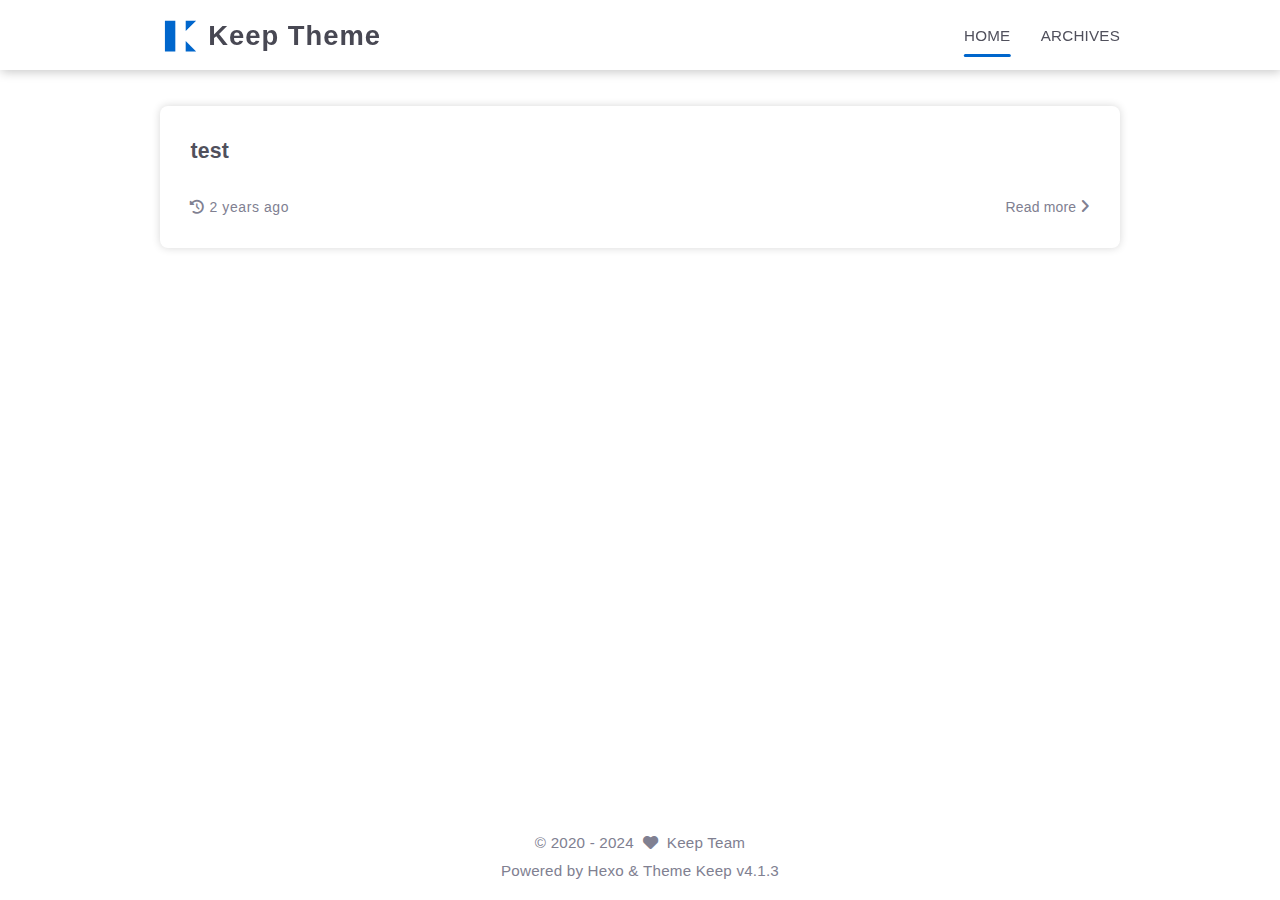
<file: index.html>
<!DOCTYPE html>
<html lang="en">
<head>
    <meta charset="utf-8">
    <meta name="viewport" content="width=device-width, initial-scale=1, maximum-scale=1">
    <meta name="keywords" content="Hexo Theme Keep">
    <meta name="description" content="Hexo Theme Keep">
    <meta name="author" content="Keep Team">
    
    <title>
        
        Keep Theme
    </title>
    
<link rel="stylesheet" href="/css/style.css">

    
        <link rel="shortcut icon" href="/images/logo.svg">
    
    
<link rel="stylesheet" href="/font/css/fontawesome.min.css">

    
<link rel="stylesheet" href="/font/css/regular.min.css">

    
<link rel="stylesheet" href="/font/css/solid.min.css">

    
<link rel="stylesheet" href="/font/css/brands.min.css">

    
    <script class="keep-theme-configurations">
    const KEEP = window.KEEP || {}
    KEEP.hexo_config = {"hostname":"example.com","root":"/","language":"en"}
    KEEP.theme_config = {"base_info":{"primary_color":"#0066cc","title":"Keep Theme","author":"Keep Team","avatar":"/images/avatar.svg","logo":"/images/logo.svg","favicon":"/images/logo.svg"},"menu":{"home":"/","archives":"/archives"},"first_screen":{"enable":false,"background_img":"/images/bg.svg","background_img_dark":"/images/bg.svg","description":"Keep writing and Keep loving.","hitokoto":false},"social_contact":{"enable":false,"links":{"github":null,"weixin":null,"qq":null,"weibo":null,"zhihu":null,"twitter":null,"x":null,"facebook":null,"email":null}},"scroll":{"progress_bar":false,"percent":false,"hide_header":true},"home":{"announcement":null,"category":false,"tag":false,"post_datetime":"updated"},"post":{"author_badge":{"enable":true,"level_badge":true,"custom_badge":["One","Two","Three"]},"word_count":{"wordcount":false,"min2read":false},"datetime_format":"YYYY-MM-DD HH:mm:ss","copyright_info":false,"share":false,"reward":{"enable":false,"img_link":null,"text":null}},"code_block":{"tools":{"enable":false,"style":"default"},"highlight_theme":"default"},"toc":{"enable":false,"number":false,"expand_all":false,"init_open":true,"layout":"right"},"website_count":{"busuanzi_count":{"enable":false,"site_uv":false,"site_pv":false,"page_pv":false}},"local_search":{"enable":false,"preload":false},"comment":{"enable":false,"use":"valine","valine":{"appid":null,"appkey":null,"server_urls":null,"placeholder":null},"gitalk":{"github_id":null,"github_admins":null,"repository":null,"client_id":null,"client_secret":null,"proxy":null},"twikoo":{"env_id":null,"region":null,"version":"1.6.36"},"waline":{"server_url":null,"reaction":false,"version":"3.2.1"},"giscus":{"repo":null,"repo_id":null,"category":"Announcements","category_id":null,"reactions_enabled":false},"artalk":{"server":null},"disqus":{"shortname":null}},"rss":{"enable":false},"lazyload":{"enable":false},"cdn":{"enable":false,"provider":"cdnjs"},"pjax":{"enable":false},"footer":{"since":2020,"word_count":false,"site_deploy":{"enable":false,"provider":"github","url":null},"record":{"enable":false,"list":[{"code":null,"link":null}]}},"inject":{"enable":false,"css":[null],"js":[null]},"root":"","source_data":{},"version":"4.1.3"}
    KEEP.language_ago = {"second":"%s seconds ago","minute":"%s minutes ago","hour":"%s hours ago","day":"%s days ago","week":"%s weeks ago","month":"%s months ago","year":"%s years ago"}
    KEEP.language_code_block = {"copy":"Copy code","copied":"Copied","fold":"Fold code block","folded":"Folded"}
    KEEP.language_copy_copyright = {"copy":"Copy copyright info","copied":"Copied","title":"Original post title","author":"Original post author","link":"Original post link"}
  </script>
<meta name="generator" content="Hexo 7.2.0"></head>


<body>
<div class="progress-bar-container">
    

    
</div>



<main class="page-container border-box">
    <!-- home first screen  -->
    

    <!-- page content -->
    <div class="page-main-content border-box is-home">
        <div class="page-main-content-top">
            
<header class="header-wrapper">

    <div class="border-box header-content">
        <div class="left border-box">
            
                <a class="logo-image border-box" href="/">
                    <img src="/images/logo.svg">
                </a>
            
            <a class="site-name border-box" href="/">
               Keep Theme
            </a>
        </div>

        <div class="right border-box">
            <div class="pc">
                <ul class="menu-list">
                    
                        
                        <li class="menu-item">
                            <a class="active"
                               href="/"
                            >
                                
                                HOME
                            </a>
                        </li>
                    
                        
                        <li class="menu-item">
                            <a class=""
                               href="/archives"
                            >
                                
                                ARCHIVES
                            </a>
                        </li>
                    
                    
                </ul>
            </div>
            <div class="mobile">
                
                <div class="icon-item menu-bar">
                    <div class="menu-bar-middle"></div>
                </div>
            </div>
        </div>
    </div>

    <div class="header-drawer">
        <ul class="drawer-menu-list">
            
                
                <li class="drawer-menu-item flex-center">
                    <a class="active"
                       href="/"
                    >HOME</a>
                </li>
            
                
                <li class="drawer-menu-item flex-center">
                    <a class=""
                       href="/archives"
                    >ARCHIVES</a>
                </li>
            
        </ul>
    </div>

    <div class="window-mask"></div>

</header>


        </div>

        <div class="page-main-content-middle border-box">

            <div class="main-content border-box">
                

                    <div class="home-content-container fade-in-down-animation">
    
    <ul class="home-post-list border-box">
        
            <li class="home-post-item">

                

                <div class="home-post-item-bottom border-box">
                    
                    <h3 class="home-post-title border-box">
                        <a href="/2024/06/03/test/">
                            test
                        </a>
                    </h3>

                    <div class="home-post-content keep-markdown-body">
                        
                            
                        
                    </div>

                    

<div class="post-meta-info-container border-box home">
    <div class="post-meta-info border-box">
        
            <span class="meta-info-item border-box">
                <i class="icon fa-solid fa-history"></i>&nbsp;<span class="home-post-history"
                                                                                data-updated="Mon Jun 03 2024 18:34:41 GMT+0800"
                >2024-06-03 18:34:41</span>
            </span>
        

        

        

        

        
        
        
        
    </div>

    
        <a class="home-read-more" href="/2024/06/03/test/">Read more&nbsp;<i class="icon fas fa-angle-right"></i></a>
    
</div>

                </div>
            </li>
        
    </ul>
    



</div>


                
            </div>
        </div>

        <div class="page-main-content-bottom border-box">
            
<footer class="footer border-box">
    <div class="copyright-info info-item">
        &copy;&nbsp;<span>2020</span>&nbsp;-&nbsp;2024
        
            &nbsp;<i class="fas fa-heart icon-animate"></i>&nbsp;&nbsp;<a href="/">Keep Team</a>
        
    </div>

    <div class="theme-info info-item">
        Powered by&nbsp;<a target="_blank" href="https://hexo.io">Hexo</a>&nbsp;&&nbsp;Theme&nbsp;<a class="keep-version" target="_blank" href="https://github.com/XPoet/hexo-theme-keep">Keep</a>
    </div>

    

    

    
</footer>

        </div>
    </div>

    <!-- post tools -->
    

    <!-- side tools -->
    <div class="side-tools">
        <div class="side-tools-container border-box side-tools-show-handle">
    <ul class="side-tools-list side-tools-show-handle border-box">
        <li class="tools-item tool-font-adjust-plus flex-center">
            <i class="fas fa-search-plus"></i>
        </li>

        <li class="tools-item tool-font-adjust-minus flex-center">
            <i class="fas fa-search-minus"></i>
        </li>

        <li class="tools-item tool-toggle-theme-mode flex-center">
            <i class="fas fa-moon"></i>
        </li>

        <!-- rss -->
        

        <li class="tools-item tool-scroll-to-bottom flex-center">
            <i class="fas fa-arrow-down"></i>
        </li>
    </ul>

    <ul class="exposed-tools-list border-box">
        

        

        <li class="tools-item tool-toggle-show flex-center">
            <i class="fas fa-cog fa-spin"></i>
        </li>

        <li class="tools-item tool-scroll-to-top flex-center show-arrow">
            <i class="arrow fas fa-arrow-up"></i>
            <span class="percent"></span>
        </li>
    </ul>
</div>

    </div>

    <!-- image mask -->
    <div class="zoom-in-image-mask">
    <img class="zoom-in-image">
</div>


    <!-- local search -->
    

    <!-- tablet toc -->
    
</main>




<!-- common -->

<script src="/js/utils.js"></script>

<script src="/js/header-shrink.js"></script>

<script src="/js/back2top.js"></script>

<script src="/js/toggle-theme.js"></script>

<script src="/js/code-block.js"></script>

<script src="/js/main.js"></script>

<script src="/js/libs/anime.min.js"></script>


<!-- local-search -->


<!-- lazyload -->


<div class="">
    

    <!-- categories page -->
    

    <!-- links page -->
    

    <!-- photos page -->
    

    <!-- tools page -->
    
</div>

<!-- mermaid -->


<!-- pjax -->



</body>
</html>
</file>
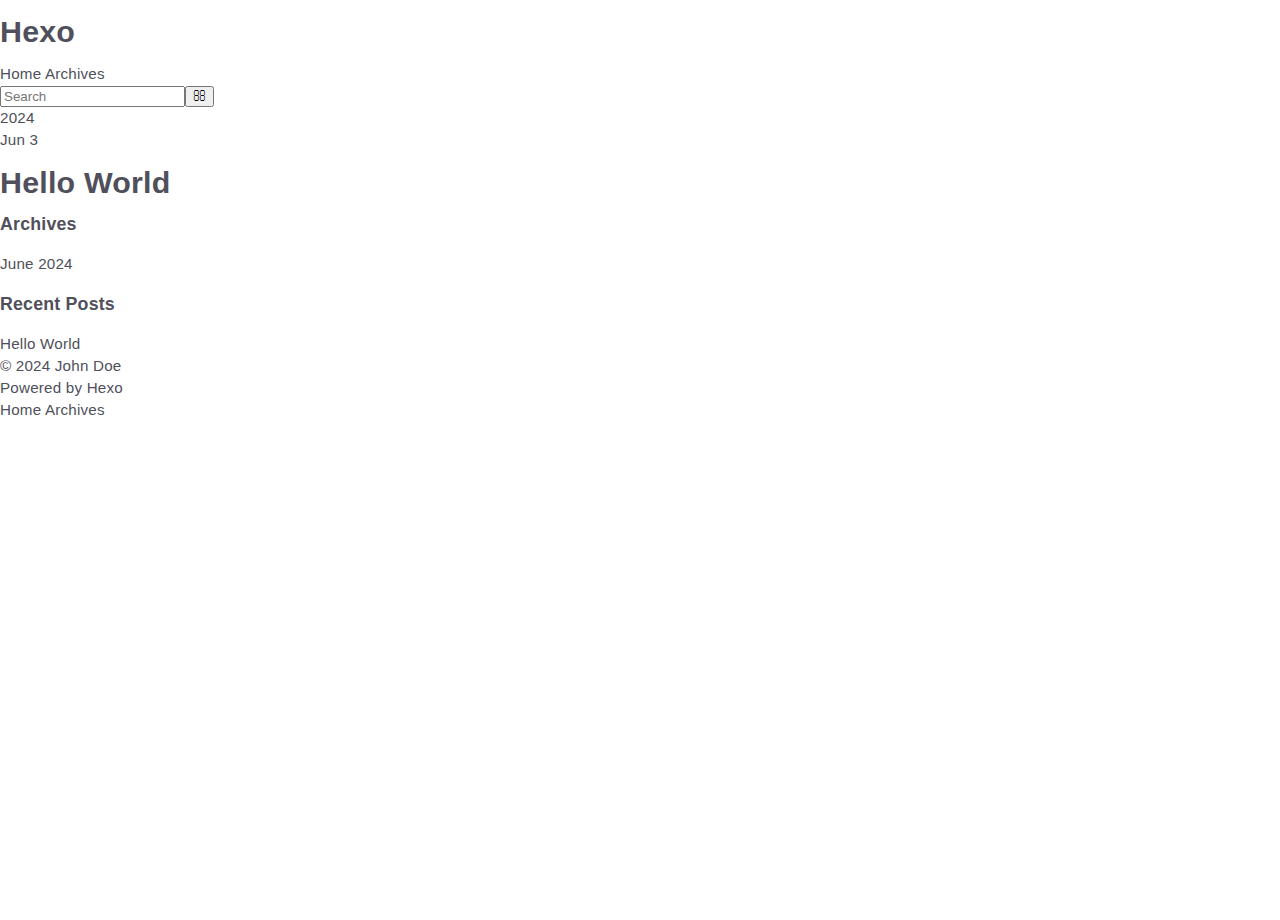
<file: archives/index.html>
<!DOCTYPE html>
<html>
<head>
  <meta charset="utf-8">
  
  
  <title>Archives | Hexo</title>
  <meta name="viewport" content="width=device-width, initial-scale=1, shrink-to-fit=no">
  <meta property="og:type" content="website">
<meta property="og:title" content="Hexo">
<meta property="og:url" content="http://example.com/archives/index.html">
<meta property="og:site_name" content="Hexo">
<meta property="og:locale" content="en_US">
<meta property="article:author" content="John Doe">
<meta name="twitter:card" content="summary">
  
    <link rel="alternate" href="/atom.xml" title="Hexo" type="application/atom+xml">
  
  
    <link rel="shortcut icon" href="/favicon.png">
  
  
  
<link rel="stylesheet" href="/css/style.css">

  
    
<link rel="stylesheet" href="/fancybox/jquery.fancybox.min.css">

  
  
<meta name="generator" content="Hexo 7.2.0"></head>

<body>
  <div id="container">
    <div id="wrap">
      <header id="header">
  <div id="banner"></div>
  <div id="header-outer" class="outer">
    <div id="header-title" class="inner">
      <h1 id="logo-wrap">
        <a href="/" id="logo">Hexo</a>
      </h1>
      
    </div>
    <div id="header-inner" class="inner">
      <nav id="main-nav">
        <a id="main-nav-toggle" class="nav-icon"><span class="fa fa-bars"></span></a>
        
          <a class="main-nav-link" href="/">Home</a>
        
          <a class="main-nav-link" href="/archives">Archives</a>
        
      </nav>
      <nav id="sub-nav">
        
        
          <a class="nav-icon" href="/atom.xml" title="RSS Feed"><span class="fa fa-rss"></span></a>
        
        <a class="nav-icon nav-search-btn" title="Search"><span class="fa fa-search"></span></a>
      </nav>
      <div id="search-form-wrap">
        <form action="//google.com/search" method="get" accept-charset="UTF-8" class="search-form"><input type="search" name="q" class="search-form-input" placeholder="Search"><button type="submit" class="search-form-submit">&#xF002;</button><input type="hidden" name="sitesearch" value="http://example.com"></form>
      </div>
    </div>
  </div>
</header>

      <div class="outer">
        <section id="main">
  
  
    
    
      
      
      <section class="archives-wrap">
        <div class="archive-year-wrap">
          <a href="/archives/2024" class="archive-year">2024</a>
        </div>
        <div class="archives">
    
    <article class="archive-article archive-type-post">
  <div class="archive-article-inner">
    <header class="archive-article-header">
      <a href="/2024/06/03/hello-world/" class="archive-article-date">
  <time class="dt-published" datetime="2024-06-03T08:39:58.746Z" itemprop="datePublished">Jun 3</time>
</a>
      
  
    <h1 itemprop="name">
      <a class="archive-article-title" href="/2024/06/03/hello-world/">Hello World</a>
    </h1>
  

    </header>
  </div>
</article>
  
  
    </div></section>
  


</section>
        
          <aside id="sidebar">
  
    

  
    

  
    
  
    
  <div class="widget-wrap">
    <h3 class="widget-title">Archives</h3>
    <div class="widget">
      <ul class="archive-list"><li class="archive-list-item"><a class="archive-list-link" href="/archives/2024/06/">June 2024</a></li></ul>
    </div>
  </div>


  
    
  <div class="widget-wrap">
    <h3 class="widget-title">Recent Posts</h3>
    <div class="widget">
      <ul>
        
          <li>
            <a href="/2024/06/03/hello-world/">Hello World</a>
          </li>
        
      </ul>
    </div>
  </div>

  
</aside>
        
      </div>
      <footer id="footer">
  
  <div class="outer">
    <div id="footer-info" class="inner">
      
      &copy; 2024 John Doe<br>
      Powered by <a href="https://hexo.io/" target="_blank">Hexo</a>
    </div>
  </div>
</footer>

    </div>
    <nav id="mobile-nav">
  
    <a href="/" class="mobile-nav-link">Home</a>
  
    <a href="/archives" class="mobile-nav-link">Archives</a>
  
</nav>
    


<script src="/js/jquery-3.6.4.min.js"></script>



  
<script src="/fancybox/jquery.fancybox.min.js"></script>




<script src="/js/script.js"></script>





  </div>
</body>
</html>
</file>
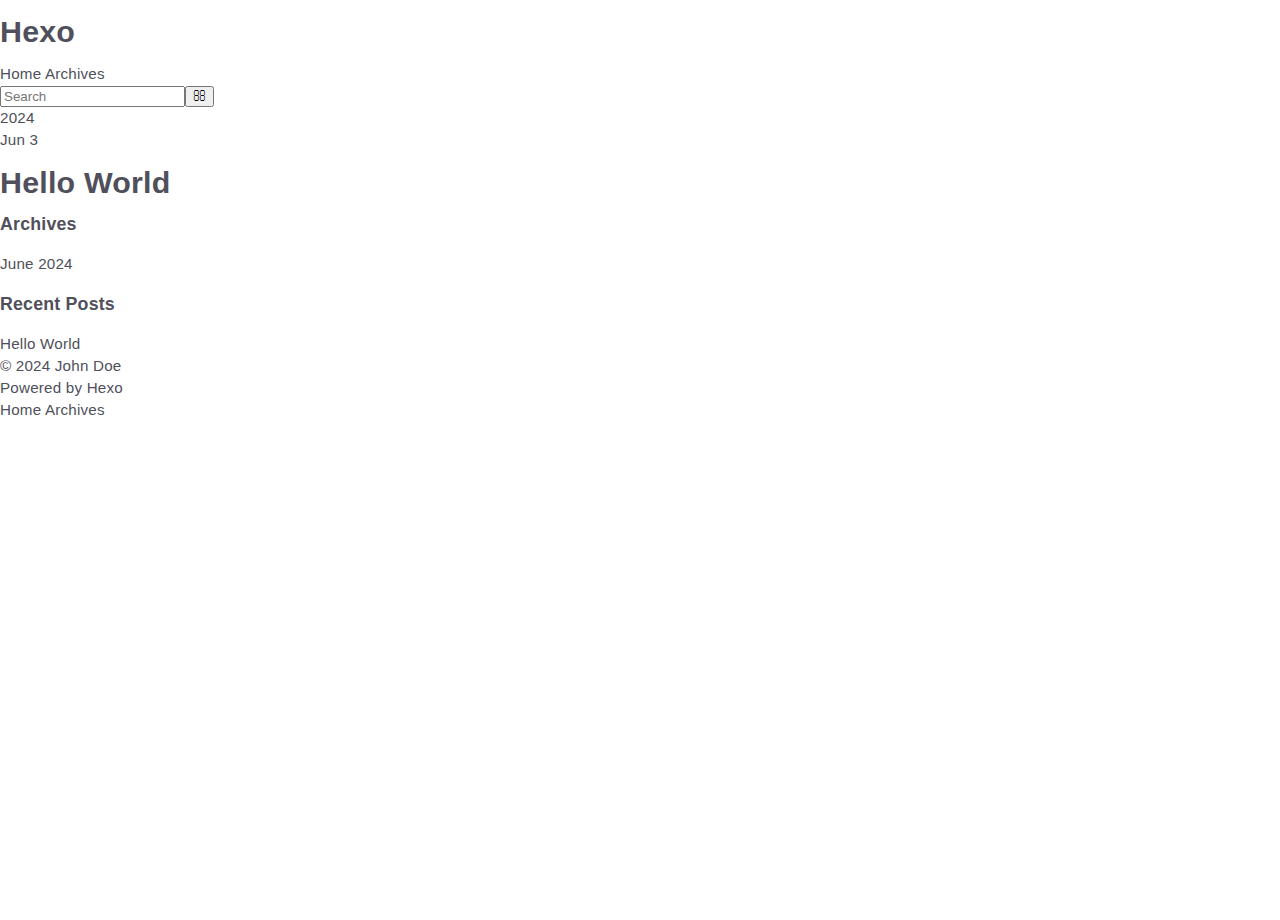
<file: archives/2024/index.html>
<!DOCTYPE html>
<html>
<head>
  <meta charset="utf-8">
  
  
  <title>Archives: 2024 | Hexo</title>
  <meta name="viewport" content="width=device-width, initial-scale=1, shrink-to-fit=no">
  <meta property="og:type" content="website">
<meta property="og:title" content="Hexo">
<meta property="og:url" content="http://example.com/archives/2024/index.html">
<meta property="og:site_name" content="Hexo">
<meta property="og:locale" content="en_US">
<meta property="article:author" content="John Doe">
<meta name="twitter:card" content="summary">
  
    <link rel="alternate" href="/atom.xml" title="Hexo" type="application/atom+xml">
  
  
    <link rel="shortcut icon" href="/favicon.png">
  
  
  
<link rel="stylesheet" href="/css/style.css">

  
    
<link rel="stylesheet" href="/fancybox/jquery.fancybox.min.css">

  
  
<meta name="generator" content="Hexo 7.2.0"></head>

<body>
  <div id="container">
    <div id="wrap">
      <header id="header">
  <div id="banner"></div>
  <div id="header-outer" class="outer">
    <div id="header-title" class="inner">
      <h1 id="logo-wrap">
        <a href="/" id="logo">Hexo</a>
      </h1>
      
    </div>
    <div id="header-inner" class="inner">
      <nav id="main-nav">
        <a id="main-nav-toggle" class="nav-icon"><span class="fa fa-bars"></span></a>
        
          <a class="main-nav-link" href="/">Home</a>
        
          <a class="main-nav-link" href="/archives">Archives</a>
        
      </nav>
      <nav id="sub-nav">
        
        
          <a class="nav-icon" href="/atom.xml" title="RSS Feed"><span class="fa fa-rss"></span></a>
        
        <a class="nav-icon nav-search-btn" title="Search"><span class="fa fa-search"></span></a>
      </nav>
      <div id="search-form-wrap">
        <form action="//google.com/search" method="get" accept-charset="UTF-8" class="search-form"><input type="search" name="q" class="search-form-input" placeholder="Search"><button type="submit" class="search-form-submit">&#xF002;</button><input type="hidden" name="sitesearch" value="http://example.com"></form>
      </div>
    </div>
  </div>
</header>

      <div class="outer">
        <section id="main">
  
  
    
    
      
      
      <section class="archives-wrap">
        <div class="archive-year-wrap">
          <a href="/archives/2024" class="archive-year">2024</a>
        </div>
        <div class="archives">
    
    <article class="archive-article archive-type-post">
  <div class="archive-article-inner">
    <header class="archive-article-header">
      <a href="/2024/06/03/hello-world/" class="archive-article-date">
  <time class="dt-published" datetime="2024-06-03T08:39:58.746Z" itemprop="datePublished">Jun 3</time>
</a>
      
  
    <h1 itemprop="name">
      <a class="archive-article-title" href="/2024/06/03/hello-world/">Hello World</a>
    </h1>
  

    </header>
  </div>
</article>
  
  
    </div></section>
  


</section>
        
          <aside id="sidebar">
  
    

  
    

  
    
  
    
  <div class="widget-wrap">
    <h3 class="widget-title">Archives</h3>
    <div class="widget">
      <ul class="archive-list"><li class="archive-list-item"><a class="archive-list-link" href="/archives/2024/06/">June 2024</a></li></ul>
    </div>
  </div>


  
    
  <div class="widget-wrap">
    <h3 class="widget-title">Recent Posts</h3>
    <div class="widget">
      <ul>
        
          <li>
            <a href="/2024/06/03/hello-world/">Hello World</a>
          </li>
        
      </ul>
    </div>
  </div>

  
</aside>
        
      </div>
      <footer id="footer">
  
  <div class="outer">
    <div id="footer-info" class="inner">
      
      &copy; 2024 John Doe<br>
      Powered by <a href="https://hexo.io/" target="_blank">Hexo</a>
    </div>
  </div>
</footer>

    </div>
    <nav id="mobile-nav">
  
    <a href="/" class="mobile-nav-link">Home</a>
  
    <a href="/archives" class="mobile-nav-link">Archives</a>
  
</nav>
    


<script src="/js/jquery-3.6.4.min.js"></script>



  
<script src="/fancybox/jquery.fancybox.min.js"></script>




<script src="/js/script.js"></script>





  </div>
</body>
</html>
</file>
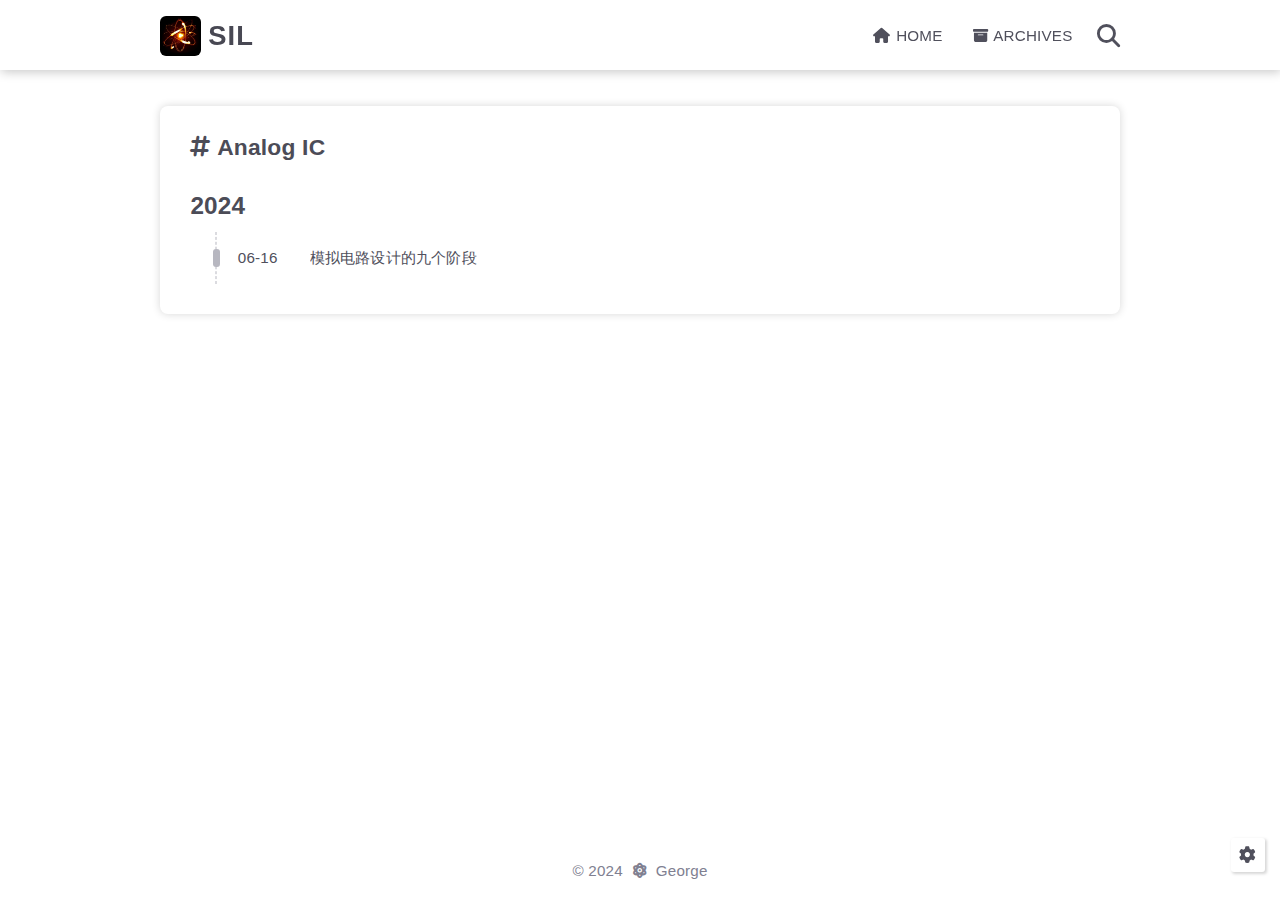
<file: tags/Analog-IC/index.html>
<!DOCTYPE html>
<html lang="en">
<head>
    <meta charset="utf-8">
    <meta name="viewport" content="width=device-width, initial-scale=1, maximum-scale=1">
    <meta name="keywords" content="Hexo Theme Keep">
    <meta name="description" content="Hexo Theme Keep">
    <meta name="author" content="George">
    
    <title>
        
            Tag: Analog IC |
        
        SIL
    </title>
    
<link rel="stylesheet" href="/css/style.css">

    
        <link rel="shortcut icon" href="/images/logo.jpg">
    
    
<link rel="stylesheet" href="/font/css/fontawesome.min.css">

    
<link rel="stylesheet" href="/font/css/regular.min.css">

    
<link rel="stylesheet" href="/font/css/solid.min.css">

    
<link rel="stylesheet" href="/font/css/brands.min.css">

    
    <script class="keep-theme-configurations">
    const KEEP = window.KEEP || {}
    KEEP.hexo_config = {"hostname":"icqiao.github.io","root":"/","language":"en","path":"search.json"}
    KEEP.theme_config = {"base_info":{"primary_color":"#FF9966","title":"SIL","author":"George","avatar":"/images/avatar.jpg","logo":"/images/logo.jpg","favicon":"/images/logo.jpg"},"menu":{"home":"/                        || fa-solid fa-home","archives":"/archives            || fa-solid fa-box-archive"},"first_screen":{"enable":false,"background_img":"/images/bg.svg","background_img_dark":"/images/bg.svg","description":"Keep writing and Keep loving.","hitokoto":false},"social_contact":{"enable":false,"links":{"github":null,"weixin":null,"qq":null,"weibo":null,"zhihu":null,"twitter":null,"x":null,"facebook":null,"email":null}},"scroll":{"progress_bar":false,"percent":false,"hide_header":true},"home":{"announcement":"网站测试中...","category":true,"tag":false,"post_datetime":"updated"},"post":{"author_badge":{"enable":true,"level_badge":false,"custom_badge":"Admin"},"word_count":{"wordcount":true,"min2read":true},"datetime_format":"YYYY-MM-DD HH:mm:ss","copyright_info":false,"share":true,"reward":{"enable":false,"img_link":null,"text":null}},"code_block":{"tools":{"enable":false,"style":"default"},"highlight_theme":"default"},"toc":{"enable":false,"number":false,"expand_all":false,"init_open":true,"layout":"right"},"website_count":{"busuanzi_count":{"enable":false,"site_uv":false,"site_pv":false,"page_pv":false}},"local_search":{"enable":true,"preload":true},"comment":{"enable":false,"use":"valine","valine":{"appid":null,"appkey":null,"server_urls":null,"placeholder":null},"gitalk":{"github_id":null,"github_admins":null,"repository":null,"client_id":null,"client_secret":null,"proxy":null},"twikoo":{"env_id":null,"region":null,"version":"1.6.36"},"waline":{"server_url":null,"reaction":false,"version":"3.2.1"},"giscus":{"repo":null,"repo_id":null,"category":"Announcements","category_id":null,"reactions_enabled":false},"artalk":{"server":null},"disqus":{"shortname":null}},"rss":{"enable":true},"lazyload":{"enable":true},"cdn":{"enable":false,"provider":"cdnjs"},"pjax":{"enable":false},"footer":{"since":null,"word_count":false,"site_deploy":{"enable":false,"provider":"github","url":null},"record":{"enable":false,"list":[{"code":null,"link":null}]}},"inject":{"enable":false,"css":[null],"js":[null]},"root":"","source_data":{},"version":"4.1.3"}
    KEEP.language_ago = {"second":"%s seconds ago","minute":"%s minutes ago","hour":"%s hours ago","day":"%s days ago","week":"%s weeks ago","month":"%s months ago","year":"%s years ago"}
    KEEP.language_code_block = {"copy":"Copy code","copied":"Copied","fold":"Fold code block","folded":"Folded"}
    KEEP.language_copy_copyright = {"copy":"Copy copyright info","copied":"Copied","title":"Original post title","author":"Original post author","link":"Original post link"}
  </script>
<meta name="generator" content="Hexo 7.2.0"><link rel="alternate" href="/atom.xml" title="ic" type="application/atom+xml">
</head>


<body>
<div class="progress-bar-container">
    

    
</div>



<main class="page-container border-box">
    <!-- home first screen  -->
    

    <!-- page content -->
    <div class="page-main-content border-box">
        <div class="page-main-content-top">
            
<header class="header-wrapper">

    <div class="border-box header-content">
        <div class="left border-box">
            
                <a class="logo-image border-box" href="/">
                    <img src="/images/logo.jpg">
                </a>
            
            <a class="site-name border-box" href="/">
               SIL
            </a>
        </div>

        <div class="right border-box">
            <div class="pc">
                <ul class="menu-list">
                    
                        
                        <li class="menu-item">
                            <a class=""
                               href="/"
                            >
                                
                                    <i class="menu-icon fa-solid fa-home"></i>
                                
                                HOME
                            </a>
                        </li>
                    
                        
                        <li class="menu-item">
                            <a class=""
                               href="/archives"
                            >
                                
                                    <i class="menu-icon fa-solid fa-box-archive"></i>
                                
                                ARCHIVES
                            </a>
                        </li>
                    
                    
                        <li class="menu-item search search-popup-trigger">
                            <i class="fas search fa-search"></i>
                        </li>
                    
                </ul>
            </div>
            <div class="mobile">
                
                    <div class="icon-item search search-popup-trigger"><i class="fas fa-search"></i></div>
                
                <div class="icon-item menu-bar">
                    <div class="menu-bar-middle"></div>
                </div>
            </div>
        </div>
    </div>

    <div class="header-drawer">
        <ul class="drawer-menu-list">
            
                
                <li class="drawer-menu-item flex-center">
                    <a class=""
                       href="/"
                    >HOME</a>
                </li>
            
                
                <li class="drawer-menu-item flex-center">
                    <a class=""
                       href="/archives"
                    >ARCHIVES</a>
                </li>
            
        </ul>
    </div>

    <div class="window-mask"></div>

</header>


        </div>

        <div class="page-main-content-middle border-box">

            <div class="main-content border-box">
                

                    <div class="fade-in-down-animation">
    <div class="tag-archive-container border-box">
        <div class="tag-name"><i class="fas fa-hashtag"></i>&nbsp;Analog IC
        </div>
        <div class="tag-post-list">
            
<div class="archive-list-container border-box">
    
        <section class="archive-item border-box">
            <div class="archive-item-header border-box">
                <span class="archive-year">2024</span>
            </div>
            <ul class="archive-item-body border-box">
                
                    <li class="post-item border-box">
                        <span class="starting-point border-box flex-center"></span>
                        <span class="post-date border-box">06-16</span>
                        <a class="post-title border-box text-ellipsis"
                           href="/posts/19738.html"
                        >模拟电路设计的九个阶段</a>
                    </li>
                
            </ul>
        </section>
    
</div>

        </div>
    </div>
    



</div>


                
            </div>
        </div>

        <div class="page-main-content-bottom border-box">
            
<footer class="footer border-box">
    <div class="copyright-info info-item">
        &copy;&nbsp;2024
        
            &nbsp;<i class="fas fa-atom icon-animate"></i>&nbsp;&nbsp;<a href="/">George</a>
        
    </div>

   

    

    

    
</footer>

        </div>
    </div>

    <!-- post tools -->
    

    <!-- side tools -->
    <div class="side-tools">
        <div class="side-tools-container border-box ">
    <ul class="side-tools-list side-tools-show-handle border-box">
        <li class="tools-item tool-font-adjust-plus flex-center">
            <i class="fas fa-search-plus"></i>
        </li>

        <li class="tools-item tool-font-adjust-minus flex-center">
            <i class="fas fa-search-minus"></i>
        </li>

        <li class="tools-item tool-toggle-theme-mode flex-center">
            <i class="fas fa-moon"></i>
        </li>

        <!-- rss -->
        
            <li class="tools-item rss flex-center">
                <a class="flex-center"
                   href="/atom.xml"
                   target="_blank"
                >
                    <i class="fas fa-rss"></i>
                </a>
            </li>
        

        <li class="tools-item tool-scroll-to-bottom flex-center">
            <i class="fas fa-arrow-down"></i>
        </li>
    </ul>

    <ul class="exposed-tools-list border-box">
        

        

        <li class="tools-item tool-toggle-show flex-center">
            <i class="fas fa-cog fa-spin"></i>
        </li>

        <li class="tools-item tool-scroll-to-top flex-center show-arrow">
            <i class="arrow fas fa-arrow-up"></i>
            <span class="percent"></span>
        </li>
    </ul>
</div>

    </div>

    <!-- image mask -->
    <div class="zoom-in-image-mask">
    <img class="zoom-in-image">
</div>


    <!-- local search -->
    
        <div class="search-pop-overlay">
    <div class="popup search-popup">
        <div class="search-header">
          <span class="search-input-field-pre">
            <i class="fas fa-keyboard"></i>
          </span>
            <div class="search-input-container">
                <input autocomplete="off"
                       autocorrect="off"
                       autocapitalize="off"
                       placeholder="Search..."
                       spellcheck="false"
                       type="search"
                       class="search-input"
                >
            </div>
            <span class="close-popup-btn">
                <i class="fas fa-times"></i>
            </span>
        </div>
        <div id="search-result">
            <div id="no-result">
                <i class="fas fa-spinner fa-pulse fa-5x fa-fw"></i>
            </div>
        </div>
    </div>
</div>

    

    <!-- tablet toc -->
    
</main>




<!-- common -->

<script src="/js/utils.js"></script>

<script src="/js/header-shrink.js"></script>

<script src="/js/back2top.js"></script>

<script src="/js/toggle-theme.js"></script>

<script src="/js/code-block.js"></script>

<script src="/js/main.js"></script>

<script src="/js/libs/anime.min.js"></script>


<!-- local-search -->

    
<script src="/js/local-search.js"></script>



<!-- lazyload -->

    
<script src="/js/lazyload.js"></script>



<div class="">
    

    <!-- categories page -->
    

    <!-- links page -->
    

    <!-- photos page -->
    

    <!-- tools page -->
    
</div>

<!-- mermaid -->


<!-- pjax -->



</body>
</html>
</file>
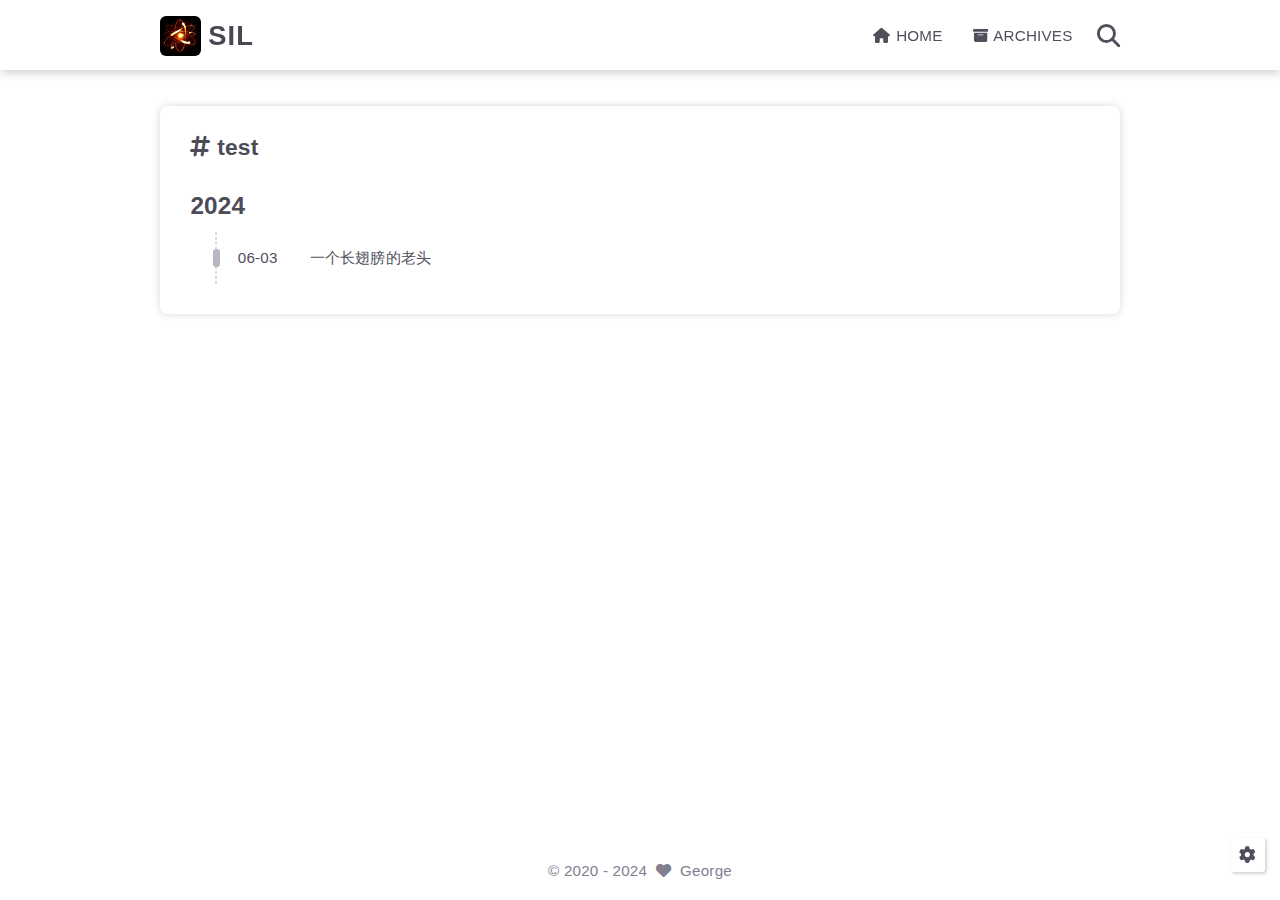
<file: tags/test/index.html>
<!DOCTYPE html>
<html lang="en">
<head>
    <meta charset="utf-8">
    <meta name="viewport" content="width=device-width, initial-scale=1, maximum-scale=1">
    <meta name="keywords" content="Hexo Theme Keep">
    <meta name="description" content="Hexo Theme Keep">
    <meta name="author" content="George">
    
    <title>
        
            Tag: test |
        
        SIL
    </title>
    
<link rel="stylesheet" href="/css/style.css">

    
        <link rel="shortcut icon" href="/images/logo.jpg">
    
    
<link rel="stylesheet" href="/font/css/fontawesome.min.css">

    
<link rel="stylesheet" href="/font/css/regular.min.css">

    
<link rel="stylesheet" href="/font/css/solid.min.css">

    
<link rel="stylesheet" href="/font/css/brands.min.css">

    
    <script class="keep-theme-configurations">
    const KEEP = window.KEEP || {}
    KEEP.hexo_config = {"hostname":"icqiao.github.io","root":"/","language":"en","path":"search.json"}
    KEEP.theme_config = {"base_info":{"primary_color":"#FF9966","title":"SIL","author":"George","avatar":"/images/avatar.jpg","logo":"/images/logo.jpg","favicon":"/images/logo.jpg"},"menu":{"home":"/                        || fa-solid fa-home","archives":"/archives            || fa-solid fa-box-archive"},"first_screen":{"enable":false,"background_img":"/images/bg.svg","background_img_dark":"/images/bg.svg","description":"Keep writing and Keep loving.","hitokoto":false},"social_contact":{"enable":false,"links":{"github":null,"weixin":null,"qq":null,"weibo":null,"zhihu":null,"twitter":null,"x":null,"facebook":null,"email":null}},"scroll":{"progress_bar":false,"percent":false,"hide_header":true},"home":{"announcement":"网站测试中...","category":true,"tag":false,"post_datetime":"updated"},"post":{"author_badge":{"enable":true,"level_badge":false,"custom_badge":"Admin"},"word_count":{"wordcount":true,"min2read":true},"datetime_format":"YYYY-MM-DD HH:mm:ss","copyright_info":false,"share":true,"reward":{"enable":false,"img_link":null,"text":null}},"code_block":{"tools":{"enable":false,"style":"default"},"highlight_theme":"default"},"toc":{"enable":false,"number":false,"expand_all":false,"init_open":true,"layout":"right"},"website_count":{"busuanzi_count":{"enable":false,"site_uv":false,"site_pv":false,"page_pv":false}},"local_search":{"enable":true,"preload":true},"comment":{"enable":false,"use":"valine","valine":{"appid":null,"appkey":null,"server_urls":null,"placeholder":null},"gitalk":{"github_id":null,"github_admins":null,"repository":null,"client_id":null,"client_secret":null,"proxy":null},"twikoo":{"env_id":null,"region":null,"version":"1.6.36"},"waline":{"server_url":null,"reaction":false,"version":"3.2.1"},"giscus":{"repo":null,"repo_id":null,"category":"Announcements","category_id":null,"reactions_enabled":false},"artalk":{"server":null},"disqus":{"shortname":null}},"rss":{"enable":true},"lazyload":{"enable":true},"cdn":{"enable":false,"provider":"cdnjs"},"pjax":{"enable":false},"footer":{"since":2020,"word_count":false,"site_deploy":{"enable":false,"provider":"github","url":null},"record":{"enable":false,"list":[{"code":null,"link":null}]}},"inject":{"enable":false,"css":[null],"js":[null]},"root":"","source_data":{},"version":"4.1.3"}
    KEEP.language_ago = {"second":"%s seconds ago","minute":"%s minutes ago","hour":"%s hours ago","day":"%s days ago","week":"%s weeks ago","month":"%s months ago","year":"%s years ago"}
    KEEP.language_code_block = {"copy":"Copy code","copied":"Copied","fold":"Fold code block","folded":"Folded"}
    KEEP.language_copy_copyright = {"copy":"Copy copyright info","copied":"Copied","title":"Original post title","author":"Original post author","link":"Original post link"}
  </script>
<meta name="generator" content="Hexo 7.2.0"><link rel="alternate" href="/atom.xml" title="ic" type="application/atom+xml">
</head>


<body>
<div class="progress-bar-container">
    

    
</div>



<main class="page-container border-box">
    <!-- home first screen  -->
    

    <!-- page content -->
    <div class="page-main-content border-box">
        <div class="page-main-content-top">
            
<header class="header-wrapper">

    <div class="border-box header-content">
        <div class="left border-box">
            
                <a class="logo-image border-box" href="/">
                    <img src="/images/logo.jpg">
                </a>
            
            <a class="site-name border-box" href="/">
               SIL
            </a>
        </div>

        <div class="right border-box">
            <div class="pc">
                <ul class="menu-list">
                    
                        
                        <li class="menu-item">
                            <a class=""
                               href="/"
                            >
                                
                                    <i class="menu-icon fa-solid fa-home"></i>
                                
                                HOME
                            </a>
                        </li>
                    
                        
                        <li class="menu-item">
                            <a class=""
                               href="/archives"
                            >
                                
                                    <i class="menu-icon fa-solid fa-box-archive"></i>
                                
                                ARCHIVES
                            </a>
                        </li>
                    
                    
                        <li class="menu-item search search-popup-trigger">
                            <i class="fas search fa-search"></i>
                        </li>
                    
                </ul>
            </div>
            <div class="mobile">
                
                    <div class="icon-item search search-popup-trigger"><i class="fas fa-search"></i></div>
                
                <div class="icon-item menu-bar">
                    <div class="menu-bar-middle"></div>
                </div>
            </div>
        </div>
    </div>

    <div class="header-drawer">
        <ul class="drawer-menu-list">
            
                
                <li class="drawer-menu-item flex-center">
                    <a class=""
                       href="/"
                    >HOME</a>
                </li>
            
                
                <li class="drawer-menu-item flex-center">
                    <a class=""
                       href="/archives"
                    >ARCHIVES</a>
                </li>
            
        </ul>
    </div>

    <div class="window-mask"></div>

</header>


        </div>

        <div class="page-main-content-middle border-box">

            <div class="main-content border-box">
                

                    <div class="fade-in-down-animation">
    <div class="tag-archive-container border-box">
        <div class="tag-name"><i class="fas fa-hashtag"></i>&nbsp;test
        </div>
        <div class="tag-post-list">
            
<div class="archive-list-container border-box">
    
        <section class="archive-item border-box">
            <div class="archive-item-header border-box">
                <span class="archive-year">2024</span>
            </div>
            <ul class="archive-item-body border-box">
                
                    <li class="post-item border-box">
                        <span class="starting-point border-box flex-center"></span>
                        <span class="post-date border-box">06-03</span>
                        <a class="post-title border-box text-ellipsis"
                           href="/posts/63534.html"
                        >一个长翅膀的老头</a>
                    </li>
                
            </ul>
        </section>
    
</div>

        </div>
    </div>
    



</div>


                
            </div>
        </div>

        <div class="page-main-content-bottom border-box">
            
<footer class="footer border-box">
    <div class="copyright-info info-item">
        &copy;&nbsp;<span>2020</span>&nbsp;-&nbsp;2024
        
            &nbsp;<i class="fas fa-heart icon-animate"></i>&nbsp;&nbsp;<a href="/">George</a>
        
    </div>

   

    

    

    
</footer>

        </div>
    </div>

    <!-- post tools -->
    

    <!-- side tools -->
    <div class="side-tools">
        <div class="side-tools-container border-box ">
    <ul class="side-tools-list side-tools-show-handle border-box">
        <li class="tools-item tool-font-adjust-plus flex-center">
            <i class="fas fa-search-plus"></i>
        </li>

        <li class="tools-item tool-font-adjust-minus flex-center">
            <i class="fas fa-search-minus"></i>
        </li>

        <li class="tools-item tool-toggle-theme-mode flex-center">
            <i class="fas fa-moon"></i>
        </li>

        <!-- rss -->
        
            <li class="tools-item rss flex-center">
                <a class="flex-center"
                   href="/atom.xml"
                   target="_blank"
                >
                    <i class="fas fa-rss"></i>
                </a>
            </li>
        

        <li class="tools-item tool-scroll-to-bottom flex-center">
            <i class="fas fa-arrow-down"></i>
        </li>
    </ul>

    <ul class="exposed-tools-list border-box">
        

        

        <li class="tools-item tool-toggle-show flex-center">
            <i class="fas fa-cog fa-spin"></i>
        </li>

        <li class="tools-item tool-scroll-to-top flex-center show-arrow">
            <i class="arrow fas fa-arrow-up"></i>
            <span class="percent"></span>
        </li>
    </ul>
</div>

    </div>

    <!-- image mask -->
    <div class="zoom-in-image-mask">
    <img class="zoom-in-image">
</div>


    <!-- local search -->
    
        <div class="search-pop-overlay">
    <div class="popup search-popup">
        <div class="search-header">
          <span class="search-input-field-pre">
            <i class="fas fa-keyboard"></i>
          </span>
            <div class="search-input-container">
                <input autocomplete="off"
                       autocorrect="off"
                       autocapitalize="off"
                       placeholder="Search..."
                       spellcheck="false"
                       type="search"
                       class="search-input"
                >
            </div>
            <span class="close-popup-btn">
                <i class="fas fa-times"></i>
            </span>
        </div>
        <div id="search-result">
            <div id="no-result">
                <i class="fas fa-spinner fa-pulse fa-5x fa-fw"></i>
            </div>
        </div>
    </div>
</div>

    

    <!-- tablet toc -->
    
</main>




<!-- common -->

<script src="/js/utils.js"></script>

<script src="/js/header-shrink.js"></script>

<script src="/js/back2top.js"></script>

<script src="/js/toggle-theme.js"></script>

<script src="/js/code-block.js"></script>

<script src="/js/main.js"></script>

<script src="/js/libs/anime.min.js"></script>


<!-- local-search -->

    
<script src="/js/local-search.js"></script>



<!-- lazyload -->

    
<script src="/js/lazyload.js"></script>



<div class="">
    

    <!-- categories page -->
    

    <!-- links page -->
    

    <!-- photos page -->
    

    <!-- tools page -->
    
</div>

<!-- mermaid -->


<!-- pjax -->



</body>
</html>
</file>
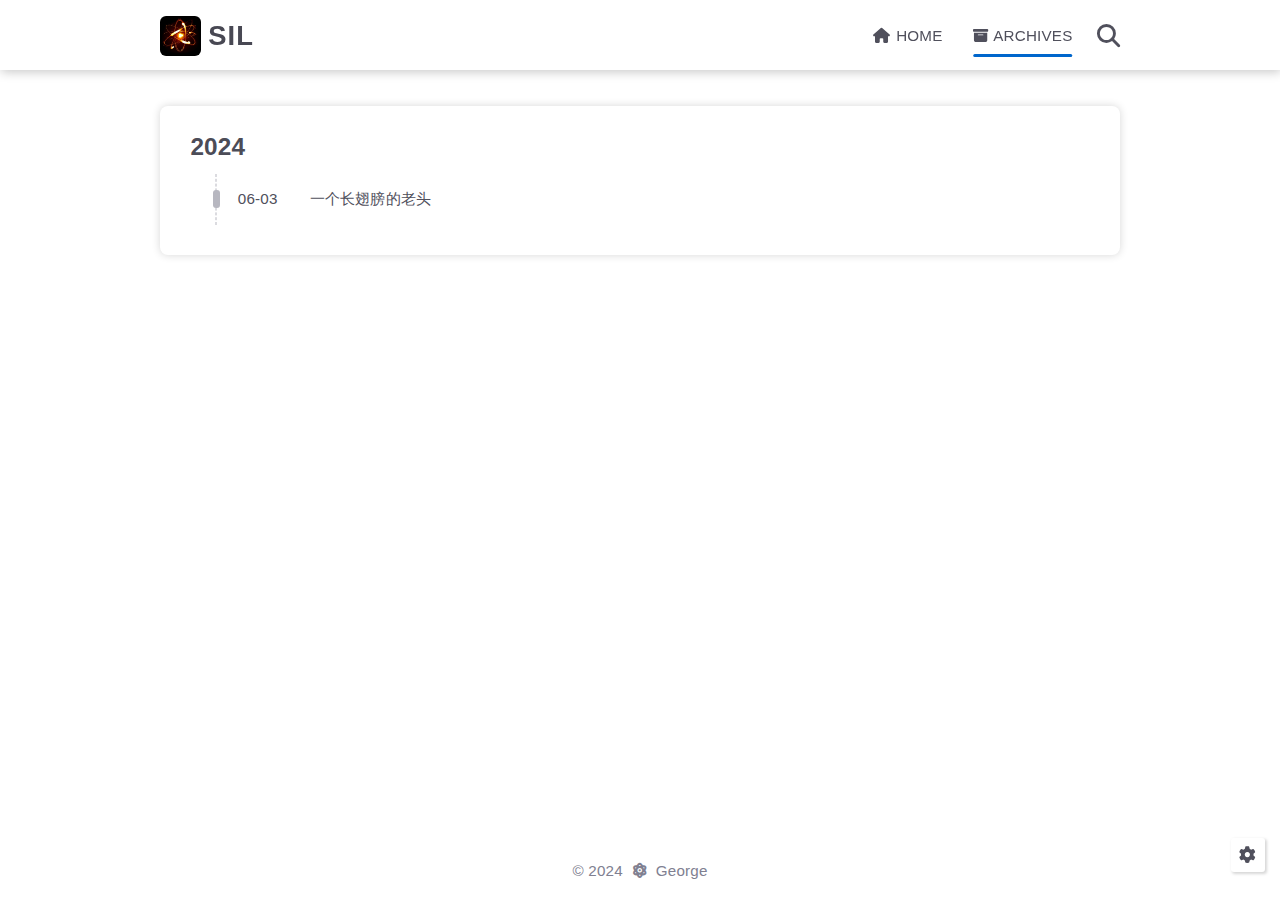
<file: archives/2024/06/index.html>
<!DOCTYPE html>
<html lang="en">
<head>
    <meta charset="utf-8">
    <meta name="viewport" content="width=device-width, initial-scale=1, maximum-scale=1">
    <meta name="keywords" content="Hexo Theme Keep">
    <meta name="description" content="Hexo Theme Keep">
    <meta name="author" content="George">
    
    <title>
        
            Archive: 2024/6 |
        
        SIL
    </title>
    
<link rel="stylesheet" href="/css/style.css">

    
        <link rel="shortcut icon" href="/images/logo.jpg">
    
    
<link rel="stylesheet" href="/font/css/fontawesome.min.css">

    
<link rel="stylesheet" href="/font/css/regular.min.css">

    
<link rel="stylesheet" href="/font/css/solid.min.css">

    
<link rel="stylesheet" href="/font/css/brands.min.css">

    
    <script class="keep-theme-configurations">
    const KEEP = window.KEEP || {}
    KEEP.hexo_config = {"hostname":"icqiao.github.io","root":"/","language":"en","path":"search.json"}
    KEEP.theme_config = {"base_info":{"primary_color":"#FF9966","title":"SIL","author":"George","avatar":"/images/avatar.jpg","logo":"/images/logo.jpg","favicon":"/images/logo.jpg"},"menu":{"home":"/                        || fa-solid fa-home","archives":"/archives            || fa-solid fa-box-archive"},"first_screen":{"enable":false,"background_img":"/images/bg.svg","background_img_dark":"/images/bg.svg","description":"Keep writing and Keep loving.","hitokoto":false},"social_contact":{"enable":false,"links":{"github":null,"weixin":null,"qq":null,"weibo":null,"zhihu":null,"twitter":null,"x":null,"facebook":null,"email":null}},"scroll":{"progress_bar":false,"percent":false,"hide_header":true},"home":{"announcement":"网站测试中...","category":true,"tag":false,"post_datetime":"updated"},"post":{"author_badge":{"enable":true,"level_badge":false,"custom_badge":"Admin"},"word_count":{"wordcount":true,"min2read":true},"datetime_format":"YYYY-MM-DD HH:mm:ss","copyright_info":false,"share":true,"reward":{"enable":false,"img_link":null,"text":null}},"code_block":{"tools":{"enable":false,"style":"default"},"highlight_theme":"default"},"toc":{"enable":false,"number":false,"expand_all":false,"init_open":true,"layout":"right"},"website_count":{"busuanzi_count":{"enable":false,"site_uv":false,"site_pv":false,"page_pv":false}},"local_search":{"enable":true,"preload":true},"comment":{"enable":false,"use":"valine","valine":{"appid":null,"appkey":null,"server_urls":null,"placeholder":null},"gitalk":{"github_id":null,"github_admins":null,"repository":null,"client_id":null,"client_secret":null,"proxy":null},"twikoo":{"env_id":null,"region":null,"version":"1.6.36"},"waline":{"server_url":null,"reaction":false,"version":"3.2.1"},"giscus":{"repo":null,"repo_id":null,"category":"Announcements","category_id":null,"reactions_enabled":false},"artalk":{"server":null},"disqus":{"shortname":null}},"rss":{"enable":true},"lazyload":{"enable":true},"cdn":{"enable":false,"provider":"cdnjs"},"pjax":{"enable":false},"footer":{"since":null,"word_count":false,"site_deploy":{"enable":false,"provider":"github","url":null},"record":{"enable":false,"list":[{"code":null,"link":null}]}},"inject":{"enable":false,"css":[null],"js":[null]},"root":"","source_data":{},"version":"4.1.3"}
    KEEP.language_ago = {"second":"%s seconds ago","minute":"%s minutes ago","hour":"%s hours ago","day":"%s days ago","week":"%s weeks ago","month":"%s months ago","year":"%s years ago"}
    KEEP.language_code_block = {"copy":"Copy code","copied":"Copied","fold":"Fold code block","folded":"Folded"}
    KEEP.language_copy_copyright = {"copy":"Copy copyright info","copied":"Copied","title":"Original post title","author":"Original post author","link":"Original post link"}
  </script>
<meta name="generator" content="Hexo 7.2.0"><link rel="alternate" href="/atom.xml" title="ic" type="application/atom+xml">
</head>


<body>
<div class="progress-bar-container">
    

    
</div>



<main class="page-container border-box">
    <!-- home first screen  -->
    

    <!-- page content -->
    <div class="page-main-content border-box">
        <div class="page-main-content-top">
            
<header class="header-wrapper">

    <div class="border-box header-content">
        <div class="left border-box">
            
                <a class="logo-image border-box" href="/">
                    <img src="/images/logo.jpg">
                </a>
            
            <a class="site-name border-box" href="/">
               SIL
            </a>
        </div>

        <div class="right border-box">
            <div class="pc">
                <ul class="menu-list">
                    
                        
                        <li class="menu-item">
                            <a class=""
                               href="/"
                            >
                                
                                    <i class="menu-icon fa-solid fa-home"></i>
                                
                                HOME
                            </a>
                        </li>
                    
                        
                        <li class="menu-item">
                            <a class="active"
                               href="/archives"
                            >
                                
                                    <i class="menu-icon fa-solid fa-box-archive"></i>
                                
                                ARCHIVES
                            </a>
                        </li>
                    
                    
                        <li class="menu-item search search-popup-trigger">
                            <i class="fas search fa-search"></i>
                        </li>
                    
                </ul>
            </div>
            <div class="mobile">
                
                    <div class="icon-item search search-popup-trigger"><i class="fas fa-search"></i></div>
                
                <div class="icon-item menu-bar">
                    <div class="menu-bar-middle"></div>
                </div>
            </div>
        </div>
    </div>

    <div class="header-drawer">
        <ul class="drawer-menu-list">
            
                
                <li class="drawer-menu-item flex-center">
                    <a class=""
                       href="/"
                    >HOME</a>
                </li>
            
                
                <li class="drawer-menu-item flex-center">
                    <a class="active"
                       href="/archives"
                    >ARCHIVES</a>
                </li>
            
        </ul>
    </div>

    <div class="window-mask"></div>

</header>


        </div>

        <div class="page-main-content-middle border-box">

            <div class="main-content border-box">
                

                    <div class="fade-in-down-animation">
    <div class="archives-container">
        <div class="archives-timeline border-box">
            
<div class="archive-list-container border-box">
    
        <section class="archive-item border-box">
            <div class="archive-item-header border-box">
                <span class="archive-year">2024</span>
            </div>
            <ul class="archive-item-body border-box">
                
                    <li class="post-item border-box">
                        <span class="starting-point border-box flex-center"></span>
                        <span class="post-date border-box">06-03</span>
                        <a class="post-title border-box text-ellipsis"
                           href="/posts/63534.html"
                        >一个长翅膀的老头</a>
                    </li>
                
            </ul>
        </section>
    
</div>

        </div>
    </div>
    



</div>


                
            </div>
        </div>

        <div class="page-main-content-bottom border-box">
            
<footer class="footer border-box">
    <div class="copyright-info info-item">
        &copy;&nbsp;2024
        
            &nbsp;<i class="fas fa-atom icon-animate"></i>&nbsp;&nbsp;<a href="/">George</a>
        
    </div>

   

    

    

    
</footer>

        </div>
    </div>

    <!-- post tools -->
    

    <!-- side tools -->
    <div class="side-tools">
        <div class="side-tools-container border-box ">
    <ul class="side-tools-list side-tools-show-handle border-box">
        <li class="tools-item tool-font-adjust-plus flex-center">
            <i class="fas fa-search-plus"></i>
        </li>

        <li class="tools-item tool-font-adjust-minus flex-center">
            <i class="fas fa-search-minus"></i>
        </li>

        <li class="tools-item tool-toggle-theme-mode flex-center">
            <i class="fas fa-moon"></i>
        </li>

        <!-- rss -->
        
            <li class="tools-item rss flex-center">
                <a class="flex-center"
                   href="/atom.xml"
                   target="_blank"
                >
                    <i class="fas fa-rss"></i>
                </a>
            </li>
        

        <li class="tools-item tool-scroll-to-bottom flex-center">
            <i class="fas fa-arrow-down"></i>
        </li>
    </ul>

    <ul class="exposed-tools-list border-box">
        

        

        <li class="tools-item tool-toggle-show flex-center">
            <i class="fas fa-cog fa-spin"></i>
        </li>

        <li class="tools-item tool-scroll-to-top flex-center show-arrow">
            <i class="arrow fas fa-arrow-up"></i>
            <span class="percent"></span>
        </li>
    </ul>
</div>

    </div>

    <!-- image mask -->
    <div class="zoom-in-image-mask">
    <img class="zoom-in-image">
</div>


    <!-- local search -->
    
        <div class="search-pop-overlay">
    <div class="popup search-popup">
        <div class="search-header">
          <span class="search-input-field-pre">
            <i class="fas fa-keyboard"></i>
          </span>
            <div class="search-input-container">
                <input autocomplete="off"
                       autocorrect="off"
                       autocapitalize="off"
                       placeholder="Search..."
                       spellcheck="false"
                       type="search"
                       class="search-input"
                >
            </div>
            <span class="close-popup-btn">
                <i class="fas fa-times"></i>
            </span>
        </div>
        <div id="search-result">
            <div id="no-result">
                <i class="fas fa-spinner fa-pulse fa-5x fa-fw"></i>
            </div>
        </div>
    </div>
</div>

    

    <!-- tablet toc -->
    
</main>




<!-- common -->

<script src="/js/utils.js"></script>

<script src="/js/header-shrink.js"></script>

<script src="/js/back2top.js"></script>

<script src="/js/toggle-theme.js"></script>

<script src="/js/code-block.js"></script>

<script src="/js/main.js"></script>

<script src="/js/libs/anime.min.js"></script>


<!-- local-search -->

    
<script src="/js/local-search.js"></script>



<!-- lazyload -->

    
<script src="/js/lazyload.js"></script>



<div class="">
    

    <!-- categories page -->
    

    <!-- links page -->
    

    <!-- photos page -->
    

    <!-- tools page -->
    
</div>

<!-- mermaid -->


<!-- pjax -->



</body>
</html>
</file>
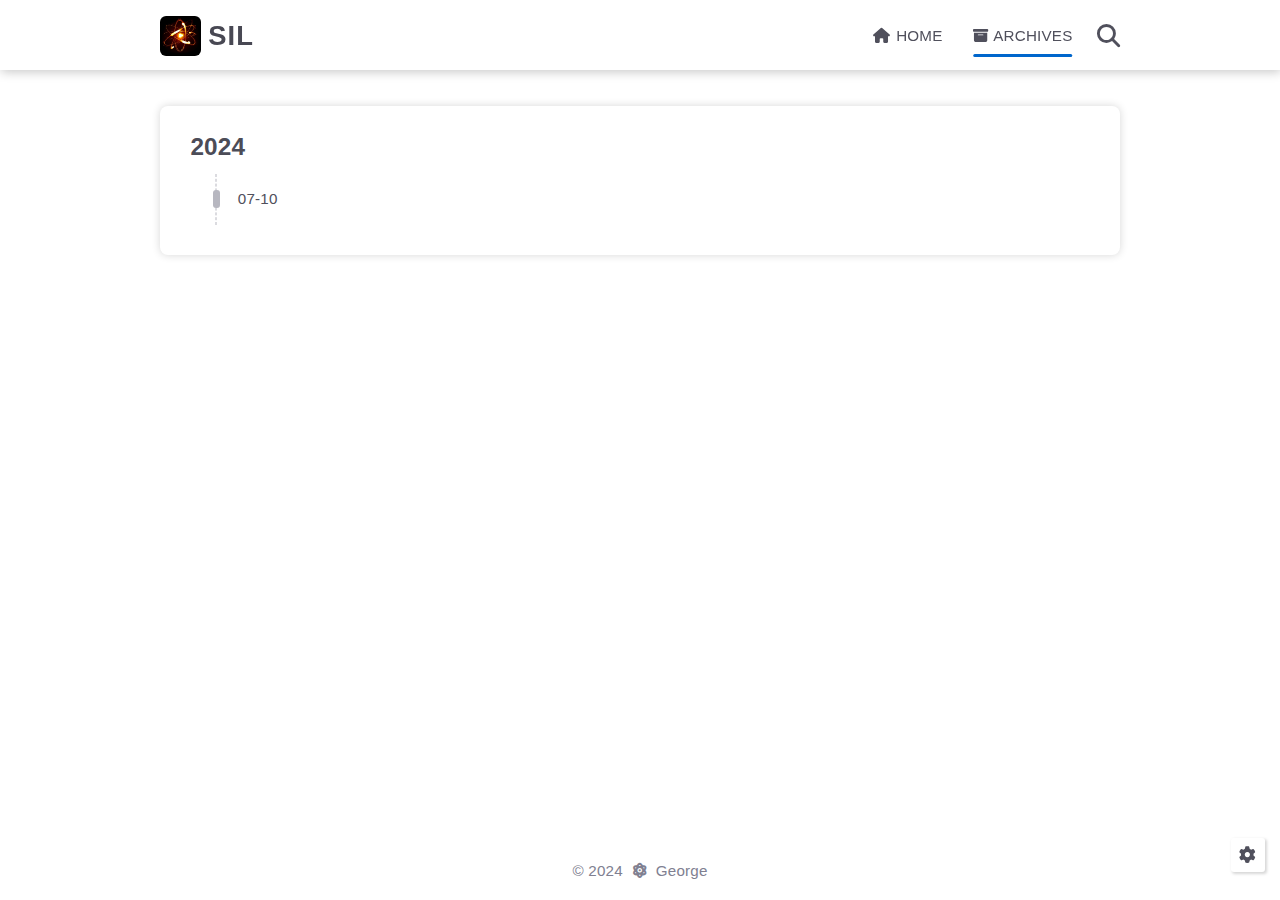
<file: archives/2024/07/index.html>
<!DOCTYPE html>
<html lang="en">
<head>
    <meta charset="utf-8">
    <meta name="viewport" content="width=device-width, initial-scale=1, maximum-scale=1">
    <meta name="keywords" content="Hexo Theme Keep">
    <meta name="description" content="Hexo Theme Keep">
    <meta name="author" content="George">
    
    <title>
        
            Archive: 2024/7 |
        
        SIL
    </title>
    
<link rel="stylesheet" href="/css/style.css">

    
        <link rel="shortcut icon" href="/images/logo.jpg">
    
    
<link rel="stylesheet" href="/font/css/fontawesome.min.css">

    
<link rel="stylesheet" href="/font/css/regular.min.css">

    
<link rel="stylesheet" href="/font/css/solid.min.css">

    
<link rel="stylesheet" href="/font/css/brands.min.css">

    
    <script class="keep-theme-configurations">
    const KEEP = window.KEEP || {}
    KEEP.hexo_config = {"hostname":"icqiao.github.io","root":"/","language":"en","path":"search.json"}
    KEEP.theme_config = {"base_info":{"primary_color":"#FF9966","title":"SIL","author":"George","avatar":"/images/avatar.jpg","logo":"/images/logo.jpg","favicon":"/images/logo.jpg"},"menu":{"home":"/                        || fa-solid fa-home","archives":"/archives            || fa-solid fa-box-archive"},"first_screen":{"enable":false,"background_img":"/images/bg.svg","background_img_dark":"/images/bg.svg","description":"Keep writing and Keep loving.","hitokoto":false},"social_contact":{"enable":false,"links":{"github":null,"weixin":null,"qq":null,"weibo":null,"zhihu":null,"twitter":null,"x":null,"facebook":null,"email":null}},"scroll":{"progress_bar":false,"percent":false,"hide_header":true},"home":{"announcement":"网站测试中...","category":true,"tag":false,"post_datetime":"updated"},"post":{"author_badge":{"enable":true,"level_badge":false,"custom_badge":"Admin"},"word_count":{"wordcount":true,"min2read":true},"datetime_format":"YYYY-MM-DD HH:mm:ss","copyright_info":false,"share":true,"reward":{"enable":false,"img_link":null,"text":null}},"code_block":{"tools":{"enable":false,"style":"default"},"highlight_theme":"default"},"toc":{"enable":false,"number":false,"expand_all":false,"init_open":true,"layout":"right"},"website_count":{"busuanzi_count":{"enable":false,"site_uv":false,"site_pv":false,"page_pv":false}},"local_search":{"enable":true,"preload":true},"comment":{"enable":false,"use":"valine","valine":{"appid":null,"appkey":null,"server_urls":null,"placeholder":null},"gitalk":{"github_id":null,"github_admins":null,"repository":null,"client_id":null,"client_secret":null,"proxy":null},"twikoo":{"env_id":null,"region":null,"version":"1.6.36"},"waline":{"server_url":null,"reaction":false,"version":"3.2.1"},"giscus":{"repo":null,"repo_id":null,"category":"Announcements","category_id":null,"reactions_enabled":false},"artalk":{"server":null},"disqus":{"shortname":null}},"rss":{"enable":true},"lazyload":{"enable":true},"cdn":{"enable":false,"provider":"cdnjs"},"pjax":{"enable":false},"footer":{"since":null,"word_count":false,"site_deploy":{"enable":false,"provider":"github","url":null},"record":{"enable":false,"list":[{"code":null,"link":null}]}},"inject":{"enable":false,"css":[null],"js":[null]},"root":"","source_data":{},"version":"4.1.3"}
    KEEP.language_ago = {"second":"%s seconds ago","minute":"%s minutes ago","hour":"%s hours ago","day":"%s days ago","week":"%s weeks ago","month":"%s months ago","year":"%s years ago"}
    KEEP.language_code_block = {"copy":"Copy code","copied":"Copied","fold":"Fold code block","folded":"Folded"}
    KEEP.language_copy_copyright = {"copy":"Copy copyright info","copied":"Copied","title":"Original post title","author":"Original post author","link":"Original post link"}
  </script>
<meta name="generator" content="Hexo 7.2.0"><link rel="alternate" href="/atom.xml" title="ic" type="application/atom+xml">
</head>


<body>
<div class="progress-bar-container">
    

    
</div>



<main class="page-container border-box">
    <!-- home first screen  -->
    

    <!-- page content -->
    <div class="page-main-content border-box">
        <div class="page-main-content-top">
            
<header class="header-wrapper">

    <div class="border-box header-content">
        <div class="left border-box">
            
                <a class="logo-image border-box" href="/">
                    <img src="/images/logo.jpg">
                </a>
            
            <a class="site-name border-box" href="/">
               SIL
            </a>
        </div>

        <div class="right border-box">
            <div class="pc">
                <ul class="menu-list">
                    
                        
                        <li class="menu-item">
                            <a class=""
                               href="/"
                            >
                                
                                    <i class="menu-icon fa-solid fa-home"></i>
                                
                                HOME
                            </a>
                        </li>
                    
                        
                        <li class="menu-item">
                            <a class="active"
                               href="/archives"
                            >
                                
                                    <i class="menu-icon fa-solid fa-box-archive"></i>
                                
                                ARCHIVES
                            </a>
                        </li>
                    
                    
                        <li class="menu-item search search-popup-trigger">
                            <i class="fas search fa-search"></i>
                        </li>
                    
                </ul>
            </div>
            <div class="mobile">
                
                    <div class="icon-item search search-popup-trigger"><i class="fas fa-search"></i></div>
                
                <div class="icon-item menu-bar">
                    <div class="menu-bar-middle"></div>
                </div>
            </div>
        </div>
    </div>

    <div class="header-drawer">
        <ul class="drawer-menu-list">
            
                
                <li class="drawer-menu-item flex-center">
                    <a class=""
                       href="/"
                    >HOME</a>
                </li>
            
                
                <li class="drawer-menu-item flex-center">
                    <a class="active"
                       href="/archives"
                    >ARCHIVES</a>
                </li>
            
        </ul>
    </div>

    <div class="window-mask"></div>

</header>


        </div>

        <div class="page-main-content-middle border-box">

            <div class="main-content border-box">
                

                    <div class="fade-in-down-animation">
    <div class="archives-container">
        <div class="archives-timeline border-box">
            
<div class="archive-list-container border-box">
    
        <section class="archive-item border-box">
            <div class="archive-item-header border-box">
                <span class="archive-year">2024</span>
            </div>
            <ul class="archive-item-body border-box">
                
                    <li class="post-item border-box">
                        <span class="starting-point border-box flex-center"></span>
                        <span class="post-date border-box">07-10</span>
                        <a class="post-title border-box text-ellipsis"
                           href="/posts/0.html"
                        ></a>
                    </li>
                
            </ul>
        </section>
    
</div>

        </div>
    </div>
    



</div>


                
            </div>
        </div>

        <div class="page-main-content-bottom border-box">
            
<footer class="footer border-box">
    <div class="copyright-info info-item">
        &copy;&nbsp;2024
        
            &nbsp;<i class="fas fa-atom icon-animate"></i>&nbsp;&nbsp;<a href="/">George</a>
        
    </div>

   

    

    

    
</footer>

        </div>
    </div>

    <!-- post tools -->
    

    <!-- side tools -->
    <div class="side-tools">
        <div class="side-tools-container border-box ">
    <ul class="side-tools-list side-tools-show-handle border-box">
        <li class="tools-item tool-font-adjust-plus flex-center">
            <i class="fas fa-search-plus"></i>
        </li>

        <li class="tools-item tool-font-adjust-minus flex-center">
            <i class="fas fa-search-minus"></i>
        </li>

        <li class="tools-item tool-toggle-theme-mode flex-center">
            <i class="fas fa-moon"></i>
        </li>

        <!-- rss -->
        
            <li class="tools-item rss flex-center">
                <a class="flex-center"
                   href="/atom.xml"
                   target="_blank"
                >
                    <i class="fas fa-rss"></i>
                </a>
            </li>
        

        <li class="tools-item tool-scroll-to-bottom flex-center">
            <i class="fas fa-arrow-down"></i>
        </li>
    </ul>

    <ul class="exposed-tools-list border-box">
        

        

        <li class="tools-item tool-toggle-show flex-center">
            <i class="fas fa-cog fa-spin"></i>
        </li>

        <li class="tools-item tool-scroll-to-top flex-center show-arrow">
            <i class="arrow fas fa-arrow-up"></i>
            <span class="percent"></span>
        </li>
    </ul>
</div>

    </div>

    <!-- image mask -->
    <div class="zoom-in-image-mask">
    <img class="zoom-in-image">
</div>


    <!-- local search -->
    
        <div class="search-pop-overlay">
    <div class="popup search-popup">
        <div class="search-header">
          <span class="search-input-field-pre">
            <i class="fas fa-keyboard"></i>
          </span>
            <div class="search-input-container">
                <input autocomplete="off"
                       autocorrect="off"
                       autocapitalize="off"
                       placeholder="Search..."
                       spellcheck="false"
                       type="search"
                       class="search-input"
                >
            </div>
            <span class="close-popup-btn">
                <i class="fas fa-times"></i>
            </span>
        </div>
        <div id="search-result">
            <div id="no-result">
                <i class="fas fa-spinner fa-pulse fa-5x fa-fw"></i>
            </div>
        </div>
    </div>
</div>

    

    <!-- tablet toc -->
    
</main>




<!-- common -->

<script src="/js/utils.js"></script>

<script src="/js/header-shrink.js"></script>

<script src="/js/back2top.js"></script>

<script src="/js/toggle-theme.js"></script>

<script src="/js/code-block.js"></script>

<script src="/js/main.js"></script>

<script src="/js/libs/anime.min.js"></script>


<!-- local-search -->

    
<script src="/js/local-search.js"></script>



<!-- lazyload -->

    
<script src="/js/lazyload.js"></script>



<div class="">
    

    <!-- categories page -->
    

    <!-- links page -->
    

    <!-- photos page -->
    

    <!-- tools page -->
    
</div>

<!-- mermaid -->


<!-- pjax -->



</body>
</html>
</file>
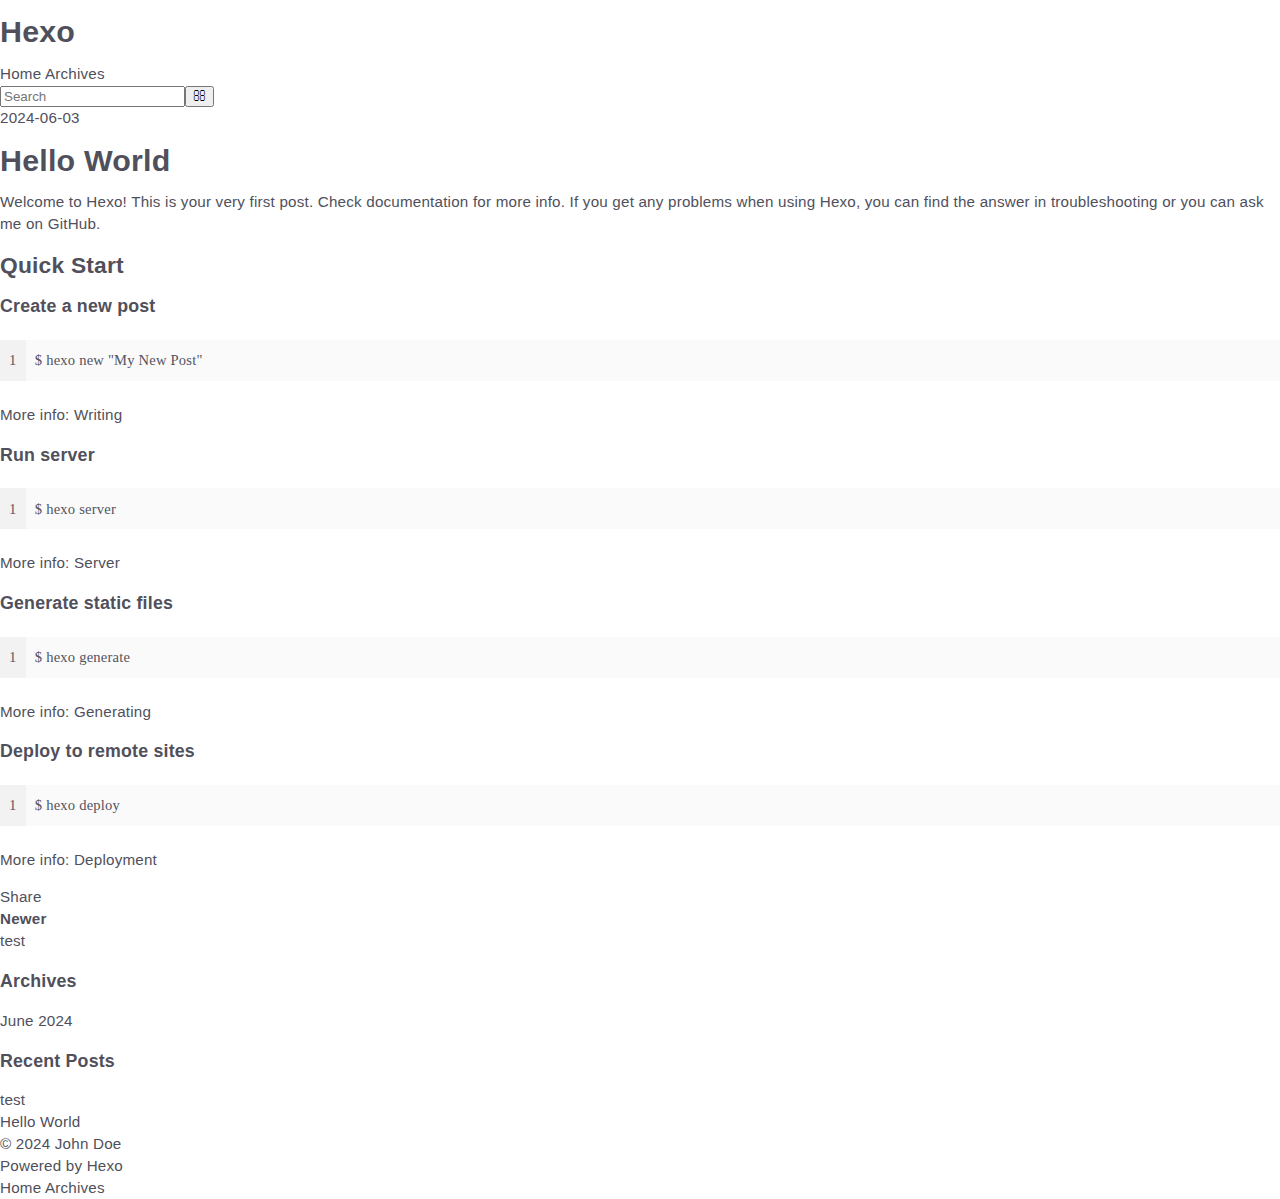
<file: 2024/06/03/hello-world/index.html>
<!DOCTYPE html>
<html>
<head>
  <meta charset="utf-8">
  
  
  <title>Hello World | Hexo</title>
  <meta name="viewport" content="width=device-width, initial-scale=1, shrink-to-fit=no">
  <meta name="description" content="Welcome to Hexo! This is your very first post. Check documentation for more info. If you get any problems when using Hexo, you can find the answer in troubleshooting or you can ask me on GitHub. Quick">
<meta property="og:type" content="article">
<meta property="og:title" content="Hello World">
<meta property="og:url" content="http://example.com/2024/06/03/hello-world/index.html">
<meta property="og:site_name" content="Hexo">
<meta property="og:description" content="Welcome to Hexo! This is your very first post. Check documentation for more info. If you get any problems when using Hexo, you can find the answer in troubleshooting or you can ask me on GitHub. Quick">
<meta property="og:locale" content="en_US">
<meta property="article:published_time" content="2024-06-03T08:39:58.746Z">
<meta property="article:modified_time" content="2024-06-03T08:39:58.746Z">
<meta property="article:author" content="John Doe">
<meta name="twitter:card" content="summary">
  
    <link rel="alternate" href="/atom.xml" title="Hexo" type="application/atom+xml">
  
  
    <link rel="shortcut icon" href="/favicon.png">
  
  
  
<link rel="stylesheet" href="/css/style.css">

  
    
<link rel="stylesheet" href="/fancybox/jquery.fancybox.min.css">

  
  
<meta name="generator" content="Hexo 7.2.0"></head>

<body>
  <div id="container">
    <div id="wrap">
      <header id="header">
  <div id="banner"></div>
  <div id="header-outer" class="outer">
    <div id="header-title" class="inner">
      <h1 id="logo-wrap">
        <a href="/" id="logo">Hexo</a>
      </h1>
      
    </div>
    <div id="header-inner" class="inner">
      <nav id="main-nav">
        <a id="main-nav-toggle" class="nav-icon"><span class="fa fa-bars"></span></a>
        
          <a class="main-nav-link" href="/">Home</a>
        
          <a class="main-nav-link" href="/archives">Archives</a>
        
      </nav>
      <nav id="sub-nav">
        
        
          <a class="nav-icon" href="/atom.xml" title="RSS Feed"><span class="fa fa-rss"></span></a>
        
        <a class="nav-icon nav-search-btn" title="Search"><span class="fa fa-search"></span></a>
      </nav>
      <div id="search-form-wrap">
        <form action="//google.com/search" method="get" accept-charset="UTF-8" class="search-form"><input type="search" name="q" class="search-form-input" placeholder="Search"><button type="submit" class="search-form-submit">&#xF002;</button><input type="hidden" name="sitesearch" value="http://example.com"></form>
      </div>
    </div>
  </div>
</header>

      <div class="outer">
        <section id="main"><article id="post-hello-world" class="h-entry article article-type-post" itemprop="blogPost" itemscope itemtype="https://schema.org/BlogPosting">
  <div class="article-meta">
    <a href="/2024/06/03/hello-world/" class="article-date">
  <time class="dt-published" datetime="2024-06-03T08:39:58.746Z" itemprop="datePublished">2024-06-03</time>
</a>
    
  </div>
  <div class="article-inner">
    
    
      <header class="article-header">
        
  
    <h1 class="p-name article-title" itemprop="headline name">
      Hello World
    </h1>
  

      </header>
    
    <div class="e-content article-entry" itemprop="articleBody">
      
        <p>Welcome to <a target="_blank" rel="noopener" href="https://hexo.io/">Hexo</a>! This is your very first post. Check <a target="_blank" rel="noopener" href="https://hexo.io/docs/">documentation</a> for more info. If you get any problems when using Hexo, you can find the answer in <a target="_blank" rel="noopener" href="https://hexo.io/docs/troubleshooting.html">troubleshooting</a> or you can ask me on <a target="_blank" rel="noopener" href="https://github.com/hexojs/hexo/issues">GitHub</a>.</p>
<h2 id="Quick-Start"><a href="#Quick-Start" class="headerlink" title="Quick Start"></a>Quick Start</h2><h3 id="Create-a-new-post"><a href="#Create-a-new-post" class="headerlink" title="Create a new post"></a>Create a new post</h3><figure class="highlight bash"><table><tr><td class="gutter"><pre><span class="line">1</span><br></pre></td><td class="code"><pre><span class="line">$ hexo new <span class="string">&quot;My New Post&quot;</span></span><br></pre></td></tr></table></figure>

<p>More info: <a target="_blank" rel="noopener" href="https://hexo.io/docs/writing.html">Writing</a></p>
<h3 id="Run-server"><a href="#Run-server" class="headerlink" title="Run server"></a>Run server</h3><figure class="highlight bash"><table><tr><td class="gutter"><pre><span class="line">1</span><br></pre></td><td class="code"><pre><span class="line">$ hexo server</span><br></pre></td></tr></table></figure>

<p>More info: <a target="_blank" rel="noopener" href="https://hexo.io/docs/server.html">Server</a></p>
<h3 id="Generate-static-files"><a href="#Generate-static-files" class="headerlink" title="Generate static files"></a>Generate static files</h3><figure class="highlight bash"><table><tr><td class="gutter"><pre><span class="line">1</span><br></pre></td><td class="code"><pre><span class="line">$ hexo generate</span><br></pre></td></tr></table></figure>

<p>More info: <a target="_blank" rel="noopener" href="https://hexo.io/docs/generating.html">Generating</a></p>
<h3 id="Deploy-to-remote-sites"><a href="#Deploy-to-remote-sites" class="headerlink" title="Deploy to remote sites"></a>Deploy to remote sites</h3><figure class="highlight bash"><table><tr><td class="gutter"><pre><span class="line">1</span><br></pre></td><td class="code"><pre><span class="line">$ hexo deploy</span><br></pre></td></tr></table></figure>

<p>More info: <a target="_blank" rel="noopener" href="https://hexo.io/docs/one-command-deployment.html">Deployment</a></p>

      
    </div>
    <footer class="article-footer">
      <a data-url="http://example.com/2024/06/03/hello-world/" data-id="clwysg7ad0000yktch6aa5jmu" data-title="Hello World" class="article-share-link"><span class="fa fa-share">Share</span></a>
      
      
      
    </footer>
  </div>
  
    
<nav id="article-nav">
  
    <a href="/2024/06/03/test/" id="article-nav-newer" class="article-nav-link-wrap">
      <strong class="article-nav-caption">Newer</strong>
      <div class="article-nav-title">
        
          test
        
      </div>
    </a>
  
  
</nav>

  
</article>


</section>
        
          <aside id="sidebar">
  
    

  
    

  
    
  
    
  <div class="widget-wrap">
    <h3 class="widget-title">Archives</h3>
    <div class="widget">
      <ul class="archive-list"><li class="archive-list-item"><a class="archive-list-link" href="/archives/2024/06/">June 2024</a></li></ul>
    </div>
  </div>


  
    
  <div class="widget-wrap">
    <h3 class="widget-title">Recent Posts</h3>
    <div class="widget">
      <ul>
        
          <li>
            <a href="/2024/06/03/test/">test</a>
          </li>
        
          <li>
            <a href="/2024/06/03/hello-world/">Hello World</a>
          </li>
        
      </ul>
    </div>
  </div>

  
</aside>
        
      </div>
      <footer id="footer">
  
  <div class="outer">
    <div id="footer-info" class="inner">
      
      &copy; 2024 John Doe<br>
      Powered by <a href="https://hexo.io/" target="_blank">Hexo</a>
    </div>
  </div>
</footer>

    </div>
    <nav id="mobile-nav">
  
    <a href="/" class="mobile-nav-link">Home</a>
  
    <a href="/archives" class="mobile-nav-link">Archives</a>
  
</nav>
    


<script src="/js/jquery-3.6.4.min.js"></script>



  
<script src="/fancybox/jquery.fancybox.min.js"></script>




<script src="/js/script.js"></script>





  </div>
</body>
</html>
</file>
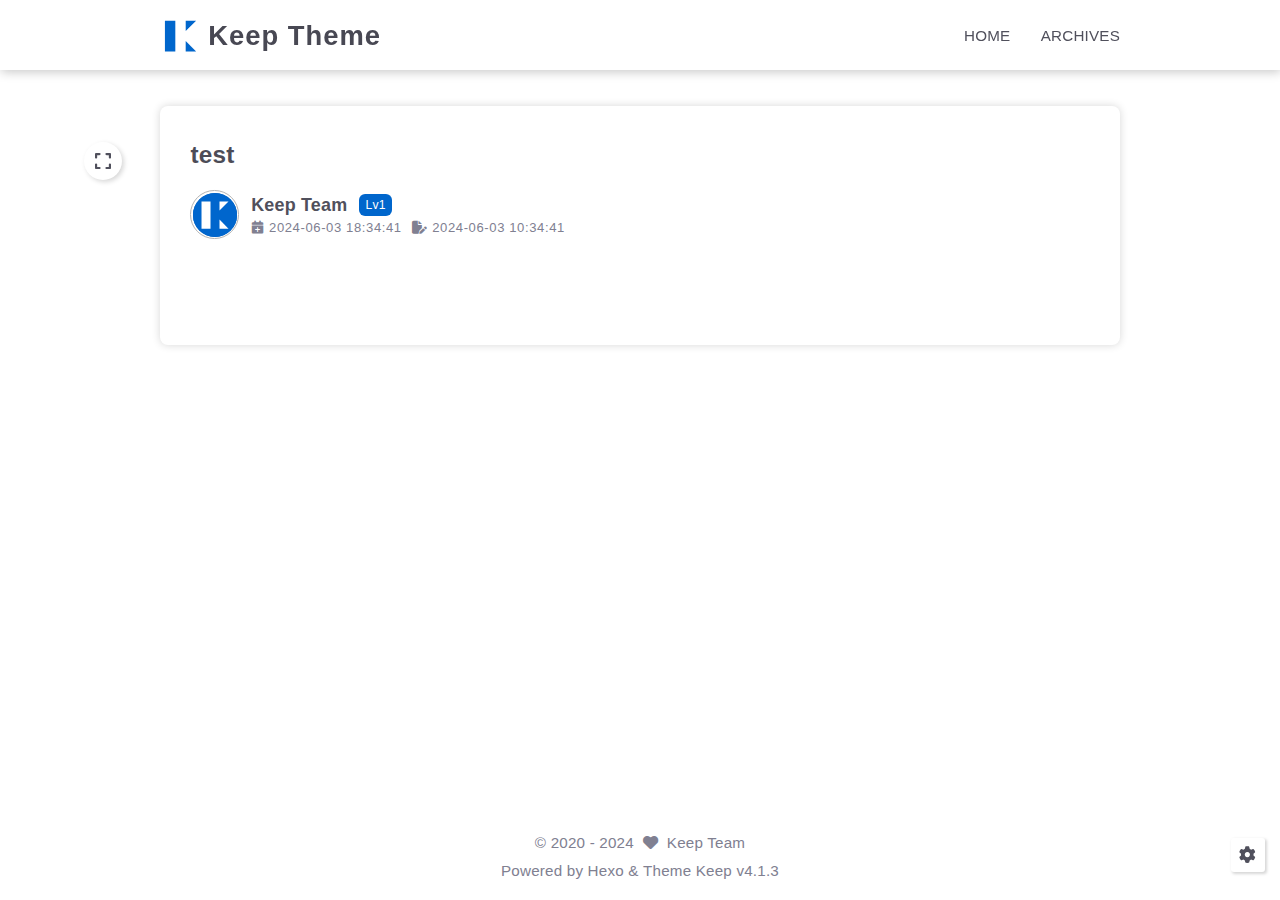
<file: 2024/06/03/test/index.html>
<!DOCTYPE html>
<html lang="en">
<head>
    <meta charset="utf-8">
    <meta name="viewport" content="width=device-width, initial-scale=1, maximum-scale=1">
    <meta name="keywords" content="Hexo Theme Keep">
    <meta name="description" content="Hexo Theme Keep">
    <meta name="author" content="Keep Team">
    
    <title>
        
            test |
        
        Keep Theme
    </title>
    
<link rel="stylesheet" href="/css/style.css">

    
        <link rel="shortcut icon" href="/images/logo.svg">
    
    
<link rel="stylesheet" href="/font/css/fontawesome.min.css">

    
<link rel="stylesheet" href="/font/css/regular.min.css">

    
<link rel="stylesheet" href="/font/css/solid.min.css">

    
<link rel="stylesheet" href="/font/css/brands.min.css">

    
    <script class="keep-theme-configurations">
    const KEEP = window.KEEP || {}
    KEEP.hexo_config = {"hostname":"icqiao.github.io","root":"/","language":"en"}
    KEEP.theme_config = {"base_info":{"primary_color":"#0066cc","title":"Keep Theme","author":"Keep Team","avatar":"/images/avatar.svg","logo":"/images/logo.svg","favicon":"/images/logo.svg"},"menu":{"home":"/","archives":"/archives"},"first_screen":{"enable":false,"background_img":"/images/bg.svg","background_img_dark":"/images/bg.svg","description":"Keep writing and Keep loving.","hitokoto":false},"social_contact":{"enable":false,"links":{"github":null,"weixin":null,"qq":null,"weibo":null,"zhihu":null,"twitter":null,"x":null,"facebook":null,"email":null}},"scroll":{"progress_bar":false,"percent":false,"hide_header":true},"home":{"announcement":null,"category":false,"tag":false,"post_datetime":"updated"},"post":{"author_badge":{"enable":true,"level_badge":true,"custom_badge":["One","Two","Three"]},"word_count":{"wordcount":false,"min2read":false},"datetime_format":"YYYY-MM-DD HH:mm:ss","copyright_info":false,"share":false,"reward":{"enable":false,"img_link":null,"text":null}},"code_block":{"tools":{"enable":false,"style":"default"},"highlight_theme":"default"},"toc":{"enable":false,"number":false,"expand_all":false,"init_open":true,"layout":"right"},"website_count":{"busuanzi_count":{"enable":false,"site_uv":false,"site_pv":false,"page_pv":false}},"local_search":{"enable":false,"preload":false},"comment":{"enable":false,"use":"valine","valine":{"appid":null,"appkey":null,"server_urls":null,"placeholder":null},"gitalk":{"github_id":null,"github_admins":null,"repository":null,"client_id":null,"client_secret":null,"proxy":null},"twikoo":{"env_id":null,"region":null,"version":"1.6.36"},"waline":{"server_url":null,"reaction":false,"version":"3.2.1"},"giscus":{"repo":null,"repo_id":null,"category":"Announcements","category_id":null,"reactions_enabled":false},"artalk":{"server":null},"disqus":{"shortname":null}},"rss":{"enable":false},"lazyload":{"enable":false},"cdn":{"enable":false,"provider":"cdnjs"},"pjax":{"enable":false},"footer":{"since":2020,"word_count":false,"site_deploy":{"enable":false,"provider":"github","url":null},"record":{"enable":false,"list":[{"code":null,"link":null}]}},"inject":{"enable":false,"css":[null],"js":[null]},"root":"","source_data":{},"version":"4.1.3"}
    KEEP.language_ago = {"second":"%s seconds ago","minute":"%s minutes ago","hour":"%s hours ago","day":"%s days ago","week":"%s weeks ago","month":"%s months ago","year":"%s years ago"}
    KEEP.language_code_block = {"copy":"Copy code","copied":"Copied","fold":"Fold code block","folded":"Folded"}
    KEEP.language_copy_copyright = {"copy":"Copy copyright info","copied":"Copied","title":"Original post title","author":"Original post author","link":"Original post link"}
  </script>
<meta name="generator" content="Hexo 7.2.0"></head>


<body>
<div class="progress-bar-container">
    

    
</div>



<main class="page-container border-box">
    <!-- home first screen  -->
    

    <!-- page content -->
    <div class="page-main-content border-box">
        <div class="page-main-content-top">
            
<header class="header-wrapper">

    <div class="border-box header-content">
        <div class="left border-box">
            
                <a class="logo-image border-box" href="/">
                    <img src="/images/logo.svg">
                </a>
            
            <a class="site-name border-box" href="/">
               Keep Theme
            </a>
        </div>

        <div class="right border-box">
            <div class="pc">
                <ul class="menu-list">
                    
                        
                        <li class="menu-item">
                            <a class=""
                               href="/"
                            >
                                
                                HOME
                            </a>
                        </li>
                    
                        
                        <li class="menu-item">
                            <a class=""
                               href="/archives"
                            >
                                
                                ARCHIVES
                            </a>
                        </li>
                    
                    
                </ul>
            </div>
            <div class="mobile">
                
                <div class="icon-item menu-bar">
                    <div class="menu-bar-middle"></div>
                </div>
            </div>
        </div>
    </div>

    <div class="header-drawer">
        <ul class="drawer-menu-list">
            
                
                <li class="drawer-menu-item flex-center">
                    <a class=""
                       href="/"
                    >HOME</a>
                </li>
            
                
                <li class="drawer-menu-item flex-center">
                    <a class=""
                       href="/archives"
                    >ARCHIVES</a>
                </li>
            
        </ul>
    </div>

    <div class="window-mask"></div>

</header>


        </div>

        <div class="page-main-content-middle border-box">

            <div class="main-content border-box">
                

                    
<div class="fade-in-down-animation">
    <div class="post-page-container border-box">
        <div class="post-content-container border-box">
            

            <div class="post-content-bottom border-box">
                
                    <div class="post-title">
                        test
                    </div>
                

                
                    <div class="post-header border-box">
                        
                            <div class="avatar-box border-box">
                                <img src="/images/avatar.svg">
                            </div>
                        
                        <div class="info-box">
                            <div class="author border-box">
                                <span class="name">Keep Team</span>
                                
                                    <span class="author-badge">Lv1</span>
                                
                            </div>
                            <div class="meta-info border-box">
                                

<div class="post-meta-info-container border-box post">
    <div class="post-meta-info border-box">
        

        
            <span class="meta-info-item post-create-date">
                <i class="icon fa-solid fa-calendar-plus"></i>&nbsp;
                <span class="datetime">2024-06-03 18:34:41</span>
            </span>

            <span class="meta-info-item post-update-date">
                <i class="icon fa-solid fa-file-pen"></i>&nbsp;
                <span class="datetime" data-updated="Mon Jun 03 2024 18:34:41 GMT+0800">2024-06-03 18:34:41</span>
            </span>
        

        

        

        
        
        
        
    </div>

    
</div>

                            </div>
                        </div>
                    </div>
                

                <div class="post-content keep-markdown-body ">
                    

                    
                </div>
                

                <div class="post-bottom-tags-and-share border-box">
                    <div>
                        
                    </div>
                    <div>
                        
                    </div>
                </div>

                

                

                
                    






                
            </div>
        </div>

        
    </div>
</div>


                
            </div>
        </div>

        <div class="page-main-content-bottom border-box">
            
<footer class="footer border-box">
    <div class="copyright-info info-item">
        &copy;&nbsp;<span>2020</span>&nbsp;-&nbsp;2024
        
            &nbsp;<i class="fas fa-heart icon-animate"></i>&nbsp;&nbsp;<a href="/">Keep Team</a>
        
    </div>

    <div class="theme-info info-item">
        Powered by&nbsp;<a target="_blank" href="https://hexo.io">Hexo</a>&nbsp;&&nbsp;Theme&nbsp;<a class="keep-version" target="_blank" href="https://github.com/XPoet/hexo-theme-keep">Keep</a>
    </div>

    

    

    
</footer>

        </div>
    </div>

    <!-- post tools -->
    
        <div class="post-tools right-toc">
            <div class="post-tools-container border-box">
    <ul class="tools-list border-box">
        <!-- PC TOC show toggle -->
        

        <!-- PC go comment -->
        

        <!-- PC full screen -->
        <li class="tools-item flex-center full-screen">
            <i class="fa-solid fa-expand"></i>
        </li>
    </ul>
</div>

        </div>
    

    <!-- side tools -->
    <div class="side-tools">
        <div class="side-tools-container border-box ">
    <ul class="side-tools-list side-tools-show-handle border-box">
        <li class="tools-item tool-font-adjust-plus flex-center">
            <i class="fas fa-search-plus"></i>
        </li>

        <li class="tools-item tool-font-adjust-minus flex-center">
            <i class="fas fa-search-minus"></i>
        </li>

        <li class="tools-item tool-toggle-theme-mode flex-center">
            <i class="fas fa-moon"></i>
        </li>

        <!-- rss -->
        

        <li class="tools-item tool-scroll-to-bottom flex-center">
            <i class="fas fa-arrow-down"></i>
        </li>
    </ul>

    <ul class="exposed-tools-list border-box">
        

        

        <li class="tools-item tool-toggle-show flex-center">
            <i class="fas fa-cog fa-spin"></i>
        </li>

        <li class="tools-item tool-scroll-to-top flex-center show-arrow">
            <i class="arrow fas fa-arrow-up"></i>
            <span class="percent"></span>
        </li>
    </ul>
</div>

    </div>

    <!-- image mask -->
    <div class="zoom-in-image-mask">
    <img class="zoom-in-image">
</div>


    <!-- local search -->
    

    <!-- tablet toc -->
    
</main>



<!-- common -->

<script src="/js/utils.js"></script>

<script src="/js/header-shrink.js"></script>

<script src="/js/back2top.js"></script>

<script src="/js/toggle-theme.js"></script>

<script src="/js/code-block.js"></script>

<script src="/js/main.js"></script>

<script src="/js/libs/anime.min.js"></script>


<!-- local-search -->


<!-- lazyload -->


<div class="">
    
        <!-- post-helper -->
        
<script src="/js/post/post-helper.js"></script>


        <!-- toc -->
        

        <!-- copyright-info -->
        

        <!-- share -->
        
    

    <!-- categories page -->
    

    <!-- links page -->
    

    <!-- photos page -->
    

    <!-- tools page -->
    
</div>

<!-- mermaid -->


<!-- pjax -->



</body>
</html>
</file>
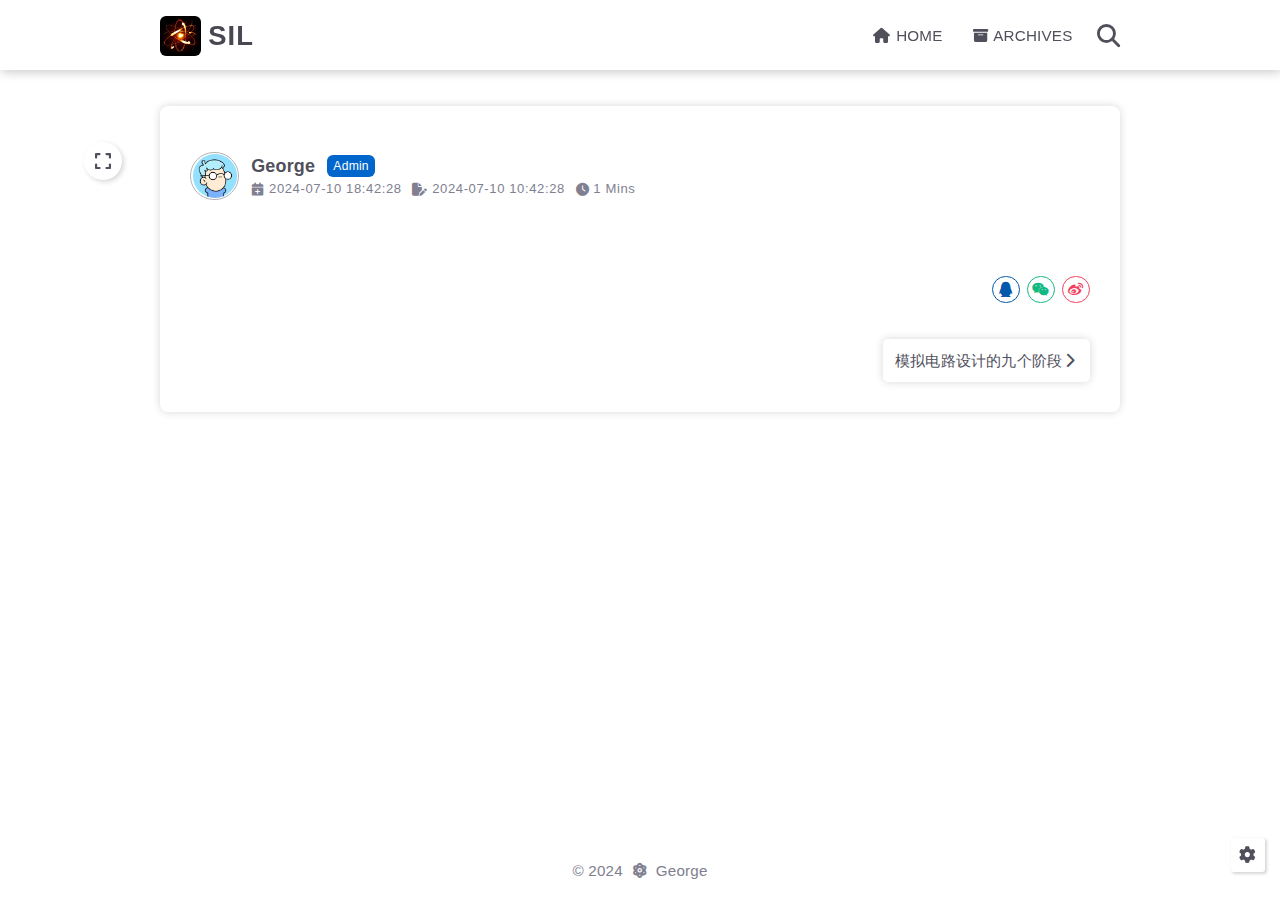
<file: posts/0.html>
<!DOCTYPE html>
<html lang="en">
<head>
    <meta charset="utf-8">
    <meta name="viewport" content="width=device-width, initial-scale=1, maximum-scale=1">
    <meta name="keywords" content="Hexo Theme Keep">
    <meta name="description" content="Hexo Theme Keep">
    <meta name="author" content="George">
    
    <title>
        
        SIL
    </title>
    
<link rel="stylesheet" href="/css/style.css">

    
        <link rel="shortcut icon" href="/images/logo.jpg">
    
    
<link rel="stylesheet" href="/font/css/fontawesome.min.css">

    
<link rel="stylesheet" href="/font/css/regular.min.css">

    
<link rel="stylesheet" href="/font/css/solid.min.css">

    
<link rel="stylesheet" href="/font/css/brands.min.css">

    
    <script class="keep-theme-configurations">
    const KEEP = window.KEEP || {}
    KEEP.hexo_config = {"hostname":"icqiao.github.io","root":"/","language":"en","path":"search.json"}
    KEEP.theme_config = {"base_info":{"primary_color":"#FF9966","title":"SIL","author":"George","avatar":"/images/avatar.jpg","logo":"/images/logo.jpg","favicon":"/images/logo.jpg"},"menu":{"home":"/                        || fa-solid fa-home","archives":"/archives            || fa-solid fa-box-archive"},"first_screen":{"enable":false,"background_img":"/images/bg.svg","background_img_dark":"/images/bg.svg","description":"Keep writing and Keep loving.","hitokoto":false},"social_contact":{"enable":false,"links":{"github":null,"weixin":null,"qq":null,"weibo":null,"zhihu":null,"twitter":null,"x":null,"facebook":null,"email":null}},"scroll":{"progress_bar":false,"percent":false,"hide_header":true},"home":{"announcement":"网站测试中...","category":true,"tag":false,"post_datetime":"updated"},"post":{"author_badge":{"enable":true,"level_badge":false,"custom_badge":"Admin"},"word_count":{"wordcount":true,"min2read":true},"datetime_format":"YYYY-MM-DD HH:mm:ss","copyright_info":false,"share":true,"reward":{"enable":false,"img_link":null,"text":null}},"code_block":{"tools":{"enable":false,"style":"default"},"highlight_theme":"default"},"toc":{"enable":false,"number":false,"expand_all":false,"init_open":true,"layout":"right"},"website_count":{"busuanzi_count":{"enable":false,"site_uv":false,"site_pv":false,"page_pv":false}},"local_search":{"enable":true,"preload":true},"comment":{"enable":false,"use":"valine","valine":{"appid":null,"appkey":null,"server_urls":null,"placeholder":null},"gitalk":{"github_id":null,"github_admins":null,"repository":null,"client_id":null,"client_secret":null,"proxy":null},"twikoo":{"env_id":null,"region":null,"version":"1.6.36"},"waline":{"server_url":null,"reaction":false,"version":"3.2.1"},"giscus":{"repo":null,"repo_id":null,"category":"Announcements","category_id":null,"reactions_enabled":false},"artalk":{"server":null},"disqus":{"shortname":null}},"rss":{"enable":true},"lazyload":{"enable":true},"cdn":{"enable":false,"provider":"cdnjs"},"pjax":{"enable":false},"footer":{"since":null,"word_count":false,"site_deploy":{"enable":false,"provider":"github","url":null},"record":{"enable":false,"list":[{"code":null,"link":null}]}},"inject":{"enable":false,"css":[null],"js":[null]},"root":"","source_data":{},"version":"4.1.3"}
    KEEP.language_ago = {"second":"%s seconds ago","minute":"%s minutes ago","hour":"%s hours ago","day":"%s days ago","week":"%s weeks ago","month":"%s months ago","year":"%s years ago"}
    KEEP.language_code_block = {"copy":"Copy code","copied":"Copied","fold":"Fold code block","folded":"Folded"}
    KEEP.language_copy_copyright = {"copy":"Copy copyright info","copied":"Copied","title":"Original post title","author":"Original post author","link":"Original post link"}
  </script>
<meta name="generator" content="Hexo 7.2.0"><link rel="alternate" href="/atom.xml" title="ic" type="application/atom+xml">
</head>


<body>
<div class="progress-bar-container">
    

    
</div>



<main class="page-container border-box">
    <!-- home first screen  -->
    

    <!-- page content -->
    <div class="page-main-content border-box">
        <div class="page-main-content-top">
            
<header class="header-wrapper">

    <div class="border-box header-content">
        <div class="left border-box">
            
                <a class="logo-image border-box" href="/">
                    <img src="/images/logo.jpg">
                </a>
            
            <a class="site-name border-box" href="/">
               SIL
            </a>
        </div>

        <div class="right border-box">
            <div class="pc">
                <ul class="menu-list">
                    
                        
                        <li class="menu-item">
                            <a class=""
                               href="/"
                            >
                                
                                    <i class="menu-icon fa-solid fa-home"></i>
                                
                                HOME
                            </a>
                        </li>
                    
                        
                        <li class="menu-item">
                            <a class=""
                               href="/archives"
                            >
                                
                                    <i class="menu-icon fa-solid fa-box-archive"></i>
                                
                                ARCHIVES
                            </a>
                        </li>
                    
                    
                        <li class="menu-item search search-popup-trigger">
                            <i class="fas search fa-search"></i>
                        </li>
                    
                </ul>
            </div>
            <div class="mobile">
                
                    <div class="icon-item search search-popup-trigger"><i class="fas fa-search"></i></div>
                
                <div class="icon-item menu-bar">
                    <div class="menu-bar-middle"></div>
                </div>
            </div>
        </div>
    </div>

    <div class="header-drawer">
        <ul class="drawer-menu-list">
            
                
                <li class="drawer-menu-item flex-center">
                    <a class=""
                       href="/"
                    >HOME</a>
                </li>
            
                
                <li class="drawer-menu-item flex-center">
                    <a class=""
                       href="/archives"
                    >ARCHIVES</a>
                </li>
            
        </ul>
    </div>

    <div class="window-mask"></div>

</header>


        </div>

        <div class="page-main-content-middle border-box">

            <div class="main-content border-box">
                

                    
<div class="fade-in-down-animation">
    <div class="post-page-container border-box">
        <div class="post-content-container border-box">
            

            <div class="post-content-bottom border-box">
                
                    <div class="post-title">
                        
                    </div>
                

                
                    <div class="post-header border-box">
                        
                            <div class="avatar-box border-box">
                                <img src="/images/avatar.jpg">
                            </div>
                        
                        <div class="info-box">
                            <div class="author border-box">
                                <span class="name">George</span>
                                
                                    <span class="author-badge">Admin</span>
                                
                            </div>
                            <div class="meta-info border-box">
                                

<div class="post-meta-info-container border-box post">
    <div class="post-meta-info border-box">
        

        
            <span class="meta-info-item post-create-date">
                <i class="icon fa-solid fa-calendar-plus"></i>&nbsp;
                <span class="datetime">2024-07-10 18:42:28</span>
            </span>

            <span class="meta-info-item post-update-date">
                <i class="icon fa-solid fa-file-pen"></i>&nbsp;
                <span class="datetime" data-updated="Wed Jul 10 2024 18:42:28 GMT+0800">2024-07-10 18:42:28</span>
            </span>
        

        

        

        
        
        
            <span class="meta-info-item post-min2read">
                <i class="icon fas fa-clock"></i>&nbsp;<span>1 Mins</span>
            </span>
        
        
    </div>

    
</div>

                            </div>
                        </div>
                    </div>
                

                <div class="post-content keep-markdown-body ">
                    

                    
                </div>
                

                <div class="post-bottom-tags-and-share border-box">
                    <div>
                        
                    </div>
                    <div>
                        
                            <div class="post-share-container border-box">
    <ul class="share-list-wrap border-box">
        <li class="qq share-item border-box flex-center tooltip"
            data-tooltip-content="Share to QQ"
        >
            <i class="fa-brands fa-qq"></i>
        </li>
        <li class="wechat share-item border-box flex-center tooltip tooltip-img"
            data-tooltip-content="Share to WeChat"
            data-tooltip-img-tip="Scan by WeChat"
            data-tooltip-img-style="background-color: #fff; top: -10px; padding: 0.6rem 0.6rem 0.1rem 0.6rem;"
        >
            <i class="fa-brands fa-weixin"></i>
        </li>
        <li class="weibo share-item border-box flex-center tooltip"
            data-tooltip-content="Share to WeiBo"
        >
            <i class="fa-brands fa-weibo"></i>
        </li>
    </ul>
</div>

                        
                    </div>
                </div>

                

                
                    <div class="post-nav border-box">
                        
                        
                            <div class="next-post">
                                <a class="next"
                                   rel="next"
                                   href="/posts/19738.html"
                                   title="模拟电路设计的九个阶段"
                                >
                                    <span class="title flex-center">
                                        <span class="post-nav-title-item text-ellipsis">模拟电路设计的九个阶段</span>
                                        <span class="post-nav-item">Next posts</span>
                                    </span>
                                    <span class="right arrow-icon flex-center">
                                        <i class="fas fa-chevron-right"></i>
                                    </span>
                                </a>
                            </div>
                        
                    </div>
                

                
                    






                
            </div>
        </div>

        
    </div>
</div>


                
            </div>
        </div>

        <div class="page-main-content-bottom border-box">
            
<footer class="footer border-box">
    <div class="copyright-info info-item">
        &copy;&nbsp;2024
        
            &nbsp;<i class="fas fa-atom icon-animate"></i>&nbsp;&nbsp;<a href="/">George</a>
        
    </div>

   

    

    

    
</footer>

        </div>
    </div>

    <!-- post tools -->
    
        <div class="post-tools right-toc">
            <div class="post-tools-container border-box">
    <ul class="tools-list border-box">
        <!-- PC TOC show toggle -->
        

        <!-- PC go comment -->
        

        <!-- PC full screen -->
        <li class="tools-item flex-center full-screen">
            <i class="fa-solid fa-expand"></i>
        </li>
    </ul>
</div>

        </div>
    

    <!-- side tools -->
    <div class="side-tools">
        <div class="side-tools-container border-box ">
    <ul class="side-tools-list side-tools-show-handle border-box">
        <li class="tools-item tool-font-adjust-plus flex-center">
            <i class="fas fa-search-plus"></i>
        </li>

        <li class="tools-item tool-font-adjust-minus flex-center">
            <i class="fas fa-search-minus"></i>
        </li>

        <li class="tools-item tool-toggle-theme-mode flex-center">
            <i class="fas fa-moon"></i>
        </li>

        <!-- rss -->
        
            <li class="tools-item rss flex-center">
                <a class="flex-center"
                   href="/atom.xml"
                   target="_blank"
                >
                    <i class="fas fa-rss"></i>
                </a>
            </li>
        

        <li class="tools-item tool-scroll-to-bottom flex-center">
            <i class="fas fa-arrow-down"></i>
        </li>
    </ul>

    <ul class="exposed-tools-list border-box">
        

        

        <li class="tools-item tool-toggle-show flex-center">
            <i class="fas fa-cog fa-spin"></i>
        </li>

        <li class="tools-item tool-scroll-to-top flex-center show-arrow">
            <i class="arrow fas fa-arrow-up"></i>
            <span class="percent"></span>
        </li>
    </ul>
</div>

    </div>

    <!-- image mask -->
    <div class="zoom-in-image-mask">
    <img class="zoom-in-image">
</div>


    <!-- local search -->
    
        <div class="search-pop-overlay">
    <div class="popup search-popup">
        <div class="search-header">
          <span class="search-input-field-pre">
            <i class="fas fa-keyboard"></i>
          </span>
            <div class="search-input-container">
                <input autocomplete="off"
                       autocorrect="off"
                       autocapitalize="off"
                       placeholder="Search..."
                       spellcheck="false"
                       type="search"
                       class="search-input"
                >
            </div>
            <span class="close-popup-btn">
                <i class="fas fa-times"></i>
            </span>
        </div>
        <div id="search-result">
            <div id="no-result">
                <i class="fas fa-spinner fa-pulse fa-5x fa-fw"></i>
            </div>
        </div>
    </div>
</div>

    

    <!-- tablet toc -->
    
</main>



<!-- common -->

<script src="/js/utils.js"></script>

<script src="/js/header-shrink.js"></script>

<script src="/js/back2top.js"></script>

<script src="/js/toggle-theme.js"></script>

<script src="/js/code-block.js"></script>

<script src="/js/main.js"></script>

<script src="/js/libs/anime.min.js"></script>


<!-- local-search -->

    
<script src="/js/local-search.js"></script>



<!-- lazyload -->

    
<script src="/js/lazyload.js"></script>



<div class="">
    
        <!-- post-helper -->
        
<script src="/js/post/post-helper.js"></script>


        <!-- toc -->
        

        <!-- copyright-info -->
        

        <!-- share -->
        
            
<script src="/js/post/share.js"></script>

        
    

    <!-- categories page -->
    

    <!-- links page -->
    

    <!-- photos page -->
    

    <!-- tools page -->
    
</div>

<!-- mermaid -->


<!-- pjax -->



</body>
</html>
</file>
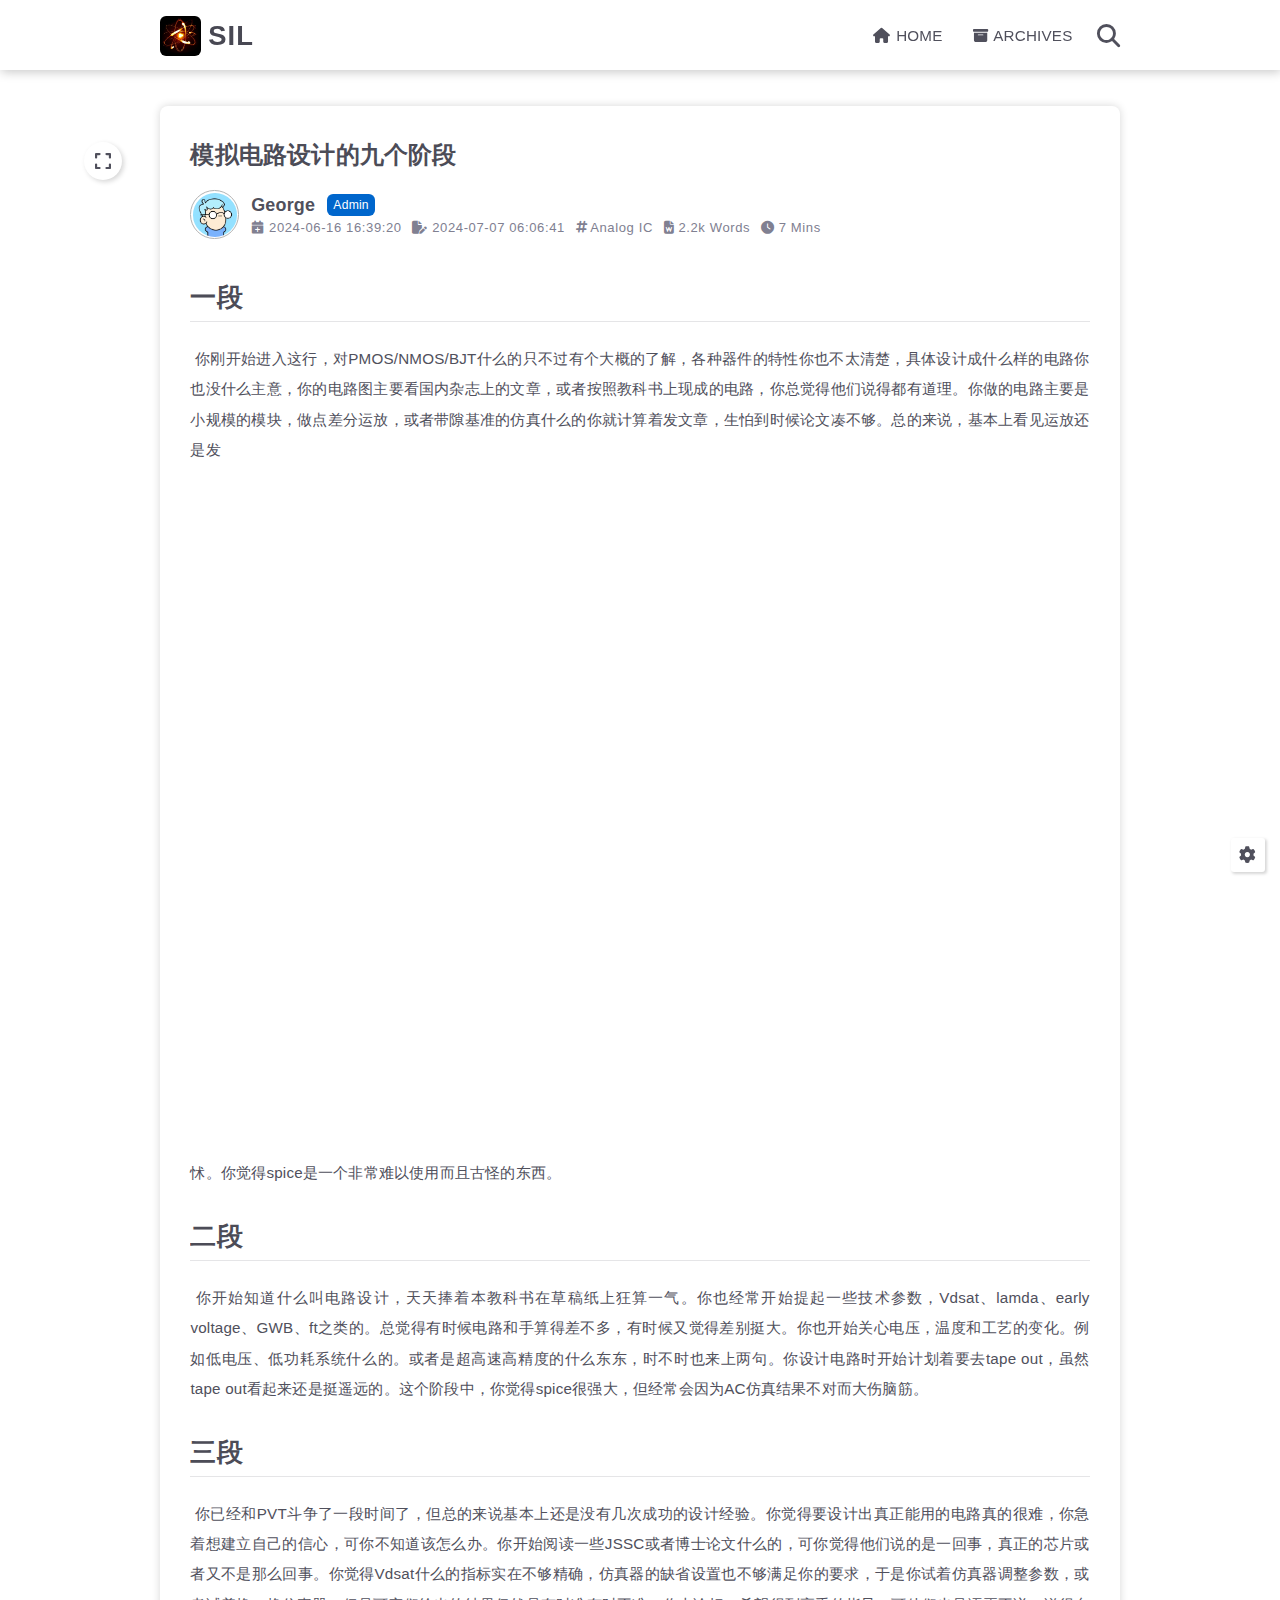
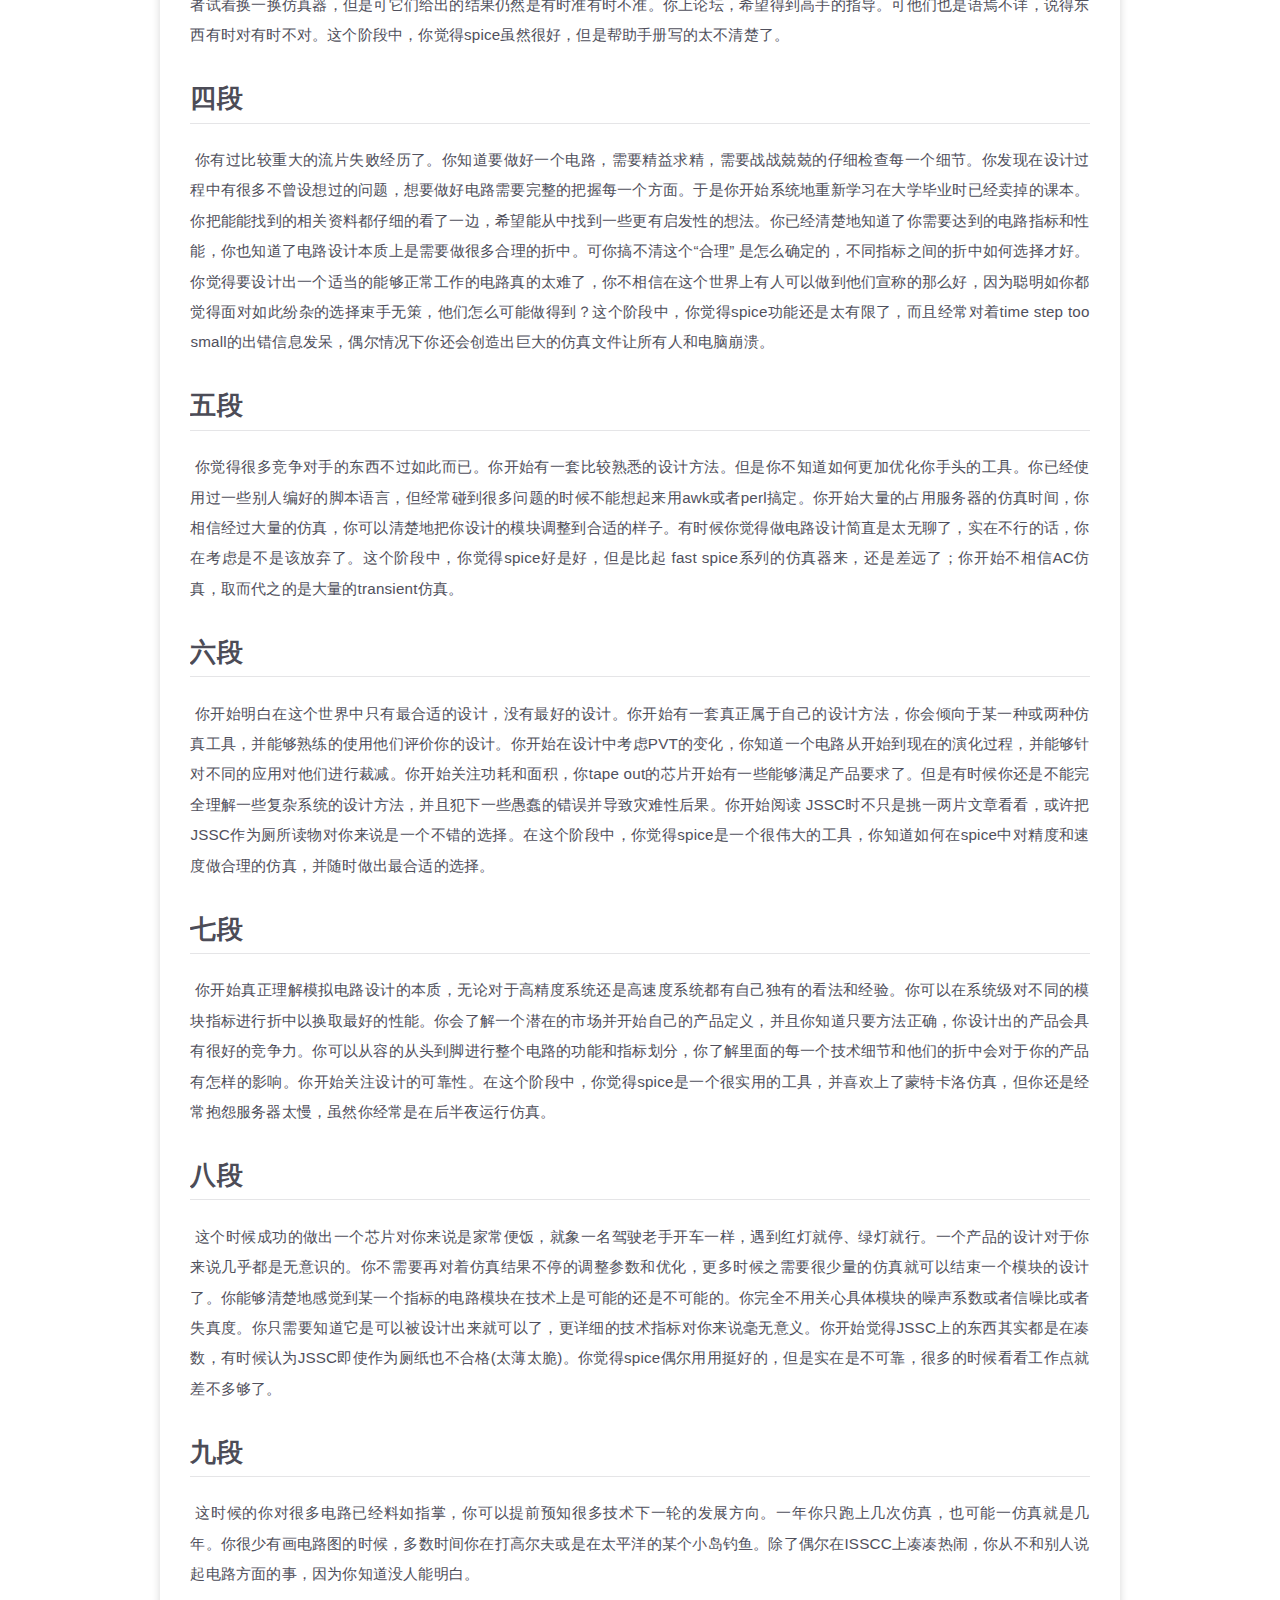
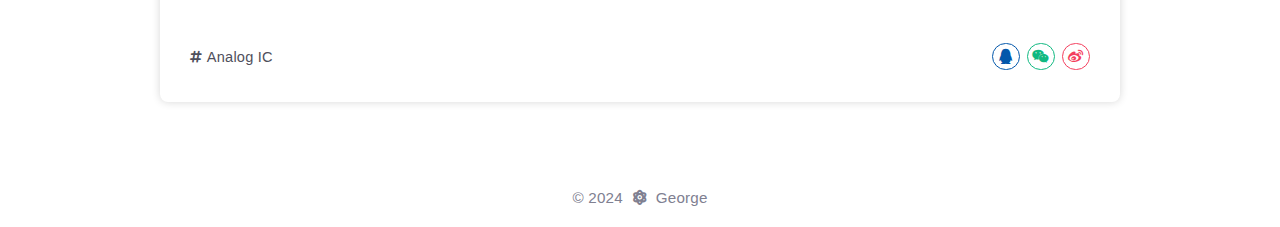
<file: posts/19738.html>
<!DOCTYPE html>
<html lang="en">
<head>
    <meta charset="utf-8">
    <meta name="viewport" content="width=device-width, initial-scale=1, maximum-scale=1">
    <meta name="keywords" content="Hexo Theme Keep">
    <meta name="description" content="Hexo Theme Keep">
    <meta name="author" content="George">
    
    <title>
        
            模拟电路设计的九个阶段 |
        
        SIL
    </title>
    
<link rel="stylesheet" href="/css/style.css">

    
        <link rel="shortcut icon" href="/images/logo.jpg">
    
    
<link rel="stylesheet" href="/font/css/fontawesome.min.css">

    
<link rel="stylesheet" href="/font/css/regular.min.css">

    
<link rel="stylesheet" href="/font/css/solid.min.css">

    
<link rel="stylesheet" href="/font/css/brands.min.css">

    
    <script class="keep-theme-configurations">
    const KEEP = window.KEEP || {}
    KEEP.hexo_config = {"hostname":"icqiao.github.io","root":"/","language":"en","path":"search.json"}
    KEEP.theme_config = {"base_info":{"primary_color":"#FF9966","title":"SIL","author":"George","avatar":"/images/avatar.jpg","logo":"/images/logo.jpg","favicon":"/images/logo.jpg"},"menu":{"home":"/                        || fa-solid fa-home","archives":"/archives            || fa-solid fa-box-archive"},"first_screen":{"enable":false,"background_img":"/images/bg.svg","background_img_dark":"/images/bg.svg","description":"Keep writing and Keep loving.","hitokoto":false},"social_contact":{"enable":false,"links":{"github":null,"weixin":null,"qq":null,"weibo":null,"zhihu":null,"twitter":null,"x":null,"facebook":null,"email":null}},"scroll":{"progress_bar":false,"percent":false,"hide_header":true},"home":{"announcement":"网站测试中...","category":true,"tag":false,"post_datetime":"updated"},"post":{"author_badge":{"enable":true,"level_badge":false,"custom_badge":"Admin"},"word_count":{"wordcount":true,"min2read":true},"datetime_format":"YYYY-MM-DD HH:mm:ss","copyright_info":false,"share":true,"reward":{"enable":false,"img_link":null,"text":null}},"code_block":{"tools":{"enable":false,"style":"default"},"highlight_theme":"default"},"toc":{"enable":false,"number":false,"expand_all":false,"init_open":true,"layout":"right"},"website_count":{"busuanzi_count":{"enable":false,"site_uv":false,"site_pv":false,"page_pv":false}},"local_search":{"enable":true,"preload":true},"comment":{"enable":false,"use":"valine","valine":{"appid":null,"appkey":null,"server_urls":null,"placeholder":null},"gitalk":{"github_id":null,"github_admins":null,"repository":null,"client_id":null,"client_secret":null,"proxy":null},"twikoo":{"env_id":null,"region":null,"version":"1.6.36"},"waline":{"server_url":null,"reaction":false,"version":"3.2.1"},"giscus":{"repo":null,"repo_id":null,"category":"Announcements","category_id":null,"reactions_enabled":false},"artalk":{"server":null},"disqus":{"shortname":null}},"rss":{"enable":true},"lazyload":{"enable":true},"cdn":{"enable":false,"provider":"cdnjs"},"pjax":{"enable":false},"footer":{"since":null,"word_count":false,"site_deploy":{"enable":false,"provider":"github","url":null},"record":{"enable":false,"list":[{"code":null,"link":null}]}},"inject":{"enable":false,"css":[null],"js":[null]},"root":"","source_data":{},"version":"4.1.3"}
    KEEP.language_ago = {"second":"%s seconds ago","minute":"%s minutes ago","hour":"%s hours ago","day":"%s days ago","week":"%s weeks ago","month":"%s months ago","year":"%s years ago"}
    KEEP.language_code_block = {"copy":"Copy code","copied":"Copied","fold":"Fold code block","folded":"Folded"}
    KEEP.language_copy_copyright = {"copy":"Copy copyright info","copied":"Copied","title":"Original post title","author":"Original post author","link":"Original post link"}
  </script>
<meta name="generator" content="Hexo 7.2.0"><link rel="alternate" href="/atom.xml" title="ic" type="application/atom+xml">
</head>


<body>
<div class="progress-bar-container">
    

    
</div>



<main class="page-container border-box">
    <!-- home first screen  -->
    

    <!-- page content -->
    <div class="page-main-content border-box">
        <div class="page-main-content-top">
            
<header class="header-wrapper">

    <div class="border-box header-content">
        <div class="left border-box">
            
                <a class="logo-image border-box" href="/">
                    <img src="/images/logo.jpg">
                </a>
            
            <a class="site-name border-box" href="/">
               SIL
            </a>
        </div>

        <div class="right border-box">
            <div class="pc">
                <ul class="menu-list">
                    
                        
                        <li class="menu-item">
                            <a class=""
                               href="/"
                            >
                                
                                    <i class="menu-icon fa-solid fa-home"></i>
                                
                                HOME
                            </a>
                        </li>
                    
                        
                        <li class="menu-item">
                            <a class=""
                               href="/archives"
                            >
                                
                                    <i class="menu-icon fa-solid fa-box-archive"></i>
                                
                                ARCHIVES
                            </a>
                        </li>
                    
                    
                        <li class="menu-item search search-popup-trigger">
                            <i class="fas search fa-search"></i>
                        </li>
                    
                </ul>
            </div>
            <div class="mobile">
                
                    <div class="icon-item search search-popup-trigger"><i class="fas fa-search"></i></div>
                
                <div class="icon-item menu-bar">
                    <div class="menu-bar-middle"></div>
                </div>
            </div>
        </div>
    </div>

    <div class="header-drawer">
        <ul class="drawer-menu-list">
            
                
                <li class="drawer-menu-item flex-center">
                    <a class=""
                       href="/"
                    >HOME</a>
                </li>
            
                
                <li class="drawer-menu-item flex-center">
                    <a class=""
                       href="/archives"
                    >ARCHIVES</a>
                </li>
            
        </ul>
    </div>

    <div class="window-mask"></div>

</header>


        </div>

        <div class="page-main-content-middle border-box">

            <div class="main-content border-box">
                

                    
<div class="fade-in-down-animation">
    <div class="post-page-container border-box">
        <div class="post-content-container border-box">
            

            <div class="post-content-bottom border-box">
                
                    <div class="post-title">
                        模拟电路设计的九个阶段
                    </div>
                

                
                    <div class="post-header border-box">
                        
                            <div class="avatar-box border-box">
                                <img src="/images/avatar.jpg">
                            </div>
                        
                        <div class="info-box">
                            <div class="author border-box">
                                <span class="name">George</span>
                                
                                    <span class="author-badge">Admin</span>
                                
                            </div>
                            <div class="meta-info border-box">
                                

<div class="post-meta-info-container border-box post">
    <div class="post-meta-info border-box">
        

        
            <span class="meta-info-item post-create-date">
                <i class="icon fa-solid fa-calendar-plus"></i>&nbsp;
                <span class="datetime">2024-06-16 16:39:20</span>
            </span>

            <span class="meta-info-item post-update-date">
                <i class="icon fa-solid fa-file-pen"></i>&nbsp;
                <span class="datetime" data-updated="Sun Jul 07 2024 14:06:41 GMT+0800">2024-07-07 14:06:41</span>
            </span>
        

        

        
            <span class="post-tag meta-info-item border-box">
                <ul class="post-tag-ul">
                    
                            <li class="tag-item"><span class="tag-separator"><i class="icon fas fa-hashtag"></i></span><a href="/tags/Analog-IC/">Analog IC</a></li>
                        
                    
                </ul>
            </span>
        

        
        
            <span class="meta-info-item post-wordcount">
                <i class="icon fas fa-file-word"></i>&nbsp;<span>2.2k Words</span>
            </span>
        
        
            <span class="meta-info-item post-min2read">
                <i class="icon fas fa-clock"></i>&nbsp;<span>7 Mins</span>
            </span>
        
        
    </div>

    
</div>

                            </div>
                        </div>
                    </div>
                

                <div class="post-content keep-markdown-body ">
                    

                    <h2 id="一段"><a href="#一段" class="headerlink" title="一段"></a>一段</h2><p>​	你刚开始进入这行，对PMOS&#x2F;NMOS&#x2F;BJT什么的只不过有个大概的了解，各种器件的特性你也不太清楚，具体设计成什么样的电路你也没什么主意，你的电路图主要看国内杂志上的文章，或者按照教科书上现成的电路，你总觉得他们说得都有道理。你做的电路主要是小规模的模块，做点差分运放，或者带隙基准的仿真什么的你就计算着发文章，生怕到时候论文凑不够。总的来说，基本上看见运放还是发</p>
<div style="position: relative; width: 100%; height: 0; padding-bottom: 75%;">
<iframe src="https://vk.com/video_ext.php?oid=-184447514&id=456247766&hash=234c54c58aa28238" scrolling="no" border="0" frameborder="no" framespacing="0" allowfullscreen="true" style="position: absolute; width: 100%; height: 100%; left: 0; top: 0;"> </iframe>
</div>


<p>怵。你觉得spice是一个非常难以使用而且古怪的东西。</p>
<h2 id="二段"><a href="#二段" class="headerlink" title="二段"></a>二段</h2><p>​	你开始知道什么叫电路设计，天天捧着本教科书在草稿纸上狂算一气。你也经常开始提起一些技术参数，Vdsat、lamda、early voltage、GWB、ft之类的。总觉得有时候电路和手算得差不多，有时候又觉得差别挺大。你也开始关心电压，温度和工艺的变化。例如低电压、低功耗系统什么的。或者是超高速高精度的什么东东，时不时也来上两句。你设计电路时开始计划着要去tape out，虽然tape out看起来还是挺遥远的。这个阶段中，你觉得spice很强大，但经常会因为AC仿真结果不对而大伤脑筋。</p>
<h2 id="三段"><a href="#三段" class="headerlink" title="三段"></a>三段</h2><p>​	你已经和PVT斗争了一段时间了，但总的来说基本上还是没有几次成功的设计经验。你觉得要设计出真正能用的电路真的很难，你急着想建立自己的信心，可你不知道该怎么办。你开始阅读一些JSSC或者博士论文什么的，可你觉得他们说的是一回事，真正的芯片或者又不是那么回事。你觉得Vdsat什么的指标实在不够精确，仿真器的缺省设置也不够满足你的要求，于是你试着仿真器调整参数，或者试着换一换仿真器，但是可它们给出的结果仍然是有时准有时不准。你上论坛，希望得到高手的指导。可他们也是语焉不详，说得东西有时对有时不对。这个阶段中，你觉得spice虽然很好，但是帮助手册写的太不清楚了。</p>
<h2 id="四段"><a href="#四段" class="headerlink" title="四段"></a>四段</h2><p>​	你有过比较重大的流片失败经历了。你知道要做好一个电路，需要精益求精，需要战战兢兢的仔细检查每一个细节。你发现在设计过程中有很多不曾设想过的问题，想要做好电路需要完整的把握每一个方面。于是你开始系统地重新学习在大学毕业时已经卖掉的课本。你把能能找到的相关资料都仔细的看了一边，希望能从中找到一些更有启发性的想法。你已经清楚地知道了你需要达到的电路指标和性能，你也知道了电路设计本质上是需要做很多合理的折中。可你搞不清这个“合理” 是怎么确定的，不同指标之间的折中如何选择才好。你觉得要设计出一个适当的能够正常工作的电路真的太难了，你不相信在这个世界上有人可以做到他们宣称的那么好，因为聪明如你都觉得面对如此纷杂的选择束手无策，他们怎么可能做得到？这个阶段中，你觉得spice功能还是太有限了，而且经常对着time step too small的出错信息发呆，偶尔情况下你还会创造出巨大的仿真文件让所有人和电脑崩溃。</p>
<h2 id="五段"><a href="#五段" class="headerlink" title="五段"></a>五段</h2><p>​	你觉得很多竞争对手的东西不过如此而已。你开始有一套比较熟悉的设计方法。但是你不知道如何更加优化你手头的工具。你已经使用过一些别人编好的脚本语言，但经常碰到很多问题的时候不能想起来用awk或者perl搞定。你开始大量的占用服务器的仿真时间，你相信经过大量的仿真，你可以清楚地把你设计的模块调整到合适的样子。有时候你觉得做电路设计简直是太无聊了，实在不行的话，你在考虑是不是该放弃了。这个阶段中，你觉得spice好是好，但是比起 fast spice系列的仿真器来，还是差远了；你开始不相信AC仿真，取而代之的是大量的transient仿真。</p>
<h2 id="六段"><a href="#六段" class="headerlink" title="六段"></a>六段</h2><p>​	你开始明白在这个世界中只有最合适的设计，没有最好的设计。你开始有一套真正属于自己的设计方法，你会倾向于某一种或两种仿真工具，并能够熟练的使用他们评价你的设计。你开始在设计中考虑PVT的变化，你知道一个电路从开始到现在的演化过程，并能够针对不同的应用对他们进行裁减。你开始关注功耗和面积，你tape out的芯片开始有一些能够满足产品要求了。但是有时候你还是不能完全理解一些复杂系统的设计方法，并且犯下一些愚蠢的错误并导致灾难性后果。你开始阅读 JSSC时不只是挑一两片文章看看，或许把JSSC作为厕所读物对你来说是一个不错的选择。在这个阶段中，你觉得spice是一个很伟大的工具，你知道如何在spice中对精度和速度做合理的仿真，并随时做出最合适的选择。</p>
<h2 id="七段"><a href="#七段" class="headerlink" title="七段"></a>七段</h2><p>​	你开始真正理解模拟电路设计的本质，无论对于高精度系统还是高速度系统都有自己独有的看法和经验。你可以在系统级对不同的模块指标进行折中以换取最好的性能。你会了解一个潜在的市场并开始自己的产品定义，并且你知道只要方法正确，你设计出的产品会具有很好的竞争力。你可以从容的从头到脚进行整个电路的功能和指标划分，你了解里面的每一个技术细节和他们的折中会对于你的产品有怎样的影响。你开始关注设计的可靠性。在这个阶段中，你觉得spice是一个很实用的工具，并喜欢上了蒙特卡洛仿真，但你还是经常抱怨服务器太慢，虽然你经常是在后半夜运行仿真。</p>
<h2 id="八段"><a href="#八段" class="headerlink" title="八段"></a>八段</h2><p>​	这个时候成功的做出一个芯片对你来说是家常便饭，就象一名驾驶老手开车一样，遇到红灯就停、绿灯就行。一个产品的设计对于你来说几乎都是无意识的。你不需要再对着仿真结果不停的调整参数和优化，更多时候之需要很少量的仿真就可以结束一个模块的设计了。你能够清楚地感觉到某一个指标的电路模块在技术上是可能的还是不可能的。你完全不用关心具体模块的噪声系数或者信噪比或者失真度。你只需要知道它是可以被设计出来就可以了，更详细的技术指标对你来说毫无意义。你开始觉得JSSC上的东西其实都是在凑数，有时候认为JSSC即使作为厕纸也不合格(太薄太脆)。你觉得spice偶尔用用挺好的，但是实在是不可靠，很多的时候看看工作点就差不多够了。</p>
<h2 id="九段"><a href="#九段" class="headerlink" title="九段"></a>九段</h2><p>​	这时候的你对很多电路已经料如指掌，你可以提前预知很多技术下一轮的发展方向。一年你只跑上几次仿真，也可能一仿真就是几年。你很少有画电路图的时候，多数时间你在打高尔夫或是在太平洋的某个小岛钓鱼。除了偶尔在ISSCC上凑凑热闹，你从不和别人说起电路方面的事，因为你知道没人能明白。</p>

                </div>
                

                <div class="post-bottom-tags-and-share border-box">
                    <div>
                        
                            <ul class="post-tags-box border-box">
                                
                                    <li class="tag-item border-box">
                                        <i class="icon fas fa-hashtag"></i>&nbsp;<a href="/tags/Analog-IC/">Analog IC</a>
                                    </li>
                                
                            </ul>
                        
                    </div>
                    <div>
                        
                            <div class="post-share-container border-box">
    <ul class="share-list-wrap border-box">
        <li class="qq share-item border-box flex-center tooltip"
            data-tooltip-content="Share to QQ"
        >
            <i class="fa-brands fa-qq"></i>
        </li>
        <li class="wechat share-item border-box flex-center tooltip tooltip-img"
            data-tooltip-content="Share to WeChat"
            data-tooltip-img-tip="Scan by WeChat"
            data-tooltip-img-style="background-color: #fff; top: -10px; padding: 0.6rem 0.6rem 0.1rem 0.6rem;"
        >
            <i class="fa-brands fa-weixin"></i>
        </li>
        <li class="weibo share-item border-box flex-center tooltip"
            data-tooltip-content="Share to WeiBo"
        >
            <i class="fa-brands fa-weibo"></i>
        </li>
    </ul>
</div>

                        
                    </div>
                </div>

                

                

                
                    






                
            </div>
        </div>

        
    </div>
</div>


                
            </div>
        </div>

        <div class="page-main-content-bottom border-box">
            
<footer class="footer border-box">
    <div class="copyright-info info-item">
        &copy;&nbsp;2024
        
            &nbsp;<i class="fas fa-atom icon-animate"></i>&nbsp;&nbsp;<a href="/">George</a>
        
    </div>

   

    

    

    
</footer>

        </div>
    </div>

    <!-- post tools -->
    
        <div class="post-tools right-toc">
            <div class="post-tools-container border-box">
    <ul class="tools-list border-box">
        <!-- PC TOC show toggle -->
        

        <!-- PC go comment -->
        

        <!-- PC full screen -->
        <li class="tools-item flex-center full-screen">
            <i class="fa-solid fa-expand"></i>
        </li>
    </ul>
</div>

        </div>
    

    <!-- side tools -->
    <div class="side-tools">
        <div class="side-tools-container border-box ">
    <ul class="side-tools-list side-tools-show-handle border-box">
        <li class="tools-item tool-font-adjust-plus flex-center">
            <i class="fas fa-search-plus"></i>
        </li>

        <li class="tools-item tool-font-adjust-minus flex-center">
            <i class="fas fa-search-minus"></i>
        </li>

        <li class="tools-item tool-toggle-theme-mode flex-center">
            <i class="fas fa-moon"></i>
        </li>

        <!-- rss -->
        
            <li class="tools-item rss flex-center">
                <a class="flex-center"
                   href="/atom.xml"
                   target="_blank"
                >
                    <i class="fas fa-rss"></i>
                </a>
            </li>
        

        <li class="tools-item tool-scroll-to-bottom flex-center">
            <i class="fas fa-arrow-down"></i>
        </li>
    </ul>

    <ul class="exposed-tools-list border-box">
        

        

        <li class="tools-item tool-toggle-show flex-center">
            <i class="fas fa-cog fa-spin"></i>
        </li>

        <li class="tools-item tool-scroll-to-top flex-center show-arrow">
            <i class="arrow fas fa-arrow-up"></i>
            <span class="percent"></span>
        </li>
    </ul>
</div>

    </div>

    <!-- image mask -->
    <div class="zoom-in-image-mask">
    <img class="zoom-in-image">
</div>


    <!-- local search -->
    
        <div class="search-pop-overlay">
    <div class="popup search-popup">
        <div class="search-header">
          <span class="search-input-field-pre">
            <i class="fas fa-keyboard"></i>
          </span>
            <div class="search-input-container">
                <input autocomplete="off"
                       autocorrect="off"
                       autocapitalize="off"
                       placeholder="Search..."
                       spellcheck="false"
                       type="search"
                       class="search-input"
                >
            </div>
            <span class="close-popup-btn">
                <i class="fas fa-times"></i>
            </span>
        </div>
        <div id="search-result">
            <div id="no-result">
                <i class="fas fa-spinner fa-pulse fa-5x fa-fw"></i>
            </div>
        </div>
    </div>
</div>

    

    <!-- tablet toc -->
    
</main>



<!-- common -->

<script src="/js/utils.js"></script>

<script src="/js/header-shrink.js"></script>

<script src="/js/back2top.js"></script>

<script src="/js/toggle-theme.js"></script>

<script src="/js/code-block.js"></script>

<script src="/js/main.js"></script>

<script src="/js/libs/anime.min.js"></script>


<!-- local-search -->

    
<script src="/js/local-search.js"></script>



<!-- lazyload -->

    
<script src="/js/lazyload.js"></script>



<div class="">
    
        <!-- post-helper -->
        
<script src="/js/post/post-helper.js"></script>


        <!-- toc -->
        

        <!-- copyright-info -->
        

        <!-- share -->
        
            
<script src="/js/post/share.js"></script>

        
    

    <!-- categories page -->
    

    <!-- links page -->
    

    <!-- photos page -->
    

    <!-- tools page -->
    
</div>

<!-- mermaid -->


<!-- pjax -->



</body>
</html>
</file>
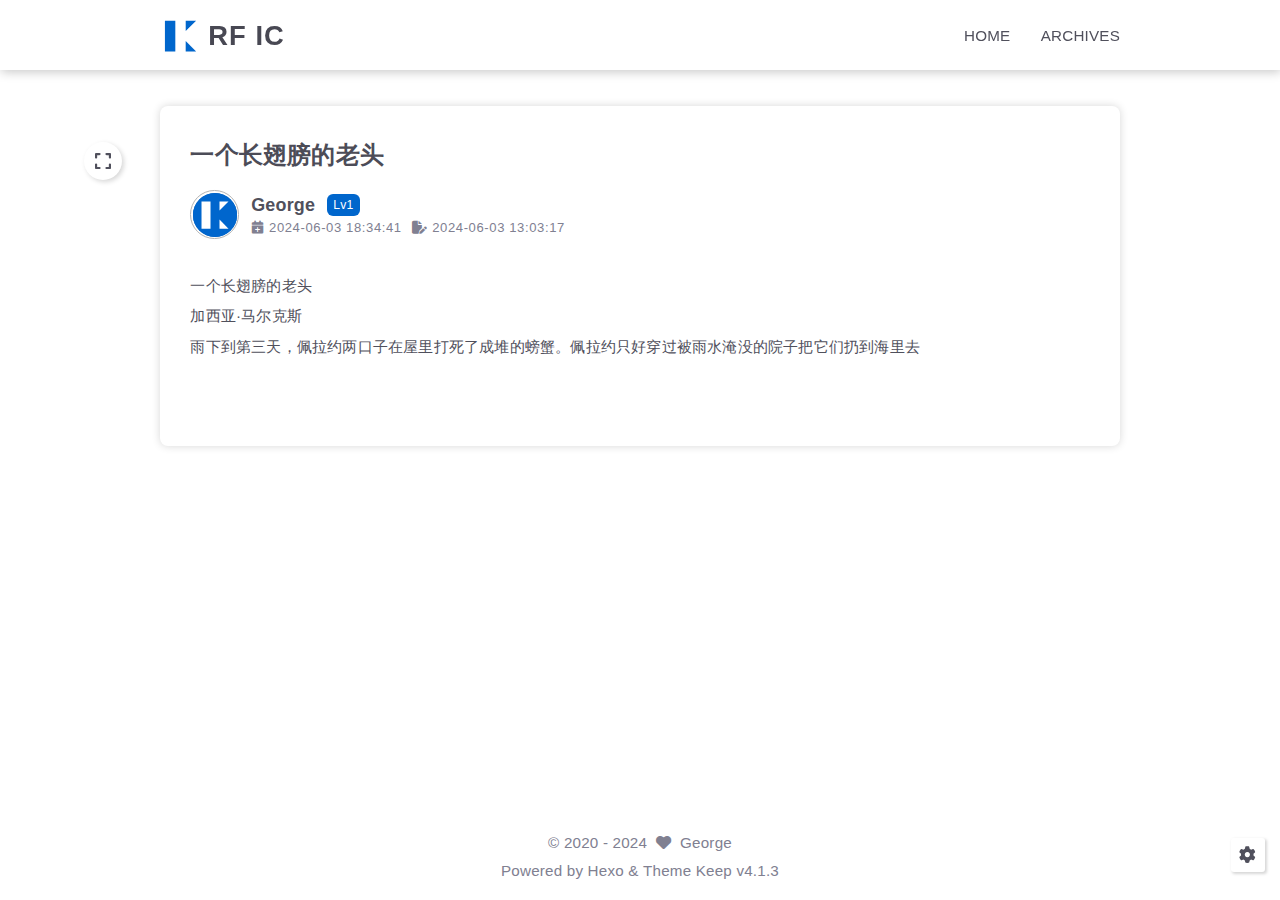
<file: posts/63534.html>
<!DOCTYPE html>
<html lang="en">
<head>
    <meta charset="utf-8">
    <meta name="viewport" content="width=device-width, initial-scale=1, maximum-scale=1">
    <meta name="keywords" content="Hexo Theme Keep">
    <meta name="description" content="Hexo Theme Keep">
    <meta name="author" content="George">
    
    <title>
        
            一个长翅膀的老头 |
        
        RF IC
    </title>
    
<link rel="stylesheet" href="/css/style.css">

    
        <link rel="shortcut icon" href="/images/logo.svg">
    
    
<link rel="stylesheet" href="/font/css/fontawesome.min.css">

    
<link rel="stylesheet" href="/font/css/regular.min.css">

    
<link rel="stylesheet" href="/font/css/solid.min.css">

    
<link rel="stylesheet" href="/font/css/brands.min.css">

    
    <script class="keep-theme-configurations">
    const KEEP = window.KEEP || {}
    KEEP.hexo_config = {"hostname":"icqiao.github.io","root":"/","language":"en"}
    KEEP.theme_config = {"base_info":{"primary_color":"#6699FF","title":"RF IC","author":"George","avatar":"/images/avatar.svg","logo":"/images/logo.svg","favicon":"/images/logo.svg"},"menu":{"home":"/","archives":"/archives"},"first_screen":{"enable":false,"background_img":"/images/bg.svg","background_img_dark":"/images/bg.svg","description":"Keep writing and Keep loving.","hitokoto":false},"social_contact":{"enable":false,"links":{"github":null,"weixin":null,"qq":null,"weibo":null,"zhihu":null,"twitter":null,"x":null,"facebook":null,"email":null}},"scroll":{"progress_bar":false,"percent":false,"hide_header":true},"home":{"announcement":null,"category":false,"tag":false,"post_datetime":"updated"},"post":{"author_badge":{"enable":true,"level_badge":true,"custom_badge":["One","Two","Three"]},"word_count":{"wordcount":false,"min2read":false},"datetime_format":"YYYY-MM-DD HH:mm:ss","copyright_info":false,"share":false,"reward":{"enable":false,"img_link":null,"text":null}},"code_block":{"tools":{"enable":false,"style":"default"},"highlight_theme":"default"},"toc":{"enable":false,"number":false,"expand_all":false,"init_open":true,"layout":"right"},"website_count":{"busuanzi_count":{"enable":false,"site_uv":false,"site_pv":false,"page_pv":false}},"local_search":{"enable":false,"preload":false},"comment":{"enable":false,"use":"valine","valine":{"appid":null,"appkey":null,"server_urls":null,"placeholder":null},"gitalk":{"github_id":null,"github_admins":null,"repository":null,"client_id":null,"client_secret":null,"proxy":null},"twikoo":{"env_id":null,"region":null,"version":"1.6.36"},"waline":{"server_url":null,"reaction":false,"version":"3.2.1"},"giscus":{"repo":null,"repo_id":null,"category":"Announcements","category_id":null,"reactions_enabled":false},"artalk":{"server":null},"disqus":{"shortname":null}},"rss":{"enable":false},"lazyload":{"enable":false},"cdn":{"enable":false,"provider":"cdnjs"},"pjax":{"enable":false},"footer":{"since":2020,"word_count":false,"site_deploy":{"enable":false,"provider":"github","url":null},"record":{"enable":false,"list":[{"code":null,"link":null}]}},"inject":{"enable":false,"css":[null],"js":[null]},"root":"","source_data":{},"version":"4.1.3"}
    KEEP.language_ago = {"second":"%s seconds ago","minute":"%s minutes ago","hour":"%s hours ago","day":"%s days ago","week":"%s weeks ago","month":"%s months ago","year":"%s years ago"}
    KEEP.language_code_block = {"copy":"Copy code","copied":"Copied","fold":"Fold code block","folded":"Folded"}
    KEEP.language_copy_copyright = {"copy":"Copy copyright info","copied":"Copied","title":"Original post title","author":"Original post author","link":"Original post link"}
  </script>
<meta name="generator" content="Hexo 7.2.0"></head>


<body>
<div class="progress-bar-container">
    

    
</div>



<main class="page-container border-box">
    <!-- home first screen  -->
    

    <!-- page content -->
    <div class="page-main-content border-box">
        <div class="page-main-content-top">
            
<header class="header-wrapper">

    <div class="border-box header-content">
        <div class="left border-box">
            
                <a class="logo-image border-box" href="/">
                    <img src="/images/logo.svg">
                </a>
            
            <a class="site-name border-box" href="/">
               RF IC
            </a>
        </div>

        <div class="right border-box">
            <div class="pc">
                <ul class="menu-list">
                    
                        
                        <li class="menu-item">
                            <a class=""
                               href="/"
                            >
                                
                                HOME
                            </a>
                        </li>
                    
                        
                        <li class="menu-item">
                            <a class=""
                               href="/archives"
                            >
                                
                                ARCHIVES
                            </a>
                        </li>
                    
                    
                </ul>
            </div>
            <div class="mobile">
                
                <div class="icon-item menu-bar">
                    <div class="menu-bar-middle"></div>
                </div>
            </div>
        </div>
    </div>

    <div class="header-drawer">
        <ul class="drawer-menu-list">
            
                
                <li class="drawer-menu-item flex-center">
                    <a class=""
                       href="/"
                    >HOME</a>
                </li>
            
                
                <li class="drawer-menu-item flex-center">
                    <a class=""
                       href="/archives"
                    >ARCHIVES</a>
                </li>
            
        </ul>
    </div>

    <div class="window-mask"></div>

</header>


        </div>

        <div class="page-main-content-middle border-box">

            <div class="main-content border-box">
                

                    
<div class="fade-in-down-animation">
    <div class="post-page-container border-box">
        <div class="post-content-container border-box">
            

            <div class="post-content-bottom border-box">
                
                    <div class="post-title">
                        一个长翅膀的老头
                    </div>
                

                
                    <div class="post-header border-box">
                        
                            <div class="avatar-box border-box">
                                <img src="/images/avatar.svg">
                            </div>
                        
                        <div class="info-box">
                            <div class="author border-box">
                                <span class="name">George</span>
                                
                                    <span class="author-badge">Lv1</span>
                                
                            </div>
                            <div class="meta-info border-box">
                                

<div class="post-meta-info-container border-box post">
    <div class="post-meta-info border-box">
        

        
            <span class="meta-info-item post-create-date">
                <i class="icon fa-solid fa-calendar-plus"></i>&nbsp;
                <span class="datetime">2024-06-03 18:34:41</span>
            </span>

            <span class="meta-info-item post-update-date">
                <i class="icon fa-solid fa-file-pen"></i>&nbsp;
                <span class="datetime" data-updated="Mon Jun 03 2024 21:03:17 GMT+0800">2024-06-03 21:03:17</span>
            </span>
        

        

        

        
        
        
        
    </div>

    
</div>

                            </div>
                        </div>
                    </div>
                

                <div class="post-content keep-markdown-body ">
                    

                    <p>一个长翅膀的老头<br>加西亚·马尔克斯<br>雨下到第三天，佩拉约两口子在屋里打死了成堆的螃蟹。佩拉约只好穿过被雨水淹没的院子把它们扔到海里去</p>

                </div>
                

                <div class="post-bottom-tags-and-share border-box">
                    <div>
                        
                    </div>
                    <div>
                        
                    </div>
                </div>

                

                

                
                    






                
            </div>
        </div>

        
    </div>
</div>


                
            </div>
        </div>

        <div class="page-main-content-bottom border-box">
            
<footer class="footer border-box">
    <div class="copyright-info info-item">
        &copy;&nbsp;<span>2020</span>&nbsp;-&nbsp;2024
        
            &nbsp;<i class="fas fa-heart icon-animate"></i>&nbsp;&nbsp;<a href="/">George</a>
        
    </div>

    <div class="theme-info info-item">
        Powered by&nbsp;<a target="_blank" href="https://hexo.io">Hexo</a>&nbsp;&&nbsp;Theme&nbsp;<a class="keep-version" target="_blank" href="https://github.com/XPoet/hexo-theme-keep">Keep</a>
    </div>

    

    

    
</footer>

        </div>
    </div>

    <!-- post tools -->
    
        <div class="post-tools right-toc">
            <div class="post-tools-container border-box">
    <ul class="tools-list border-box">
        <!-- PC TOC show toggle -->
        

        <!-- PC go comment -->
        

        <!-- PC full screen -->
        <li class="tools-item flex-center full-screen">
            <i class="fa-solid fa-expand"></i>
        </li>
    </ul>
</div>

        </div>
    

    <!-- side tools -->
    <div class="side-tools">
        <div class="side-tools-container border-box ">
    <ul class="side-tools-list side-tools-show-handle border-box">
        <li class="tools-item tool-font-adjust-plus flex-center">
            <i class="fas fa-search-plus"></i>
        </li>

        <li class="tools-item tool-font-adjust-minus flex-center">
            <i class="fas fa-search-minus"></i>
        </li>

        <li class="tools-item tool-toggle-theme-mode flex-center">
            <i class="fas fa-moon"></i>
        </li>

        <!-- rss -->
        

        <li class="tools-item tool-scroll-to-bottom flex-center">
            <i class="fas fa-arrow-down"></i>
        </li>
    </ul>

    <ul class="exposed-tools-list border-box">
        

        

        <li class="tools-item tool-toggle-show flex-center">
            <i class="fas fa-cog fa-spin"></i>
        </li>

        <li class="tools-item tool-scroll-to-top flex-center show-arrow">
            <i class="arrow fas fa-arrow-up"></i>
            <span class="percent"></span>
        </li>
    </ul>
</div>

    </div>

    <!-- image mask -->
    <div class="zoom-in-image-mask">
    <img class="zoom-in-image">
</div>


    <!-- local search -->
    

    <!-- tablet toc -->
    
</main>



<!-- common -->

<script src="/js/utils.js"></script>

<script src="/js/header-shrink.js"></script>

<script src="/js/back2top.js"></script>

<script src="/js/toggle-theme.js"></script>

<script src="/js/code-block.js"></script>

<script src="/js/main.js"></script>

<script src="/js/libs/anime.min.js"></script>


<!-- local-search -->


<!-- lazyload -->


<div class="">
    
        <!-- post-helper -->
        
<script src="/js/post/post-helper.js"></script>


        <!-- toc -->
        

        <!-- copyright-info -->
        

        <!-- share -->
        
    

    <!-- categories page -->
    

    <!-- links page -->
    

    <!-- photos page -->
    

    <!-- tools page -->
    
</div>

<!-- mermaid -->


<!-- pjax -->



</body>
</html>
</file>
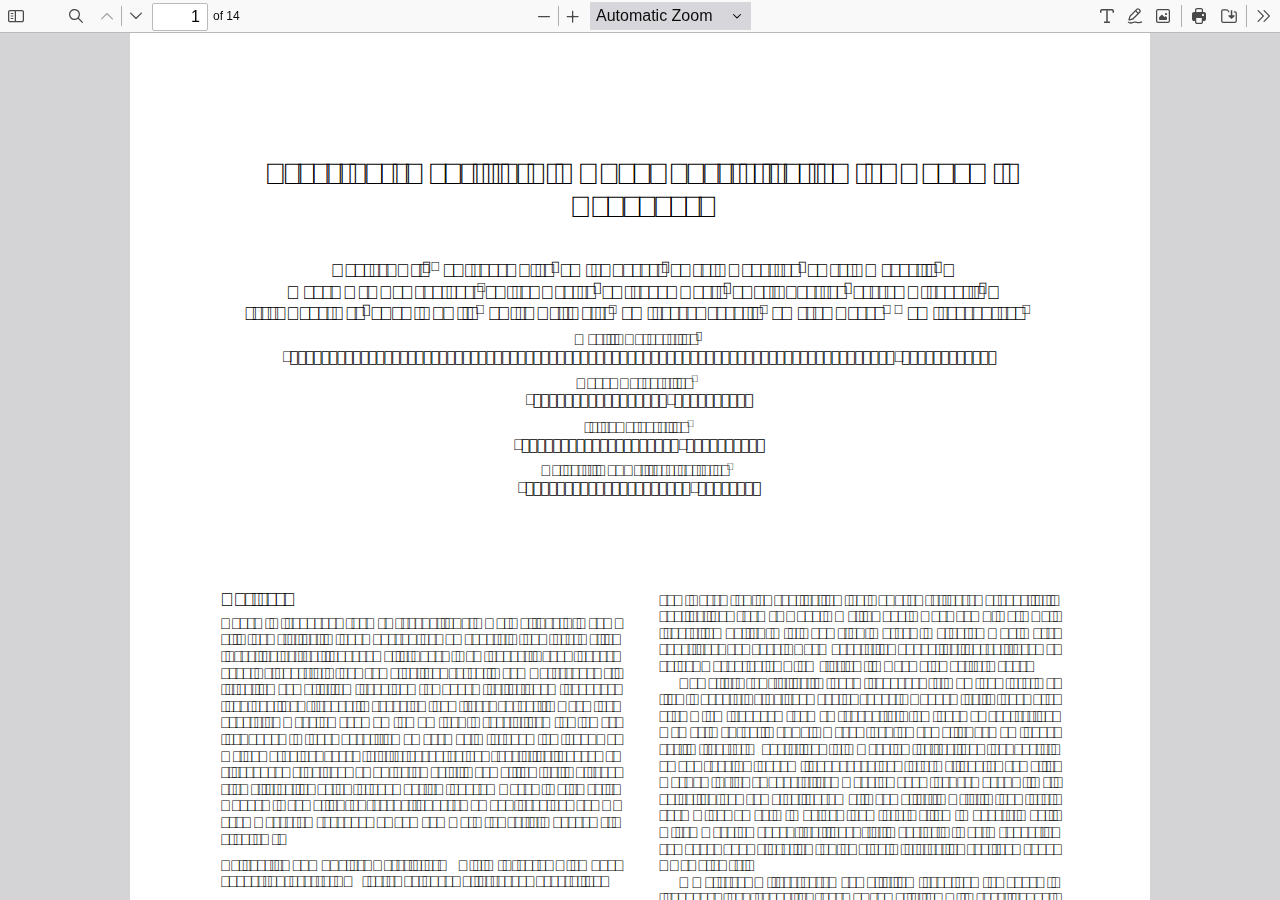
<file: pdfjs/web/viewer.html>
﻿<!DOCTYPE html>
<!--
Copyright 2012 Mozilla Foundation

Licensed under the Apache License, Version 2.0 (the "License");
you may not use this file except in compliance with the License.
You may obtain a copy of the License at

    http://www.apache.org/licenses/LICENSE-2.0

Unless required by applicable law or agreed to in writing, software
distributed under the License is distributed on an "AS IS" BASIS,
WITHOUT WARRANTIES OR CONDITIONS OF ANY KIND, either express or implied.
See the License for the specific language governing permissions and
limitations under the License.

Adobe CMap resources are covered by their own copyright but the same license:

    Copyright 1990-2015 Adobe Systems Incorporated.

See https://github.com/adobe-type-tools/cmap-resources
-->
<html dir="ltr" mozdisallowselectionprint>
  <head>
    <meta charset="utf-8">
    <meta name="viewport" content="width=device-width, initial-scale=1, maximum-scale=1">
    <meta name="google" content="notranslate">
    <title>PDF.js viewer</title>

<!-- This snippet is used in production (included from viewer.html) -->
<link rel="resource" type="application/l10n" href="locale/locale.json">
<script src="../build/pdf.mjs" type="module"></script>

    <link rel="stylesheet" href="viewer.css">

  <script src="viewer.mjs" type="module"></script>
  </head>

  <body tabindex="1">
    <div id="outerContainer">

      <div id="sidebarContainer">
        <div id="toolbarSidebar">
          <div id="toolbarSidebarLeft">
            <div id="sidebarViewButtons" class="splitToolbarButton toggled" role="radiogroup">
              <button id="viewThumbnail" class="toolbarButton toggled" title="Show Thumbnails" tabindex="2" data-l10n-id="pdfjs-thumbs-button" role="radio" aria-checked="true" aria-controls="thumbnailView">
                 <span data-l10n-id="pdfjs-thumbs-button-label">Thumbnails</span>
              </button>
              <button id="viewOutline" class="toolbarButton" title="Show Document Outline (double-click to expand/collapse all items)" tabindex="3" data-l10n-id="pdfjs-document-outline-button" role="radio" aria-checked="false" aria-controls="outlineView">
                 <span data-l10n-id="pdfjs-document-outline-button-label">Document Outline</span>
              </button>
              <button id="viewAttachments" class="toolbarButton" title="Show Attachments" tabindex="4" data-l10n-id="pdfjs-attachments-button" role="radio" aria-checked="false" aria-controls="attachmentsView">
                 <span data-l10n-id="pdfjs-attachments-button-label">Attachments</span>
              </button>
              <button id="viewLayers" class="toolbarButton" title="Show Layers (double-click to reset all layers to the default state)" tabindex="5" data-l10n-id="pdfjs-layers-button" role="radio" aria-checked="false" aria-controls="layersView">
                 <span data-l10n-id="pdfjs-layers-button-label">Layers</span>
              </button>
            </div>
          </div>

          <div id="toolbarSidebarRight">
            <div id="outlineOptionsContainer">
              <div class="verticalToolbarSeparator"></div>

              <button id="currentOutlineItem" class="toolbarButton" disabled="disabled" title="Find Current Outline Item" tabindex="6" data-l10n-id="pdfjs-current-outline-item-button">
                <span data-l10n-id="pdfjs-current-outline-item-button-label">Current Outline Item</span>
              </button>
            </div>
          </div>
        </div>
        <div id="sidebarContent">
          <div id="thumbnailView">
          </div>
          <div id="outlineView" class="hidden">
          </div>
          <div id="attachmentsView" class="hidden">
          </div>
          <div id="layersView" class="hidden">
          </div>
        </div>
        <div id="sidebarResizer"></div>
      </div>  <!-- sidebarContainer -->

      <div id="mainContainer">
        <div class="findbar hidden doorHanger" id="findbar">
          <div id="findbarInputContainer">
            <span class="loadingInput end">
              <input id="findInput" class="toolbarField" title="Find" placeholder="Find in document…" tabindex="91" data-l10n-id="pdfjs-find-input" aria-invalid="false">
            </span>
            <div class="splitToolbarButton">
              <button id="findPrevious" class="toolbarButton" title="Find the previous occurrence of the phrase" tabindex="92" data-l10n-id="pdfjs-find-previous-button">
                <span data-l10n-id="pdfjs-find-previous-button-label">Previous</span>
              </button>
              <div class="splitToolbarButtonSeparator"></div>
              <button id="findNext" class="toolbarButton" title="Find the next occurrence of the phrase" tabindex="93" data-l10n-id="pdfjs-find-next-button">
                <span data-l10n-id="pdfjs-find-next-button-label">Next</span>
              </button>
            </div>
          </div>

          <div id="findbarOptionsOneContainer">
            <input type="checkbox" id="findHighlightAll" class="toolbarField" tabindex="94">
            <label for="findHighlightAll" class="toolbarLabel" data-l10n-id="pdfjs-find-highlight-checkbox">Highlight All</label>
            <input type="checkbox" id="findMatchCase" class="toolbarField" tabindex="95">
            <label for="findMatchCase" class="toolbarLabel" data-l10n-id="pdfjs-find-match-case-checkbox-label">Match Case</label>
          </div>
          <div id="findbarOptionsTwoContainer">
            <input type="checkbox" id="findMatchDiacritics" class="toolbarField" tabindex="96">
            <label for="findMatchDiacritics" class="toolbarLabel" data-l10n-id="pdfjs-find-match-diacritics-checkbox-label">Match Diacritics</label>
            <input type="checkbox" id="findEntireWord" class="toolbarField" tabindex="97">
            <label for="findEntireWord" class="toolbarLabel" data-l10n-id="pdfjs-find-entire-word-checkbox-label">Whole Words</label>
          </div>

          <div id="findbarMessageContainer" aria-live="polite">
            <span id="findResultsCount" class="toolbarLabel"></span>
            <span id="findMsg" class="toolbarLabel"></span>
          </div>
        </div>  <!-- findbar -->

        <div class="editorParamsToolbar hidden doorHangerRight" id="editorHighlightParamsToolbar">
          <div id="highlightParamsToolbarContainer" class="editorParamsToolbarContainer">
            <div id="editorHighlightColorPicker" class="colorPicker">
              <span id="highlightColorPickerLabel" class="editorParamsLabel" data-l10n-id="pdfjs-editor-highlight-colorpicker-label">Highlight color</span>
            </div>
            <div id="editorHighlightThickness">
              <label for="editorFreeHighlightThickness" class="editorParamsLabel" data-l10n-id="pdfjs-editor-free-highlight-thickness-input">Thickness</label>
              <div class="thicknessPicker">
                <input type="range" id="editorFreeHighlightThickness" class="editorParamsSlider" data-l10n-id="pdfjs-editor-free-highlight-thickness-title" value="12" min="8" max="24" step="1" tabindex="101">
              </div>
            </div>
            <div id="editorHighlightVisibility">
              <div class="divider"></div>
              <div class="toggler">
                <label for="editorHighlightShowAll" class="editorParamsLabel" data-l10n-id="pdfjs-editor-highlight-show-all-button-label">Show all</label>
                <button id="editorHighlightShowAll" class="toggle-button" data-l10n-id="pdfjs-editor-highlight-show-all-button" aria-pressed="true" tabindex="102"></button>
              </div>
            </div>
          </div>
        </div>

        <div class="editorParamsToolbar hidden doorHangerRight" id="editorFreeTextParamsToolbar">
          <div class="editorParamsToolbarContainer">
            <div class="editorParamsSetter">
              <label for="editorFreeTextColor" class="editorParamsLabel" data-l10n-id="pdfjs-editor-free-text-color-input">Color</label>
              <input type="color" id="editorFreeTextColor" class="editorParamsColor" tabindex="103">
            </div>
            <div class="editorParamsSetter">
              <label for="editorFreeTextFontSize" class="editorParamsLabel" data-l10n-id="pdfjs-editor-free-text-size-input">Size</label>
              <input type="range" id="editorFreeTextFontSize" class="editorParamsSlider" value="10" min="5" max="100" step="1" tabindex="104">
            </div>
          </div>
        </div>

        <div class="editorParamsToolbar hidden doorHangerRight" id="editorInkParamsToolbar">
          <div class="editorParamsToolbarContainer">
            <div class="editorParamsSetter">
              <label for="editorInkColor" class="editorParamsLabel" data-l10n-id="pdfjs-editor-ink-color-input">Color</label>
              <input type="color" id="editorInkColor" class="editorParamsColor" tabindex="105">
            </div>
            <div class="editorParamsSetter">
              <label for="editorInkThickness" class="editorParamsLabel" data-l10n-id="pdfjs-editor-ink-thickness-input">Thickness</label>
              <input type="range" id="editorInkThickness" class="editorParamsSlider" value="1" min="1" max="20" step="1" tabindex="106">
            </div>
            <div class="editorParamsSetter">
              <label for="editorInkOpacity" class="editorParamsLabel" data-l10n-id="pdfjs-editor-ink-opacity-input">Opacity</label>
              <input type="range" id="editorInkOpacity" class="editorParamsSlider" value="100" min="1" max="100" step="1" tabindex="107">
            </div>
          </div>
        </div>

        <div class="editorParamsToolbar hidden doorHangerRight" id="editorStampParamsToolbar">
          <div class="editorParamsToolbarContainer">
            <button id="editorStampAddImage" class="secondaryToolbarButton" title="Add image" tabindex="108" data-l10n-id="pdfjs-editor-stamp-add-image-button">
              <span class="editorParamsLabel" data-l10n-id="pdfjs-editor-stamp-add-image-button-label">Add image</span>
            </button>
          </div>
        </div>

        <div id="secondaryToolbar" class="secondaryToolbar hidden doorHangerRight">
          <div id="secondaryToolbarButtonContainer">
            <button id="secondaryOpenFile" class="secondaryToolbarButton" title="Open File" tabindex="51" data-l10n-id="pdfjs-open-file-button">
              <span data-l10n-id="pdfjs-open-file-button-label">Open</span>
            </button>

            <button id="secondaryPrint" class="secondaryToolbarButton visibleMediumView" title="Print" tabindex="52" data-l10n-id="pdfjs-print-button">
              <span data-l10n-id="pdfjs-print-button-label">Print</span>
            </button>

            <button id="secondaryDownload" class="secondaryToolbarButton visibleMediumView" title="Save" tabindex="53" data-l10n-id="pdfjs-save-button">
              <span data-l10n-id="pdfjs-save-button-label">Save</span>
            </button>

            <div class="horizontalToolbarSeparator"></div>

            <button id="presentationMode" class="secondaryToolbarButton" title="Switch to Presentation Mode" tabindex="54" data-l10n-id="pdfjs-presentation-mode-button">
              <span data-l10n-id="pdfjs-presentation-mode-button-label">Presentation Mode</span>
            </button>

            <a href="#" id="viewBookmark" class="secondaryToolbarButton" title="Current Page (View URL from Current Page)" tabindex="55" data-l10n-id="pdfjs-bookmark-button">
              <span data-l10n-id="pdfjs-bookmark-button-label">Current Page</span>
            </a>

            <div id="viewBookmarkSeparator" class="horizontalToolbarSeparator"></div>

            <button id="firstPage" class="secondaryToolbarButton" title="Go to First Page" tabindex="56" data-l10n-id="pdfjs-first-page-button">
              <span data-l10n-id="pdfjs-first-page-button-label">Go to First Page</span>
            </button>
            <button id="lastPage" class="secondaryToolbarButton" title="Go to Last Page" tabindex="57" data-l10n-id="pdfjs-last-page-button">
              <span data-l10n-id="pdfjs-last-page-button-label">Go to Last Page</span>
            </button>

            <div class="horizontalToolbarSeparator"></div>

            <button id="pageRotateCw" class="secondaryToolbarButton" title="Rotate Clockwise" tabindex="58" data-l10n-id="pdfjs-page-rotate-cw-button">
              <span data-l10n-id="pdfjs-page-rotate-cw-button-label">Rotate Clockwise</span>
            </button>
            <button id="pageRotateCcw" class="secondaryToolbarButton" title="Rotate Counterclockwise" tabindex="59" data-l10n-id="pdfjs-page-rotate-ccw-button">
              <span data-l10n-id="pdfjs-page-rotate-ccw-button-label">Rotate Counterclockwise</span>
            </button>

            <div class="horizontalToolbarSeparator"></div>

            <div id="cursorToolButtons" role="radiogroup">
              <button id="cursorSelectTool" class="secondaryToolbarButton toggled" title="Enable Text Selection Tool" tabindex="60" data-l10n-id="pdfjs-cursor-text-select-tool-button" role="radio" aria-checked="true">
                <span data-l10n-id="pdfjs-cursor-text-select-tool-button-label">Text Selection Tool</span>
              </button>
              <button id="cursorHandTool" class="secondaryToolbarButton" title="Enable Hand Tool" tabindex="61" data-l10n-id="pdfjs-cursor-hand-tool-button" role="radio" aria-checked="false">
                <span data-l10n-id="pdfjs-cursor-hand-tool-button-label">Hand Tool</span>
              </button>
            </div>

            <div class="horizontalToolbarSeparator"></div>

            <div id="scrollModeButtons" role="radiogroup">
              <button id="scrollPage" class="secondaryToolbarButton" title="Use Page Scrolling" tabindex="62" data-l10n-id="pdfjs-scroll-page-button" role="radio" aria-checked="false">
                <span data-l10n-id="pdfjs-scroll-page-button-label">Page Scrolling</span>
              </button>
              <button id="scrollVertical" class="secondaryToolbarButton toggled" title="Use Vertical Scrolling" tabindex="63" data-l10n-id="pdfjs-scroll-vertical-button" role="radio" aria-checked="true">
                <span data-l10n-id="pdfjs-scroll-vertical-button-label" >Vertical Scrolling</span>
              </button>
              <button id="scrollHorizontal" class="secondaryToolbarButton" title="Use Horizontal Scrolling" tabindex="64" data-l10n-id="pdfjs-scroll-horizontal-button" role="radio" aria-checked="false">
                <span data-l10n-id="pdfjs-scroll-horizontal-button-label">Horizontal Scrolling</span>
              </button>
              <button id="scrollWrapped" class="secondaryToolbarButton" title="Use Wrapped Scrolling" tabindex="65" data-l10n-id="pdfjs-scroll-wrapped-button" role="radio" aria-checked="false">
                <span data-l10n-id="pdfjs-scroll-wrapped-button-label">Wrapped Scrolling</span>
              </button>
            </div>

            <div class="horizontalToolbarSeparator"></div>

            <div id="spreadModeButtons" role="radiogroup">
              <button id="spreadNone" class="secondaryToolbarButton toggled" title="Do not join page spreads" tabindex="66" data-l10n-id="pdfjs-spread-none-button" role="radio" aria-checked="true">
                <span data-l10n-id="pdfjs-spread-none-button-label">No Spreads</span>
              </button>
              <button id="spreadOdd" class="secondaryToolbarButton" title="Join page spreads starting with odd-numbered pages" tabindex="67" data-l10n-id="pdfjs-spread-odd-button" role="radio" aria-checked="false">
                <span data-l10n-id="pdfjs-spread-odd-button-label">Odd Spreads</span>
              </button>
              <button id="spreadEven" class="secondaryToolbarButton" title="Join page spreads starting with even-numbered pages" tabindex="68" data-l10n-id="pdfjs-spread-even-button" role="radio" aria-checked="false">
                <span data-l10n-id="pdfjs-spread-even-button-label">Even Spreads</span>
              </button>
            </div>

            <div class="horizontalToolbarSeparator"></div>

            <button id="documentProperties" class="secondaryToolbarButton" title="Document Properties…" tabindex="69" data-l10n-id="pdfjs-document-properties-button" aria-controls="documentPropertiesDialog">
              <span data-l10n-id="pdfjs-document-properties-button-label">Document Properties…</span>
            </button>
          </div>
        </div>  <!-- secondaryToolbar -->

        <div class="toolbar">
          <div id="toolbarContainer">
            <div id="toolbarViewer">
              <div id="toolbarViewerLeft">
                <button id="sidebarToggle" class="toolbarButton" title="Toggle Sidebar" tabindex="11" data-l10n-id="pdfjs-toggle-sidebar-button" aria-expanded="false" aria-controls="sidebarContainer">
                  <span data-l10n-id="pdfjs-toggle-sidebar-button-label">Toggle Sidebar</span>
                </button>
                <div class="toolbarButtonSpacer"></div>
                <button id="viewFind" class="toolbarButton" title="Find in Document" tabindex="12" data-l10n-id="pdfjs-findbar-button" aria-expanded="false" aria-controls="findbar">
                  <span data-l10n-id="pdfjs-findbar-button-label">Find</span>
                </button>
                <div class="splitToolbarButton hiddenSmallView">
                  <button class="toolbarButton" title="Previous Page" id="previous" tabindex="13" data-l10n-id="pdfjs-previous-button">
                    <span data-l10n-id="pdfjs-previous-button-label">Previous</span>
                  </button>
                  <div class="splitToolbarButtonSeparator"></div>
                  <button class="toolbarButton" title="Next Page" id="next" tabindex="14" data-l10n-id="pdfjs-next-button">
                    <span data-l10n-id="pdfjs-next-button-label">Next</span>
                  </button>
                </div>
                <span class="loadingInput start">
                  <input type="number" id="pageNumber" class="toolbarField" title="Page" value="1" min="1" tabindex="15" data-l10n-id="pdfjs-page-input" autocomplete="off">
                </span>
                <span id="numPages" class="toolbarLabel"></span>
              </div>
              <div id="toolbarViewerRight">
                <div id="editorModeButtons" class="splitToolbarButton toggled" role="radiogroup">
                  <button id="editorHighlight" class="toolbarButton" hidden="true" disabled="disabled" title="Highlight" role="radio" aria-checked="false" aria-controls="editorHighlightParamsToolbar" tabindex="31" data-l10n-id="pdfjs-editor-highlight-button">
                    <span data-l10n-id="pdfjs-editor-highlight-button-label">Highlight</span>
                  </button>
                  <button id="editorFreeText" class="toolbarButton" disabled="disabled" title="Text" role="radio" aria-checked="false" aria-controls="editorFreeTextParamsToolbar" tabindex="32" data-l10n-id="pdfjs-editor-free-text-button">
                    <span data-l10n-id="pdfjs-editor-free-text-button-label">Text</span>
                  </button>
                  <button id="editorInk" class="toolbarButton" disabled="disabled" title="Draw" role="radio" aria-checked="false" aria-controls="editorInkParamsToolbar" tabindex="33" data-l10n-id="pdfjs-editor-ink-button">
                    <span data-l10n-id="pdfjs-editor-ink-button-label">Draw</span>
                  </button>
                  <button id="editorStamp" class="toolbarButton hidden" disabled="disabled" title="Add or edit images" role="radio" aria-checked="false" aria-controls="editorStampParamsToolbar" tabindex="34" data-l10n-id="pdfjs-editor-stamp-button">
                    <span data-l10n-id="pdfjs-editor-stamp-button-label">Add or edit images</span>
                  </button>
                </div>

                <div id="editorModeSeparator" class="verticalToolbarSeparator"></div>

                <button id="print" class="toolbarButton hiddenMediumView" title="Print" tabindex="41" data-l10n-id="pdfjs-print-button">
                  <span data-l10n-id="pdfjs-print-button-label">Print</span>
                </button>

                <button id="download" class="toolbarButton hiddenMediumView" title="Save" tabindex="42" data-l10n-id="pdfjs-save-button">
                  <span data-l10n-id="pdfjs-save-button-label">Save</span>
                </button>

                <div class="verticalToolbarSeparator hiddenMediumView"></div>

                <button id="secondaryToolbarToggle" class="toolbarButton" title="Tools" tabindex="43" data-l10n-id="pdfjs-tools-button" aria-expanded="false" aria-controls="secondaryToolbar">
                  <span data-l10n-id="pdfjs-tools-button-label">Tools</span>
                </button>
              </div>
              <div id="toolbarViewerMiddle">
                <div class="splitToolbarButton">
                  <button id="zoomOut" class="toolbarButton" title="Zoom Out" tabindex="21" data-l10n-id="pdfjs-zoom-out-button">
                    <span data-l10n-id="pdfjs-zoom-out-button-label">Zoom Out</span>
                  </button>
                  <div class="splitToolbarButtonSeparator"></div>
                  <button id="zoomIn" class="toolbarButton" title="Zoom In" tabindex="22" data-l10n-id="pdfjs-zoom-in-button">
                    <span data-l10n-id="pdfjs-zoom-in-button-label">Zoom In</span>
                   </button>
                </div>
                <span id="scaleSelectContainer" class="dropdownToolbarButton">
                  <select id="scaleSelect" title="Zoom" tabindex="23" data-l10n-id="pdfjs-zoom-select">
                    <option id="pageAutoOption" title="" value="auto" selected="selected" data-l10n-id="pdfjs-page-scale-auto">Automatic Zoom</option>
                    <option id="pageActualOption" title="" value="page-actual" data-l10n-id="pdfjs-page-scale-actual">Actual Size</option>
                    <option id="pageFitOption" title="" value="page-fit" data-l10n-id="pdfjs-page-scale-fit">Page Fit</option>
                    <option id="pageWidthOption" title="" value="page-width" data-l10n-id="pdfjs-page-scale-width">Page Width</option>
                    <option id="customScaleOption" title="" value="custom" disabled="disabled" hidden="true" data-l10n-id="pdfjs-page-scale-percent" data-l10n-args='{ "scale": 0 }'>0%</option>
                    <option title="" value="0.5" data-l10n-id="pdfjs-page-scale-percent" data-l10n-args='{ "scale": 50 }'>50%</option>
                    <option title="" value="0.75" data-l10n-id="pdfjs-page-scale-percent" data-l10n-args='{ "scale": 75 }'>75%</option>
                    <option title="" value="1" data-l10n-id="pdfjs-page-scale-percent" data-l10n-args='{ "scale": 100 }'>100%</option>
                    <option title="" value="1.25" data-l10n-id="pdfjs-page-scale-percent" data-l10n-args='{ "scale": 125 }'>125%</option>
                    <option title="" value="1.5" data-l10n-id="pdfjs-page-scale-percent" data-l10n-args='{ "scale": 150 }'>150%</option>
                    <option title="" value="2" data-l10n-id="pdfjs-page-scale-percent" data-l10n-args='{ "scale": 200 }'>200%</option>
                    <option title="" value="3" data-l10n-id="pdfjs-page-scale-percent" data-l10n-args='{ "scale": 300 }'>300%</option>
                    <option title="" value="4" data-l10n-id="pdfjs-page-scale-percent" data-l10n-args='{ "scale": 400 }'>400%</option>
                  </select>
                </span>
              </div>
            </div>
            <div id="loadingBar">
              <div class="progress">
                <div class="glimmer">
                </div>
              </div>
            </div>
          </div>
        </div>

        <div id="viewerContainer" tabindex="0">
          <div id="viewer" class="pdfViewer"></div>
        </div>
      </div> <!-- mainContainer -->

      <div id="dialogContainer">
        <dialog id="passwordDialog">
          <div class="row">
            <label for="password" id="passwordText" data-l10n-id="pdfjs-password-label">Enter the password to open this PDF file:</label>
          </div>
          <div class="row">
            <input type="password" id="password" class="toolbarField">
          </div>
          <div class="buttonRow">
            <button id="passwordCancel" class="dialogButton"><span data-l10n-id="pdfjs-password-cancel-button">Cancel</span></button>
            <button id="passwordSubmit" class="dialogButton"><span data-l10n-id="pdfjs-password-ok-button">OK</span></button>
          </div>
        </dialog>
        <dialog id="documentPropertiesDialog">
          <div class="row">
            <span id="fileNameLabel" data-l10n-id="pdfjs-document-properties-file-name">File name:</span>
            <p id="fileNameField" aria-labelledby="fileNameLabel">-</p>
          </div>
          <div class="row">
            <span id="fileSizeLabel" data-l10n-id="pdfjs-document-properties-file-size">File size:</span>
            <p id="fileSizeField" aria-labelledby="fileSizeLabel">-</p>
          </div>
          <div class="separator"></div>
          <div class="row">
            <span id="titleLabel" data-l10n-id="pdfjs-document-properties-title">Title:</span>
            <p id="titleField" aria-labelledby="titleLabel">-</p>
          </div>
          <div class="row">
            <span id="authorLabel" data-l10n-id="pdfjs-document-properties-author">Author:</span>
            <p id="authorField" aria-labelledby="authorLabel">-</p>
          </div>
          <div class="row">
            <span id="subjectLabel" data-l10n-id="pdfjs-document-properties-subject">Subject:</span>
            <p id="subjectField" aria-labelledby="subjectLabel">-</p>
          </div>
          <div class="row">
            <span id="keywordsLabel" data-l10n-id="pdfjs-document-properties-keywords">Keywords:</span>
            <p id="keywordsField" aria-labelledby="keywordsLabel">-</p>
          </div>
          <div class="row">
            <span id="creationDateLabel" data-l10n-id="pdfjs-document-properties-creation-date">Creation Date:</span>
            <p id="creationDateField" aria-labelledby="creationDateLabel">-</p>
          </div>
          <div class="row">
            <span id="modificationDateLabel" data-l10n-id="pdfjs-document-properties-modification-date">Modification Date:</span>
            <p id="modificationDateField" aria-labelledby="modificationDateLabel">-</p>
          </div>
          <div class="row">
            <span id="creatorLabel" data-l10n-id="pdfjs-document-properties-creator">Creator:</span>
            <p id="creatorField" aria-labelledby="creatorLabel">-</p>
          </div>
          <div class="separator"></div>
          <div class="row">
            <span id="producerLabel" data-l10n-id="pdfjs-document-properties-producer">PDF Producer:</span>
            <p id="producerField" aria-labelledby="producerLabel">-</p>
          </div>
          <div class="row">
            <span id="versionLabel" data-l10n-id="pdfjs-document-properties-version">PDF Version:</span>
            <p id="versionField" aria-labelledby="versionLabel">-</p>
          </div>
          <div class="row">
            <span id="pageCountLabel" data-l10n-id="pdfjs-document-properties-page-count">Page Count:</span>
            <p id="pageCountField" aria-labelledby="pageCountLabel">-</p>
          </div>
          <div class="row">
            <span id="pageSizeLabel" data-l10n-id="pdfjs-document-properties-page-size">Page Size:</span>
            <p id="pageSizeField" aria-labelledby="pageSizeLabel">-</p>
          </div>
          <div class="separator"></div>
          <div class="row">
            <span id="linearizedLabel" data-l10n-id="pdfjs-document-properties-linearized">Fast Web View:</span>
            <p id="linearizedField" aria-labelledby="linearizedLabel">-</p>
          </div>
          <div class="buttonRow">
            <button id="documentPropertiesClose" class="dialogButton"><span data-l10n-id="pdfjs-document-properties-close-button">Close</span></button>
          </div>
        </dialog>
        <dialog class="dialog altText" id="altTextDialog" aria-labelledby="dialogLabel" aria-describedby="dialogDescription">
          <div id="altTextContainer" class="mainContainer">
            <div id="overallDescription">
              <span id="dialogLabel" data-l10n-id="pdfjs-editor-alt-text-dialog-label" class="title">Choose an option</span>
              <span id="dialogDescription" data-l10n-id="pdfjs-editor-alt-text-dialog-description">
                Alt text (alternative text) helps when people can’t see the image or when it doesn’t load.
              </span>
            </div>
            <div id="addDescription">
              <div class="radio">
                <div class="radioButton">
                  <input type="radio" id="descriptionButton" name="altTextOption" tabindex="0" aria-describedby="descriptionAreaLabel" checked>
                  <label for="descriptionButton" data-l10n-id="pdfjs-editor-alt-text-add-description-label">Add a description</label>
                </div>
                <div class="radioLabel">
                  <span id="descriptionAreaLabel" data-l10n-id="pdfjs-editor-alt-text-add-description-description">
                    Aim for 1-2 sentences that describe the subject, setting, or actions.
                  </span>
                </div>
              </div>
              <div class="descriptionArea">
                <textarea id="descriptionTextarea" placeholder="For example, “A young man sits down at a table to eat a meal”" aria-labelledby="descriptionAreaLabel" data-l10n-id="pdfjs-editor-alt-text-textarea" tabindex="0"></textarea>
              </div>
            </div>
            <div id="markAsDecorative">
              <div class="radio">
                <div class="radioButton">
                  <input type="radio" id="decorativeButton" name="altTextOption" aria-describedby="decorativeLabel">
                  <label for="decorativeButton" data-l10n-id="pdfjs-editor-alt-text-mark-decorative-label">Mark as decorative</label>
                </div>
                <div class="radioLabel">
                  <span id="decorativeLabel" data-l10n-id="pdfjs-editor-alt-text-mark-decorative-description">
                    This is used for ornamental images, like borders or watermarks.
                  </span>
                </div>
              </div>
            </div>
            <div id="buttons">
              <button id="altTextCancel" class="secondaryButton" tabindex="0"><span data-l10n-id="pdfjs-editor-alt-text-cancel-button">Cancel</span></button>
              <button id="altTextSave" class="primaryButton" tabindex="0"><span data-l10n-id="pdfjs-editor-alt-text-save-button">Save</span></button>
            </div>
          </div>
        </dialog>
        <dialog id="printServiceDialog" style="min-width: 200px;">
          <div class="row">
            <span data-l10n-id="pdfjs-print-progress-message">Preparing document for printing…</span>
          </div>
          <div class="row">
            <progress value="0" max="100"></progress>
            <span data-l10n-id="pdfjs-print-progress-percent" data-l10n-args='{ "progress": 0 }' class="relative-progress">0%</span>
          </div>
          <div class="buttonRow">
            <button id="printCancel" class="dialogButton"><span data-l10n-id="pdfjs-print-progress-close-button">Cancel</span></button>
          </div>
        </dialog>
      </div>  <!-- dialogContainer -->

    </div> <!-- outerContainer -->
    <div id="printContainer"></div>
  </body>
</html>
</file>
<file: css/style.css>
:root {
  --base-font-size: 15.2px;
  --base-line-height: 22px;
  --base-font-weight: 400;
  --base-font-family: Optima-Regular, Optima, PingFang SC, Microsoft YaHei, sans-serif;
  --page-content-width: 80%;
  --page-content-width-tablet: 88%;
  --page-content-width-mobile: 90%;
  --page-content-max-width: 960px;
  --page-content-max-width-2: calc(var(--page-content-max-width) * 1.2);
  --component-gap: 36px;
  --box-border-radius: 8px;
  --header-height: 70px;
  --header-shrink-height: calc(var(--header-height) * 0.72);
  --header-backdrop-filter-blur: 4px;
  --header-scroll-progress-bar-height: 2px;
  --header-title-font-family: var(--base-font-family);
  --header-title-font-size: 1.8rem;
  --header-menu-icon: inline-block;
  --first-screen-display: block;
  --first-screen-font-family: var(--base-font-family);
  --first-screen-font-size: 2rem;
  --first-screen-font-color-light: #50505c;
  --first-screen-font-color-dark: #adbac5;
  --first-screen-font-offset: 0;
  --first-screen-icon-size: 1.8rem;
  --first-screen-icon-color-light: #50505c;
  --first-screen-icon-color-dark: #adbac5;
  --first-screen-header-font-color-light: #50505c;
  --first-screen-header-font-color-dark: #adbac5;
  --home-post-hover-scale: 1;
  --post-title-align: left;
  --post-author-avatar: block;
  --post-author-name: flex;
  --post-create-datetime: flex;
  --post-update-datetime: flex;
  --post-img-align: 0 auto 0 0;
}
.fade-in-down-animation {
  animation-name: fade-in-down;
  animation-duration: 1s;
  animation-fill-mode: both;
}
.title-hover-animation {
  position: relative;
  display: inline-block;
  color: var(--text-color-2);
  line-height: 1.3;
  vertical-align: top;
  border-bottom: none;
}
.title-hover-animation::before {
  position: absolute;
  bottom: -4px;
  left: 0;
  width: 100%;
  height: 2px;
  background-color: var(--text-color-2);
  transform: scaleX(0);
  visibility: hidden;
  content: "";
  transition-delay: 0s, 0s, 0s, 0s, 0s, 0s;
  transition-timing-function: ease, ease, ease, ease, ease-in-out, ease-in-out;
  transition-duration: 0.2s, 0.2s, 0.2s, 0.2s, 0.2s, 0.2s;
  transition-property: color, background, box-shadow, border-color, visibility, transform;
}
.title-hover-animation:hover::before {
  transform: scaleX(1);
  visibility: visible;
}
@-moz-keyframes fade-in-down {
  0% {
    transform: translateY(-50px);
    opacity: 0;
  }
  100% {
    transform: translateY(0);
    opacity: 1;
  }
}
@-webkit-keyframes fade-in-down {
  0% {
    transform: translateY(-50px);
    opacity: 0;
  }
  100% {
    transform: translateY(0);
    opacity: 1;
  }
}
@-o-keyframes fade-in-down {
  0% {
    transform: translateY(-50px);
    opacity: 0;
  }
  100% {
    transform: translateY(0);
    opacity: 1;
  }
}
@keyframes fade-in-down {
  0% {
    transform: translateY(-50px);
    opacity: 0;
  }
  100% {
    transform: translateY(0);
    opacity: 1;
  }
}
@-moz-keyframes heartbeat-animate {
  0%, 100% {
    transform: scale(1);
  }
  10%, 30% {
    transform: scale(0.88);
  }
  20%, 40%, 60%, 80% {
    transform: scale(1.08);
  }
  50%, 70% {
    transform: scale(1.08);
  }
}
@-webkit-keyframes heartbeat-animate {
  0%, 100% {
    transform: scale(1);
  }
  10%, 30% {
    transform: scale(0.88);
  }
  20%, 40%, 60%, 80% {
    transform: scale(1.08);
  }
  50%, 70% {
    transform: scale(1.08);
  }
}
@-o-keyframes heartbeat-animate {
  0%, 100% {
    transform: scale(1);
  }
  10%, 30% {
    transform: scale(0.88);
  }
  20%, 40%, 60%, 80% {
    transform: scale(1.08);
  }
  50%, 70% {
    transform: scale(1.08);
  }
}
@keyframes heartbeat-animate {
  0%, 100% {
    transform: scale(1);
  }
  10%, 30% {
    transform: scale(0.88);
  }
  20%, 40%, 60%, 80% {
    transform: scale(1.08);
  }
  50%, 70% {
    transform: scale(1.08);
  }
}
@-moz-keyframes img-loading-animation {
  to {
    transform: rotate(1turn);
  }
}
@-webkit-keyframes img-loading-animation {
  to {
    transform: rotate(1turn);
  }
}
@-o-keyframes img-loading-animation {
  to {
    transform: rotate(1turn);
  }
}
@keyframes img-loading-animation {
  to {
    transform: rotate(1turn);
  }
}
@-moz-keyframes blink-caret {
  from, to {
    opacity: 0;
  }
  50% {
    opacity: 1;
  }
}
@-webkit-keyframes blink-caret {
  from, to {
    opacity: 0;
  }
  50% {
    opacity: 1;
  }
}
@-o-keyframes blink-caret {
  from, to {
    opacity: 0;
  }
  50% {
    opacity: 1;
  }
}
@keyframes blink-caret {
  from, to {
    opacity: 0;
  }
  50% {
    opacity: 1;
  }
}
@-moz-keyframes shake {
  0% {
    transform: rotate(-5deg);
  }
  25% {
    transform: rotate(5deg);
  }
  50% {
    transform: rotate(-5deg);
  }
  75% {
    transform: rotate(5deg);
  }
  100% {
    transform: rotate(-5deg);
  }
}
@-webkit-keyframes shake {
  0% {
    transform: rotate(-5deg);
  }
  25% {
    transform: rotate(5deg);
  }
  50% {
    transform: rotate(-5deg);
  }
  75% {
    transform: rotate(5deg);
  }
  100% {
    transform: rotate(-5deg);
  }
}
@-o-keyframes shake {
  0% {
    transform: rotate(-5deg);
  }
  25% {
    transform: rotate(5deg);
  }
  50% {
    transform: rotate(-5deg);
  }
  75% {
    transform: rotate(5deg);
  }
  100% {
    transform: rotate(-5deg);
  }
}
@keyframes shake {
  0% {
    transform: rotate(-5deg);
  }
  25% {
    transform: rotate(5deg);
  }
  50% {
    transform: rotate(-5deg);
  }
  75% {
    transform: rotate(5deg);
  }
  100% {
    transform: rotate(-5deg);
  }
}
:root {
  --primary-color: #06c;
  --primary-color-light-1: #0075eb;
  --primary-color-light-2: #0a85ff;
  --primary-color-dark-1: #005cb8;
  --primary-color-dark-2: #0052a3;
  --background-color-1: #fff;
  --background-color-1-transparent: rgba(255,255,255,0.6);
  --background-color-2: #f7f7f7;
  --background-color-3: #f0f0f0;
  --content-background-color: #fff;
  --text-color-1: #484853;
  --text-color-2: #4c4c57;
  --text-color-3: #50505c;
  --text-color-4: #808091;
  --text-color-5: #b7b7c0;
  --text-color-6: #ededef;
  --toc-text-color: #6f6f80;
  --badge-color: #f0f0f0;
  --badge-background-color: #9393a1;
  --border-color: #b3b3b3;
  --selection-color: #0075eb;
  --shadow-color: rgba(0,0,0,0.16);
  --shadow-hover-color: rgba(0,0,0,0.22);
  --scrollbar-color: #686877;
  --scrollbar-background-color: #e6e6e6;
  --toc-scrollbar-color: rgba(80,80,92,0.1);
  --copyright-icon-bg-color: rgba(80,80,92,0.12);
  --avatar-background-color: #005cb8;
  --header-transparent-background-1: rgba(255,255,255,0.28);
  --header-transparent-background-2: rgba(255,255,255,0.4);
  --pjax-progress-bar-color: linear-gradient(45deg, #f10006, #ef5b00, #e59c01, #19ca05, #00cab5, #0264c8, #c303c3);
  --post-h-bottom-border-color: rgba(80,80,92,0.15);
  --keep-info-color: rgba(117,117,122,0.8);
  --keep-info-background-color: rgba(117,117,122,0.1);
  --keep-info-border-color: rgba(117,117,122,0.6);
  --keep-primary-color: #0458ab;
  --keep-primary-background-color: rgba(4,88,171,0.1);
  --keep-primary-border-color: rgba(4,88,171,0.6);
  --keep-warning-color: #b78d0f;
  --keep-warning-background-color: rgba(183,141,15,0.1);
  --keep-warning-border-color: rgba(183,141,15,0.6);
  --keep-success-color: #10b981;
  --keep-success-background-color: rgba(16,185,129,0.1);
  --keep-success-border-color: rgba(16,185,129,0.6);
  --keep-danger-color: #f43f5e;
  --keep-danger-background-color: rgba(244,63,94,0.1);
  --keep-danger-border-color: rgba(244,63,94,0.6);
}
@media (prefers-color-scheme: light) {
  :root {
    --primary-color: #06c;
    --primary-color-light-1: #0075eb;
    --primary-color-light-2: #0a85ff;
    --primary-color-dark-1: #005cb8;
    --primary-color-dark-2: #0052a3;
    --background-color-1: #fff;
    --background-color-1-transparent: rgba(255,255,255,0.6);
    --background-color-2: #f7f7f7;
    --background-color-3: #f0f0f0;
    --content-background-color: #fff;
    --text-color-1: #484853;
    --text-color-2: #4c4c57;
    --text-color-3: #50505c;
    --text-color-4: #808091;
    --text-color-5: #b7b7c0;
    --text-color-6: #ededef;
    --toc-text-color: #6f6f80;
    --badge-color: #f0f0f0;
    --badge-background-color: #9393a1;
    --border-color: #b3b3b3;
    --selection-color: #0075eb;
    --shadow-color: rgba(0,0,0,0.16);
    --shadow-hover-color: rgba(0,0,0,0.22);
    --scrollbar-color: #686877;
    --scrollbar-background-color: #e6e6e6;
    --toc-scrollbar-color: rgba(80,80,92,0.1);
    --copyright-icon-bg-color: rgba(80,80,92,0.12);
    --avatar-background-color: #005cb8;
    --header-transparent-background-1: rgba(255,255,255,0.28);
    --header-transparent-background-2: rgba(255,255,255,0.4);
    --pjax-progress-bar-color: linear-gradient(45deg, #f10006, #ef5b00, #e59c01, #19ca05, #00cab5, #0264c8, #c303c3);
    --post-h-bottom-border-color: rgba(80,80,92,0.15);
    --keep-info-color: rgba(117,117,122,0.8);
    --keep-info-background-color: rgba(117,117,122,0.1);
    --keep-info-border-color: rgba(117,117,122,0.6);
    --keep-primary-color: #0458ab;
    --keep-primary-background-color: rgba(4,88,171,0.1);
    --keep-primary-border-color: rgba(4,88,171,0.6);
    --keep-warning-color: #b78d0f;
    --keep-warning-background-color: rgba(183,141,15,0.1);
    --keep-warning-border-color: rgba(183,141,15,0.6);
    --keep-success-color: #10b981;
    --keep-success-background-color: rgba(16,185,129,0.1);
    --keep-success-border-color: rgba(16,185,129,0.6);
    --keep-danger-color: #f43f5e;
    --keep-danger-background-color: rgba(244,63,94,0.1);
    --keep-danger-border-color: rgba(244,63,94,0.6);
  }
}
@media (prefers-color-scheme: dark) {
  :root {
    --primary-color: #06c;
    --primary-color-light-1: #0075eb;
    --primary-color-light-2: #0a85ff;
    --primary-color-dark-1: #005cb8;
    --primary-color-dark-2: #0052a3;
    --background-color-1: #22272e;
    --background-color-1-transparent: rgba(34,39,46,0.6);
    --background-color-2: #292f38;
    --background-color-3: #313842;
    --content-background-color: #21262d;
    --text-color-1: #b7c2cc;
    --text-color-2: #b2bec8;
    --text-color-3: #adbac5;
    --text-color-4: #6c8397;
    --text-color-5: #4d5e6c;
    --text-color-6: #2e3841;
    --toc-text-color: #8296a6;
    --badge-color: #343c47;
    --badge-background-color: #ced6dc;
    --border-color: #596678;
    --selection-color: #005ebc;
    --shadow-color: rgba(120,120,120,0.18);
    --shadow-hover-color: rgba(120,120,120,0.24);
    --scrollbar-color: #505b6c;
    --scrollbar-background-color: #1d2127;
    --toc-scrollbar-color: rgba(173,186,197,0.1);
    --copyright-icon-bg-color: rgba(173,186,197,0.12);
    --avatar-background-color: #004a93;
    --header-transparent-background-1: rgba(34,39,46,0.28);
    --header-transparent-background-2: rgba(34,39,46,0.4);
    --pjax-progress-bar-color: linear-gradient(45deg, #ea404a, #ea722f, #e9a71f, #67e559, #18ecec, #1b85f1, #ee1dee);
    --post-h-bottom-border-color: rgba(173,186,197,0.15);
    --keep-info-color: #9999a2;
    --keep-info-background-color: rgba(153,153,162,0.1);
    --keep-info-border-color: rgba(153,153,162,0.5);
    --keep-primary-color: #268bef;
    --keep-primary-background-color: rgba(38,139,239,0.1);
    --keep-primary-border-color: rgba(38,139,239,0.6);
    --keep-warning-color: #ecc34d;
    --keep-warning-background-color: rgba(236,195,77,0.1);
    --keep-warning-border-color: rgba(236,195,77,0.6);
    --keep-success-color: #10b981;
    --keep-success-background-color: rgba(16,185,129,0.1);
    --keep-success-border-color: rgba(16,185,129,0.6);
    --keep-danger-color: #f43f5e;
    --keep-danger-background-color: rgba(244,63,94,0.1);
    --keep-danger-border-color: rgba(244,63,94,0.6);
  }
}
.light-mode {
  --primary-color: #06c;
  --primary-color-light-1: #0075eb;
  --primary-color-light-2: #0a85ff;
  --primary-color-dark-1: #005cb8;
  --primary-color-dark-2: #0052a3;
  --background-color-1: #fff;
  --background-color-1-transparent: rgba(255,255,255,0.6);
  --background-color-2: #f7f7f7;
  --background-color-3: #f0f0f0;
  --content-background-color: #fff;
  --text-color-1: #484853;
  --text-color-2: #4c4c57;
  --text-color-3: #50505c;
  --text-color-4: #808091;
  --text-color-5: #b7b7c0;
  --text-color-6: #ededef;
  --toc-text-color: #6f6f80;
  --badge-color: #f0f0f0;
  --badge-background-color: #9393a1;
  --border-color: #b3b3b3;
  --selection-color: #0075eb;
  --shadow-color: rgba(0,0,0,0.16);
  --shadow-hover-color: rgba(0,0,0,0.22);
  --scrollbar-color: #686877;
  --scrollbar-background-color: #e6e6e6;
  --toc-scrollbar-color: rgba(80,80,92,0.1);
  --copyright-icon-bg-color: rgba(80,80,92,0.12);
  --avatar-background-color: #005cb8;
  --header-transparent-background-1: rgba(255,255,255,0.28);
  --header-transparent-background-2: rgba(255,255,255,0.4);
  --pjax-progress-bar-color: linear-gradient(45deg, #f10006, #ef5b00, #e59c01, #19ca05, #00cab5, #0264c8, #c303c3);
  --post-h-bottom-border-color: rgba(80,80,92,0.15);
  --keep-info-color: rgba(117,117,122,0.8);
  --keep-info-background-color: rgba(117,117,122,0.1);
  --keep-info-border-color: rgba(117,117,122,0.6);
  --keep-primary-color: #0458ab;
  --keep-primary-background-color: rgba(4,88,171,0.1);
  --keep-primary-border-color: rgba(4,88,171,0.6);
  --keep-warning-color: #b78d0f;
  --keep-warning-background-color: rgba(183,141,15,0.1);
  --keep-warning-border-color: rgba(183,141,15,0.6);
  --keep-success-color: #10b981;
  --keep-success-background-color: rgba(16,185,129,0.1);
  --keep-success-border-color: rgba(16,185,129,0.6);
  --keep-danger-color: #f43f5e;
  --keep-danger-background-color: rgba(244,63,94,0.1);
  --keep-danger-border-color: rgba(244,63,94,0.6);
}
.dark-mode {
  --primary-color: #06c;
  --primary-color-light-1: #0075eb;
  --primary-color-light-2: #0a85ff;
  --primary-color-dark-1: #005cb8;
  --primary-color-dark-2: #0052a3;
  --background-color-1: #22272e;
  --background-color-1-transparent: rgba(34,39,46,0.6);
  --background-color-2: #292f38;
  --background-color-3: #313842;
  --content-background-color: #21262d;
  --text-color-1: #b7c2cc;
  --text-color-2: #b2bec8;
  --text-color-3: #adbac5;
  --text-color-4: #6c8397;
  --text-color-5: #4d5e6c;
  --text-color-6: #2e3841;
  --toc-text-color: #8296a6;
  --badge-color: #343c47;
  --badge-background-color: #ced6dc;
  --border-color: #596678;
  --selection-color: #005ebc;
  --shadow-color: rgba(120,120,120,0.18);
  --shadow-hover-color: rgba(120,120,120,0.24);
  --scrollbar-color: #505b6c;
  --scrollbar-background-color: #1d2127;
  --toc-scrollbar-color: rgba(173,186,197,0.1);
  --copyright-icon-bg-color: rgba(173,186,197,0.12);
  --avatar-background-color: #004a93;
  --header-transparent-background-1: rgba(34,39,46,0.28);
  --header-transparent-background-2: rgba(34,39,46,0.4);
  --pjax-progress-bar-color: linear-gradient(45deg, #ea404a, #ea722f, #e9a71f, #67e559, #18ecec, #1b85f1, #ee1dee);
  --post-h-bottom-border-color: rgba(173,186,197,0.15);
  --keep-info-color: #9999a2;
  --keep-info-background-color: rgba(153,153,162,0.1);
  --keep-info-border-color: rgba(153,153,162,0.5);
  --keep-primary-color: #268bef;
  --keep-primary-background-color: rgba(38,139,239,0.1);
  --keep-primary-border-color: rgba(38,139,239,0.6);
  --keep-warning-color: #ecc34d;
  --keep-warning-background-color: rgba(236,195,77,0.1);
  --keep-warning-border-color: rgba(236,195,77,0.6);
  --keep-success-color: #10b981;
  --keep-success-background-color: rgba(16,185,129,0.1);
  --keep-success-border-color: rgba(16,185,129,0.6);
  --keep-danger-color: #f43f5e;
  --keep-danger-background-color: rgba(244,63,94,0.1);
  --keep-danger-border-color: rgba(244,63,94,0.6);
}
* {
  transition-delay: 0s, 0s, 0s, 0s;
  transition-timing-function: ease, ease, ease, ease;
  transition-duration: 0.2s, 0.2s, 0.2s, 0.2s;
  transition-property: color, background, box-shadow, border-color;
}
*::-webkit-scrollbar {
  width: 0.4rem;
  height: 0.32rem;
  transition: all 0.2s ease;
}
*::-webkit-scrollbar-thumb {
  background: var(--scrollbar-color);
  border-radius: 0.2rem;
}
*::-webkit-scrollbar-track {
  background: var(--scrollbar-background-color);
}
html,
body {
  position: relative;
  width: 100%;
  height: 100%;
  margin: 0;
  padding: 0;
  color: var(--text-color-3);
  font-weight: var(--base-font-weight);
  font-size: var(--base-font-size);
  font-family: var(--base-font-family);
  line-height: var(--base-line-height);
  letter-spacing: 0.2px;
  background: var(--background-color-1);
}
html::-webkit-scrollbar,
body::-webkit-scrollbar {
  width: 0.56rem;
  height: 0.56rem;
}
@media (max-width: 800px) {
  html,
  body {
    font-size: calc(var(--base-font-size) * 0.95) !important;
    line-height: calc(var(--base-line-height) * 0.95) !important;
  }
  html::-webkit-scrollbar,
  body::-webkit-scrollbar {
    width: 0.42rem;
    height: 0.42rem;
  }
}
@media (max-width: 500px) {
  html,
  body {
    font-size: calc(var(--base-font-size) * 0.9) !important;
    line-height: calc(var(--base-line-height) * 0.9) !important;
  }
}
::selection {
  color: #fff;
  background: var(--selection-color);
}
ul,
ol,
li {
  margin: 0;
  padding: 0;
  list-style: none;
}
a {
  color: var(--text-color-3);
  text-decoration: none;
}
a i,
a span {
  color: var(--text-color-3);
}
a:hover,
a:active {
  color: var(--primary-color);
  text-decoration: none !important;
}
a:hover i,
a:active i,
a:hover span,
a:active span {
  color: var(--primary-color);
}
.dark-mode img {
  filter: brightness(0.9);
}
.dark-mode img:hover {
  filter: brightness(1);
}
img[lazyload] {
  position: relative;
  box-sizing: border-box;
  width: 8rem;
  height: 8rem;
  box-shadow: none !important;
  cursor: not-allowed;
  pointer-events: none;
}
img[lazyload]::before {
  position: absolute;
  top: 0;
  left: 0;
  display: block;
  width: 100%;
  height: 100%;
  background: var(--background-color-1);
  content: '';
  transition-delay: 0s, 0s, 0s, 0s, 0s;
  transition-timing-function: ease, ease, ease, ease, ease;
  transition-duration: 0.2s, 0.2s, 0.2s, 0.2s, 0.2s;
  transition-property: color, background, box-shadow, border-color, background;
}
img[lazyload]::after {
  position: absolute;
  top: 0;
  right: 0;
  bottom: 0;
  left: 0;
  display: block;
  width: 2rem;
  height: 2rem;
  margin: auto;
  border: 2px solid var(--text-color-6);
  border-top-color: var(--selection-color);
  border-left-color: var(--selection-color);
  border-radius: 50%;
  animation: img-loading-animation 750ms infinite linear;
  content: '';
  transition-delay: 0s, 0s, 0s, 0s, 0s;
  transition-timing-function: ease, ease, ease, ease, ease;
  transition-duration: 0.2s, 0.2s, 0.2s, 0.2s, 0.2s;
  transition-property: color, background, box-shadow, border-color, border;
}
.flex-center {
  display: flex;
  align-items: center;
  justify-content: center;
}
.flex-start {
  display: flex;
  align-items: center;
  justify-content: flex-start;
}
.flex-end {
  display: flex;
  align-items: center;
  justify-content: flex-end;
}
.border-box {
  position: relative;
  box-sizing: border-box;
}
.text-ellipsis {
  overflow: hidden;
  white-space: nowrap;
  text-overflow: ellipsis;
}
.text-color-2 {
  color: var(--text-color-2);
}
.text-color-3 {
  color: var(--text-color-3);
}
.text-color-4 {
  color: var(--text-color-4);
}
.clear::after {
  display: block;
  clear: both;
  height: 0;
  overflow: hidden;
  visibility: hidden;
  content: '';
}
.tooltip {
  position: relative;
  box-sizing: border-box;
}
.tooltip:hover .tooltip-content {
  display: inline-block;
}
.tooltip.show-img .tooltip-content {
  display: none !important;
}
.tooltip .tooltip-content {
  position: absolute;
  top: -0.4rem;
  left: 50%;
  z-index: 1010;
  display: none;
  box-sizing: border-box;
  padding: 0.2rem 0.6rem;
  color: var(--text-color-6);
  font-size: 0.8rem;
  letter-spacing: 0.8px;
  white-space: nowrap;
  background: var(--text-color-1);
  border-radius: 0.3rem;
  transform: translateX(-50%) translateY(-100%);
  transition-delay: 0s, 0s, 0s, 0s, 0s;
  transition-timing-function: ease, ease, ease, ease, ease;
  transition-duration: 0.2s, 0.2s, 0.2s, 0.2s, 0.2s;
  transition-property: color, background, box-shadow, border-color, display;
  -moz-user-select: none;
  -ms-user-select: none;
  -webkit-user-select: none;
  user-select: none;
}
.tooltip-img {
  position: relative;
  box-sizing: border-box;
}
.tooltip-img.show-img .tooltip-img-box {
  display: flex;
}
.tooltip-img .tooltip-img-box {
  position: absolute;
  top: -0.4rem;
  left: 50%;
  z-index: 1011;
  display: none;
  align-items: center;
  justify-content: center;
  box-sizing: border-box;
  min-height: 6rem;
  overflow: hidden;
  background: var(--background-color-3);
  border: 0.2rem solid var(--text-color-4);
  border-radius: 0.3rem;
  transform: translateX(-50%) translateY(-100%);
  transition-delay: 0s, 0s, 0s, 0s, 0s;
  transition-timing-function: ease, ease, ease, ease, ease;
  transition-duration: 0.2s, 0.2s, 0.2s, 0.2s, 0.2s;
  transition-property: color, background, box-shadow, border-color, display;
  -moz-user-select: none;
  -ms-user-select: none;
  -webkit-user-select: none;
  user-select: none;
}
.tooltip-img .tooltip-img-box.has-tip {
  flex-direction: column;
  justify-content: space-between;
}
.tooltip-img .tooltip-img-box img {
  display: block;
  max-height: 10rem;
}
.tooltip-img .tooltip-img-box .tip {
  position: relative;
  box-sizing: border-box;
  width: 100%;
  padding: 0.3rem 0;
  color: #555;
  font-size: 0.9rem;
  text-align: center;
}
.keep-markdown-body {
  font-size: 1rem;
}
.keep-markdown-body blockquote {
  position: relative;
  display: flex;
  flex-direction: column;
  justify-content: flex-start;
  box-sizing: border-box;
  margin: 1.4rem 0;
  padding: 0.8rem;
  color: var(--text-color-3);
  background: var(--background-color-2);
  border-left: 0.4rem solid var(--text-color-4);
  border-top-left-radius: 0.2rem;
  border-bottom-left-radius: 0.2rem;
}
.keep-markdown-body blockquote p,
.keep-markdown-body blockquote ul,
.keep-markdown-body blockquote ol,
.keep-markdown-body blockquote footer {
  position: relative;
  box-sizing: border-box;
}
.keep-markdown-body blockquote footer {
  margin-bottom: 0.6rem;
  font-style: italic;
}
.keep-markdown-body blockquote cite {
  position: relative;
  box-sizing: border-box;
  margin-left: 1rem;
  color: var(--text-color-4);
}
.keep-markdown-body blockquote cite::before {
  content: '— ';
}
.keep-markdown-body p {
  margin: 0.6rem 0;
  color: var(--text-color-3);
  line-height: 2;
}
.keep-markdown-body a {
  position: relative;
  box-sizing: border-box;
  padding-bottom: 0.1rem;
  text-decoration: none;
  overflow-wrap: break-word;
  border-bottom: 0.1rem solid var(--text-color-4);
  outline: 0;
  cursor: pointer;
}
.keep-markdown-body a .fas,
.keep-markdown-body a .far,
.keep-markdown-body a .fab {
  position: relative;
  margin: 0 0.2rem 0 0.4rem;
  color: var(--text-color-4);
  font-size: 0.8rem;
}
.keep-markdown-body a:hover {
  text-decoration: underline;
}
.keep-markdown-body a:hover::after {
  background: var(--primary-color);
}
.keep-markdown-body strong {
  color: var(--text-color-3);
}
.keep-markdown-body em {
  color: var(--text-color-3);
}
.keep-markdown-body ul li,
.keep-markdown-body ol li {
  margin: 0.3rem 0 0.3rem 1rem;
  line-height: 2rem;
}
.keep-markdown-body ul li {
  list-style: disc;
}
.keep-markdown-body ul li ul li {
  list-style: circle;
}
.keep-markdown-body ul li ul li ul li {
  list-style: square;
}
.keep-markdown-body ol li {
  list-style: decimal;
}
.keep-markdown-body ol li ol li {
  list-style: upper-alpha;
}
.keep-markdown-body ol li ol li ol li {
  list-style: upper-roman;
}
.keep-markdown-body li {
  color: var(--text-color-3);
}
.keep-markdown-body h1,
.keep-markdown-body h2,
.keep-markdown-body h3,
.keep-markdown-body h4,
.keep-markdown-body h5,
.keep-markdown-body h6 {
  position: relative;
  display: flex;
  justify-content: space-between;
  order: 0;
  box-sizing: border-box;
  padding-top: 0.4rem;
  padding-bottom: 0.2rem;
  overflow: hidden;
  color: var(--text-color-2);
  line-height: 1.6;
  border-bottom: 1px solid var(--post-h-bottom-border-color);
}
@media (max-width: 800px) {
  .keep-markdown-body h1,
  .keep-markdown-body h2,
  .keep-markdown-body h3,
  .keep-markdown-body h4,
  .keep-markdown-body h5,
  .keep-markdown-body h6 {
    line-height: 1.4;
  }
}
@media (max-width: 500px) {
  .keep-markdown-body h1,
  .keep-markdown-body h2,
  .keep-markdown-body h3,
  .keep-markdown-body h4,
  .keep-markdown-body h5,
  .keep-markdown-body h6 {
    line-height: 1.3;
  }
}
.keep-markdown-body h1:hover a.headerlink,
.keep-markdown-body h2:hover a.headerlink,
.keep-markdown-body h3:hover a.headerlink,
.keep-markdown-body h4:hover a.headerlink,
.keep-markdown-body h5:hover a.headerlink,
.keep-markdown-body h6:hover a.headerlink {
  visibility: visible;
}
.keep-markdown-body h1 a.headerlink,
.keep-markdown-body h2 a.headerlink,
.keep-markdown-body h3 a.headerlink,
.keep-markdown-body h4 a.headerlink,
.keep-markdown-body h5 a.headerlink,
.keep-markdown-body h6 a.headerlink {
  position: relative;
  order: 1;
  box-sizing: border-box;
  margin-left: 0.4rem;
  padding-top: 0.2rem;
  color: var(--text-color-4);
  font-size: 1.2rem;
  text-decoration: none;
  border: none;
  visibility: hidden;
}
.keep-markdown-body h1 a.headerlink:hover,
.keep-markdown-body h2 a.headerlink:hover,
.keep-markdown-body h3 a.headerlink:hover,
.keep-markdown-body h4 a.headerlink:hover,
.keep-markdown-body h5 a.headerlink:hover,
.keep-markdown-body h6 a.headerlink:hover {
  color: var(--text-color-3);
}
.keep-markdown-body h1 a.headerlink::before,
.keep-markdown-body h2 a.headerlink::before,
.keep-markdown-body h3 a.headerlink::before,
.keep-markdown-body h4 a.headerlink::before,
.keep-markdown-body h5 a.headerlink::before,
.keep-markdown-body h6 a.headerlink::before {
  font-weight: 600;
  font-family: 'Font Awesome 6 Free';
  content: '\f0c1';
}
.keep-markdown-body h1 {
  font-weight: 600;
  font-size: 1.8rem;
}
@media (max-width: 800px) {
  .keep-markdown-body h1 {
    font-size: 1.6rem;
  }
}
@media (max-width: 500px) {
  .keep-markdown-body h1 {
    line-height: 1.5rem;
  }
}
.keep-markdown-body h2 {
  font-weight: 600;
  font-size: 1.7rem;
}
@media (max-width: 800px) {
  .keep-markdown-body h2 {
    font-size: 1.5rem;
  }
}
@media (max-width: 500px) {
  .keep-markdown-body h2 {
    line-height: 1.4rem;
  }
}
.keep-markdown-body h3 {
  font-weight: 550;
  font-size: 1.6rem;
}
@media (max-width: 800px) {
  .keep-markdown-body h3 {
    font-size: 1.4rem;
  }
}
@media (max-width: 500px) {
  .keep-markdown-body h3 {
    line-height: 1.3rem;
  }
}
.keep-markdown-body h4 {
  font-weight: 550;
  font-size: 1.4rem;
}
@media (max-width: 800px) {
  .keep-markdown-body h4 {
    font-size: 1.2rem;
  }
}
@media (max-width: 500px) {
  .keep-markdown-body h4 {
    line-height: 1.1rem;
  }
}
.keep-markdown-body h4 a.headerlink {
  font-size: 1.1rem;
}
.keep-markdown-body h5 {
  font-weight: 500;
  font-size: 1.3rem;
}
@media (max-width: 800px) {
  .keep-markdown-body h5 {
    font-size: 1.2rem;
  }
}
@media (max-width: 500px) {
  .keep-markdown-body h5 {
    line-height: 1.1rem;
  }
}
.keep-markdown-body h5 a.headerlink {
  font-size: 1.1rem;
}
.keep-markdown-body h6 {
  font-weight: 500;
  font-size: 1.2rem;
  line-height: 1.2;
}
@media (max-width: 800px) {
  .keep-markdown-body h6 {
    font-size: 1.1rem;
    line-height: 1.1;
  }
}
.keep-markdown-body h6 a.headerlink {
  font-size: 1rem;
}
.keep-markdown-body img {
  position: relative;
  display: block;
  box-sizing: border-box;
  max-width: 100%;
  box-shadow: 0 0 0.2rem var(--shadow-color);
  cursor: zoom-in;
  opacity: 1;
}
.keep-markdown-body img.hide {
  opacity: 0;
}
.keep-markdown-body img[lazyload] {
  margin: 0.8rem auto 0.2rem;
  zoom: 1 !important;
}
.keep-markdown-body > img,
.keep-markdown-body p > img {
  margin: var(--post-img-align);
}
.keep-markdown-body > .table-container {
  box-sizing: border-box;
  width: 100%;
  margin: 1.5rem 0;
  overflow: auto;
}
.keep-markdown-body > .table-container table {
  box-sizing: border-box;
  width: 100%;
  border-collapse: collapse;
  border-spacing: 0;
}
@media (max-width: 500px) {
  .keep-markdown-body > .table-container table {
    table-layout: fixed;
  }
}
.keep-markdown-body > .table-container table td,
.keep-markdown-body > .table-container table th {
  padding: 0;
}
.keep-markdown-body > .table-container table td {
  color: var(--text-color-3);
}
.keep-markdown-body > .table-container table th {
  color: var(--text-color-2);
  font-weight: 600;
}
.keep-markdown-body > .table-container table td,
.keep-markdown-body > .table-container table th {
  padding: 0.5rem 1rem;
  border: 0.1rem solid var(--border-color);
}
.keep-markdown-body > .table-container table tr {
  background-color: var(--background-color-1);
  border: 0.1rem solid var(--border-color);
}
.keep-markdown-body > .table-container table tr:nth-child(2n) {
  background-color: var(--background-color-2);
}
.keep-markdown-body .mermaid {
  background: #f5f5f5 !important;
  border-radius: 0.3rem;
}
:root {
  --toolbar-foreground: #50505c;
  --toolbar-background: #f0f0f0;
  --code-foreground: #585865;
  --code-background: rgba(0,102,204,0.15);
  --code-border-color: #2994ff;
  --highlight-background: #fafafa;
  --highlight-foreground: #535360;
  --highlight-comment: #8e908c;
  --highlight-red: #c82829;
  --highlight-orange: #f5871f;
  --highlight-yellow: #eab700;
  --highlight-green: #718c00;
  --highlight-aqua: #3e999f;
  --highlight-blue: #4271ae;
  --highlight-purple: #8959a8;
  --highlight-gutter-color: #585865;
  --highlight-gutter-bg-color: #f2f2f2;
  --mac-toolbar-background-color: #21252b;
  --shrink-line-foreground: #808091;
  --shrink-line-background-1: rgba(210,210,210,0.9);
  --shrink-line-background-2: rgba(225,225,225,0.6);
}
@media (prefers-color-scheme: light) {
  :root {
    --toolbar-foreground: #50505c;
    --toolbar-background: #f0f0f0;
    --code-foreground: #585865;
    --code-background: rgba(0,102,204,0.15);
    --code-border-color: #2994ff;
    --highlight-background: #fafafa;
    --highlight-foreground: #535360;
    --highlight-comment: #8e908c;
    --highlight-red: #c82829;
    --highlight-orange: #f5871f;
    --highlight-yellow: #eab700;
    --highlight-green: #718c00;
    --highlight-aqua: #3e999f;
    --highlight-blue: #4271ae;
    --highlight-purple: #8959a8;
    --highlight-gutter-color: #585865;
    --highlight-gutter-bg-color: #f2f2f2;
    --mac-toolbar-background-color: #21252b;
    --shrink-line-foreground: #808091;
    --shrink-line-background-1: rgba(210,210,210,0.9);
    --shrink-line-background-2: rgba(225,225,225,0.6);
  }
}
@media (prefers-color-scheme: dark) {
  :root {
    --toolbar-foreground: #adbac5;
    --toolbar-background: #313842;
    --code-foreground: #b5c1cb;
    --code-background: rgba(0,102,204,0.15);
    --code-border-color: #003d7a;
    --highlight-background: #1f242a;
    --highlight-foreground: #afbbc6;
    --highlight-comment: #969896;
    --highlight-red: #c66;
    --highlight-orange: #de935f;
    --highlight-yellow: #f0c674;
    --highlight-green: #b5bd68;
    --highlight-aqua: #8abeb7;
    --highlight-blue: #81a2be;
    --highlight-purple: #b294bb;
    --highlight-gutter-color: #b1bdc8;
    --highlight-gutter-bg-color: #1f2329;
    --mac-toolbar-background-color: #1f2021;
    --shrink-line-foreground: #6c8397;
    --shrink-line-background-1: rgba(38,38,38,0.9);
    --shrink-line-background-2: rgba(52,52,52,0.6);
  }
}
.light-mode {
  --toolbar-foreground: #50505c;
  --toolbar-background: #f0f0f0;
  --code-foreground: #585865;
  --code-background: rgba(0,102,204,0.15);
  --code-border-color: #2994ff;
  --highlight-background: #fafafa;
  --highlight-foreground: #535360;
  --highlight-comment: #8e908c;
  --highlight-red: #c82829;
  --highlight-orange: #f5871f;
  --highlight-yellow: #eab700;
  --highlight-green: #718c00;
  --highlight-aqua: #3e999f;
  --highlight-blue: #4271ae;
  --highlight-purple: #8959a8;
  --highlight-gutter-color: #585865;
  --highlight-gutter-bg-color: #f2f2f2;
  --mac-toolbar-background-color: #21252b;
  --shrink-line-foreground: #808091;
  --shrink-line-background-1: rgba(210,210,210,0.9);
  --shrink-line-background-2: rgba(225,225,225,0.6);
}
.dark-mode {
  --toolbar-foreground: #adbac5;
  --toolbar-background: #313842;
  --code-foreground: #b5c1cb;
  --code-background: rgba(0,102,204,0.15);
  --code-border-color: #003d7a;
  --highlight-background: #1f242a;
  --highlight-foreground: #afbbc6;
  --highlight-comment: #969896;
  --highlight-red: #c66;
  --highlight-orange: #de935f;
  --highlight-yellow: #f0c674;
  --highlight-green: #b5bd68;
  --highlight-aqua: #8abeb7;
  --highlight-blue: #81a2be;
  --highlight-purple: #b294bb;
  --highlight-gutter-color: #b1bdc8;
  --highlight-gutter-bg-color: #1f2329;
  --mac-toolbar-background-color: #1f2021;
  --shrink-line-foreground: #6c8397;
  --shrink-line-background-1: rgba(38,38,38,0.9);
  --shrink-line-background-2: rgba(52,52,52,0.6);
}
.code-block,
pre,
.highlight {
  margin: 1.5rem 0;
  padding: 0;
  overflow: auto;
  color: var(--highlight-foreground);
  font-size: 0.96rem;
  line-height: 1.5rem;
  background: var(--highlight-background);
  -ms-text-size-adjust: none;
  -moz-text-size-adjust: none;
  -webkit-text-size-adjust: none;
}
pre,
code {
  font-family: "Source Code Pro", consolas, Menlo;
}
code {
  box-sizing: border-box;
  padding: 0.3rem 0.4rem;
  color: var(--code-foreground);
  font-size: 0.88rem;
  word-wrap: break-word;
  background: var(--code-background);
  border: 0.1rem solid var(--code-border-color);
  border-radius: 0.3rem;
}
pre {
  padding: 0.6rem;
}
pre code {
  padding: 0;
  color: var(--highlight-foreground);
  text-shadow: none;
  background: none;
}
.highlight {
  border-bottom-right-radius: 0.1rem;
  border-bottom-left-radius: 0.1rem;
}
.highlight pre {
  margin: 0;
  padding: 0.6rem 0;
  border: none;
}
.highlight table {
  width: auto;
  margin: 0;
  border: none;
  border-spacing: unset;
}
.highlight td {
  padding: 0;
  border: none;
}
.highlight figcaption {
  box-sizing: border-box;
  padding: 0.5rem;
  color: var(--highlight-foreground);
  font-size: 1rem;
  line-height: 1rem;
}
.highlight figcaption a {
  float: right;
  color: var(--highlight-foreground);
  font-size: 0.9rem;
}
.highlight figcaption a:hover {
  border-bottom-color: var(--highlight-foreground);
}
.highlight .gutter pre {
  padding-right: 0.6rem;
  padding-left: 0.6rem;
  color: var(--highlight-gutter-color);
  text-align: center;
  background-color: var(--highlight-gutter-bg-color);
}
.highlight .code pre {
  width: 100%;
  padding-right: 0.6rem;
  padding-left: 0.6rem;
  background-color: var(--highlight-background);
}
.highlight .line {
  height: 1.5rem;
  color: var(--highlight-foreground);
}
.highlight .line .language-javascript {
  color: var(--highlight-foreground);
}
.highlight .line .attr {
  color: var(--highlight-foreground);
}
.highlight .line .string {
  color: var(--highlight-foreground);
}
.gutter {
  -moz-user-select: none;
  -ms-user-select: none;
  -webkit-user-select: none;
  user-select: none;
  color: var(--highlight-gutter-color);
  background: var(--highlight-gutter-bg-color);
}
.gutter .line {
  color: var(--highlight-gutter-color);
}
.gist table {
  width: auto;
}
.gist table td {
  border: none;
}
pre .deletion {
  background: var(--highlight-deletion);
}
pre .addition {
  background: var(--highlight-addition);
}
pre .meta {
  color: var(--highlight-purple);
}
pre .comment {
  color: var(--highlight-comment);
}
pre .variable,
pre .attribute,
pre .tag,
pre .regexp,
pre .ruby .constant,
pre .xml .tag .title,
pre .xml .pi,
pre .xml .doctype,
pre .html .doctype,
pre .css .id,
pre .css .class,
pre .css .pseudo {
  color: var(--highlight-red);
}
pre .property {
  color: var(--highlight-blue);
}
pre .number,
pre .preprocessor,
pre .built_in,
pre .literal,
pre .params,
pre .constant,
pre .command {
  color: var(--highlight-orange);
}
pre .ruby .class .title,
pre .css .rules .attribute,
pre .string,
pre .value,
pre .inheritance,
pre .header,
pre .ruby .symbol,
pre .xml .cdata,
pre .special,
pre .number,
pre .formula {
  color: var(--highlight-green);
}
pre .title,
pre .css .hexcolor {
  color: var(--highlight-aqua);
}
pre .function,
pre .python .decorator,
pre .python .title,
pre .ruby .function .title,
pre .ruby .title .keyword,
pre .perl .sub,
pre .javascript .title,
pre .coffeescript .title {
  color: var(--highlight-blue);
}
pre .keyword,
pre .javascript .function {
  color: var(--highlight-purple);
}
.highlight-container {
  position: relative;
  box-sizing: border-box;
  margin: 1.4rem 0;
}
.highlight-container.mac {
  margin: 1.4rem 0 1.8rem 0;
  box-shadow: 0 0.8rem 2rem 0 rgba(0,0,0,0.4);
}
.highlight-container.mac:hover .code-tools-box .copy {
  opacity: 1;
}
.highlight-container.mac .code-tools-box {
  justify-content: flex-end;
  padding: 0.4rem 0.6rem 0.7rem 0.4rem;
  background: var(--mac-toolbar-background-color);
}
.highlight-container.mac .code-tools-box::before {
  position: absolute;
  left: 0.8rem;
  width: 0.76rem;
  height: 0.76rem;
  background: #fc625d;
  border-radius: 50%;
  box-shadow: 1.3rem 0 #fdbc40, 2.6rem 0 #35cd4b;
  content: '';
}
.highlight-container.mac .code-tools-box.folded {
  border-bottom-right-radius: 0;
  border-bottom-left-radius: 0;
}
.highlight-container.mac .code-tools-box.folded .copy {
  display: none;
}
.highlight-container.mac .code-tools-box .code-lang {
  order: 1;
  color: #bbb;
}
.highlight-container.mac .code-tools-box .fold {
  order: 2;
  padding: 0 0.1rem 0 0.6rem;
}
.highlight-container.mac .code-tools-box .fold i {
  color: #ccc;
}
.highlight-container.mac .code-tools-box .copy {
  position: absolute;
  top: 3rem;
  right: 0.5rem;
  box-sizing: border-box;
  padding: 0 0.1rem;
  opacity: 0;
  transition-delay: 0s, 0s, 0s, 0s, 0s;
  transition-timing-function: ease, ease, ease, ease, ease-in-out;
  transition-duration: 0.2s, 0.2s, 0.2s, 0.2s, 0.2s;
  transition-property: color, background, box-shadow, border-color, opacity;
}
.highlight-container.mac .code-tools-box .copy i {
  font-size: 1rem;
}
.highlight-container .code-tools-box {
  position: relative;
  z-index: 1001;
  display: flex;
  align-items: center;
  justify-content: space-between;
  box-sizing: border-box;
  width: 100%;
  padding: 0.3rem 0.4rem;
  color: var(--toolbar-foreground);
  background: var(--toolbar-background);
  border-top-left-radius: 0.3rem;
  border-top-right-radius: 0.3rem;
}
.highlight-container .code-tools-box.folded {
  border-bottom-right-radius: 0.3rem;
  border-bottom-left-radius: 0.3rem;
}
.highlight-container .code-tools-box .code-lang {
  justify-content: flex-start;
  margin-left: 0.2rem;
  font-weight: 600;
  font-size: 0.9rem;
  font-family: "Source Code Pro", consolas, Menlo;
  color: var(--text-color-3);
}
.highlight-container .code-tools-box .tool {
  -moz-user-select: none;
  -ms-user-select: none;
  -webkit-user-select: none;
  user-select: none;
  cursor: pointer;
}
.highlight-container .code-tools-box .tool i {
  font-size: 0.9rem;
  color: var(--text-color-3);
}
.highlight-container .code-tools-box .fold {
  padding: 0 0.4rem 0 0.2rem;
}
.highlight-container figure.highlight {
  margin: 0;
}
.highlight-container figure.highlight.folded {
  height: 0 !important;
}
figure.highlight {
  position: relative;
  box-sizing: border-box;
  overflow-y: hidden;
  transition-delay: 0s, 0s, 0s, 0s, 0s;
  transition-timing-function: ease, ease, ease, ease, linear;
  transition-duration: 0.2s, 0.2s, 0.2s, 0.2s, 0.2s;
  transition-property: color, background, box-shadow, border-color, height;
}
figure.highlight .shrink-line {
  position: absolute;
  left: 0;
  box-sizing: border-box;
  width: 100%;
  background: linear-gradient(to bottom, var(--shrink-line-background-1), var(--shrink-line-background-2));
  cursor: pointer;
}
figure.highlight .shrink-line::before {
  color: var(--text-color-4);
  font-weight: 600;
  font-size: 1rem;
  font-family: 'Font Awesome 6 Free';
  content: '\f103';
}
figure.highlight .shrink-line:hover::before {
  font-size: 1.1rem;
}
:root {
  --toolbar-foreground: #50505c;
  --toolbar-background: #f0f0f0;
  --code-foreground: #585865;
  --code-background: rgba(0,102,204,0.15);
  --code-border-color: #2994ff;
  --highlight-background: #fafafa;
  --highlight-foreground: #535360;
  --highlight-comment: #8e908c;
  --highlight-red: #c82829;
  --highlight-orange: #f5871f;
  --highlight-yellow: #eab700;
  --highlight-green: #718c00;
  --highlight-aqua: #3e999f;
  --highlight-blue: #4271ae;
  --highlight-purple: #8959a8;
  --highlight-gutter-color: #585865;
  --highlight-gutter-bg-color: #f2f2f2;
  --mac-toolbar-background-color: #21252b;
  --shrink-line-foreground: #808091;
  --shrink-line-background-1: rgba(210,210,210,0.9);
  --shrink-line-background-2: rgba(225,225,225,0.6);
}
@media (prefers-color-scheme: light) {
  :root {
    --toolbar-foreground: #50505c;
    --toolbar-background: #f0f0f0;
    --code-foreground: #585865;
    --code-background: rgba(0,102,204,0.15);
    --code-border-color: #2994ff;
    --highlight-background: #fafafa;
    --highlight-foreground: #535360;
    --highlight-comment: #8e908c;
    --highlight-red: #c82829;
    --highlight-orange: #f5871f;
    --highlight-yellow: #eab700;
    --highlight-green: #718c00;
    --highlight-aqua: #3e999f;
    --highlight-blue: #4271ae;
    --highlight-purple: #8959a8;
    --highlight-gutter-color: #585865;
    --highlight-gutter-bg-color: #f2f2f2;
    --mac-toolbar-background-color: #21252b;
    --shrink-line-foreground: #808091;
    --shrink-line-background-1: rgba(210,210,210,0.9);
    --shrink-line-background-2: rgba(225,225,225,0.6);
  }
}
@media (prefers-color-scheme: dark) {
  :root {
    --toolbar-foreground: #adbac5;
    --toolbar-background: #313842;
    --code-foreground: #b5c1cb;
    --code-background: rgba(0,102,204,0.15);
    --code-border-color: #003d7a;
    --highlight-background: #1f242a;
    --highlight-foreground: #afbbc6;
    --highlight-comment: #969896;
    --highlight-red: #c66;
    --highlight-orange: #de935f;
    --highlight-yellow: #f0c674;
    --highlight-green: #b5bd68;
    --highlight-aqua: #8abeb7;
    --highlight-blue: #81a2be;
    --highlight-purple: #b294bb;
    --highlight-gutter-color: #b1bdc8;
    --highlight-gutter-bg-color: #1f2329;
    --mac-toolbar-background-color: #1f2021;
    --shrink-line-foreground: #6c8397;
    --shrink-line-background-1: rgba(38,38,38,0.9);
    --shrink-line-background-2: rgba(52,52,52,0.6);
  }
}
.light-mode {
  --toolbar-foreground: #50505c;
  --toolbar-background: #f0f0f0;
  --code-foreground: #585865;
  --code-background: rgba(0,102,204,0.15);
  --code-border-color: #2994ff;
  --highlight-background: #fafafa;
  --highlight-foreground: #535360;
  --highlight-comment: #8e908c;
  --highlight-red: #c82829;
  --highlight-orange: #f5871f;
  --highlight-yellow: #eab700;
  --highlight-green: #718c00;
  --highlight-aqua: #3e999f;
  --highlight-blue: #4271ae;
  --highlight-purple: #8959a8;
  --highlight-gutter-color: #585865;
  --highlight-gutter-bg-color: #f2f2f2;
  --mac-toolbar-background-color: #21252b;
  --shrink-line-foreground: #808091;
  --shrink-line-background-1: rgba(210,210,210,0.9);
  --shrink-line-background-2: rgba(225,225,225,0.6);
}
.dark-mode {
  --toolbar-foreground: #adbac5;
  --toolbar-background: #313842;
  --code-foreground: #b5c1cb;
  --code-background: rgba(0,102,204,0.15);
  --code-border-color: #003d7a;
  --highlight-background: #1f242a;
  --highlight-foreground: #afbbc6;
  --highlight-comment: #969896;
  --highlight-red: #c66;
  --highlight-orange: #de935f;
  --highlight-yellow: #f0c674;
  --highlight-green: #b5bd68;
  --highlight-aqua: #8abeb7;
  --highlight-blue: #81a2be;
  --highlight-purple: #b294bb;
  --highlight-gutter-color: #b1bdc8;
  --highlight-gutter-bg-color: #1f2329;
  --mac-toolbar-background-color: #1f2021;
  --shrink-line-foreground: #6c8397;
  --shrink-line-background-1: rgba(38,38,38,0.9);
  --shrink-line-background-2: rgba(52,52,52,0.6);
}
.keep-note {
  position: relative;
  box-sizing: border-box;
  width: 100%;
  margin-bottom: 2rem;
  padding: 0.8rem 1rem;
  font-size: 0.9rem;
  border-style: solid;
  border-width: 0.1rem;
  border-radius: 0.4rem;
}
.keep-note.info {
  color: var(--keep-info-color);
  background-color: var(--keep-info-background-color);
  border-color: var(--keep-info-border-color);
}
.keep-note.primary {
  color: var(--keep-primary-color);
  background-color: var(--keep-primary-background-color);
  border-color: var(--keep-primary-border-color);
}
.keep-note.success {
  color: var(--keep-success-color);
  background-color: var(--keep-success-background-color);
  border-color: var(--keep-success-border-color);
}
.keep-note.warning {
  color: var(--keep-warning-color);
  background-color: var(--keep-warning-background-color);
  border-color: var(--keep-warning-border-color);
}
.keep-note.danger {
  color: var(--keep-danger-color);
  background-color: var(--keep-danger-background-color);
  border-color: var(--keep-danger-border-color);
}
.keep-note .keep-note-title {
  box-sizing: border-box;
  padding: 0.6rem 0 0 0;
  color: inherit;
  font-weight: 600;
  font-size: 1rem;
}
.keep-note p {
  color: inherit;
}
.keep-button {
  position: relative;
  box-sizing: border-box;
  margin: auto 0.6rem;
  padding: 0.6rem 1rem;
  color: var(--text-color-3);
  font-size: 1rem;
  background: var(--background-color-1);
  border: none;
  border-radius: 0.4rem;
  box-shadow: 0.1rem 0.2rem 0.4rem var(--shadow-color);
  cursor: pointer;
}
.keep-button i {
  color: var(--text-color-3);
}
.keep-button:hover {
  color: var(--background-color-1);
  background: var(--primary-color);
}
.keep-button:hover i {
  color: var(--background-color-1);
}
.keep-button.size-small {
  margin: auto 0.3rem;
  padding: 0.5rem 0.8rem;
  font-size: 0.8rem;
  border-radius: 0.3rem;
  box-shadow: 0.1rem 0.1rem 0.3rem var(--shadow-color);
}
.keep-button.size-large {
  width: 100%;
  margin: 0.6rem 0;
  padding: 1rem;
  font-size: 1.1rem;
  border-radius: 0.5rem;
  box-shadow: 0.1rem 0.2rem 0.5rem var(--shadow-color);
}
.keep-button.color-info {
  color: var(--text-color-3);
  background-color: var(--background-color-1);
}
.keep-button.color-info:hover {
  color: var(--background-color-1);
  background: var(--primary-color);
}
.keep-button.color-primary {
  color: var(--keep-primary-color);
  background-color: var(--keep-primary-background-color);
}
.keep-button.color-primary:hover {
  color: #fff;
  background-color: var(--keep-primary-color);
}
.keep-button.color-success {
  color: var(--keep-success-color);
  background-color: var(--keep-success-background-color);
}
.keep-button.color-success:hover {
  color: #fff;
  background-color: var(--keep-success-color);
}
.keep-button.color-warning {
  color: var(--keep-warning-color);
  background-color: var(--keep-warning-background-color);
}
.keep-button.color-warning:hover {
  color: #fff;
  background-color: var(--keep-warning-color);
}
.keep-button.color-danger {
  color: var(--keep-danger-color);
  background-color: var(--keep-danger-background-color);
}
.keep-button.color-danger:hover {
  color: #fff;
  background-color: var(--keep-danger-color);
}
.keep-tabs {
  position: relative;
  box-sizing: border-box;
  width: 100%;
  height: auto;
  background: var(--background-color);
  border-radius: 0.4rem;
  box-shadow: 0.1rem 0.1rem 0.5rem var(--shadow-color);
}
.keep-tabs .tabs-nav {
  position: relative;
  display: flex;
  justify-content: flex-start;
  box-sizing: border-box;
  list-style: none;
}
.keep-tabs .tabs-nav::before {
  position: absolute;
  bottom: 0;
  left: 0;
  box-sizing: border-box;
  width: 100%;
  height: 2px;
  background: var(--border-color);
  content: '';
}
.keep-tabs .tabs-nav .tab {
  position: relative;
  box-sizing: border-box;
  margin-right: 0.8rem;
  padding: 1rem 0.6rem;
  overflow: hidden;
  color: var(--text-color-3);
  cursor: pointer;
}
.keep-tabs .tabs-nav .tab.active {
  font-weight: 600;
}
.keep-tabs .tabs-nav .tab.active::before {
  position: absolute;
  bottom: 0;
  left: 50%;
  box-sizing: border-box;
  width: 100%;
  height: 2px;
  background: var(--primary-color);
  border-radius: 0.2rem;
  transform: translateX(-50%);
  content: '';
}
.keep-tabs .tabs-content {
  position: relative;
  box-sizing: border-box;
}
.keep-tabs .tabs-content .tab-pane {
  position: relative;
  box-sizing: border-box;
  width: 100%;
  height: auto;
  min-height: 10rem;
  padding: 0.6rem 0.8rem;
}
.keep-tabs .tabs-content .tab-pane:not(.active) {
  display: none;
}
.page-container {
  width: 100%;
  height: auto;
  background: var(--background-color-1);
}
.page-container .page-main-content {
  display: flex;
  flex-direction: column;
  justify-content: space-between;
  min-height: 100vh;
  padding-top: var(--header-height);
}
.page-container .page-main-content.is-home .transparent-1 {
  background: var(--header-transparent-background-1);
  -webkit-backdrop-filter: blur(var(--header-backdrop-filter-blur));
  backdrop-filter: blur(var(--header-backdrop-filter-blur));
}
.page-container .page-main-content.is-home .transparent-2 {
  background: var(--header-transparent-background-2);
  -webkit-backdrop-filter: blur(calc(var(--header-backdrop-filter-blur) * 1.25));
  backdrop-filter: blur(calc(var(--header-backdrop-filter-blur) * 1.25));
}
.header-shrink .page-container .page-main-content {
  padding-top: var(--header-shrink-height);
}
@media (max-width: 800px) {
  .header-shrink .page-container .page-main-content {
    padding-top: calc(var(--header-shrink-height) * 0.9);
  }
}
@media (max-width: 500px) {
  .header-shrink .page-container .page-main-content {
    padding-top: calc(var(--header-shrink-height) * 0.8);
  }
}
@media (max-width: 800px) {
  .page-container .page-main-content {
    padding-top: calc(var(--header-height) * 0.9);
  }
}
@media (max-width: 500px) {
  .page-container .page-main-content {
    padding-top: calc(var(--header-height) * 0.8);
  }
}
.page-container .page-main-content .page-main-content-top {
  position: fixed;
  top: 0;
  right: 0;
  z-index: 1005;
  box-sizing: border-box;
  width: 100%;
  height: var(--header-height);
  transition-delay: 0s, 0s, 0s, 0s, 0s, 0s;
  transition-timing-function: ease, ease, ease, ease, ease-out, ease;
  transition-duration: 0.2s, 0.2s, 0.2s, 0.2s, 0.3s, 0.2s;
  transition-property: color, background, box-shadow, border-color, transform, height;
}
@media (max-width: 800px) {
  .page-container .page-main-content .page-main-content-top {
    height: calc(var(--header-height) * 0.9);
  }
}
@media (max-width: 500px) {
  .page-container .page-main-content .page-main-content-top {
    height: calc(var(--header-height) * 0.8);
  }
}
.page-container .page-main-content .page-main-content-top.hide {
  transform: translateY(-105%);
}
.header-shrink .page-container .page-main-content .page-main-content-top {
  height: var(--header-shrink-height);
}
@media (max-width: 800px) {
  .header-shrink .page-container .page-main-content .page-main-content-top {
    height: calc(var(--header-shrink-height) * 0.9);
  }
}
@media (max-width: 500px) {
  .header-shrink .page-container .page-main-content .page-main-content-top {
    height: calc(var(--header-shrink-height) * 0.8);
  }
}
.page-container .page-main-content .page-main-content-top.reset-color .header-content .site-name {
  color: var(--text-color-1) !important;
}
.page-container .page-main-content .page-main-content-top.reset-color .header-content .menu-item a {
  color: var(--text-color-3) !important;
}
.page-container .page-main-content .page-main-content-top.reset-color .header-content .menu-item a:hover {
  color: var(--primary-color) !important;
}
.page-container .page-main-content .page-main-content-top.reset-color .header-content .menu-item i.search {
  color: var(--text-color-3) !important;
}
.page-container .page-main-content .page-main-content-middle {
  display: flex;
  justify-content: center;
  width: 100%;
  padding: var(--component-gap) 0;
}
@media (max-width: 800px) {
  .page-container .page-main-content .page-main-content-middle {
    padding: calc(var(--component-gap) * 0.8) 0;
  }
}
@media (max-width: 500px) {
  .page-container .page-main-content .page-main-content-middle {
    padding: calc(var(--component-gap) * 0.6) 0;
  }
}
.page-container .page-main-content .page-main-content-middle .main-content {
  width: var(--page-content-width);
  max-width: var(--page-content-max-width);
  height: 100%;
  transition-delay: 0s, 0s, 0s, 0s, 0s, 0s;
  transition-timing-function: ease, ease, ease, ease, ease, ease;
  transition-duration: 0.2s, 0.2s, 0.2s, 0.2s, 0.1s, 0.1s;
  transition-property: color, background, box-shadow, border-color, max-width, width;
}
.has-toc .page-container .page-main-content .page-main-content-middle .main-content {
  max-width: var(--page-content-max-width-2);
}
@media (max-width: 800px) {
  .page-container .page-main-content .page-main-content-middle .main-content {
    width: var(--page-content-width-tablet);
  }
}
@media (max-width: 500px) {
  .page-container .page-main-content .page-main-content-middle .main-content {
    width: var(--page-content-width-mobile);
  }
}
.page-container .page-main-content .page-main-content-bottom {
  width: 100%;
}
.page-container .post-tools {
  position: fixed;
  top: calc(var(--header-height) + var(--component-gap));
  box-sizing: border-box;
  opacity: 0;
  transition-delay: 0s, 0s, 0s, 0s, 0s, 0s, 0.2s, 0s;
  transition-timing-function: ease, ease, ease, ease, ease, ease, ease, ease;
  transition-duration: 0.2s, 0.2s, 0.2s, 0.2s, 0.2s, 0.2s, 0.2s, 0.2s;
  transition-property: color, background, box-shadow, border-color, top, transform, opacity, left;
}
.page-container .post-tools.right-toc {
  left: calc((100vw - var(--page-content-max-width) / 2) - 5rem);
}
.page-container .post-tools.left-toc {
  right: calc((100vw - var(--page-content-max-width) / 2) - 5rem);
}
.header-shrink .page-container .post-tools {
  top: calc(var(--header-shrink-height) + var(--component-gap));
}
@media (max-width: 800px) {
  .page-container .post-tools {
    display: none !important;
  }
}
.page-container .side-tools {
  position: fixed;
  right: 0;
  bottom: 1.6rem;
  box-sizing: border-box;
  padding-right: 1rem;
}
@media (max-width: 800px) {
  .page-container .side-tools {
    padding-right: 0;
  }
}
.page-container .side-tools:hover .side-tools-container {
  transform: translateX(0);
  opacity: 1;
}
.page-container .tablet-post-toc-mask {
  position: fixed;
  top: 0;
  right: 0;
  z-index: 1010;
  box-sizing: border-box;
  width: 100%;
  height: 100%;
  background: rgba(0,0,0,0);
  visibility: hidden;
  transition-delay: 0s, 0s, 0s, 0s, 0s;
  transition-timing-function: ease, ease, ease, ease, ease;
  transition-duration: 0.2s, 0.2s, 0.2s, 0.2s, 0.2s;
  transition-property: color, background, box-shadow, border-color, visibility;
}
.page-container .tablet-post-toc-mask .tablet-post-toc {
  position: absolute;
  top: 0;
  left: 0;
  box-sizing: border-box;
  width: 22rem;
  height: 100%;
  padding: 1.2rem 1rem;
  background: var(--background-color-1);
  transform: translateX(-100%);
  transition-delay: 0s, 0s, 0s, 0s, 0s;
  transition-timing-function: ease, ease, ease, ease, ease;
  transition-duration: 0.2s, 0.2s, 0.2s, 0.2s, 0.4s;
  transition-property: color, background, box-shadow, border-color, transform;
}
@media (max-width: 500px) {
  .page-container .tablet-post-toc-mask .tablet-post-toc {
    width: 70%;
  }
}
.search-pop-overlay {
  position: fixed;
  top: 0;
  left: 0;
  z-index: 1008;
  display: flex;
  width: 100%;
  height: 100%;
  background: rgba(0,0,0,0);
  visibility: hidden;
  transition-delay: 0s, 0s, 0s, 0s, 0s, 0s;
  transition-timing-function: ease, ease, ease, ease, ease, ease;
  transition-duration: 0.2s, 0.2s, 0.2s, 0.2s, 0.3s, 0.3s;
  transition-property: color, background, box-shadow, border-color, visibility, background;
}
.search-pop-overlay.active {
  background: rgba(0,0,0,0.35);
  visibility: visible;
}
.search-pop-overlay.active .search-popup {
  transform: scale(1);
}
.search-pop-overlay .search-popup {
  z-index: 1006;
  width: 70%;
  height: 80%;
  margin: auto;
  background: var(--background-color-1);
  border-radius: 0.4rem;
  transform: scale(0);
  transition-delay: 0s, 0s, 0s, 0s, 0s;
  transition-timing-function: ease, ease, ease, ease, ease;
  transition-duration: 0.2s, 0.2s, 0.2s, 0.2s, 0.3s;
  transition-property: color, background, box-shadow, border-color, transform;
}
@media (max-width: 800px) {
  .search-pop-overlay .search-popup {
    width: 80%;
  }
}
@media (max-width: 500px) {
  .search-pop-overlay .search-popup {
    width: 90%;
  }
}
.search-pop-overlay .search-popup .search-header {
  display: flex;
  align-items: center;
  height: 3rem;
  padding: 0 1rem;
  background: var(--text-color-6);
  border-top-left-radius: 0.2rem;
  border-top-right-radius: 0.2rem;
}
.search-pop-overlay .search-popup .search-header .search-input-field-pre {
  margin-right: 0.2rem;
  color: var(--text-color-3);
  font-size: 1.3rem;
  cursor: pointer;
}
.search-pop-overlay .search-popup .search-header .search-input-container {
  flex-grow: 1;
  padding: 0.2rem;
}
.search-pop-overlay .search-popup .search-header .search-input-container .search-input {
  width: 100%;
  color: var(--text-color-3);
  font-size: 1.2rem;
  background: transparent;
  border: 0;
  outline: 0;
}
.search-pop-overlay .search-popup .search-header .search-input-container .search-input::-webkit-search-cancel-button {
  display: none;
}
.search-pop-overlay .search-popup .search-header .search-input-container .search-input::-webkit-input-placeholder {
  color: var(--text-color-4);
  font-size: 1rem;
}
.search-pop-overlay .search-popup .search-header .close-popup-btn {
  color: var(--text-color-3);
  font-size: 1.2rem;
  cursor: pointer;
}
.search-pop-overlay .search-popup .search-header .close-popup-btn:hover {
  color: var(--text-color-1);
}
.search-pop-overlay .search-popup #search-result {
  position: relative;
  display: flex;
  box-sizing: border-box;
  height: calc(100% - 3rem);
  padding: 0.3rem 1.5rem;
  overflow: auto;
}
.search-pop-overlay .search-popup #search-result .search-result-list {
  width: 100%;
  height: 100%;
  font-size: 1rem;
}
.search-pop-overlay .search-popup #search-result .search-result-list li {
  box-sizing: border-box;
  margin: 0.8rem 0;
  padding: 0.8rem 0;
  border-bottom: 0.1rem dashed var(--border-color);
}
.search-pop-overlay .search-popup #search-result .search-result-list li:last-child {
  border-bottom: none;
}
.search-pop-overlay .search-popup #search-result .search-result-list li .search-result-title {
  position: relative;
  display: flex;
  align-items: center;
  margin-bottom: 0.8rem;
  padding-left: 1rem;
  font-weight: bold;
}
.search-pop-overlay .search-popup #search-result .search-result-list li .search-result-title::after {
  position: absolute;
  top: 50%;
  left: 0;
  width: 0.4rem;
  height: 0.4rem;
  background: var(--text-color-3);
  border-radius: 50%;
  transform: translateY(-50%);
  content: '';
}
.search-pop-overlay .search-popup #search-result .search-result-list li .search-result {
  margin: 0;
  padding-left: 1rem;
  line-height: 2rem;
  word-wrap: break-word;
}
.search-pop-overlay .search-popup #search-result .search-result-list li a:hover {
  color: var(--text-color-3);
}
.search-pop-overlay .search-popup #search-result .search-result-list li .search-keyword {
  color: var(--primary-color);
  font-weight: bold;
  border-bottom: 0.1rem dashed var(--primary-color);
}
.search-pop-overlay .search-popup #search-result #no-result {
  margin: auto;
  color: var(--text-color-4);
}
.post-toc-wrap {
  width: 100%;
  height: 100%;
  overflow-y: auto;
  font-size: 0.92rem;
}
.post-toc-wrap::-webkit-scrollbar-thumb {
  background: var(--toc-scrollbar-color);
  border-radius: 0.3rem;
}
.post-toc-wrap::-webkit-scrollbar-track {
  background: transparent;
}
.post-toc-wrap .post-toc ol {
  position: relative;
  box-sizing: border-box;
  margin: 0;
  text-align: left;
  list-style: none;
}
.post-toc-wrap .post-toc ol a {
  transition-property: all;
}
.post-toc-wrap .post-toc .nav .nav-item {
  position: relative;
  box-sizing: border-box;
  overflow: hidden;
  line-height: 2;
  white-space: nowrap;
  text-overflow: ellipsis;
}
.post-toc-wrap .post-toc .nav .nav-item.active > .nav-child {
  display: block;
}
.post-toc-wrap .post-toc .nav .nav-item .nav-link {
  position: relative;
  box-sizing: border-box;
  padding-left: 0.8rem;
}
.post-toc-wrap .post-toc .nav .nav-item .nav-link:hover .nav-number,
.post-toc-wrap .post-toc .nav .nav-item .nav-link:hover .nav-text {
  color: var(--primary-color);
}
.post-toc-wrap .post-toc .nav .nav-item .nav-link.active-current > .nav-child {
  display: block;
}
.post-toc-wrap .post-toc .nav .nav-item .nav-link.active-current > .nav-child > .nav-item {
  display: block;
}
.post-toc-wrap .post-toc .nav .nav-item .nav-link.active-current::before {
  position: absolute;
  top: 50%;
  left: 0;
  width: 0.2rem;
  height: 1.2rem;
  background: var(--primary-color);
  border-radius: 0.2rem;
  transform: translateY(-50%);
  content: '';
}
.post-toc-wrap .post-toc .nav .nav-item .nav-link.active-current .nav-number,
.post-toc-wrap .post-toc .nav .nav-item .nav-link.active-current .nav-text {
  color: var(--primary-color);
}
.post-toc-wrap .post-toc .nav .nav-item .nav-link .nav-number,
.post-toc-wrap .post-toc .nav .nav-item .nav-link .nav-text {
  color: var(--toc-text-color);
}
.post-toc-wrap .post-toc .nav .nav-item .nav-child {
  padding-left: 1rem;
  display: none;
}
.comments-container {
  display: inline-block;
  width: 100%;
  margin-top: var(--component-gap);
}
.comments-container .comment-area-title {
  width: 100%;
  color: var(--text-color-3);
  font-size: 1.38rem;
  line-height: 2;
}
.comments-container .comment-area-title i {
  color: var(--text-color-3);
}
@media (max-width: 800px) {
  .comments-container .comment-area-title {
    font-size: 1.2rem;
  }
}
.comments-container .configuration-items-error-tip {
  display: flex;
  align-items: center;
  margin-top: 1rem;
  color: var(--text-color-3);
  font-size: 1rem;
}
.comments-container .configuration-items-error-tip i {
  margin-right: 0.3rem;
  color: var(--text-color-3);
  font-size: 1.2rem;
}
.comments-container .comment-plugin-fail {
  display: none;
  flex-direction: column;
  align-items: center;
  justify-content: space-around;
  width: 100%;
  padding: 2rem;
}
.comments-container .comment-plugin-fail .fail-tip {
  color: var(--text-color-3);
  font-size: 1.1rem;
}
.comments-container .comment-plugin-fail .reload {
  margin-top: 1rem;
}
.comments-container .comment-plugin-loading {
  flex-direction: column;
  padding: 1rem;
  color: var(--text-color-3);
}
.comments-container .comment-plugin-loading .loading-icon {
  color: var(--text-color-4);
  font-size: 2rem;
}
.comments-container .comment-plugin-loading .load-tip {
  margin-top: 1rem;
  color: var(--text-color-4);
  font-size: 1.1rem;
}
.progress-bar-container {
  position: fixed;
  top: 0;
  left: 0;
  z-index: 1009;
  width: 100%;
}
.header-wrapper {
  display: flex;
  align-items: center;
  justify-content: center;
  box-sizing: border-box;
  width: 100%;
  height: 100%;
  padding-top: var(--header-scroll-progress-bar-height);
  background: var(--background-color-1);
  box-shadow: 1px 2px 6px var(--shadow-color);
}
.header-wrapper:hover {
  box-shadow: 1px 2px 10px var(--shadow-hover-color);
}
.header-wrapper .header-content {
  z-index: 1005;
  display: flex;
  flex-direction: row;
  align-items: center;
  justify-content: space-between;
  width: var(--page-content-width);
  max-width: var(--page-content-max-width);
  height: 100%;
  transition-delay: 0s, 0s, 0s, 0s, 0s, 0s;
  transition-timing-function: ease, ease, ease, ease, ease, ease;
  transition-duration: 0.2s, 0.2s, 0.2s, 0.2s, 0.1s, 0.1s;
  transition-property: color, background, box-shadow, border-color, max-width, width;
}
.header-wrapper .header-content.has-first-screen {
  max-width: var(--page-content-max-width-2);
}
.has-toc .header-wrapper .header-content {
  max-width: var(--page-content-max-width-2);
}
@media (max-width: 800px) {
  .header-wrapper .header-content {
    width: var(--page-content-width-tablet);
  }
}
@media (max-width: 500px) {
  .header-wrapper .header-content {
    width: var(--page-content-width-mobile);
  }
}
.header-wrapper .header-content .left {
  display: flex;
  align-items: center;
  justify-content: flex-start;
  height: 100%;
  font-size: 2rem;
  transition-delay: 0s, 0s, 0s, 0s, 0s, 0s;
  transition-timing-function: ease, ease, ease, ease, linear, linear;
  transition-duration: 0.2s, 0.2s, 0.2s, 0.2s, 0.2s, 0.2s;
  transition-property: color, background, box-shadow, border-color, transform, transform-origin;
}
.header-shrink .header-wrapper .header-content .left {
  transform: scale(0.78);
  transform-origin: left;
}
.header-wrapper .header-content .left .logo-image {
  flex-shrink: 0;
  width: 2.68rem;
  height: 2.68rem;
  margin-right: 0.5rem;
}
@media (max-width: 800px) {
  .header-wrapper .header-content .left .logo-image {
    width: 2.412rem;
    height: 2.412rem;
  }
}
@media (max-width: 500px) {
  .header-wrapper .header-content .left .logo-image {
    width: 2.144rem;
    height: 2.144rem;
  }
}
.header-wrapper .header-content .left .logo-image img {
  width: 100%;
  border-radius: 0.4rem;
}
.header-wrapper .header-content .left .site-name {
  color: var(--text-color-1);
  font-weight: 600;
  font-size: var(--header-title-font-size);
  font-family: var(--header-title-font-family);
  line-height: 1;
  letter-spacing: 1px;
}
@media (max-width: 800px) {
  .header-wrapper .header-content .left .site-name {
    font-size: calc(var(--header-title-font-size) * 0.9);
  }
}
@media (max-width: 500px) {
  .header-wrapper .header-content .left .site-name {
    font-size: calc(var(--header-title-font-size) * 0.8);
  }
}
.show-header-drawer .header-wrapper .header-content .left .site-name {
  color: var(--text-color-1) !important;
}
.header-wrapper .header-content .right .pc .menu-list {
  display: flex;
  align-items: center;
}
@media (max-width: 800px) {
  .header-wrapper .header-content .right .pc .menu-list {
    display: none;
  }
}
.header-wrapper .header-content .right .pc .menu-list .menu-item {
  position: relative;
  float: left;
  box-sizing: border-box;
  margin-left: 2rem;
  font-size: 1rem;
  cursor: pointer;
}
.header-wrapper .header-content .right .pc .menu-list .menu-item:first-child {
  margin-left: 0;
}
.header-wrapper .header-content .right .pc .menu-list .menu-item a::before {
  position: absolute;
  bottom: -10px;
  left: 50%;
  box-sizing: border-box;
  width: 0;
  height: 2.6px;
  background: var(--primary-color);
  border-radius: 3px;
  transform: translateX(-50%);
  content: '';
  transition-delay: 0s, 0s, 0s, 0s, 0s, 0s, 0s;
  transition-timing-function: ease, ease, ease, ease, linear, linear, ease;
  transition-duration: 0.2s, 0.2s, 0.2s, 0.2s, 0.2s, 0.2s, 0.2s;
  transition-property: color, background, box-shadow, border-color, transform, bottom, width;
}
.header-shrink .header-wrapper .header-content .right .pc .menu-list .menu-item a::before {
  bottom: calc(-1 * calc(var(--header-shrink-height) * 0.5 - 12px));
}
.header-wrapper .header-content .right .pc .menu-list .menu-item a:hover::before,
.header-wrapper .header-content .right .pc .menu-list .menu-item a.active::before {
  width: 100%;
}
.header-wrapper .header-content .right .pc .menu-list .menu-item.search {
  margin-left: 1.6rem;
  font-size: 1.5rem;
}
.header-wrapper .header-content .right .pc .menu-list .menu-item.search i {
  color: var(--text-color-3);
}
.header-wrapper .header-content .right .pc .menu-list .menu-item .menu-icon {
  display: var(--header-menu-icon);
  margin-right: 0.1rem;
}
.header-wrapper .header-content .right .mobile {
  display: flex;
  align-items: center;
  justify-content: space-between;
}
.header-wrapper .header-content .right .mobile .icon-item {
  position: relative;
  display: none;
  width: 20px;
  height: 20px;
  margin-left: 12px;
  color: var(--text-color-3);
  font-size: 18px;
  cursor: pointer;
}
.header-wrapper .header-content .right .mobile .icon-item i {
  color: var(--text-color-3);
}
.show-header-drawer .header-wrapper .header-content .right .mobile .icon-item i {
  color: var(--text-color-3) !important;
}
.reset-color .header-wrapper .header-content .right .mobile .icon-item i {
  color: var(--text-color-3) !important;
}
.header-wrapper .header-content .right .mobile .icon-item:first-child {
  margin-left: 0;
}
@media (max-width: 800px) {
  .header-wrapper .header-content .right .mobile .icon-item {
    display: flex;
    align-items: center;
    justify-content: center;
  }
}
.header-wrapper .header-content .right .mobile .menu-bar .menu-bar-middle {
  position: relative;
  width: 18px;
  height: 2.5px;
  background: var(--text-color-3);
}
.header-wrapper .header-content .right .mobile .menu-bar .menu-bar-middle::before,
.header-wrapper .header-content .right .mobile .menu-bar .menu-bar-middle::after {
  position: absolute;
  left: 0;
  width: 100%;
  height: 2.5px;
  background: var(--text-color-3);
  content: '';
  transition-delay: 0s, 0s, 0s, 0s, 0s;
  transition-timing-function: ease, ease, ease, ease, ease;
  transition-duration: 0.2s, 0.2s, 0.2s, 0.2s, 0.38s;
  transition-property: color, background, box-shadow, border-color, transform;
}
.header-wrapper .header-content .right .mobile .menu-bar .menu-bar-middle::before {
  top: -6px;
}
.show-header-drawer .header-wrapper .header-content .right .mobile .menu-bar .menu-bar-middle::before {
  transform: translateY(6px) rotate(45deg);
}
.header-wrapper .header-content .right .mobile .menu-bar .menu-bar-middle::after {
  bottom: -6px;
}
.show-header-drawer .header-wrapper .header-content .right .mobile .menu-bar .menu-bar-middle::after {
  transform: translateY(-6px) rotate(-45deg);
}
.reset-color .header-wrapper .header-content .right .mobile .menu-bar .menu-bar-middle {
  background: var(--text-color-3) !important;
}
.reset-color .header-wrapper .header-content .right .mobile .menu-bar .menu-bar-middle::before,
.reset-color .header-wrapper .header-content .right .mobile .menu-bar .menu-bar-middle::after {
  background: var(--text-color-3) !important;
}
.show-header-drawer .header-wrapper .header-content .right .mobile .menu-bar .menu-bar-middle {
  background: transparent !important;
}
.show-header-drawer .header-wrapper .header-content .right .mobile .menu-bar .menu-bar-middle::before,
.show-header-drawer .header-wrapper .header-content .right .mobile .menu-bar .menu-bar-middle::after {
  background: var(--text-color-3) !important;
}
.header-wrapper .header-drawer {
  position: absolute;
  top: 0;
  left: 0;
  z-index: 1002;
  width: 100%;
  padding: var(--header-height) 0 20px 0;
  background: var(--background-color-1);
  transform: scaleY(0);
  transform-origin: top;
  transition-delay: 0s, 0s, 0s, 0s, 0s;
  transition-timing-function: ease, ease, ease, ease, ease;
  transition-duration: 0.2s, 0.2s, 0.2s, 0.2s, 0.38s;
  transition-property: color, background, box-shadow, border-color, transform;
}
.show-header-drawer .header-wrapper .header-drawer {
  transform: scaleY(1);
}
.header-wrapper .header-drawer .drawer-menu-list {
  display: flex;
  flex-direction: column;
  align-items: center;
  justify-content: flex-start;
}
.header-wrapper .header-drawer .drawer-menu-list .drawer-menu-item {
  height: 38px;
  margin: 6px 0;
  font-size: 1rem;
}
.header-wrapper .header-drawer .drawer-menu-list .drawer-menu-item a {
  padding: 6px 20px;
  color: var(--text-color-3);
  border-radius: 20px;
}
.header-wrapper .header-drawer .drawer-menu-list .drawer-menu-item a:hover {
  color: var(--text-color-2);
  border: 1px solid var(--text-color-3);
}
.header-wrapper .header-drawer .drawer-menu-list .drawer-menu-item a.active {
  color: var(--text-color-2);
  border: 1px solid var(--text-color-3);
}
.header-wrapper .window-mask {
  position: absolute;
  top: 0;
  z-index: 1001;
  width: 100%;
  height: 100vh;
  background: rgba(0,0,0,0.4);
  visibility: hidden;
  opacity: 0;
  transition-delay: 0s, 0s, 0s, 0s, 0s, 0s;
  transition-timing-function: ease, ease, ease, ease, ease, ease;
  transition-duration: 0.2s, 0.2s, 0.2s, 0.2s, 0.38s, 0.38s;
  transition-property: color, background, box-shadow, border-color, transform, opacity;
}
.show-header-drawer .header-wrapper .window-mask {
  visibility: visible;
  opacity: 1;
}
.show-header-drawer {
  overflow: hidden;
}
.post-tools-container {
  padding-top: var(--component-gap);
}
.post-tools-container .tools-list li {
  position: relative;
  box-sizing: border-box;
  width: 2.5rem;
  height: 2.5rem;
  margin-bottom: 0.8rem;
  color: var(--text-color-3);
  font-size: 1.2rem;
  background: var(--background-color-1);
  border-radius: 50%;
  box-shadow: 2px 2px 5px var(--shadow-color);
  cursor: pointer;
}
.post-tools-container .tools-list li:hover {
  box-shadow: 2px 2px 8px var(--shadow-hover-color);
}
.post-tools-container .tools-list li i {
  color: var(--text-color-3);
}
.post-tools-container .tools-list li:hover {
  color: var(--background-color-1);
  background: var(--primary-color);
}
.post-tools-container .tools-list li:hover i {
  color: var(--background-color-1);
}
.post-tools-container .tools-list li:last-child {
  margin-bottom: 0;
}
.post-tools-container .tools-list li.toggle-show-toc {
  display: none;
}
.post-tools-container .tools-list li.go-to-comments .post-comments-count {
  position: absolute;
  top: 0;
  right: -1rem;
  display: none;
  align-items: center;
  justify-content: center;
  box-sizing: border-box;
  min-width: 1.1rem;
  height: 1.1rem;
  padding: 0 0.2rem;
  color: var(--badge-color);
  font-size: 12px;
  background: var(--badge-background-color);
  border-radius: 0.4rem;
}
@media (max-width: 800px) {
  .post-tools-container .tools-list li.go-to-comments .post-comments-count {
    display: none !important;
  }
}
.side-tools-show-handle {
  transform: translateX(100%);
  opacity: 0;
  transition-delay: 0s, 0s, 0s, 0s, 0s, 0s;
  transition-timing-function: ease, ease, ease, ease, linear, linear;
  transition-duration: 0.2s, 0.2s, 0.2s, 0.2s, 0.26s, 0.26s;
  transition-property: color, background, box-shadow, border-color, transform, opacity;
}
.side-tools-show-handle.show {
  transform: translateX(0);
  opacity: 1;
}
.side-tools-container .tools-item {
  width: 2.2rem;
  height: 2.2rem;
  margin-bottom: 0.25rem;
  color: var(--text-color-3);
  font-size: 1.1rem;
  background: var(--background-color-1);
  border-right: none;
  border-radius: 0.2rem;
  box-shadow: 0.1rem 0.1rem 0.2rem var(--shadow-color);
  cursor: pointer;
}
.side-tools-container .tools-item i {
  color: var(--text-color-3);
}
.side-tools-container .tools-item:hover {
  color: var(--background-color-1);
  background: var(--primary-color);
  box-shadow: 0.2rem 0.2rem 0.4rem var(--shadow-color);
}
.side-tools-container .tools-item:hover i {
  color: var(--background-color-1);
}
@media (max-width: 800px) {
  .side-tools-container .tools-item {
    width: 1.98rem;
    height: 1.98rem;
    font-size: 0.99rem;
  }
  .side-tools-container .tools-item.toggle-show-toc-tablet,
  .side-tools-container .tools-item.go-to-comments-tablet {
    display: flex !important;
  }
}
.side-tools-container .tools-item.rss a {
  width: 100%;
  height: 100%;
  border-radius: 0.2rem;
}
.side-tools-container .tools-item.rss a:hover {
  color: var(--background-color-1);
  background: var(--primary-color);
  box-shadow: 0.2rem 0.2rem 0.4rem var(--shadow-color);
}
.side-tools-container .tools-item.toggle-show-toc-tablet,
.side-tools-container .tools-item.go-to-comments-tablet {
  display: none;
}
.side-tools-container .exposed-tools-list .tool-scroll-to-top {
  display: none;
}
.side-tools-container .exposed-tools-list .tool-scroll-to-top.show {
  display: flex;
}
.side-tools-container .exposed-tools-list .tool-scroll-to-top.show-arrow .percent {
  display: none;
}
.side-tools-container .exposed-tools-list .tool-scroll-to-top.show-arrow .arrow {
  display: flex;
}
.side-tools-container .exposed-tools-list .tool-scroll-to-top.show-percent .percent {
  display: flex;
}
.side-tools-container .exposed-tools-list .tool-scroll-to-top.show-percent .arrow {
  display: none;
}
.side-tools-container .exposed-tools-list .tool-scroll-to-top:hover .percent {
  display: none;
}
.side-tools-container .exposed-tools-list .tool-scroll-to-top:hover .arrow {
  display: flex;
}
.side-tools-container .exposed-tools-list .tool-scroll-to-top .percent {
  font-size: 1rem;
}
.archive-list-container .archive-item {
  margin-bottom: var(--component-gap);
}
.archive-list-container .archive-item:last-child {
  margin-bottom: 0;
}
.archive-list-container .archive-item .archive-item-header {
  margin-bottom: 0.8rem;
}
.archive-list-container .archive-item .archive-item-header .archive-year {
  margin-right: 6px;
  color: var(--text-color-2);
  font-weight: 600;
  font-size: 1.6rem;
}
@media (max-width: 800px) {
  .archive-list-container .archive-item .archive-item-header .archive-year {
    font-size: 1.44rem;
  }
}
.archive-list-container .archive-item .archive-item-body {
  padding-left: 1.2rem;
}
.archive-list-container .archive-item .archive-item-body .post-item {
  display: flex;
  align-items: center;
  justify-content: space-between;
  width: 100%;
  padding: 0.96rem 0 0.96rem 1.92rem;
  font-size: 1rem;
}
.archive-list-container .archive-item .archive-item-body .post-item .starting-point {
  position: absolute;
  top: 0;
  left: 0;
  width: 1rem;
  height: 100%;
}
.archive-list-container .archive-item .archive-item-body .post-item .starting-point::after {
  position: absolute;
  top: 0;
  left: 50%;
  z-index: 1001;
  box-sizing: border-box;
  width: 0;
  height: 100%;
  border-left: 1px dashed var(--text-color-5);
  transform: translateX(-50%);
  content: '';
}
.archive-list-container .archive-item .archive-item-body .post-item .starting-point::before {
  top: 50%;
  left: 0;
  z-index: 1002;
  box-sizing: border-box;
  width: 0.48rem;
  height: 1.2rem;
  background: var(--text-color-5);
  border-radius: 0.2rem;
  content: '';
  transition-delay: 0s, 0s, 0s, 0s, 0s;
  transition-timing-function: ease, ease, ease, ease, ease;
  transition-duration: 0.2s, 0.2s, 0.2s, 0.2s, 0.2s;
  transition-property: color, background, box-shadow, border-color, height;
}
.archive-list-container .archive-item .archive-item-body .post-item:hover .starting-point::before {
  height: 1.44rem;
  background: var(--text-color-4);
}
.archive-list-container .archive-item .archive-item-body .post-item:hover a.post-title {
  color: var(--primary-color);
}
.archive-list-container .archive-item .archive-item-body .post-item .post-date {
  width: 3.6rem;
  margin-right: 1.2rem;
  color: var(--text-color-3);
  font-size: 1rem;
}
.archive-list-container .archive-item .archive-item-body .post-item a.post-title {
  width: calc(100% - 3.6rem);
  color: var(--text-color-3);
}
.footer {
  display: flex;
  flex-direction: column;
  align-items: center;
  justify-content: center;
  padding: 1rem 0;
  color: var(--text-color-4);
  font-size: 1rem;
}
.footer a {
  color: var(--text-color-4);
}
.footer a:hover {
  color: var(--primary-color);
}
.footer a.no-pointer {
  pointer-events: none;
}
.footer .info-item {
  position: relative;
  display: flex;
  flex-wrap: wrap;
  align-items: center;
  justify-content: center;
  box-sizing: border-box;
  margin: 0.2rem 0;
  color: var(--text-color-4);
}
.footer .info-item.count-info {
  display: flex;
}
.footer .info-item.count-info .count-item.uv,
.footer .info-item.count-info .count-item.pv {
  display: none;
}
.footer .info-item.deploy-info {
  display: flex;
}
.footer .info-item.deploy-info a,
.footer .info-item.deploy-info .tooltip {
  display: flex;
  align-items: center;
}
.footer .info-item.deploy-info img {
  height: 1.08rem;
  margin: 0 0.4rem;
}
.footer .info-item.count-info .count-item,
.footer .info-item.record-info .count-item,
.footer .info-item.count-info .record-item,
.footer .info-item.record-info .record-item {
  margin-right: 15px;
}
.footer .info-item.count-info .count-item::before,
.footer .info-item.record-info .count-item::before,
.footer .info-item.count-info .record-item::before,
.footer .info-item.record-info .record-item::before {
  position: absolute;
  top: 50%;
  left: -10px;
  box-sizing: border-box;
  transform: translateY(-56%);
  content: '|';
}
.footer .info-item.count-info .count-item:first-child::before,
.footer .info-item.record-info .count-item:first-child::before,
.footer .info-item.count-info .record-item:first-child::before,
.footer .info-item.record-info .record-item:first-child::before {
  display: none;
}
.footer .info-item.count-info .count-item:last-child,
.footer .info-item.record-info .count-item:last-child,
.footer .info-item.count-info .record-item:last-child,
.footer .info-item.record-info .record-item:last-child {
  margin-right: 0;
}
.footer .info-item.count-info .count-item .item-type,
.footer .info-item.record-info .count-item .item-type,
.footer .info-item.count-info .record-item .item-type,
.footer .info-item.record-info .record-item .item-type {
  margin-right: 4px;
}
.footer .icon-animate {
  animation: heartbeat-animate 1.2s ease-in-out infinite;
}
.paginator {
  margin-top: 2rem;
  padding-top: 0.2rem;
  user-select: none;
}
.paginator .btn-wrap {
  cursor: not-allowed;
}
.paginator .btn-wrap.allowed {
  cursor: pointer;
}
.paginator .btn-wrap.allowed a.jump-btn {
  pointer-events: auto;
}
.paginator .btn-wrap.allowed a.jump-btn i {
  color: var(--text-color-3);
}
.paginator .btn-wrap a.jump-btn {
  padding: 0.2rem;
  pointer-events: none;
}
.paginator .btn-wrap a.jump-btn i {
  color: var(--text-color-4);
  font-size: 1rem;
}
.paginator .base-color-size {
  color: var(--text-color-3);
  font-size: 1rem;
}
.paginator .page-number-box {
  margin: 0 1rem;
}
.paginator .page-number-box .page-number-input {
  width: 2.8rem;
  height: 1.8rem;
  margin: 0;
  padding: 0;
  font-weight: 400 !important;
  text-align: center;
  background: none;
  border: 0.1rem solid var(--border-color);
  border-radius: 0.3rem;
  outline: none;
  -webkit-appearance: none;
}
.paginator .page-number-box .page-number-input::-webkit-outer-spin-button,
.paginator .page-number-box .page-number-input::-webkit-inner-spin-button {
  -webkit-appearance: none !important;
}
.paginator .page-number-box .page-number-input:hover,
.paginator .page-number-box .page-number-input:focus {
  border-color: var(--primary-color);
}
.paginator .page-number-box .delimiter {
  margin: 0 0.6rem;
}
.first-screen-container {
  width: 100%;
  height: 100vh;
  overflow: hidden;
  background-image: url("/images/bg.svg");
  background-position-x: center;
  background-position-y: center;
  background-size: cover;
  background-repeat-x: no-repeat;
  background-repeat-y: no-repeat;
}
.dark-mode .first-screen-container {
  background-image: url("/images/bg.svg");
}
.first-screen-container .first-screen-content {
  display: flex;
  flex-direction: column;
  align-items: center;
  justify-content: space-between;
  width: 80%;
  height: 90%;
  padding-top: calc(var(--header-height) * 0.5);
}
@media (max-width: 800px) {
  .first-screen-container .first-screen-content {
    padding-top: calc(var(--header-height) * 0.5 * 0.9);
  }
}
@media (max-width: 500px) {
  .first-screen-container .first-screen-content {
    padding-top: calc(var(--header-height) * 0.5 * 0.8);
  }
}
.first-screen-container .first-screen-content .description {
  display: var(--first-screen-display);
  color: var(--first-screen-font-color-light);
  font-weight: bold;
  font-size: var(--first-screen-font-size);
  font-family: var(--first-screen-font-family);
  line-height: 1.8;
  text-align: center;
  transform: translateY(var(--first-screen-font-offset));
  opacity: 0;
}
.dark-mode .first-screen-container .first-screen-content .description {
  color: var(--first-screen-font-color-dark);
}
.dark-mode .first-screen-container .first-screen-content .description .desc-item .desc,
.dark-mode .first-screen-container .first-screen-content .description .desc-item .cursor {
  color: var(--first-screen-font-color-dark);
}
.first-screen-container .first-screen-content .description .desc-item .desc {
  color: var(--first-screen-font-color-light);
}
.first-screen-container .first-screen-content .description .desc-item .cursor {
  color: var(--first-screen-font-color-light);
  animation: blink-caret 0.8s step-end infinite;
}
@media (max-width: 800px) {
  .first-screen-container .first-screen-content .description {
    font-size: calc(var(--first-screen-font-size) * 0.9);
  }
}
.first-screen-container .first-screen-content .bottom-placeholder {
  width: 100%;
}
.first-screen-container .first-screen-content .bottom-placeholder .sc-icon-list {
  display: flex;
  justify-content: center;
}
.first-screen-container .first-screen-content .bottom-placeholder .sc-icon-list .sc-icon-item {
  display: flex;
  align-items: center;
  margin: 0 1rem;
  cursor: pointer;
}
.first-screen-container .first-screen-content .bottom-placeholder .sc-icon-list .sc-icon-item i {
  color: var(--first-screen-icon-color-light);
  font-size: var(--first-screen-icon-size);
}
.first-screen-container .first-screen-content .bottom-placeholder .sc-icon-list .sc-icon-item svg {
  width: var(--first-screen-icon-size);
  height: var(--first-screen-icon-size);
}
.first-screen-container .first-screen-content .bottom-placeholder .sc-icon-list .sc-icon-item svg path {
  fill: var(--first-screen-icon-color-light);
}
.dark-mode .first-screen-container .first-screen-content .bottom-placeholder .sc-icon-list .sc-icon-item i {
  color: var(--first-screen-icon-color-dark);
}
.dark-mode .first-screen-container .first-screen-content .bottom-placeholder .sc-icon-list .sc-icon-item svg path {
  fill: var(--first-screen-icon-color-dark);
}
@media (max-width: 800px) {
  .first-screen-container .first-screen-content .bottom-placeholder .sc-icon-list .sc-icon-item i {
    font-size: calc(var(--first-screen-icon-size) * 0.9);
  }
  .first-screen-container .first-screen-content .bottom-placeholder .sc-icon-list .sc-icon-item svg {
    width: calc(var(--first-screen-icon-size) * 0.9);
    height: calc(var(--first-screen-icon-size) * 0.9);
  }
}
.first-screen-container .first-screen-content .bottom-placeholder .sc-icon-list .sc-icon-item a {
  display: flex !important;
  align-items: center !important;
}
.zoom-in-image-mask {
  position: fixed;
  top: 0;
  right: 0;
  bottom: 0;
  left: 0;
  z-index: 1008;
  display: flex;
  align-items: center;
  justify-content: center;
  box-sizing: border-box;
  background: rgba(0,0,0,0);
  visibility: hidden;
  transition-delay: 0s, 0s, 0s, 0s, 0s, 0s;
  transition-timing-function: ease, ease, ease, ease, linear, linear;
  transition-duration: 0.2s, 0.2s, 0.2s, 0.2s, 0.3s, 0.3s;
  transition-property: color, background, box-shadow, border-color, visibility, background;
}
.zoom-in-image-mask.show {
  background: rgba(0,0,0,0.5);
  visibility: visible;
}
.zoom-in-image-mask.show .zoom-in-image {
  cursor: zoom-out;
}
.zoom-in-image-mask .zoom-in-image {
  position: absolute;
  z-index: 1009;
  transform-origin: center center;
  will-change: transform;
  transition-delay: 0s, 0s, 0s, 0s, 0s;
  transition-timing-function: ease, ease, ease, ease, linear;
  transition-duration: 0.2s, 0.2s, 0.2s, 0.2s, 0.3s;
  transition-property: color, background, box-shadow, border-color, transform;
}
.post-meta-info-container {
  color: var(--text-color-4);
}
.post-meta-info-container.post {
  font-size: 0.86rem;
}
.post-meta-info-container.post i.icon,
.post-meta-info-container.post i.fas {
  font-size: 0.86rem;
}
.post-meta-info-container.home {
  display: flex;
  align-items: center;
  justify-content: space-between;
  font-size: 0.92rem;
}
.post-meta-info-container.home i.icon,
.post-meta-info-container.home i.fas {
  font-size: 0.92rem;
}
.post-meta-info-container a {
  color: var(--text-color-4);
}
.post-meta-info-container a:hover {
  color: var(--primary-color);
}
.post-meta-info-container .post-meta-info {
  display: flex;
  flex-wrap: wrap;
  justify-content: flex-start;
  letter-spacing: 0.6px;
}
.post-meta-info-container .post-meta-info .meta-info-item {
  display: flex;
  align-items: center;
  justify-content: flex-start;
  box-sizing: border-box;
  margin-right: 0.7rem;
}
.post-meta-info-container .post-meta-info .meta-info-item:last-child {
  margin-right: 0;
}
.post-meta-info-container .post-meta-info .meta-info-item ul,
.post-meta-info-container .post-meta-info .meta-info-item li {
  display: inline;
}
.post-meta-info-container .post-meta-info .post-create-date {
  display: var(--post-create-datetime);
}
.post-meta-info-container .post-meta-info .post-update-date {
  display: var(--post-update-datetime);
}
.post-meta-info-container .post-meta-info .post-category {
  word-spacing: 0;
}
.post-meta-info-container .post-meta-info .post-category .category-item i.icon {
  font-size: 0.644rem;
}
@media (max-width: 500px) {
  .post-meta-info-container .post-meta-info .post-category {
    display: none !important;
  }
}
.post-meta-info-container .post-meta-info .post-tag {
  word-spacing: 0;
}
.post-meta-info-container .post-meta-info .post-tag .tag-item {
  margin-right: 0.32rem;
}
.post-meta-info-container .post-meta-info .post-tag .tag-item:last-child {
  margin-right: 0;
}
.post-meta-info-container .post-meta-info .post-tag .tag-item .tag-separator {
  margin-right: 0.2rem;
}
.post-meta-info-container .post-meta-info .post-tag .tag-item .tag-separator i.icon {
  font-size: 0.8464rem;
}
@media (max-width: 800px) {
  .post-meta-info-container .post-meta-info .post-tag {
    display: none !important;
  }
}
.post-meta-info-container .post-meta-info .post-pv {
  display: none;
}
.post-meta-info-container .home-read-more {
  display: flex;
  align-items: center;
  justify-content: space-between;
  font-size: 0.92rem;
}
.post-meta-info-container .home-read-more i.fas {
  color: var(--text-color-4);
  font-size: 1.012rem;
}
.post-copyright-info-container {
  width: 100%;
  margin-top: 1rem;
  background: var(--background-color-2);
  border-radius: calc(var(--box-border-radius) * 0.6);
}
.post-copyright-info-container .copyright-info-content {
  width: 100%;
  padding: 1.3rem;
  overflow: hidden;
  font-size: 1rem;
}
.post-copyright-info-container .copyright-info-content .copyright-info-top {
  width: 100%;
}
.post-copyright-info-container .copyright-info-content .copyright-info-top .copyright-post-title {
  width: 100%;
  color: var(--text-color-3);
  font-size: 1.1rem;
}
.post-copyright-info-container .copyright-info-content .copyright-info-top .copyright-post-link {
  width: 100%;
  margin-top: 0.2rem;
  color: var(--text-color-4);
}
.post-copyright-info-container .copyright-info-content .copyright-info-bottom {
  display: flex;
  justify-content: flex-start;
  margin-top: 1rem;
}
.post-copyright-info-container .copyright-info-content .copyright-info-bottom .bottom-item {
  z-index: 1010;
  margin-right: 1.2rem;
}
.post-copyright-info-container .copyright-info-content .copyright-info-bottom .bottom-item .type {
  color: var(--text-color-4);
}
.post-copyright-info-container .copyright-info-content .copyright-info-bottom .bottom-item .content {
  margin-top: 0.2rem;
  color: var(--text-color-3);
}
.post-copyright-info-container .copyright-info-content .copyright-info-bottom .post-license .content i {
  font-size: 1.1rem;
}
.post-copyright-info-container .copyright-info-content .copyright-bg {
  position: absolute;
  top: 50%;
  right: 2rem;
  color: var(--copyright-icon-bg-color);
  font-size: 14rem;
  transform: translateY(-50%);
}
@media (max-width: 500px) {
  .post-copyright-info-container .copyright-info-content .copyright-bg {
    font-size: 12rem;
  }
}
.post-copyright-info-container .copy-copyright-info {
  position: absolute;
  top: 0.5rem;
  right: 0.5rem;
  box-sizing: border-box;
  padding: 0.3rem;
  cursor: pointer;
}
.post-copyright-info-container .copy-copyright-info i {
  color: var(--text-color-3);
}
.home-content-container {
  background: var(--background-color-1);
}
.home-content-container .home-post-list .home-post-item {
  position: relative;
  box-sizing: border-box;
  margin-bottom: 2.8rem;
  padding: 0;
  background: var(--content-background-color);
  border-radius: var(--box-border-radius);
  box-shadow: 0 0 8px var(--shadow-color);
  transition-delay: 0s, 0s, 0s, 0s, 0s;
  transition-timing-function: ease, ease, ease, ease, linear;
  transition-duration: 0.2s, 0.2s, 0.2s, 0.2s, 0.2s;
  transition-property: color, background, box-shadow, border-color, transform;
}
.home-content-container .home-post-list .home-post-item:hover {
  transform: scale(var(--home-post-hover-scale));
  box-shadow: 0 0 12px var(--shadow-hover-color);
}
@media (max-width: 800px) {
  .home-content-container .home-post-list .home-post-item {
    margin-bottom: 2.24rem;
    padding: 0;
    border-radius: calc(var(--box-border-radius) * 0.8);
  }
}
@media (max-width: 500px) {
  .home-content-container .home-post-list .home-post-item {
    margin-bottom: 1.68rem;
    padding: 0;
    border-radius: calc(var(--box-border-radius) * 0.6);
  }
}
.home-content-container .home-post-list .home-post-item .post-sticky-box {
  position: absolute;
  z-index: 1001;
  display: flex;
  align-items: center;
  box-sizing: border-box;
  padding: 0.1rem 0.4rem;
  color: var(--text-color-4);
  font-size: 12px;
  letter-spacing: 1px;
  background: var(--background-color-3);
  border-radius: 0.3rem;
  transform: scale(0.86);
  cursor: default;
  -moz-user-select: none;
  -ms-user-select: none;
  -webkit-user-select: none;
  user-select: none;
}
.home-content-container .home-post-list .home-post-item .post-sticky-box.cover {
  top: 0.6rem;
  right: 0.6rem;
}
.home-content-container .home-post-list .home-post-item .post-sticky-box.card {
  top: 0.8rem;
  right: 0.8rem;
}
@media (max-width: 500px) {
  .home-content-container .home-post-list .home-post-item .post-sticky-box {
    padding: 0;
    background: none;
    transform: rotate(45deg);
  }
  .home-content-container .home-post-list .home-post-item .post-sticky-box .sticky-name {
    display: none;
  }
}
.home-content-container .home-post-list .home-post-item .home-post-item-top {
  width: 100%;
  overflow: hidden;
  background-color: var(--background-color-2);
  border-top-left-radius: var(--box-border-radius);
  border-top-right-radius: var(--box-border-radius);
}
@media (max-width: 500px) {
  .home-content-container .home-post-list .home-post-item .home-post-item-top {
    height: 8rem !important;
  }
}
.home-content-container .home-post-list .home-post-item .home-post-item-top .home-cover {
  width: 100%;
  height: 100%;
  object-fit: cover;
  transform-origin: center center;
  transition-delay: 0s, 0s, 0s, 0s, 0s;
  transition-timing-function: ease, ease, ease, ease, linear;
  transition-duration: 0.2s, 0.2s, 0.2s, 0.2s, 1s;
  transition-property: color, background, box-shadow, border-color, transform;
}
.home-content-container .home-post-list .home-post-item .home-post-item-top .home-cover:hover {
  transform: scale(1.03);
}
.home-content-container .home-post-list .home-post-item .home-post-item-bottom {
  padding: 2rem;
}
.home-content-container .home-post-list .home-post-item .home-post-item-bottom .sticky-icon {
  position: absolute;
  top: 1.2rem;
  right: 1.2rem;
  color: var(--text-color-4);
  font-size: 1.2rem;
  transform: rotate(45deg);
}
.home-content-container .home-post-list .home-post-item .home-post-item-bottom .home-post-title {
  margin: 0;
  color: var(--text-color-2);
  font-weight: 600;
  font-size: 1.4rem;
  line-height: 1.5;
}
@media (max-width: 800px) {
  .home-content-container .home-post-list .home-post-item .home-post-item-bottom .home-post-title {
    font-size: 1.3rem;
  }
}
@media (max-width: 500px) {
  .home-content-container .home-post-list .home-post-item .home-post-item-bottom .home-post-title {
    font-size: 1.2rem;
  }
}
.home-content-container .home-post-list .home-post-item .home-post-item-bottom .home-post-content {
  margin: 1.8rem 0;
  color: var(--text-color-3);
  text-align: justify;
  word-wrap: break-word;
}
.archives-container {
  box-sizing: border-box;
  margin-bottom: 2rem;
  padding: 2rem;
  background: var(--content-background-color);
  border-radius: var(--box-border-radius);
  box-shadow: 0 0 8px var(--shadow-color);
}
.archives-container:hover {
  box-shadow: 0 0 12px var(--shadow-hover-color);
}
@media (max-width: 800px) {
  .archives-container {
    margin-bottom: 1.6rem;
    padding: 1.6rem;
    border-radius: calc(var(--box-border-radius) * 0.8);
  }
}
@media (max-width: 500px) {
  .archives-container {
    margin-bottom: 1.2rem;
    padding: 1.2rem;
    border-radius: calc(var(--box-border-radius) * 0.6);
  }
}
.post-page-container {
  display: flex;
  justify-content: space-between;
  width: 100%;
  height: 100%;
}
.post-page-container.show-toc .pc-post-toc {
  display: block;
}
.post-page-container.show-toc .post-content-container {
  width: calc(100% - 15rem);
}
@media (max-width: 800px) {
  .post-page-container .pc-post-toc {
    display: none !important;
  }
  .post-page-container .post-content-container {
    width: 100% !important;
  }
}
.post-page-container .post-content-container {
  order: 0;
  width: 100%;
  height: 100%;
  box-sizing: border-box;
  margin-bottom: 2rem;
  padding: 0;
  background: var(--content-background-color);
  border-radius: var(--box-border-radius);
  box-shadow: 0 0 8px var(--shadow-color);
}
.post-page-container .post-content-container:hover {
  box-shadow: 0 0 12px var(--shadow-hover-color);
}
@media (max-width: 800px) {
  .post-page-container .post-content-container {
    margin-bottom: 1.6rem;
    padding: 0;
    border-radius: calc(var(--box-border-radius) * 0.8);
  }
}
@media (max-width: 500px) {
  .post-page-container .post-content-container {
    margin-bottom: 1.2rem;
    padding: 0;
    border-radius: calc(var(--box-border-radius) * 0.6);
  }
}
@media (max-width: 500px) {
  .post-page-container .post-content-container {
    padding: 0 0.2rem !important;
    box-shadow: none !important;
  }
  .post-page-container .post-content-container:hover {
    box-shadow: none !important;
  }
}
.post-page-container .post-content-container .post-content-top {
  display: flex;
  align-items: flex-end;
  width: 100%;
  padding-top: 2rem;
  padding-right: 2rem;
  overflow: hidden;
  background-color: var(--background-color-2);
  border-top-left-radius: var(--box-border-radius);
  border-top-right-radius: var(--box-border-radius);
}
@media (max-width: 800px) {
  .post-page-container .post-content-container .post-content-top {
    height: 12.8rem;
    padding-top: 1.6rem;
    padding-right: 1.6rem;
  }
  .post-page-container .post-content-container .post-content-top .cover-post-title {
    padding: 0.8rem 1.6rem !important;
    font-size: 1.44rem !important;
    line-height: 1.5 !important;
  }
}
@media (max-width: 500px) {
  .post-page-container .post-content-container .post-content-top {
    height: 11.8rem;
    padding-top: 1.2rem;
    padding-right: 1.2rem;
  }
  .post-page-container .post-content-container .post-content-top .cover-post-title {
    padding: 0.6rem 1.2rem !important;
    font-size: 1.28rem !important;
    line-height: 1.4 !important;
  }
}
.post-page-container .post-content-container .post-content-top .cover-post-title {
  position: relative;
  z-index: 1001;
  box-sizing: border-box;
  max-width: 100%;
  max-height: 100%;
  padding: 1rem 2rem;
  overflow-y: auto;
  color: var(--text-color-2);
  font-weight: 600;
  font-size: 1.6rem;
  line-height: 1.6;
  background: var(--background-color-1-transparent);
  border-top-right-radius: var(--box-border-radius);
  -webkit-backdrop-filter: blur(2px);
  backdrop-filter: blur(2px);
}
.post-page-container .post-content-container .post-content-top .post-cover {
  position: absolute;
  top: 0;
  left: 0;
  box-sizing: border-box;
  width: 100%;
  height: 100%;
  object-fit: cover;
}
.post-page-container .post-content-container .post-content-bottom {
  padding: 2rem;
}
.post-page-container .post-content-container .post-content-bottom.has-cover {
  padding-top: 1rem;
}
@media (max-width: 500px) {
  .post-page-container .post-content-container .post-content-bottom {
    padding: 1rem 0 !important;
  }
}
.post-page-container .post-content-container .post-content-bottom .post-title {
  color: var(--text-color-2);
  font-weight: 600;
  font-size: 1.6rem;
  line-height: 1.6;
  text-align: var(--post-title-align);
}
@media (max-width: 800px) {
  .post-page-container .post-content-container .post-content-bottom .post-title {
    font-size: 1.44rem;
  }
}
@media (max-width: 500px) {
  .post-page-container .post-content-container .post-content-bottom .post-title {
    font-size: 1.28rem;
  }
}
.post-page-container .post-content-container .post-content-bottom .post-header {
  display: flex;
  justify-content: flex-start;
  width: 100%;
  margin-top: 1rem;
}
@media (max-width: 800px) {
  .post-page-container .post-content-container .post-content-bottom .post-header {
    margin-top: 0.9rem;
    transform: scale(0.9);
    transform-origin: left top;
  }
}
.post-page-container .post-content-container .post-content-bottom .post-header .avatar-box {
  display: var(--post-author-avatar);
  flex-shrink: 0;
  width: 3.2rem;
  height: 3.2rem;
  margin-right: 0.8rem;
  padding: 0.1rem;
  border: 1px solid var(--border-color);
  border-radius: 50%;
}
.post-page-container .post-content-container .post-content-bottom .post-header .avatar-box img {
  width: 100%;
  height: 100%;
  background: var(--avatar-background-color);
  border-radius: 50%;
}
.post-page-container .post-content-container .post-content-bottom .post-header .info-box {
  display: flex;
  flex-direction: column;
  justify-content: space-between;
  box-sizing: border-box;
  width: 100%;
  height: 100%;
  padding: 0.2rem 0;
}
.post-page-container .post-content-container .post-content-bottom .post-header .info-box .author {
  display: var(--post-author-name);
  align-items: center;
  font-weight: 600;
  font-size: 1.18rem;
}
.post-page-container .post-content-container .post-content-bottom .post-header .info-box .author .name {
  color: var(--text-color-3);
}
.post-page-container .post-content-container .post-content-bottom .post-header .info-box .author .author-badge {
  margin-left: 0.8rem;
  padding: 0 0.4rem;
  color: #fff;
  font-weight: 500;
  font-size: 0.8rem;
  background: var(--primary-color);
  border-radius: 0.4rem;
}
.post-page-container .post-content-container .post-content-bottom .post-header .info-box .meta-info {
  margin-top: 0.1rem;
}
.post-page-container .post-content-container .post-content-bottom .post-content {
  margin-top: calc(var(--component-gap) * 0.8);
  padding-bottom: calc(var(--component-gap) * 0.8);
  color: var(--text-color-3);
  text-align: justify;
  word-wrap: break-word;
}
.post-page-container .post-content-container .post-content-bottom .post-content.code-block-unshrink figure.highlight {
  height: auto !important;
  overflow: auto !important;
}
.post-page-container .post-content-container .post-content-bottom .post-content.code-block-unshrink figure.highlight .shrink-line {
  display: none !important;
}
@media (max-width: 800px) {
  .post-page-container .post-content-container .post-content-bottom .post-content {
    margin-top: calc(var(--component-gap) * 0.6);
    padding-bottom: calc(var(--component-gap) * 0.6);
  }
}
.post-page-container .post-content-container .post-content-bottom .post-content .post-aging-tips {
  position: relative;
  display: none;
  box-sizing: border-box;
  margin-bottom: 1.8rem;
  padding: 1rem;
  color: var(--keep-warning-color);
  line-height: 1.6;
  background: var(--keep-warning-background-color);
  border: 0.1rem solid var(--keep-warning-border-color);
  border-radius: 0.4rem;
}
.post-page-container .post-content-container .post-content-bottom .post-content .post-aging-tips i {
  margin-right: 0.4rem;
  color: var(--keep-warning-color);
}
.post-page-container .post-content-container .post-content-bottom .post-content .post-aging-tips .days {
  color: var(--keep-warning-color);
}
.post-page-container .post-content-container .post-content-bottom .post-bottom-tags-and-share {
  display: flex;
  justify-content: space-between;
  width: 100%;
  margin-top: 1rem;
}
.post-page-container .post-content-container .post-content-bottom .post-bottom-tags-and-share .post-tags-box {
  display: flex;
  flex-wrap: wrap;
  align-items: center;
  justify-content: flex-start;
  width: 100%;
  font-size: 0.96rem;
}
.post-page-container .post-content-container .post-content-bottom .post-bottom-tags-and-share .post-tags-box .tag-item {
  margin-right: 0.4rem;
  line-height: 2;
}
.post-page-container .post-content-container .post-content-bottom .post-bottom-tags-and-share .post-tags-box .tag-item .icon {
  color: var(--text-color-3);
  font-size: 0.88rem;
}
.post-page-container .post-content-container .post-content-bottom .post-nav {
  height: 2.8rem;
  margin-top: var(--component-gap);
}
.post-page-container .post-content-container .post-content-bottom .post-nav .prev-post,
.post-page-container .post-content-container .post-content-bottom .post-nav .next-post {
  box-sizing: border-box;
  max-width: 14rem;
  height: 100%;
  box-sizing: border-box;
  margin-bottom: 0;
  padding: 0.8rem;
  background: var(--content-background-color);
  border-radius: var(--box-border-radius);
  box-shadow: 0 0 8px var(--shadow-color);
  border-radius: 0.32rem;
}
.post-page-container .post-content-container .post-content-bottom .post-nav .prev-post:hover,
.post-page-container .post-content-container .post-content-bottom .post-nav .next-post:hover {
  box-shadow: 0 0 12px var(--shadow-hover-color);
}
@media (max-width: 800px) {
  .post-page-container .post-content-container .post-content-bottom .post-nav .prev-post,
  .post-page-container .post-content-container .post-content-bottom .post-nav .next-post {
    margin-bottom: 0;
    padding: 0.64rem;
    border-radius: calc(var(--box-border-radius) * 0.8);
  }
}
@media (max-width: 500px) {
  .post-page-container .post-content-container .post-content-bottom .post-nav .prev-post,
  .post-page-container .post-content-container .post-content-bottom .post-nav .next-post {
    margin-bottom: 0;
    padding: 0.48rem;
    border-radius: calc(var(--box-border-radius) * 0.6);
  }
}
.post-page-container .post-content-container .post-content-bottom .post-nav .prev-post a,
.post-page-container .post-content-container .post-content-bottom .post-nav .next-post a {
  position: relative;
  display: block;
  box-sizing: border-box;
  width: 100%;
  height: 100%;
}
.post-page-container .post-content-container .post-content-bottom .post-nav .prev-post a.prev,
.post-page-container .post-content-container .post-content-bottom .post-nav .next-post a.prev {
  padding-left: 1rem;
}
.post-page-container .post-content-container .post-content-bottom .post-nav .prev-post a.next,
.post-page-container .post-content-container .post-content-bottom .post-nav .next-post a.next {
  padding-right: 1rem;
}
.post-page-container .post-content-container .post-content-bottom .post-nav .prev-post a .arrow-icon,
.post-page-container .post-content-container .post-content-bottom .post-nav .next-post a .arrow-icon {
  position: absolute;
  top: 0;
  width: 1rem;
  height: 100%;
}
.post-page-container .post-content-container .post-content-bottom .post-nav .prev-post a .arrow-icon.left,
.post-page-container .post-content-container .post-content-bottom .post-nav .next-post a .arrow-icon.left {
  left: 0;
}
.post-page-container .post-content-container .post-content-bottom .post-nav .prev-post a .arrow-icon.right,
.post-page-container .post-content-container .post-content-bottom .post-nav .next-post a .arrow-icon.right {
  right: 0;
}
.post-page-container .post-content-container .post-content-bottom .post-nav .prev-post a .title,
.post-page-container .post-content-container .post-content-bottom .post-nav .next-post a .title {
  width: 100%;
  height: 100%;
}
.post-page-container .post-content-container .post-content-bottom .post-nav .prev-post {
  float: left;
}
.post-page-container .post-content-container .post-content-bottom .post-nav .next-post {
  float: right;
}
.post-page-container .post-content-container .post-content-bottom .post-nav .post-nav-item {
  display: none;
}
@media (max-width: 800px) {
  .post-page-container .post-content-container .post-content-bottom .post-nav .post-nav-item {
    display: inline-block;
  }
}
@media (max-width: 800px) {
  .post-page-container .post-content-container .post-content-bottom .post-nav .post-nav-title-item {
    display: none;
  }
}
.post-page-container .pc-post-toc {
  position: sticky;
  top: calc(var(--header-height) + var(--component-gap));
  display: none;
  flex-shrink: 0;
  box-sizing: border-box;
  width: 15rem;
  max-height: calc(100vh - calc(var(--header-height) + var(--component-gap)));
  transition-delay: 0s, 0s, 0s, 0s, 0s, 0s, 0s;
  transition-timing-function: ease, ease, ease, ease, ease, ease, ease;
  transition-duration: 0.2s, 0.2s, 0.2s, 0.2s, 0.2s, 0.1s, 0.2s;
  transition-property: color, background, box-shadow, border-color, top, display, max-height;
}
.post-page-container .pc-post-toc.right-toc {
  order: 1;
  padding: 2rem 0 2rem 1.8rem;
}
.post-page-container .pc-post-toc.left-toc {
  order: -1;
  padding: 2rem 1.8rem 2rem 0;
}
.header-shrink .post-page-container .pc-post-toc {
  top: calc(var(--header-shrink-height) + var(--component-gap));
  max-height: calc(100vh - calc(var(--header-shrink-height) + var(--component-gap)));
}
.post-page-container .hbe-container .hbe-input-field {
  color: var(--text-color-3) !important;
  background: var(--background-color-3) !important;
}
.post-page-container .hbe-container .hbe-input-label::before {
  display: none !important;
}
.post-page-container .hbe-container .hbe-input-label::after {
  background: var(--text-color-4) !important;
}
.post-page-container .hbe-container .hbe-input-label .hbe-input-label-content {
  color: var(--text-color-4) !important;
}
.post-page-container .hbe-container .hbe-button {
  margin-top: 2rem;
}
.category-page-container {
  box-sizing: border-box;
  margin-bottom: 0;
  padding: 2rem;
  background: var(--content-background-color);
  border-radius: var(--box-border-radius);
  box-shadow: 0 0 8px var(--shadow-color);
  padding-top: 1.2rem;
  padding-bottom: 1.2rem;
}
.category-page-container:hover {
  box-shadow: 0 0 12px var(--shadow-hover-color);
}
@media (max-width: 800px) {
  .category-page-container {
    margin-bottom: 0;
    padding: 1.6rem;
    border-radius: calc(var(--box-border-radius) * 0.8);
  }
}
@media (max-width: 500px) {
  .category-page-container {
    margin-bottom: 0;
    padding: 1.2rem;
    border-radius: calc(var(--box-border-radius) * 0.6);
  }
}
.category-page-container .category-list-content ul.site-all-category-list {
  user-select: none;
}
.category-page-container .category-list-content ul.site-all-category-list > li.site-all-category-list-item {
  position: relative;
  box-sizing: border-box;
  margin-bottom: 0.8rem;
  font-size: 1rem;
}
.category-page-container .category-list-content ul.site-all-category-list > li.site-all-category-list-item:last-child {
  margin-bottom: 0;
}
.category-page-container .category-list-content ul.site-all-category-list > li.site-all-category-list-item .self-category-info {
  display: flex;
  align-items: center;
  justify-content: space-between;
  height: 2.6rem;
}
.category-page-container .category-list-content ul.site-all-category-list > li.site-all-category-list-item .self-category-info .left {
  display: flex;
  align-items: center;
  justify-content: flex-start;
  width: 100%;
  height: 100%;
}
.category-page-container .category-list-content ul.site-all-category-list > li.site-all-category-list-item .self-category-info .left .icon {
  display: flex;
  flex-shrink: 0;
  align-items: center;
  justify-content: flex-start;
  width: 1.6rem;
  height: 100%;
  color: var(--text-color-3);
  font-size: 1.06rem;
  cursor: pointer;
}
.category-page-container .category-list-content ul.site-all-category-list > li.site-all-category-list-item .self-category-info .left .site-all-category-list-link {
  position: relative;
  display: flex;
  align-items: center;
  justify-content: flex-start;
  box-sizing: border-box;
  width: 100%;
  height: 100%;
  font-size: 1.02rem;
}
.category-page-container .category-list-content ul.site-all-category-list > li.site-all-category-list-item .self-category-info .right {
  display: flex;
  flex-shrink: 0;
  align-items: center;
  justify-content: flex-end;
  width: 1.6rem;
  height: 100%;
}
.category-page-container .category-list-content ul.site-all-category-list > li.site-all-category-list-item .self-category-info .right .site-all-category-list-count {
  color: var(--text-color-3);
  font-size: 1.08rem;
}
.category-page-container .category-list-content ul.site-all-category-list > li.site-all-category-list-item .site-all-category-list-child {
  position: relative;
  box-sizing: border-box;
  height: 0;
  margin-left: 1.6rem;
  overflow: hidden;
  visibility: hidden;
}
.category-archive-container {
  box-sizing: border-box;
  margin-bottom: 2rem;
  padding: 2rem;
  background: var(--content-background-color);
  border-radius: var(--box-border-radius);
  box-shadow: 0 0 8px var(--shadow-color);
}
.category-archive-container:hover {
  box-shadow: 0 0 12px var(--shadow-hover-color);
}
@media (max-width: 800px) {
  .category-archive-container {
    margin-bottom: 1.6rem;
    padding: 1.6rem;
    border-radius: calc(var(--box-border-radius) * 0.8);
  }
}
@media (max-width: 500px) {
  .category-archive-container {
    margin-bottom: 1.2rem;
    padding: 1.2rem;
    border-radius: calc(var(--box-border-radius) * 0.6);
  }
}
.category-archive-container .category-name {
  margin-bottom: var(--component-gap);
  color: var(--text-color-2);
  font-weight: 600;
  font-size: 1.5rem;
}
.category-archive-container .category-name i {
  color: var(--text-color-2);
}
@media (max-width: 800px) {
  .category-archive-container .category-name {
    font-size: 1.35rem;
  }
}
@media (max-width: 500px) {
  .category-archive-container .category-name {
    font-size: 1.2rem;
  }
}
.tag-page-container {
  box-sizing: border-box;
  margin-bottom: 0;
  padding: 2rem;
  background: var(--content-background-color);
  border-radius: var(--box-border-radius);
  box-shadow: 0 0 8px var(--shadow-color);
}
.tag-page-container:hover {
  box-shadow: 0 0 12px var(--shadow-hover-color);
}
@media (max-width: 800px) {
  .tag-page-container {
    margin-bottom: 0;
    padding: 1.6rem;
    border-radius: calc(var(--box-border-radius) * 0.8);
  }
}
@media (max-width: 500px) {
  .tag-page-container {
    margin-bottom: 0;
    padding: 1.2rem;
    border-radius: calc(var(--box-border-radius) * 0.6);
  }
}
.tag-page-container .tagcloud-content {
  text-align: justify;
}
.tag-page-container .tagcloud-content a {
  display: inline-block;
  box-sizing: border-box;
  padding: 0.68rem 0.5rem;
}
.tag-page-container .tag-list-content .tag-list {
  position: relative;
  display: flex;
  flex-wrap: wrap;
  gap: 0.82rem;
  justify-content: flex-start;
  box-sizing: border-box;
}
.tag-page-container .tag-list-content .tag-list .tag-list-item {
  position: relative;
  box-sizing: border-box;
  overflow: hidden;
  border-radius: 0.3rem;
}
.tag-page-container .tag-list-content .tag-list .tag-list-item .tag-list-link {
  display: inline-block;
  padding: 0.4rem 0.6rem;
  color: var(--text-color-3);
  background: var(--background-color-2);
}
.tag-page-container .tag-list-content .tag-list .tag-list-item .tag-list-link:hover {
  color: var(--primary-color);
}
.tag-page-container .tag-list-content .tag-list .tag-list-item .tag-list-count {
  display: inline-block;
  padding: 0.4rem 0.6rem;
  color: var(--text-color-3);
  background: var(--background-color-3);
}
.tag-archive-container {
  box-sizing: border-box;
  margin-bottom: 2rem;
  padding: 2rem;
  background: var(--content-background-color);
  border-radius: var(--box-border-radius);
  box-shadow: 0 0 8px var(--shadow-color);
}
.tag-archive-container:hover {
  box-shadow: 0 0 12px var(--shadow-hover-color);
}
@media (max-width: 800px) {
  .tag-archive-container {
    margin-bottom: 1.6rem;
    padding: 1.6rem;
    border-radius: calc(var(--box-border-radius) * 0.8);
  }
}
@media (max-width: 500px) {
  .tag-archive-container {
    margin-bottom: 1.2rem;
    padding: 1.2rem;
    border-radius: calc(var(--box-border-radius) * 0.6);
  }
}
.tag-archive-container .tag-name {
  margin-bottom: var(--component-gap);
  color: var(--text-color-2);
  font-weight: 600;
  font-size: 1.5rem;
}
.tag-archive-container .tag-name i {
  color: var(--text-color-2);
}
@media (max-width: 800px) {
  .tag-archive-container .tag-name {
    font-size: 1.35rem;
  }
}
@media (max-width: 500px) {
  .tag-archive-container .tag-name {
    font-size: 1.2rem;
  }
}
.error-404-container {
  -moz-user-select: none;
  -ms-user-select: none;
  -webkit-user-select: none;
  user-select: none;
}
.error-404-container .text-1 {
  width: 100%;
  height: 8rem;
  color: var(--text-color-3);
  font-weight: 600;
  font-size: 8rem;
}
.error-404-container .text-2 {
  width: 100%;
  height: 3rem;
  color: var(--text-color-4);
  font-size: 2rem;
  letter-spacing: 1.2px;
}
.error-404-container .text-3 {
  width: 100%;
  height: 4rem;
}
.error-404-container .text-3 .go-home {
  position: relative;
  box-sizing: border-box;
  padding: 0.3rem 0.8rem;
  color: var(--text-color-3);
  font-size: 1rem;
  background: transparent;
  border-color: var(--text-color-3);
  border-style: solid;
  border-width: 0.1rem;
  border-radius: 0.6rem;
  cursor: pointer;
}
.error-404-container .text-3 .go-home:hover {
  color: var(--primary-color);
  border-color: var(--primary-color);
}
.page-template-container.keep-container {
  box-sizing: border-box;
  margin-bottom: 2rem;
  padding: 0;
  background: var(--content-background-color);
  border-radius: var(--box-border-radius);
  box-shadow: 0 0 8px var(--shadow-color);
}
.page-template-container.keep-container:hover {
  box-shadow: 0 0 12px var(--shadow-hover-color);
}
@media (max-width: 800px) {
  .page-template-container.keep-container {
    margin-bottom: 1.6rem;
    padding: 0;
    border-radius: calc(var(--box-border-radius) * 0.8);
  }
}
@media (max-width: 500px) {
  .page-template-container.keep-container {
    margin-bottom: 1.2rem;
    padding: 0;
    border-radius: calc(var(--box-border-radius) * 0.6);
  }
}
.page-template-container.keep-container .page-template-bottom {
  padding: 2rem;
}
.page-template-container.has-page-cover .page-template-bottom {
  padding-top: 2rem;
  padding-bottom: 2rem;
}
.page-template-container .page-template-top {
  width: 100%;
  overflow: hidden;
  background-color: var(--background-color-2);
  border-top-left-radius: var(--box-border-radius);
  border-top-right-radius: var(--box-border-radius);
}
.page-template-container .page-template-top .page-cover {
  position: absolute;
  top: 0;
  left: 0;
  box-sizing: border-box;
  width: 100%;
  height: 100%;
  object-fit: cover;
}
.page-template-container .page-template-bottom {
  width: 100%;
}
.page-template-container .page-template-bottom .page-content {
  color: var(--text-color-3);
}
.page-template-container .page-template-bottom .page-content.has-data {
  margin-top: 2rem;
}
.page-template-container .page-template-bottom .page-content h1:first-child,
.page-template-container .page-template-bottom .page-content h2:first-child,
.page-template-container .page-template-bottom .page-content h3:first-child,
.page-template-container .page-template-bottom .page-content h4:first-child,
.page-template-container .page-template-bottom .page-content h5:first-child,
.page-template-container .page-template-bottom .page-content h6:first-child {
  margin-top: 0;
}
.empty-content-box {
  display: flex;
  justify-content: center;
  width: 100%;
  padding: 4rem 0;
}
.empty-content-box i.fa-solid {
  color: var(--text-color-4);
}
.post-share-container {
  flex-shrink: 0;
}
.post-share-container .share-list-wrap {
  display: flex;
  justify-content: flex-end;
}
.post-share-container .share-list-wrap .share-item {
  width: 1.8rem;
  height: 1.8rem;
  margin-left: 0.5rem;
  padding: 0.4rem;
  border-style: solid;
  border-width: 0.1rem;
  border-radius: 50%;
  cursor: pointer;
  transition-delay: 0s, 0s, 0s, 0s, 0s;
  transition-timing-function: ease, ease, ease, ease, ease;
  transition-duration: 0.2s, 0.2s, 0.2s, 0.2s, 0.3s;
  transition-property: color, background, box-shadow, border-color, background;
}
.post-share-container .share-list-wrap .share-item i {
  color: inherit;
  font-size: 1rem;
}
.post-share-container .share-list-wrap .share-item.qq {
  color: var(--keep-primary-color);
  border-color: var(--keep-primary-color);
}
.post-share-container .share-list-wrap .share-item.qq:hover {
  color: var(--background-color-1);
  background: var(--keep-primary-color);
}
.post-share-container .share-list-wrap .share-item.wechat {
  color: var(--keep-success-color);
  border-color: var(--keep-success-color);
}
.post-share-container .share-list-wrap .share-item.wechat img {
  filter: brightness(1) !important;
}
.post-share-container .share-list-wrap .share-item.wechat img[lazyload]::before {
  background: #fff !important;
}
.post-share-container .share-list-wrap .share-item.wechat:hover {
  color: var(--background-color-1);
  background: var(--keep-success-color);
}
.post-share-container .share-list-wrap .share-item.weibo {
  color: var(--keep-danger-color);
  border-color: var(--keep-danger-color);
}
.post-share-container .share-list-wrap .share-item.weibo:hover {
  color: var(--background-color-1);
  background: var(--keep-danger-color);
}
.reward-author-container {
  margin-top: 2rem;
}
.reward-author-container .tooltip-img .tooltip-img-box img {
  max-height: 12rem;
}
.reward-author-container .reward-btn {
  width: 3rem;
  height: 3rem;
  border-radius: 50%;
}
.reward-author-container .reward-btn i {
  font-size: 1.2rem;
}
</file>
<file: font/css/regular.min.css>
/*!
 * Font Awesome Free 6.4.2 by @fontawesome - https://fontawesome.com
 * License - https://fontawesome.com/license/free (Icons: CC BY 4.0, Fonts: SIL OFL 1.1, Code: MIT License)
 * Copyright 2023 Fonticons, Inc.
 */
:host,:root{--fa-style-family-classic:"Font Awesome 6 Free";--fa-font-regular:normal 400 1em/1 "Font Awesome 6 Free"}@font-face{font-family:"Font Awesome 6 Free";font-style:normal;font-weight:400;font-display:block;src:url(../webfonts/fa-regular-400.woff2) format("woff2"),url(../webfonts/fa-regular-400.ttf) format("truetype")}.fa-regular,.far{font-weight:400}
</file>
<file: font/css/solid.min.css>
/*!
 * Font Awesome Free 6.4.2 by @fontawesome - https://fontawesome.com
 * License - https://fontawesome.com/license/free (Icons: CC BY 4.0, Fonts: SIL OFL 1.1, Code: MIT License)
 * Copyright 2023 Fonticons, Inc.
 */
:host,:root{--fa-style-family-classic:"Font Awesome 6 Free";--fa-font-solid:normal 900 1em/1 "Font Awesome 6 Free"}@font-face{font-family:"Font Awesome 6 Free";font-style:normal;font-weight:900;font-display:block;src:url(../webfonts/fa-solid-900.woff2) format("woff2"),url(../webfonts/fa-solid-900.ttf) format("truetype")}.fa-solid,.fas{font-weight:900}
</file>
<file: font/css/brands.min.css>
/*!
 * Font Awesome Free 6.4.2 by @fontawesome - https://fontawesome.com
 * License - https://fontawesome.com/license/free (Icons: CC BY 4.0, Fonts: SIL OFL 1.1, Code: MIT License)
 * Copyright 2023 Fonticons, Inc.
 */
:host,:root{--fa-style-family-brands:"Font Awesome 6 Brands";--fa-font-brands:normal 400 1em/1 "Font Awesome 6 Brands"}@font-face{font-family:"Font Awesome 6 Brands";font-style:normal;font-weight:400;font-display:block;src:url(../webfonts/fa-brands-400.woff2) format("woff2"),url(../webfonts/fa-brands-400.ttf) format("truetype")}.fa-brands,.fab{font-weight:400}.fa-monero:before{content:"\f3d0"}.fa-hooli:before{content:"\f427"}.fa-yelp:before{content:"\f1e9"}.fa-cc-visa:before{content:"\f1f0"}.fa-lastfm:before{content:"\f202"}.fa-shopware:before{content:"\f5b5"}.fa-creative-commons-nc:before{content:"\f4e8"}.fa-aws:before{content:"\f375"}.fa-redhat:before{content:"\f7bc"}.fa-yoast:before{content:"\f2b1"}.fa-cloudflare:before{content:"\e07d"}.fa-ups:before{content:"\f7e0"}.fa-wpexplorer:before{content:"\f2de"}.fa-dyalog:before{content:"\f399"}.fa-bity:before{content:"\f37a"}.fa-stackpath:before{content:"\f842"}.fa-buysellads:before{content:"\f20d"}.fa-first-order:before{content:"\f2b0"}.fa-modx:before{content:"\f285"}.fa-guilded:before{content:"\e07e"}.fa-vnv:before{content:"\f40b"}.fa-js-square:before,.fa-square-js:before{content:"\f3b9"}.fa-microsoft:before{content:"\f3ca"}.fa-qq:before{content:"\f1d6"}.fa-orcid:before{content:"\f8d2"}.fa-java:before{content:"\f4e4"}.fa-invision:before{content:"\f7b0"}.fa-creative-commons-pd-alt:before{content:"\f4ed"}.fa-centercode:before{content:"\f380"}.fa-glide-g:before{content:"\f2a6"}.fa-drupal:before{content:"\f1a9"}.fa-hire-a-helper:before{content:"\f3b0"}.fa-creative-commons-by:before{content:"\f4e7"}.fa-unity:before{content:"\e049"}.fa-whmcs:before{content:"\f40d"}.fa-rocketchat:before{content:"\f3e8"}.fa-vk:before{content:"\f189"}.fa-untappd:before{content:"\f405"}.fa-mailchimp:before{content:"\f59e"}.fa-css3-alt:before{content:"\f38b"}.fa-reddit-square:before,.fa-square-reddit:before{content:"\f1a2"}.fa-vimeo-v:before{content:"\f27d"}.fa-contao:before{content:"\f26d"}.fa-square-font-awesome:before{content:"\e5ad"}.fa-deskpro:before{content:"\f38f"}.fa-sistrix:before{content:"\f3ee"}.fa-instagram-square:before,.fa-square-instagram:before{content:"\e055"}.fa-battle-net:before{content:"\f835"}.fa-the-red-yeti:before{content:"\f69d"}.fa-hacker-news-square:before,.fa-square-hacker-news:before{content:"\f3af"}.fa-edge:before{content:"\f282"}.fa-threads:before{content:"\e618"}.fa-napster:before{content:"\f3d2"}.fa-snapchat-square:before,.fa-square-snapchat:before{content:"\f2ad"}.fa-google-plus-g:before{content:"\f0d5"}.fa-artstation:before{content:"\f77a"}.fa-markdown:before{content:"\f60f"}.fa-sourcetree:before{content:"\f7d3"}.fa-google-plus:before{content:"\f2b3"}.fa-diaspora:before{content:"\f791"}.fa-foursquare:before{content:"\f180"}.fa-stack-overflow:before{content:"\f16c"}.fa-github-alt:before{content:"\f113"}.fa-phoenix-squadron:before{content:"\f511"}.fa-pagelines:before{content:"\f18c"}.fa-algolia:before{content:"\f36c"}.fa-red-river:before{content:"\f3e3"}.fa-creative-commons-sa:before{content:"\f4ef"}.fa-safari:before{content:"\f267"}.fa-google:before{content:"\f1a0"}.fa-font-awesome-alt:before,.fa-square-font-awesome-stroke:before{content:"\f35c"}.fa-atlassian:before{content:"\f77b"}.fa-linkedin-in:before{content:"\f0e1"}.fa-digital-ocean:before{content:"\f391"}.fa-nimblr:before{content:"\f5a8"}.fa-chromecast:before{content:"\f838"}.fa-evernote:before{content:"\f839"}.fa-hacker-news:before{content:"\f1d4"}.fa-creative-commons-sampling:before{content:"\f4f0"}.fa-adversal:before{content:"\f36a"}.fa-creative-commons:before{content:"\f25e"}.fa-watchman-monitoring:before{content:"\e087"}.fa-fonticons:before{content:"\f280"}.fa-weixin:before{content:"\f1d7"}.fa-shirtsinbulk:before{content:"\f214"}.fa-codepen:before{content:"\f1cb"}.fa-git-alt:before{content:"\f841"}.fa-lyft:before{content:"\f3c3"}.fa-rev:before{content:"\f5b2"}.fa-windows:before{content:"\f17a"}.fa-wizards-of-the-coast:before{content:"\f730"}.fa-square-viadeo:before,.fa-viadeo-square:before{content:"\f2aa"}.fa-meetup:before{content:"\f2e0"}.fa-centos:before{content:"\f789"}.fa-adn:before{content:"\f170"}.fa-cloudsmith:before{content:"\f384"}.fa-pied-piper-alt:before{content:"\f1a8"}.fa-dribbble-square:before,.fa-square-dribbble:before{content:"\f397"}.fa-codiepie:before{content:"\f284"}.fa-node:before{content:"\f419"}.fa-mix:before{content:"\f3cb"}.fa-steam:before{content:"\f1b6"}.fa-cc-apple-pay:before{content:"\f416"}.fa-scribd:before{content:"\f28a"}.fa-debian:before{content:"\e60b"}.fa-openid:before{content:"\f19b"}.fa-instalod:before{content:"\e081"}.fa-expeditedssl:before{content:"\f23e"}.fa-sellcast:before{content:"\f2da"}.fa-square-twitter:before,.fa-twitter-square:before{content:"\f081"}.fa-r-project:before{content:"\f4f7"}.fa-delicious:before{content:"\f1a5"}.fa-freebsd:before{content:"\f3a4"}.fa-vuejs:before{content:"\f41f"}.fa-accusoft:before{content:"\f369"}.fa-ioxhost:before{content:"\f208"}.fa-fonticons-fi:before{content:"\f3a2"}.fa-app-store:before{content:"\f36f"}.fa-cc-mastercard:before{content:"\f1f1"}.fa-itunes-note:before{content:"\f3b5"}.fa-golang:before{content:"\e40f"}.fa-kickstarter:before{content:"\f3bb"}.fa-grav:before{content:"\f2d6"}.fa-weibo:before{content:"\f18a"}.fa-uncharted:before{content:"\e084"}.fa-firstdraft:before{content:"\f3a1"}.fa-square-youtube:before,.fa-youtube-square:before{content:"\f431"}.fa-wikipedia-w:before{content:"\f266"}.fa-rendact:before,.fa-wpressr:before{content:"\f3e4"}.fa-angellist:before{content:"\f209"}.fa-galactic-republic:before{content:"\f50c"}.fa-nfc-directional:before{content:"\e530"}.fa-skype:before{content:"\f17e"}.fa-joget:before{content:"\f3b7"}.fa-fedora:before{content:"\f798"}.fa-stripe-s:before{content:"\f42a"}.fa-meta:before{content:"\e49b"}.fa-laravel:before{content:"\f3bd"}.fa-hotjar:before{content:"\f3b1"}.fa-bluetooth-b:before{content:"\f294"}.fa-sticker-mule:before{content:"\f3f7"}.fa-creative-commons-zero:before{content:"\f4f3"}.fa-hips:before{content:"\f452"}.fa-behance:before{content:"\f1b4"}.fa-reddit:before{content:"\f1a1"}.fa-discord:before{content:"\f392"}.fa-chrome:before{content:"\f268"}.fa-app-store-ios:before{content:"\f370"}.fa-cc-discover:before{content:"\f1f2"}.fa-wpbeginner:before{content:"\f297"}.fa-confluence:before{content:"\f78d"}.fa-mdb:before{content:"\f8ca"}.fa-dochub:before{content:"\f394"}.fa-accessible-icon:before{content:"\f368"}.fa-ebay:before{content:"\f4f4"}.fa-amazon:before{content:"\f270"}.fa-unsplash:before{content:"\e07c"}.fa-yarn:before{content:"\f7e3"}.fa-square-steam:before,.fa-steam-square:before{content:"\f1b7"}.fa-500px:before{content:"\f26e"}.fa-square-vimeo:before,.fa-vimeo-square:before{content:"\f194"}.fa-asymmetrik:before{content:"\f372"}.fa-font-awesome-flag:before,.fa-font-awesome-logo-full:before,.fa-font-awesome:before{content:"\f2b4"}.fa-gratipay:before{content:"\f184"}.fa-apple:before{content:"\f179"}.fa-hive:before{content:"\e07f"}.fa-gitkraken:before{content:"\f3a6"}.fa-keybase:before{content:"\f4f5"}.fa-apple-pay:before{content:"\f415"}.fa-padlet:before{content:"\e4a0"}.fa-amazon-pay:before{content:"\f42c"}.fa-github-square:before,.fa-square-github:before{content:"\f092"}.fa-stumbleupon:before{content:"\f1a4"}.fa-fedex:before{content:"\f797"}.fa-phoenix-framework:before{content:"\f3dc"}.fa-shopify:before{content:"\e057"}.fa-neos:before{content:"\f612"}.fa-square-threads:before{content:"\e619"}.fa-hackerrank:before{content:"\f5f7"}.fa-researchgate:before{content:"\f4f8"}.fa-swift:before{content:"\f8e1"}.fa-angular:before{content:"\f420"}.fa-speakap:before{content:"\f3f3"}.fa-angrycreative:before{content:"\f36e"}.fa-y-combinator:before{content:"\f23b"}.fa-empire:before{content:"\f1d1"}.fa-envira:before{content:"\f299"}.fa-gitlab-square:before,.fa-square-gitlab:before{content:"\e5ae"}.fa-studiovinari:before{content:"\f3f8"}.fa-pied-piper:before{content:"\f2ae"}.fa-wordpress:before{content:"\f19a"}.fa-product-hunt:before{content:"\f288"}.fa-firefox:before{content:"\f269"}.fa-linode:before{content:"\f2b8"}.fa-goodreads:before{content:"\f3a8"}.fa-odnoklassniki-square:before,.fa-square-odnoklassniki:before{content:"\f264"}.fa-jsfiddle:before{content:"\f1cc"}.fa-sith:before{content:"\f512"}.fa-themeisle:before{content:"\f2b2"}.fa-page4:before{content:"\f3d7"}.fa-hashnode:before{content:"\e499"}.fa-react:before{content:"\f41b"}.fa-cc-paypal:before{content:"\f1f4"}.fa-squarespace:before{content:"\f5be"}.fa-cc-stripe:before{content:"\f1f5"}.fa-creative-commons-share:before{content:"\f4f2"}.fa-bitcoin:before{content:"\f379"}.fa-keycdn:before{content:"\f3ba"}.fa-opera:before{content:"\f26a"}.fa-itch-io:before{content:"\f83a"}.fa-umbraco:before{content:"\f8e8"}.fa-galactic-senate:before{content:"\f50d"}.fa-ubuntu:before{content:"\f7df"}.fa-draft2digital:before{content:"\f396"}.fa-stripe:before{content:"\f429"}.fa-houzz:before{content:"\f27c"}.fa-gg:before{content:"\f260"}.fa-dhl:before{content:"\f790"}.fa-pinterest-square:before,.fa-square-pinterest:before{content:"\f0d3"}.fa-xing:before{content:"\f168"}.fa-blackberry:before{content:"\f37b"}.fa-creative-commons-pd:before{content:"\f4ec"}.fa-playstation:before{content:"\f3df"}.fa-quinscape:before{content:"\f459"}.fa-less:before{content:"\f41d"}.fa-blogger-b:before{content:"\f37d"}.fa-opencart:before{content:"\f23d"}.fa-vine:before{content:"\f1ca"}.fa-paypal:before{content:"\f1ed"}.fa-gitlab:before{content:"\f296"}.fa-typo3:before{content:"\f42b"}.fa-reddit-alien:before{content:"\f281"}.fa-yahoo:before{content:"\f19e"}.fa-dailymotion:before{content:"\e052"}.fa-affiliatetheme:before{content:"\f36b"}.fa-pied-piper-pp:before{content:"\f1a7"}.fa-bootstrap:before{content:"\f836"}.fa-odnoklassniki:before{content:"\f263"}.fa-nfc-symbol:before{content:"\e531"}.fa-ethereum:before{content:"\f42e"}.fa-speaker-deck:before{content:"\f83c"}.fa-creative-commons-nc-eu:before{content:"\f4e9"}.fa-patreon:before{content:"\f3d9"}.fa-avianex:before{content:"\f374"}.fa-ello:before{content:"\f5f1"}.fa-gofore:before{content:"\f3a7"}.fa-bimobject:before{content:"\f378"}.fa-facebook-f:before{content:"\f39e"}.fa-google-plus-square:before,.fa-square-google-plus:before{content:"\f0d4"}.fa-mandalorian:before{content:"\f50f"}.fa-first-order-alt:before{content:"\f50a"}.fa-osi:before{content:"\f41a"}.fa-google-wallet:before{content:"\f1ee"}.fa-d-and-d-beyond:before{content:"\f6ca"}.fa-periscope:before{content:"\f3da"}.fa-fulcrum:before{content:"\f50b"}.fa-cloudscale:before{content:"\f383"}.fa-forumbee:before{content:"\f211"}.fa-mizuni:before{content:"\f3cc"}.fa-schlix:before{content:"\f3ea"}.fa-square-xing:before,.fa-xing-square:before{content:"\f169"}.fa-bandcamp:before{content:"\f2d5"}.fa-wpforms:before{content:"\f298"}.fa-cloudversify:before{content:"\f385"}.fa-usps:before{content:"\f7e1"}.fa-megaport:before{content:"\f5a3"}.fa-magento:before{content:"\f3c4"}.fa-spotify:before{content:"\f1bc"}.fa-optin-monster:before{content:"\f23c"}.fa-fly:before{content:"\f417"}.fa-aviato:before{content:"\f421"}.fa-itunes:before{content:"\f3b4"}.fa-cuttlefish:before{content:"\f38c"}.fa-blogger:before{content:"\f37c"}.fa-flickr:before{content:"\f16e"}.fa-viber:before{content:"\f409"}.fa-soundcloud:before{content:"\f1be"}.fa-digg:before{content:"\f1a6"}.fa-tencent-weibo:before{content:"\f1d5"}.fa-symfony:before{content:"\f83d"}.fa-maxcdn:before{content:"\f136"}.fa-etsy:before{content:"\f2d7"}.fa-facebook-messenger:before{content:"\f39f"}.fa-audible:before{content:"\f373"}.fa-think-peaks:before{content:"\f731"}.fa-bilibili:before{content:"\e3d9"}.fa-erlang:before{content:"\f39d"}.fa-x-twitter:before{content:"\e61b"}.fa-cotton-bureau:before{content:"\f89e"}.fa-dashcube:before{content:"\f210"}.fa-42-group:before,.fa-innosoft:before{content:"\e080"}.fa-stack-exchange:before{content:"\f18d"}.fa-elementor:before{content:"\f430"}.fa-pied-piper-square:before,.fa-square-pied-piper:before{content:"\e01e"}.fa-creative-commons-nd:before{content:"\f4eb"}.fa-palfed:before{content:"\f3d8"}.fa-superpowers:before{content:"\f2dd"}.fa-resolving:before{content:"\f3e7"}.fa-xbox:before{content:"\f412"}.fa-searchengin:before{content:"\f3eb"}.fa-tiktok:before{content:"\e07b"}.fa-facebook-square:before,.fa-square-facebook:before{content:"\f082"}.fa-renren:before{content:"\f18b"}.fa-linux:before{content:"\f17c"}.fa-glide:before{content:"\f2a5"}.fa-linkedin:before{content:"\f08c"}.fa-hubspot:before{content:"\f3b2"}.fa-deploydog:before{content:"\f38e"}.fa-twitch:before{content:"\f1e8"}.fa-ravelry:before{content:"\f2d9"}.fa-mixer:before{content:"\e056"}.fa-lastfm-square:before,.fa-square-lastfm:before{content:"\f203"}.fa-vimeo:before{content:"\f40a"}.fa-mendeley:before{content:"\f7b3"}.fa-uniregistry:before{content:"\f404"}.fa-figma:before{content:"\f799"}.fa-creative-commons-remix:before{content:"\f4ee"}.fa-cc-amazon-pay:before{content:"\f42d"}.fa-dropbox:before{content:"\f16b"}.fa-instagram:before{content:"\f16d"}.fa-cmplid:before{content:"\e360"}.fa-facebook:before{content:"\f09a"}.fa-gripfire:before{content:"\f3ac"}.fa-jedi-order:before{content:"\f50e"}.fa-uikit:before{content:"\f403"}.fa-fort-awesome-alt:before{content:"\f3a3"}.fa-phabricator:before{content:"\f3db"}.fa-ussunnah:before{content:"\f407"}.fa-earlybirds:before{content:"\f39a"}.fa-trade-federation:before{content:"\f513"}.fa-autoprefixer:before{content:"\f41c"}.fa-whatsapp:before{content:"\f232"}.fa-slideshare:before{content:"\f1e7"}.fa-google-play:before{content:"\f3ab"}.fa-viadeo:before{content:"\f2a9"}.fa-line:before{content:"\f3c0"}.fa-google-drive:before{content:"\f3aa"}.fa-servicestack:before{content:"\f3ec"}.fa-simplybuilt:before{content:"\f215"}.fa-bitbucket:before{content:"\f171"}.fa-imdb:before{content:"\f2d8"}.fa-deezer:before{content:"\e077"}.fa-raspberry-pi:before{content:"\f7bb"}.fa-jira:before{content:"\f7b1"}.fa-docker:before{content:"\f395"}.fa-screenpal:before{content:"\e570"}.fa-bluetooth:before{content:"\f293"}.fa-gitter:before{content:"\f426"}.fa-d-and-d:before{content:"\f38d"}.fa-microblog:before{content:"\e01a"}.fa-cc-diners-club:before{content:"\f24c"}.fa-gg-circle:before{content:"\f261"}.fa-pied-piper-hat:before{content:"\f4e5"}.fa-kickstarter-k:before{content:"\f3bc"}.fa-yandex:before{content:"\f413"}.fa-readme:before{content:"\f4d5"}.fa-html5:before{content:"\f13b"}.fa-sellsy:before{content:"\f213"}.fa-sass:before{content:"\f41e"}.fa-wirsindhandwerk:before,.fa-wsh:before{content:"\e2d0"}.fa-buromobelexperte:before{content:"\f37f"}.fa-salesforce:before{content:"\f83b"}.fa-octopus-deploy:before{content:"\e082"}.fa-medapps:before{content:"\f3c6"}.fa-ns8:before{content:"\f3d5"}.fa-pinterest-p:before{content:"\f231"}.fa-apper:before{content:"\f371"}.fa-fort-awesome:before{content:"\f286"}.fa-waze:before{content:"\f83f"}.fa-cc-jcb:before{content:"\f24b"}.fa-snapchat-ghost:before,.fa-snapchat:before{content:"\f2ab"}.fa-fantasy-flight-games:before{content:"\f6dc"}.fa-rust:before{content:"\e07a"}.fa-wix:before{content:"\f5cf"}.fa-behance-square:before,.fa-square-behance:before{content:"\f1b5"}.fa-supple:before{content:"\f3f9"}.fa-rebel:before{content:"\f1d0"}.fa-css3:before{content:"\f13c"}.fa-staylinked:before{content:"\f3f5"}.fa-kaggle:before{content:"\f5fa"}.fa-space-awesome:before{content:"\e5ac"}.fa-deviantart:before{content:"\f1bd"}.fa-cpanel:before{content:"\f388"}.fa-goodreads-g:before{content:"\f3a9"}.fa-git-square:before,.fa-square-git:before{content:"\f1d2"}.fa-square-tumblr:before,.fa-tumblr-square:before{content:"\f174"}.fa-trello:before{content:"\f181"}.fa-creative-commons-nc-jp:before{content:"\f4ea"}.fa-get-pocket:before{content:"\f265"}.fa-perbyte:before{content:"\e083"}.fa-grunt:before{content:"\f3ad"}.fa-weebly:before{content:"\f5cc"}.fa-connectdevelop:before{content:"\f20e"}.fa-leanpub:before{content:"\f212"}.fa-black-tie:before{content:"\f27e"}.fa-themeco:before{content:"\f5c6"}.fa-python:before{content:"\f3e2"}.fa-android:before{content:"\f17b"}.fa-bots:before{content:"\e340"}.fa-free-code-camp:before{content:"\f2c5"}.fa-hornbill:before{content:"\f592"}.fa-js:before{content:"\f3b8"}.fa-ideal:before{content:"\e013"}.fa-git:before{content:"\f1d3"}.fa-dev:before{content:"\f6cc"}.fa-sketch:before{content:"\f7c6"}.fa-yandex-international:before{content:"\f414"}.fa-cc-amex:before{content:"\f1f3"}.fa-uber:before{content:"\f402"}.fa-github:before{content:"\f09b"}.fa-php:before{content:"\f457"}.fa-alipay:before{content:"\f642"}.fa-youtube:before{content:"\f167"}.fa-skyatlas:before{content:"\f216"}.fa-firefox-browser:before{content:"\e007"}.fa-replyd:before{content:"\f3e6"}.fa-suse:before{content:"\f7d6"}.fa-jenkins:before{content:"\f3b6"}.fa-twitter:before{content:"\f099"}.fa-rockrms:before{content:"\f3e9"}.fa-pinterest:before{content:"\f0d2"}.fa-buffer:before{content:"\f837"}.fa-npm:before{content:"\f3d4"}.fa-yammer:before{content:"\f840"}.fa-btc:before{content:"\f15a"}.fa-dribbble:before{content:"\f17d"}.fa-stumbleupon-circle:before{content:"\f1a3"}.fa-internet-explorer:before{content:"\f26b"}.fa-stubber:before{content:"\e5c7"}.fa-telegram-plane:before,.fa-telegram:before{content:"\f2c6"}.fa-old-republic:before{content:"\f510"}.fa-odysee:before{content:"\e5c6"}.fa-square-whatsapp:before,.fa-whatsapp-square:before{content:"\f40c"}.fa-node-js:before{content:"\f3d3"}.fa-edge-legacy:before{content:"\e078"}.fa-slack-hash:before,.fa-slack:before{content:"\f198"}.fa-medrt:before{content:"\f3c8"}.fa-usb:before{content:"\f287"}.fa-tumblr:before{content:"\f173"}.fa-vaadin:before{content:"\f408"}.fa-quora:before{content:"\f2c4"}.fa-square-x-twitter:before{content:"\e61a"}.fa-reacteurope:before{content:"\f75d"}.fa-medium-m:before,.fa-medium:before{content:"\f23a"}.fa-amilia:before{content:"\f36d"}.fa-mixcloud:before{content:"\f289"}.fa-flipboard:before{content:"\f44d"}.fa-viacoin:before{content:"\f237"}.fa-critical-role:before{content:"\f6c9"}.fa-sitrox:before{content:"\e44a"}.fa-discourse:before{content:"\f393"}.fa-joomla:before{content:"\f1aa"}.fa-mastodon:before{content:"\f4f6"}.fa-airbnb:before{content:"\f834"}.fa-wolf-pack-battalion:before{content:"\f514"}.fa-buy-n-large:before{content:"\f8a6"}.fa-gulp:before{content:"\f3ae"}.fa-creative-commons-sampling-plus:before{content:"\f4f1"}.fa-strava:before{content:"\f428"}.fa-ember:before{content:"\f423"}.fa-canadian-maple-leaf:before{content:"\f785"}.fa-teamspeak:before{content:"\f4f9"}.fa-pushed:before{content:"\f3e1"}.fa-wordpress-simple:before{content:"\f411"}.fa-nutritionix:before{content:"\f3d6"}.fa-wodu:before{content:"\e088"}.fa-google-pay:before{content:"\e079"}.fa-intercom:before{content:"\f7af"}.fa-zhihu:before{content:"\f63f"}.fa-korvue:before{content:"\f42f"}.fa-pix:before{content:"\e43a"}.fa-steam-symbol:before{content:"\f3f6"}
</file>
<file: pdfjs/web/viewer.css>
/* Copyright 2014 Mozilla Foundation
 *
 * Licensed under the Apache License, Version 2.0 (the "License");
 * you may not use this file except in compliance with the License.
 * You may obtain a copy of the License at
 *
 *     http://www.apache.org/licenses/LICENSE-2.0
 *
 * Unless required by applicable law or agreed to in writing, software
 * distributed under the License is distributed on an "AS IS" BASIS,
 * WITHOUT WARRANTIES OR CONDITIONS OF ANY KIND, either express or implied.
 * See the License for the specific language governing permissions and
 * limitations under the License.
 */

.dialog{
  --dialog-bg-color:white;
  --dialog-border-color:white;
  --dialog-shadow:0 2px 14px 0 rgb(58 57 68 / 0.2);
  --text-primary-color:#15141a;
  --text-secondary-color:#5b5b66;
  --hover-filter:brightness(0.9);
  --focus-ring-color:#0060df;
  --focus-ring-outline:2px solid var(--focus-ring-color);

  --textarea-border-color:#8f8f9d;
  --textarea-bg-color:white;
  --textarea-fg-color:var(--text-secondary-color);

  --radio-bg-color:#f0f0f4;
  --radio-checked-bg-color:#fbfbfe;
  --radio-border-color:#8f8f9d;
  --radio-checked-border-color:#0060df;

  --button-secondary-bg-color:#f0f0f4;
  --button-secondary-fg-color:var(--text-primary-color);
  --button-secondary-border-color:var(--button-secondary-bg-color);
  --button-secondary-hover-bg-color:var(--button-secondary-bg-color);
  --button-secondary-hover-fg-color:var(--button-secondary-fg-color);
  --button-secondary-hover-border-color:var(--button-secondary-hover-bg-color);

  --button-primary-bg-color:#0060df;
  --button-primary-fg-color:#fbfbfe;
  --button-primary-hover-bg-color:var(--button-primary-bg-color);
  --button-primary-hover-fg-color:var(--button-primary-fg-color);
  --button-primary-hover-border-color:var(--button-primary-hover-bg-color);

  font:message-box;
  font-size:13px;
  font-weight:400;
  line-height:150%;
  border-radius:4px;
  padding:12px 16px;
  border:1px solid var(--dialog-border-color);
  background:var(--dialog-bg-color);
  color:var(--text-primary-color);
  box-shadow:var(--dialog-shadow);
}

@media (prefers-color-scheme: dark){

:where(html:not(.is-light)) .dialog{
    --dialog-bg-color:#1c1b22;
    --dialog-border-color:#1c1b22;
    --dialog-shadow:0 2px 14px 0 #15141a;
    --text-primary-color:#fbfbfe;
    --text-secondary-color:#cfcfd8;
    --focus-ring-color:#0df;
    --hover-filter:brightness(1.4);

    --textarea-bg-color:#42414d;

    --radio-bg-color:#2b2a33;
    --radio-checked-bg-color:#15141a;
    --radio-checked-border-color:#0df;

    --button-secondary-bg-color:#2b2a33;
    --button-primary-bg-color:#0df;
    --button-primary-fg-color:#15141a;
}
  }

:where(html.is-dark) .dialog{
    --dialog-bg-color:#1c1b22;
    --dialog-border-color:#1c1b22;
    --dialog-shadow:0 2px 14px 0 #15141a;
    --text-primary-color:#fbfbfe;
    --text-secondary-color:#cfcfd8;
    --focus-ring-color:#0df;
    --hover-filter:brightness(1.4);

    --textarea-bg-color:#42414d;

    --radio-bg-color:#2b2a33;
    --radio-checked-bg-color:#15141a;
    --radio-checked-border-color:#0df;

    --button-secondary-bg-color:#2b2a33;
    --button-primary-bg-color:#0df;
    --button-primary-fg-color:#15141a;
}

@media screen and (forced-colors: active){

.dialog{
    --dialog-bg-color:Canvas;
    --dialog-border-color:CanvasText;
    --dialog-shadow:none;
    --text-primary-color:CanvasText;
    --text-secondary-color:CanvasText;
    --hover-filter:none;
    --focus-ring-color:ButtonBorder;

    --textarea-border-color:ButtonBorder;
    --textarea-bg-color:Field;
    --textarea-fg-color:ButtonText;

    --radio-bg-color:ButtonFace;
    --radio-checked-bg-color:ButtonFace;
    --radio-border-color:ButtonText;
    --radio-checked-border-color:ButtonText;

    --button-secondary-bg-color:ButtonFace;
    --button-secondary-fg-color:ButtonText;
    --button-secondary-border-color:ButtonText;
    --button-secondary-hover-bg-color:AccentColor;
    --button-secondary-hover-fg-color:AccentColorText;

    --button-primary-bg-color:ButtonText;
    --button-primary-fg-color:ButtonFace;
    --button-primary-hover-bg-color:AccentColor;
    --button-primary-hover-fg-color:AccentColorText;
}
  }

.dialog .mainContainer *:focus-visible{
      outline:var(--focus-ring-outline);
      outline-offset:2px;
    }

.dialog .mainContainer .radio{
      display:flex;
      flex-direction:column;
      align-items:flex-start;
      gap:4px;
    }

.dialog .mainContainer .radio > .radioButton{
        display:flex;
        gap:8px;
        align-self:stretch;
        align-items:center;
      }

.dialog .mainContainer .radio > .radioButton input{
          -webkit-appearance:none;
             -moz-appearance:none;
                  appearance:none;
          box-sizing:border-box;
          width:16px;
          height:16px;
          border-radius:50%;
          background-color:var(--radio-bg-color);
          border:1px solid var(--radio-border-color);
        }

.dialog .mainContainer .radio > .radioButton input:hover{
            filter:var(--hover-filter);
          }

.dialog .mainContainer .radio > .radioButton input:checked{
            background-color:var(--radio-checked-bg-color);
            border:4px solid var(--radio-checked-border-color);
          }

.dialog .mainContainer .radio > .radioLabel{
        display:flex;
        padding-inline-start:24px;
        align-items:flex-start;
        gap:10px;
        align-self:stretch;
      }

.dialog .mainContainer .radio > .radioLabel > span{
          flex:1 0 0;
          font-size:11px;
          color:var(--text-secondary-color);
        }

.dialog .mainContainer button{
      border-radius:4px;
      border:1px solid;
      font:menu;
      font-weight:600;
      padding:4px 16px;
      width:auto;
      height:32px;
    }

.dialog .mainContainer button:hover{
        cursor:pointer;
        filter:var(--hover-filter);
      }

.dialog .mainContainer button.secondaryButton{
        color:var(--button-secondary-fg-color);
        background-color:var(--button-secondary-bg-color);
        border-color:var(--button-secondary-border-color);
      }

.dialog .mainContainer button.secondaryButton:hover{
          color:var(--button-secondary-hover-fg-color);
          background-color:var(--button-secondary-hover-bg-color);
          border-color:var(--button-secondary-hover-border-color);
        }

.dialog .mainContainer button.primaryButton{
        color:var(--button-primary-hover-fg-color);
        background-color:var(--button-primary-hover-bg-color);
        border-color:var(--button-primary-hover-border-color);
        opacity:1;
      }

.dialog .mainContainer button.primaryButton:hover{
          color:var(--button-primary-hover-fg-color);
          background-color:var(--button-primary-hover-bg-color);
          border-color:var(--button-primary-hover-border-color);
        }

.dialog .mainContainer textarea{
      font:inherit;
      padding:8px;
      resize:none;
      margin:0;
      box-sizing:border-box;
      border-radius:4px;
      border:1px solid var(--textarea-border-color);
      background:var(--textarea-bg-color);
      color:var(--textarea-fg-color);
    }

.dialog .mainContainer textarea:focus{
        outline-offset:0;
        border-color:transparent;
      }

.dialog .mainContainer textarea:disabled{
        pointer-events:none;
        opacity:0.4;
      }

.textLayer{
  position:absolute;
  text-align:initial;
  inset:0;
  overflow:clip;
  opacity:1;
  line-height:1;
  -webkit-text-size-adjust:none;
     -moz-text-size-adjust:none;
          text-size-adjust:none;
  forced-color-adjust:none;
  transform-origin:0 0;
  caret-color:CanvasText;
  z-index:0;
}

.textLayer.highlighting{
    touch-action:none;
  }

.textLayer :is(span, br){
    color:transparent;
    position:absolute;
    white-space:pre;
    cursor:text;
    transform-origin:0% 0%;
  }

.textLayer > :not(.markedContent),
  .textLayer .markedContent span:not(.markedContent){
    z-index:1;
  }

.textLayer span.markedContent{
    top:0;
    height:0;
  }

.textLayer .highlight{
    --highlight-bg-color:rgb(180 0 170 / 0.25);
    --highlight-selected-bg-color:rgb(0 100 0 / 0.25);
    --highlight-backdrop-filter:none;
    --highlight-selected-backdrop-filter:none;

    margin:-1px;
    padding:1px;
    background-color:var(--highlight-bg-color);
    -webkit-backdrop-filter:var(--highlight-backdrop-filter);
            backdrop-filter:var(--highlight-backdrop-filter);
    border-radius:4px;
  }

@media screen and (forced-colors: active){

.textLayer .highlight{
      --highlight-bg-color:transparent;
      --highlight-selected-bg-color:transparent;
      --highlight-backdrop-filter:var(--hcm-highlight-filter);
      --highlight-selected-backdrop-filter:var(
        --hcm-highlight-selected-filter
      );
  }
    }

.textLayer .highlight.appended{
      position:initial;
    }

.textLayer .highlight.begin{
      border-radius:4px 0 0 4px;
    }

.textLayer .highlight.end{
      border-radius:0 4px 4px 0;
    }

.textLayer .highlight.middle{
      border-radius:0;
    }

.textLayer .highlight.selected{
      background-color:var(--highlight-selected-bg-color);
      -webkit-backdrop-filter:var(--highlight-selected-backdrop-filter);
              backdrop-filter:var(--highlight-selected-backdrop-filter);
    }

.textLayer ::-moz-selection{
    background:rgba(0 0 255 / 0.25);
    background:color-mix(in srgb, AccentColor, transparent 75%);
  }

.textLayer ::selection{
    background:rgba(0 0 255 / 0.25);
    background:color-mix(in srgb, AccentColor, transparent 75%);
  }

.textLayer br::-moz-selection{
    background:transparent;
  }

.textLayer br::selection{
    background:transparent;
  }

.textLayer .endOfContent{
    display:block;
    position:absolute;
    inset:100% 0 0;
    z-index:0;
    cursor:default;
    -webkit-user-select:none;
       -moz-user-select:none;
            user-select:none;
  }

.textLayer .endOfContent.active{
      top:0;
    }

.annotationLayer{
  --annotation-unfocused-field-background:url("data:image/svg+xml;charset=UTF-8,<svg width='1px' height='1px' xmlns='http://www.w3.org/2000/svg'><rect width='100%' height='100%' style='fill:rgba(0, 54, 255, 0.13);'/></svg>");
  --input-focus-border-color:Highlight;
  --input-focus-outline:1px solid Canvas;
  --input-unfocused-border-color:transparent;
  --input-disabled-border-color:transparent;
  --input-hover-border-color:black;
  --link-outline:none;

  position:absolute;
  top:0;
  left:0;
  pointer-events:none;
  transform-origin:0 0;
}

@media screen and (forced-colors: active){

.annotationLayer{
    --input-focus-border-color:CanvasText;
    --input-unfocused-border-color:ActiveText;
    --input-disabled-border-color:GrayText;
    --input-hover-border-color:Highlight;
    --link-outline:1.5px solid LinkText;
}

    .annotationLayer .textWidgetAnnotation :is(input, textarea):required, .annotationLayer .choiceWidgetAnnotation select:required, .annotationLayer .buttonWidgetAnnotation:is(.checkBox, .radioButton) input:required{
      outline:1.5px solid selectedItem;
    }

    .annotationLayer .linkAnnotation{
      outline:var(--link-outline);
    }

      .annotationLayer .linkAnnotation:hover{
        -webkit-backdrop-filter:var(--hcm-highlight-filter);
                backdrop-filter:var(--hcm-highlight-filter);
      }

      .annotationLayer .linkAnnotation > a:hover{
        opacity:0 !important;
        background:none !important;
        box-shadow:none;
      }

    .annotationLayer .popupAnnotation .popup{
      outline:calc(1.5px * var(--scale-factor)) solid CanvasText !important;
      background-color:ButtonFace !important;
      color:ButtonText !important;
    }

    .annotationLayer .highlightArea:hover::after{
      position:absolute;
      top:0;
      left:0;
      width:100%;
      height:100%;
      -webkit-backdrop-filter:var(--hcm-highlight-filter);
              backdrop-filter:var(--hcm-highlight-filter);
      content:"";
      pointer-events:none;
    }

    .annotationLayer .popupAnnotation.focused .popup{
      outline:calc(3px * var(--scale-factor)) solid Highlight !important;
    }
  }

.annotationLayer[data-main-rotation="90"] .norotate{
    transform:rotate(270deg) translateX(-100%);
  }

.annotationLayer[data-main-rotation="180"] .norotate{
    transform:rotate(180deg) translate(-100%, -100%);
  }

.annotationLayer[data-main-rotation="270"] .norotate{
    transform:rotate(90deg) translateY(-100%);
  }

.annotationLayer.disabled section,
    .annotationLayer.disabled .popup{
      pointer-events:none;
    }

.annotationLayer .annotationContent{
    position:absolute;
    width:100%;
    height:100%;
    pointer-events:none;
  }

.annotationLayer .annotationContent.freetext{
      background:transparent;
      border:none;
      inset:0;
      overflow:visible;
      white-space:nowrap;
      font:10px sans-serif;
      line-height:1.35;
      -webkit-user-select:none;
         -moz-user-select:none;
              user-select:none;
    }

.annotationLayer section{
    position:absolute;
    text-align:initial;
    pointer-events:auto;
    box-sizing:border-box;
    transform-origin:0 0;
  }

.annotationLayer section:has(div.annotationContent) canvas.annotationContent{
        display:none;
      }

.annotationLayer :is(.linkAnnotation, .buttonWidgetAnnotation.pushButton) > a{
    position:absolute;
    font-size:1em;
    top:0;
    left:0;
    width:100%;
    height:100%;
  }

.annotationLayer :is(.linkAnnotation, .buttonWidgetAnnotation.pushButton):not(.hasBorder)
    > a:hover{
    opacity:0.2;
    background-color:rgb(255 255 0);
    box-shadow:0 2px 10px rgb(255 255 0);
  }

.annotationLayer .linkAnnotation.hasBorder:hover{
    background-color:rgb(255 255 0 / 0.2);
  }

.annotationLayer .hasBorder{
    background-size:100% 100%;
  }

.annotationLayer .textAnnotation img{
    position:absolute;
    cursor:pointer;
    width:100%;
    height:100%;
    top:0;
    left:0;
  }

.annotationLayer .textWidgetAnnotation :is(input, textarea), .annotationLayer .choiceWidgetAnnotation select, .annotationLayer .buttonWidgetAnnotation:is(.checkBox, .radioButton) input{
    background-image:var(--annotation-unfocused-field-background);
    border:2px solid var(--input-unfocused-border-color);
    box-sizing:border-box;
    font:calc(9px * var(--scale-factor)) sans-serif;
    height:100%;
    margin:0;
    vertical-align:top;
    width:100%;
  }

.annotationLayer .textWidgetAnnotation :is(input, textarea):required, .annotationLayer .choiceWidgetAnnotation select:required, .annotationLayer .buttonWidgetAnnotation:is(.checkBox, .radioButton) input:required{
    outline:1.5px solid red;
  }

.annotationLayer .choiceWidgetAnnotation select option{
    padding:0;
  }

.annotationLayer .buttonWidgetAnnotation.radioButton input{
    border-radius:50%;
  }

.annotationLayer .textWidgetAnnotation textarea{
    resize:none;
  }

.annotationLayer .textWidgetAnnotation [disabled]:is(input, textarea), .annotationLayer .choiceWidgetAnnotation select[disabled], .annotationLayer .buttonWidgetAnnotation:is(.checkBox, .radioButton) input[disabled]{
    background:none;
    border:2px solid var(--input-disabled-border-color);
    cursor:not-allowed;
  }

.annotationLayer .textWidgetAnnotation :is(input, textarea):hover, .annotationLayer .choiceWidgetAnnotation select:hover, .annotationLayer .buttonWidgetAnnotation:is(.checkBox, .radioButton) input:hover{
    border:2px solid var(--input-hover-border-color);
  }

.annotationLayer .textWidgetAnnotation :is(input, textarea):hover, .annotationLayer .choiceWidgetAnnotation select:hover, .annotationLayer .buttonWidgetAnnotation.checkBox input:hover{
    border-radius:2px;
  }

.annotationLayer .textWidgetAnnotation :is(input, textarea):focus, .annotationLayer .choiceWidgetAnnotation select:focus{
    background:none;
    border:2px solid var(--input-focus-border-color);
    border-radius:2px;
    outline:var(--input-focus-outline);
  }

.annotationLayer .buttonWidgetAnnotation:is(.checkBox, .radioButton) :focus{
    background-image:none;
    background-color:transparent;
  }

.annotationLayer .buttonWidgetAnnotation.checkBox :focus{
    border:2px solid var(--input-focus-border-color);
    border-radius:2px;
    outline:var(--input-focus-outline);
  }

.annotationLayer .buttonWidgetAnnotation.radioButton :focus{
    border:2px solid var(--input-focus-border-color);
    outline:var(--input-focus-outline);
  }

.annotationLayer .buttonWidgetAnnotation.checkBox input:checked::before,
  .annotationLayer .buttonWidgetAnnotation.checkBox input:checked::after,
  .annotationLayer .buttonWidgetAnnotation.radioButton input:checked::before{
    background-color:CanvasText;
    content:"";
    display:block;
    position:absolute;
  }

.annotationLayer .buttonWidgetAnnotation.checkBox input:checked::before,
  .annotationLayer .buttonWidgetAnnotation.checkBox input:checked::after{
    height:80%;
    left:45%;
    width:1px;
  }

.annotationLayer .buttonWidgetAnnotation.checkBox input:checked::before{
    transform:rotate(45deg);
  }

.annotationLayer .buttonWidgetAnnotation.checkBox input:checked::after{
    transform:rotate(-45deg);
  }

.annotationLayer .buttonWidgetAnnotation.radioButton input:checked::before{
    border-radius:50%;
    height:50%;
    left:25%;
    top:25%;
    width:50%;
  }

.annotationLayer .textWidgetAnnotation input.comb{
    font-family:monospace;
    padding-left:2px;
    padding-right:0;
  }

.annotationLayer .textWidgetAnnotation input.comb:focus{
    width:103%;
  }

.annotationLayer .buttonWidgetAnnotation:is(.checkBox, .radioButton) input{
    -webkit-appearance:none;
       -moz-appearance:none;
            appearance:none;
  }

.annotationLayer .fileAttachmentAnnotation .popupTriggerArea{
    height:100%;
    width:100%;
  }

.annotationLayer .popupAnnotation{
    position:absolute;
    font-size:calc(9px * var(--scale-factor));
    pointer-events:none;
    width:-moz-max-content;
    width:max-content;
    max-width:45%;
    height:auto;
  }

.annotationLayer .popup{
    background-color:rgb(255 255 153);
    box-shadow:0 calc(2px * var(--scale-factor)) calc(5px * var(--scale-factor)) rgb(136 136 136);
    border-radius:calc(2px * var(--scale-factor));
    outline:1.5px solid rgb(255 255 74);
    padding:calc(6px * var(--scale-factor));
    cursor:pointer;
    font:message-box;
    white-space:normal;
    word-wrap:break-word;
    pointer-events:auto;
  }

.annotationLayer .popupAnnotation.focused .popup{
    outline-width:3px;
  }

.annotationLayer .popup *{
    font-size:calc(9px * var(--scale-factor));
  }

.annotationLayer .popup > .header{
    display:inline-block;
  }

.annotationLayer .popup > .header h1{
    display:inline;
  }

.annotationLayer .popup > .header .popupDate{
    display:inline-block;
    margin-left:calc(5px * var(--scale-factor));
    width:-moz-fit-content;
    width:fit-content;
  }

.annotationLayer .popupContent{
    border-top:1px solid rgb(51 51 51);
    margin-top:calc(2px * var(--scale-factor));
    padding-top:calc(2px * var(--scale-factor));
  }

.annotationLayer .richText > *{
    white-space:pre-wrap;
    font-size:calc(9px * var(--scale-factor));
  }

.annotationLayer .popupTriggerArea{
    cursor:pointer;
  }

.annotationLayer section svg{
    position:absolute;
    width:100%;
    height:100%;
    top:0;
    left:0;
  }

.annotationLayer .annotationTextContent{
    position:absolute;
    width:100%;
    height:100%;
    opacity:0;
    color:transparent;
    -webkit-user-select:none;
       -moz-user-select:none;
            user-select:none;
    pointer-events:none;
  }

.annotationLayer .annotationTextContent span{
      width:100%;
      display:inline-block;
    }

.annotationLayer svg.quadrilateralsContainer{
    contain:strict;
    width:0;
    height:0;
    position:absolute;
    top:0;
    left:0;
    z-index:-1;
  }

:root{
  --xfa-unfocused-field-background:url("data:image/svg+xml;charset=UTF-8,<svg width='1px' height='1px' xmlns='http://www.w3.org/2000/svg'><rect width='100%' height='100%' style='fill:rgba(0, 54, 255, 0.13);'/></svg>");
  --xfa-focus-outline:auto;
}

@media screen and (forced-colors: active){
  :root{
    --xfa-focus-outline:2px solid CanvasText;
  }
  .xfaLayer *:required{
    outline:1.5px solid selectedItem;
  }
}

.xfaLayer{
  background-color:transparent;
}

.xfaLayer .highlight{
  margin:-1px;
  padding:1px;
  background-color:rgb(239 203 237);
  border-radius:4px;
}

.xfaLayer .highlight.appended{
  position:initial;
}

.xfaLayer .highlight.begin{
  border-radius:4px 0 0 4px;
}

.xfaLayer .highlight.end{
  border-radius:0 4px 4px 0;
}

.xfaLayer .highlight.middle{
  border-radius:0;
}

.xfaLayer .highlight.selected{
  background-color:rgb(203 223 203);
}

.xfaPage{
  overflow:hidden;
  position:relative;
}

.xfaContentarea{
  position:absolute;
}

.xfaPrintOnly{
  display:none;
}

.xfaLayer{
  position:absolute;
  text-align:initial;
  top:0;
  left:0;
  transform-origin:0 0;
  line-height:1.2;
}

.xfaLayer *{
  color:inherit;
  font:inherit;
  font-style:inherit;
  font-weight:inherit;
  font-kerning:inherit;
  letter-spacing:-0.01px;
  text-align:inherit;
  text-decoration:inherit;
  box-sizing:border-box;
  background-color:transparent;
  padding:0;
  margin:0;
  pointer-events:auto;
  line-height:inherit;
}

.xfaLayer *:required{
  outline:1.5px solid red;
}

.xfaLayer div,
.xfaLayer svg,
.xfaLayer svg *{
  pointer-events:none;
}

.xfaLayer a{
  color:blue;
}

.xfaRich li{
  margin-left:3em;
}

.xfaFont{
  color:black;
  font-weight:normal;
  font-kerning:none;
  font-size:10px;
  font-style:normal;
  letter-spacing:0;
  text-decoration:none;
  vertical-align:0;
}

.xfaCaption{
  overflow:hidden;
  flex:0 0 auto;
}

.xfaCaptionForCheckButton{
  overflow:hidden;
  flex:1 1 auto;
}

.xfaLabel{
  height:100%;
  width:100%;
}

.xfaLeft{
  display:flex;
  flex-direction:row;
  align-items:center;
}

.xfaRight{
  display:flex;
  flex-direction:row-reverse;
  align-items:center;
}

:is(.xfaLeft, .xfaRight) > :is(.xfaCaption, .xfaCaptionForCheckButton){
  max-height:100%;
}

.xfaTop{
  display:flex;
  flex-direction:column;
  align-items:flex-start;
}

.xfaBottom{
  display:flex;
  flex-direction:column-reverse;
  align-items:flex-start;
}

:is(.xfaTop, .xfaBottom) > :is(.xfaCaption, .xfaCaptionForCheckButton){
  width:100%;
}

.xfaBorder{
  background-color:transparent;
  position:absolute;
  pointer-events:none;
}

.xfaWrapped{
  width:100%;
  height:100%;
}

:is(.xfaTextfield, .xfaSelect):focus{
  background-image:none;
  background-color:transparent;
  outline:var(--xfa-focus-outline);
  outline-offset:-1px;
}

:is(.xfaCheckbox, .xfaRadio):focus{
  outline:var(--xfa-focus-outline);
}

.xfaTextfield,
.xfaSelect{
  height:100%;
  width:100%;
  flex:1 1 auto;
  border:none;
  resize:none;
  background-image:var(--xfa-unfocused-field-background);
}

.xfaSelect{
  padding-inline:2px;
}

:is(.xfaTop, .xfaBottom) > :is(.xfaTextfield, .xfaSelect){
  flex:0 1 auto;
}

.xfaButton{
  cursor:pointer;
  width:100%;
  height:100%;
  border:none;
  text-align:center;
}

.xfaLink{
  width:100%;
  height:100%;
  position:absolute;
  top:0;
  left:0;
}

.xfaCheckbox,
.xfaRadio{
  width:100%;
  height:100%;
  flex:0 0 auto;
  border:none;
}

.xfaRich{
  white-space:pre-wrap;
  width:100%;
  height:100%;
}

.xfaImage{
  -o-object-position:left top;
     object-position:left top;
  -o-object-fit:contain;
     object-fit:contain;
  width:100%;
  height:100%;
}

.xfaLrTb,
.xfaRlTb,
.xfaTb{
  display:flex;
  flex-direction:column;
  align-items:stretch;
}

.xfaLr{
  display:flex;
  flex-direction:row;
  align-items:stretch;
}

.xfaRl{
  display:flex;
  flex-direction:row-reverse;
  align-items:stretch;
}

.xfaTb > div{
  justify-content:left;
}

.xfaPosition{
  position:relative;
}

.xfaArea{
  position:relative;
}

.xfaValignMiddle{
  display:flex;
  align-items:center;
}

.xfaTable{
  display:flex;
  flex-direction:column;
  align-items:stretch;
}

.xfaTable .xfaRow{
  display:flex;
  flex-direction:row;
  align-items:stretch;
}

.xfaTable .xfaRlRow{
  display:flex;
  flex-direction:row-reverse;
  align-items:stretch;
  flex:1;
}

.xfaTable .xfaRlRow > div{
  flex:1;
}

:is(.xfaNonInteractive, .xfaDisabled, .xfaReadOnly) :is(input, textarea){
  background:initial;
}

@media print{
  .xfaTextfield,
  .xfaSelect{
    background:transparent;
  }

  .xfaSelect{
    -webkit-appearance:none;
       -moz-appearance:none;
            appearance:none;
    text-indent:1px;
    text-overflow:"";
  }
}

.canvasWrapper svg{
    transform:none;
  }

.canvasWrapper svg[data-main-rotation="90"] mask,
      .canvasWrapper svg[data-main-rotation="90"] use:not(.clip, .mask){
        transform:matrix(0, 1, -1, 0, 1, 0);
      }

.canvasWrapper svg[data-main-rotation="180"] mask,
      .canvasWrapper svg[data-main-rotation="180"] use:not(.clip, .mask){
        transform:matrix(-1, 0, 0, -1, 1, 1);
      }

.canvasWrapper svg[data-main-rotation="270"] mask,
      .canvasWrapper svg[data-main-rotation="270"] use:not(.clip, .mask){
        transform:matrix(0, -1, 1, 0, 0, 1);
      }

.canvasWrapper svg.highlight{
      --blend-mode:multiply;

      position:absolute;
      mix-blend-mode:var(--blend-mode);
    }

@media screen and (forced-colors: active){

.canvasWrapper svg.highlight{
        --blend-mode:difference;
    }
      }

.canvasWrapper svg.highlight:not(.free){
        fill-rule:evenodd;
      }

.canvasWrapper svg.highlightOutline{
      position:absolute;
      mix-blend-mode:normal;
      fill-rule:evenodd;
      fill:none;
    }

.canvasWrapper svg.highlightOutline.hovered:not(.free):not(.selected){
          stroke:var(--hover-outline-color);
          stroke-width:var(--outline-width);
        }

.canvasWrapper svg.highlightOutline.selected:not(.free) .mainOutline{
            stroke:var(--outline-around-color);
            stroke-width:calc(
              var(--outline-width) + 2 * var(--outline-around-width)
            );
          }

.canvasWrapper svg.highlightOutline.selected:not(.free) .secondaryOutline{
            stroke:var(--outline-color);
            stroke-width:var(--outline-width);
          }

.canvasWrapper svg.highlightOutline.free.hovered:not(.selected){
          stroke:var(--hover-outline-color);
          stroke-width:calc(2 * var(--outline-width));
        }

.canvasWrapper svg.highlightOutline.free.selected .mainOutline{
            stroke:var(--outline-around-color);
            stroke-width:calc(
              2 * (var(--outline-width) + var(--outline-around-width))
            );
          }

.canvasWrapper svg.highlightOutline.free.selected .secondaryOutline{
            stroke:var(--outline-color);
            stroke-width:calc(2 * var(--outline-width));
          }

.toggle-button{
  --button-background-color:#f0f0f4;
  --button-background-color-hover:#e0e0e6;
  --button-background-color-active:#cfcfd8;
  --color-accent-primary:#0060df;
  --color-accent-primary-hover:#0250bb;
  --color-accent-primary-active:#054096;
  --border-interactive-color:#8f8f9d;
  --border-radius-circle:9999px;
  --border-width:1px;
  --size-item-small:16px;
  --size-item-large:32px;
  --color-canvas:white;

  --toggle-background-color:var(--button-background-color);
  --toggle-background-color-hover:var(--button-background-color-hover);
  --toggle-background-color-active:var(--button-background-color-active);
  --toggle-background-color-pressed:var(--color-accent-primary);
  --toggle-background-color-pressed-hover:var(--color-accent-primary-hover);
  --toggle-background-color-pressed-active:var(--color-accent-primary-active);
  --toggle-border-color:var(--border-interactive-color);
  --toggle-border-color-hover:var(--toggle-border-color);
  --toggle-border-color-active:var(--toggle-border-color);
  --toggle-border-radius:var(--border-radius-circle);
  --toggle-border-width:var(--border-width);
  --toggle-height:var(--size-item-small);
  --toggle-width:var(--size-item-large);
  --toggle-dot-background-color:var(--toggle-border-color);
  --toggle-dot-background-color-hover:var(--toggle-dot-background-color);
  --toggle-dot-background-color-active:var(--toggle-dot-background-color);
  --toggle-dot-background-color-on-pressed:var(--color-canvas);
  --toggle-dot-margin:1px;
  --toggle-dot-height:calc(
    var(--toggle-height) - 2 * var(--toggle-dot-margin) - 2 *
      var(--toggle-border-width)
  );
  --toggle-dot-width:var(--toggle-dot-height);
  --toggle-dot-transform-x:calc(
    var(--toggle-width) - 4 * var(--toggle-dot-margin) - var(--toggle-dot-width)
  );

  -webkit-appearance:none;

     -moz-appearance:none;

          appearance:none;
  padding:0;
  margin:0;
  border:var(--toggle-border-width) solid var(--toggle-border-color);
  height:var(--toggle-height);
  width:var(--toggle-width);
  border-radius:var(--toggle-border-radius);
  background:var(--toggle-background-color);
  box-sizing:border-box;
  flex-shrink:0;
}

@media (prefers-color-scheme: dark){

:where(html:not(.is-light)) .toggle-button{
    --button-background-color:color-mix(in srgb, currentColor 7%, transparent);
    --button-background-color-hover:color-mix(
      in srgb,
      currentColor 14%,
      transparent
    );
    --button-background-color-active:color-mix(
      in srgb,
      currentColor 21%,
      transparent
    );
    --color-accent-primary:#0df;
    --color-accent-primary-hover:#80ebff;
    --color-accent-primary-active:#aaf2ff;
    --border-interactive-color:#bfbfc9;
    --color-canvas:#1c1b22;
}
  }

:where(html.is-dark) .toggle-button{
    --button-background-color:color-mix(in srgb, currentColor 7%, transparent);
    --button-background-color-hover:color-mix(
      in srgb,
      currentColor 14%,
      transparent
    );
    --button-background-color-active:color-mix(
      in srgb,
      currentColor 21%,
      transparent
    );
    --color-accent-primary:#0df;
    --color-accent-primary-hover:#80ebff;
    --color-accent-primary-active:#aaf2ff;
    --border-interactive-color:#bfbfc9;
    --color-canvas:#1c1b22;
}

@media (forced-colors: active){

.toggle-button{
    --color-accent-primary:ButtonText;
    --color-accent-primary-hover:SelectedItem;
    --color-accent-primary-active:SelectedItem;
    --border-interactive-color:ButtonText;
    --button-background-color:ButtonFace;
    --border-interactive-color-hover:SelectedItem;
    --border-interactive-color-active:SelectedItem;
    --border-interactive-color-disabled:GrayText;
    --color-canvas:ButtonText;
}
  }

.toggle-button:focus-visible{
    outline:var(--focus-outline);
    outline-offset:var(--focus-outline-offset);
  }

.toggle-button:enabled:hover{
    background:var(--toggle-background-color-hover);
    border-color:var(--toggle-border-color);
  }

.toggle-button:enabled:active{
    background:var(--toggle-background-color-active);
    border-color:var(--toggle-border-color);
  }

.toggle-button[aria-pressed="true"]{
    background:var(--toggle-background-color-pressed);
    border-color:transparent;
  }

.toggle-button[aria-pressed="true"]:enabled:hover{
    background:var(--toggle-background-color-pressed-hover);
    border-color:transparent;
  }

.toggle-button[aria-pressed="true"]:enabled:active{
    background:var(--toggle-background-color-pressed-active);
    border-color:transparent;
  }

.toggle-button::before{
    display:block;
    content:"";
    background-color:var(--toggle-dot-background-color);
    height:var(--toggle-dot-height);
    width:var(--toggle-dot-width);
    margin:var(--toggle-dot-margin);
    border-radius:var(--toggle-border-radius);
    translate:0;
  }

.toggle-button[aria-pressed="true"]::before{
    translate:var(--toggle-dot-transform-x);
    background-color:var(--toggle-dot-background-color-on-pressed);
  }

.toggle-button[aria-pressed="true"]:enabled:hover::before,
  .toggle-button[aria-pressed="true"]:enabled:active::before{
    background-color:var(--toggle-dot-background-color-on-pressed);
  }

[dir="rtl"] .toggle-button[aria-pressed="true"]::before{
    translate:calc(-1 * var(--toggle-dot-transform-x));
  }

@media (prefers-reduced-motion: no-preference){
    .toggle-button::before{
      transition:translate 100ms;
    }
  }

@media (prefers-contrast){
    .toggle-button:enabled:hover{
      border-color:var(--toggle-border-color-hover);
    }

    .toggle-button:enabled:active{
      border-color:var(--toggle-border-color-active);
    }

    .toggle-button[aria-pressed="true"]:enabled{
      border-color:var(--toggle-border-color);
      position:relative;
    }

    .toggle-button[aria-pressed="true"]:enabled:hover,
    .toggle-button[aria-pressed="true"]:enabled:hover:active{
      border-color:var(--toggle-border-color-hover);
    }

    .toggle-button[aria-pressed="true"]:enabled:active{
      background-color:var(--toggle-dot-background-color-active);
      border-color:var(--toggle-dot-background-color-hover);
    }

    .toggle-button:hover::before,
    .toggle-button:active::before{
      background-color:var(--toggle-dot-background-color-hover);
    }
  }

@media (forced-colors){

.toggle-button{
    --toggle-dot-background-color:var(--color-accent-primary);
    --toggle-dot-background-color-hover:var(--color-accent-primary-hover);
    --toggle-dot-background-color-active:var(--color-accent-primary-active);
    --toggle-dot-background-color-on-pressed:var(--button-background-color);
    --toggle-background-color-disabled:var(--button-background-color-disabled);
    --toggle-border-color-hover:var(--border-interactive-color-hover);
    --toggle-border-color-active:var(--border-interactive-color-active);
    --toggle-border-color-disabled:var(--border-interactive-color-disabled);
}

    .toggle-button[aria-pressed="true"]:enabled::after{
      border:1px solid var(--button-background-color);
      content:"";
      position:absolute;
      height:var(--toggle-height);
      width:var(--toggle-width);
      display:block;
      border-radius:var(--toggle-border-radius);
      inset:-2px;
    }

    .toggle-button[aria-pressed="true"]:enabled:active::after{
      border-color:var(--toggle-border-color-active);
    }
  }

:root{
  --outline-width:2px;
  --outline-color:#0060df;
  --outline-around-width:1px;
  --outline-around-color:#f0f0f4;
  --hover-outline-around-color:var(--outline-around-color);
  --focus-outline:solid var(--outline-width) var(--outline-color);
  --unfocus-outline:solid var(--outline-width) transparent;
  --focus-outline-around:solid var(--outline-around-width) var(--outline-around-color);
  --hover-outline-color:#8f8f9d;
  --hover-outline:solid var(--outline-width) var(--hover-outline-color);
  --hover-outline-around:solid var(--outline-around-width) var(--hover-outline-around-color);
  --freetext-line-height:1.35;
  --freetext-padding:2px;
  --resizer-bg-color:var(--outline-color);
  --resizer-size:6px;
  --resizer-shift:calc(
    0px - (var(--outline-width) + var(--resizer-size)) / 2 -
      var(--outline-around-width)
  );
  --editorFreeText-editing-cursor:text;
  --editorInk-editing-cursor:url(images/cursor-editorInk.svg) 0 16, pointer;
  --editorHighlight-editing-cursor:url(images/cursor-editorTextHighlight.svg) 24 24, text;
  --editorFreeHighlight-editing-cursor:url(images/cursor-editorFreeHighlight.svg) 1 18, pointer;
}
.visuallyHidden{
  position:absolute;
  top:0;
  left:0;
  border:0;
  margin:0;
  padding:0;
  width:0;
  height:0;
  overflow:hidden;
  white-space:nowrap;
  font-size:0;
}

.textLayer.highlighting{
  cursor:var(--editorFreeHighlight-editing-cursor);
}

.textLayer.highlighting:not(.free) span{
    cursor:var(--editorHighlight-editing-cursor);
  }

.textLayer.highlighting.free span{
    cursor:var(--editorFreeHighlight-editing-cursor);
  }

@media (min-resolution: 1.1dppx){
  :root{
    --editorFreeText-editing-cursor:url(images/cursor-editorFreeText.svg) 0 16, text;
  }
}

@media screen and (forced-colors: active){
  :root{
    --outline-color:CanvasText;
    --outline-around-color:ButtonFace;
    --resizer-bg-color:ButtonText;
    --hover-outline-color:Highlight;
    --hover-outline-around-color:SelectedItemText;
  }
}

[data-editor-rotation="90"]{
  transform:rotate(90deg);
}

[data-editor-rotation="180"]{
  transform:rotate(180deg);
}

[data-editor-rotation="270"]{
  transform:rotate(270deg);
}

.annotationEditorLayer{
  background:transparent;
  position:absolute;
  inset:0;
  font-size:calc(100px * var(--scale-factor));
  transform-origin:0 0;
  cursor:auto;
}

.annotationEditorLayer.waiting{
  content:"";
  cursor:wait;
  position:absolute;
  inset:0;
  width:100%;
  height:100%;
}

.annotationEditorLayer.disabled{
  pointer-events:none;
}

.annotationEditorLayer.freetextEditing{
  cursor:var(--editorFreeText-editing-cursor);
}

.annotationEditorLayer.inkEditing{
  cursor:var(--editorInk-editing-cursor);
}

.annotationEditorLayer :is(.freeTextEditor, .inkEditor, .stampEditor){
  position:absolute;
  background:transparent;
  z-index:1;
  transform-origin:0 0;
  cursor:auto;
  max-width:100%;
  max-height:100%;
  border:var(--unfocus-outline);
}

.annotationEditorLayer .draggable.selectedEditor:is(.freeTextEditor, .inkEditor, .stampEditor){
    cursor:move;
  }

.annotationEditorLayer .moving:is(.freeTextEditor, .inkEditor, .stampEditor){
    touch-action:none;
  }

.annotationEditorLayer .selectedEditor:is(.freeTextEditor, .inkEditor, .stampEditor){
    border:var(--focus-outline);
    outline:var(--focus-outline-around);
  }

.annotationEditorLayer .selectedEditor:is(.freeTextEditor, .inkEditor, .stampEditor)::before{
      content:"";
      position:absolute;
      inset:0;
      border:var(--focus-outline-around);
      pointer-events:none;
    }

.annotationEditorLayer :is(.freeTextEditor, .inkEditor, .stampEditor):hover:not(.selectedEditor){
    border:var(--hover-outline);
    outline:var(--hover-outline-around);
  }

.annotationEditorLayer :is(.freeTextEditor, .inkEditor, .stampEditor):hover:not(.selectedEditor)::before{
      content:"";
      position:absolute;
      inset:0;
      border:var(--focus-outline-around);
    }

:is(.annotationEditorLayer
  :is(.freeTextEditor, .inkEditor, .stampEditor, .highlightEditor),.textLayer) .editToolbar{
    --editor-toolbar-delete-image:url(images/editor-toolbar-delete.svg);
    --editor-toolbar-bg-color:#f0f0f4;
    --editor-toolbar-highlight-image:url(images/toolbarButton-editorHighlight.svg);
    --editor-toolbar-fg-color:#2e2e56;
    --editor-toolbar-border-color:#8f8f9d;
    --editor-toolbar-hover-border-color:var(--editor-toolbar-border-color);
    --editor-toolbar-hover-bg-color:#e0e0e6;
    --editor-toolbar-hover-fg-color:var(--editor-toolbar-fg-color);
    --editor-toolbar-hover-outline:none;
    --editor-toolbar-focus-outline-color:#0060df;
    --editor-toolbar-shadow:0 2px 6px 0 rgb(58 57 68 / 0.2);
    --editor-toolbar-vert-offset:6px;
    --editor-toolbar-height:28px;
    --editor-toolbar-padding:2px;

    display:flex;
    width:-moz-fit-content;
    width:fit-content;
    height:var(--editor-toolbar-height);
    flex-direction:column;
    justify-content:center;
    align-items:center;
    cursor:default;
    pointer-events:auto;
    box-sizing:content-box;
    padding:var(--editor-toolbar-padding);

    position:absolute;
    inset-inline-end:0;
    inset-block-start:calc(100% + var(--editor-toolbar-vert-offset));

    border-radius:6px;
    background-color:var(--editor-toolbar-bg-color);
    border:1px solid var(--editor-toolbar-border-color);
    box-shadow:var(--editor-toolbar-shadow);
  }

@media (prefers-color-scheme: dark){

:where(html:not(.is-light)) :is(.annotationEditorLayer
  :is(.freeTextEditor, .inkEditor, .stampEditor, .highlightEditor),.textLayer) .editToolbar{
      --editor-toolbar-bg-color:#2b2a33;
      --editor-toolbar-fg-color:#fbfbfe;
      --editor-toolbar-hover-bg-color:#52525e;
      --editor-toolbar-focus-outline-color:#0df;
  }
    }

:where(html.is-dark) :is(.annotationEditorLayer
  :is(.freeTextEditor, .inkEditor, .stampEditor, .highlightEditor),.textLayer) .editToolbar{
      --editor-toolbar-bg-color:#2b2a33;
      --editor-toolbar-fg-color:#fbfbfe;
      --editor-toolbar-hover-bg-color:#52525e;
      --editor-toolbar-focus-outline-color:#0df;
  }

@media screen and (forced-colors: active){

:is(.annotationEditorLayer
  :is(.freeTextEditor, .inkEditor, .stampEditor, .highlightEditor),.textLayer) .editToolbar{
      --editor-toolbar-bg-color:ButtonFace;
      --editor-toolbar-fg-color:ButtonText;
      --editor-toolbar-border-color:ButtonText;
      --editor-toolbar-hover-border-color:AccentColor;
      --editor-toolbar-hover-bg-color:ButtonFace;
      --editor-toolbar-hover-fg-color:AccentColor;
      --editor-toolbar-hover-outline:2px solid var(--editor-toolbar-hover-border-color);
      --editor-toolbar-focus-outline-color:ButtonBorder;
      --editor-toolbar-shadow:none;
  }
    }

:is(.annotationEditorLayer
  :is(.freeTextEditor, .inkEditor, .stampEditor, .highlightEditor),.textLayer) .editToolbar.hidden{
      display:none;
    }

:is(.annotationEditorLayer
  :is(.freeTextEditor, .inkEditor, .stampEditor, .highlightEditor),.textLayer) .editToolbar:has(:focus-visible){
      border-color:transparent;
    }

[dir="ltr"] :is(.annotationEditorLayer
  :is(.freeTextEditor, .inkEditor, .stampEditor, .highlightEditor),.textLayer) .editToolbar{
      transform-origin:100% 0;
    }

[dir="rtl"] :is(.annotationEditorLayer
  :is(.freeTextEditor, .inkEditor, .stampEditor, .highlightEditor),.textLayer) .editToolbar{
      transform-origin:0 0;
    }

:is(.annotationEditorLayer
  :is(.freeTextEditor, .inkEditor, .stampEditor, .highlightEditor),.textLayer) .editToolbar .buttons{
      display:flex;
      justify-content:center;
      align-items:center;
      gap:0;
      height:100%;
    }

:is(.annotationEditorLayer
  :is(.freeTextEditor, .inkEditor, .stampEditor, .highlightEditor),.textLayer) .editToolbar .buttons .divider{
        width:1px;
        height:calc(
          2 * var(--editor-toolbar-padding) + var(--editor-toolbar-height)
        );
        background-color:var(--editor-toolbar-border-color);
        display:inline-block;
        margin-inline:2px;
      }

:is(.annotationEditorLayer
  :is(.freeTextEditor, .inkEditor, .stampEditor, .highlightEditor),.textLayer) .editToolbar .buttons .highlightButton{
        width:var(--editor-toolbar-height);
      }

:is(.annotationEditorLayer
  :is(.freeTextEditor, .inkEditor, .stampEditor, .highlightEditor),.textLayer) .editToolbar .buttons .highlightButton::before{
          content:"";
          -webkit-mask-image:var(--editor-toolbar-highlight-image);
                  mask-image:var(--editor-toolbar-highlight-image);
          -webkit-mask-repeat:no-repeat;
                  mask-repeat:no-repeat;
          -webkit-mask-position:center;
                  mask-position:center;
          display:inline-block;
          background-color:var(--editor-toolbar-fg-color);
          width:100%;
          height:100%;
        }

:is(.annotationEditorLayer
  :is(.freeTextEditor, .inkEditor, .stampEditor, .highlightEditor),.textLayer) .editToolbar .buttons .highlightButton:hover::before{
          background-color:var(--editor-toolbar-hover-fg-color);
        }

:is(.annotationEditorLayer
  :is(.freeTextEditor, .inkEditor, .stampEditor, .highlightEditor),.textLayer) .editToolbar .buttons .delete{
        width:var(--editor-toolbar-height);
      }

:is(.annotationEditorLayer
  :is(.freeTextEditor, .inkEditor, .stampEditor, .highlightEditor),.textLayer) .editToolbar .buttons .delete::before{
          content:"";
          -webkit-mask-image:var(--editor-toolbar-delete-image);
                  mask-image:var(--editor-toolbar-delete-image);
          -webkit-mask-repeat:no-repeat;
                  mask-repeat:no-repeat;
          -webkit-mask-position:center;
                  mask-position:center;
          display:inline-block;
          background-color:var(--editor-toolbar-fg-color);
          width:100%;
          height:100%;
        }

:is(.annotationEditorLayer
  :is(.freeTextEditor, .inkEditor, .stampEditor, .highlightEditor),.textLayer) .editToolbar .buttons .delete:hover::before{
          background-color:var(--editor-toolbar-hover-fg-color);
        }

:is(.annotationEditorLayer
  :is(.freeTextEditor, .inkEditor, .stampEditor, .highlightEditor),.textLayer) .editToolbar .buttons > *{
        height:var(--editor-toolbar-height);
      }

:is(.annotationEditorLayer
  :is(.freeTextEditor, .inkEditor, .stampEditor, .highlightEditor),.textLayer) .editToolbar .buttons > :not(.divider){
        border:none;
        background-color:transparent;
        cursor:pointer;
      }

:is(.annotationEditorLayer
  :is(.freeTextEditor, .inkEditor, .stampEditor, .highlightEditor),.textLayer) .editToolbar .buttons > :not(.divider):hover{
          border-radius:2px;
          background-color:var(--editor-toolbar-hover-bg-color);
          color:var(--editor-toolbar-hover-fg-color);
          outline:var(--editor-toolbar-hover-outline);
          outline-offset:1px;
        }

:is(.annotationEditorLayer
  :is(.freeTextEditor, .inkEditor, .stampEditor, .highlightEditor),.textLayer) .editToolbar .buttons > :not(.divider):hover:active{
            outline:none;
          }

:is(.annotationEditorLayer
  :is(.freeTextEditor, .inkEditor, .stampEditor, .highlightEditor),.textLayer) .editToolbar .buttons > :not(.divider):focus-visible{
          border-radius:2px;
          outline:2px solid var(--editor-toolbar-focus-outline-color);
        }

:is(.annotationEditorLayer
  :is(.freeTextEditor, .inkEditor, .stampEditor, .highlightEditor),.textLayer) .editToolbar .buttons .altText{
        --alt-text-add-image:url(images/altText_add.svg);
        --alt-text-done-image:url(images/altText_done.svg);

        display:flex;
        align-items:center;
        justify-content:center;
        width:-moz-max-content;
        width:max-content;
        padding-inline:8px;
        pointer-events:all;
        font:menu;
        font-weight:590;
        font-size:12px;
        color:var(--editor-toolbar-fg-color);
      }

:is(.annotationEditorLayer
  :is(.freeTextEditor, .inkEditor, .stampEditor, .highlightEditor),.textLayer) .editToolbar .buttons .altText:disabled{
          pointer-events:none;
        }

:is(.annotationEditorLayer
  :is(.freeTextEditor, .inkEditor, .stampEditor, .highlightEditor),.textLayer) .editToolbar .buttons .altText::before{
          content:"";
          -webkit-mask-image:var(--alt-text-add-image);
                  mask-image:var(--alt-text-add-image);
          -webkit-mask-repeat:no-repeat;
                  mask-repeat:no-repeat;
          -webkit-mask-position:center;
                  mask-position:center;
          display:inline-block;
          width:12px;
          height:13px;
          background-color:var(--editor-toolbar-fg-color);
          margin-inline-end:4px;
        }

:is(.annotationEditorLayer
  :is(.freeTextEditor, .inkEditor, .stampEditor, .highlightEditor),.textLayer) .editToolbar .buttons .altText:hover::before{
          background-color:var(--editor-toolbar-hover-fg-color);
        }

:is(.annotationEditorLayer
  :is(.freeTextEditor, .inkEditor, .stampEditor, .highlightEditor),.textLayer) .editToolbar .buttons .altText.done::before{
          -webkit-mask-image:var(--alt-text-done-image);
                  mask-image:var(--alt-text-done-image);
        }

:is(.annotationEditorLayer
  :is(.freeTextEditor, .inkEditor, .stampEditor, .highlightEditor),.textLayer) .editToolbar .buttons .altText .tooltip{
          display:none;
        }

:is(.annotationEditorLayer
  :is(.freeTextEditor, .inkEditor, .stampEditor, .highlightEditor),.textLayer) .editToolbar .buttons .altText .tooltip.show{
            --alt-text-tooltip-bg:#f0f0f4;
            --alt-text-tooltip-fg:#15141a;
            --alt-text-tooltip-border:#8f8f9d;
            --alt-text-tooltip-shadow:0px 2px 6px 0px rgb(58 57 68 / 0.2);

            display:inline-flex;
            flex-direction:column;
            align-items:center;
            justify-content:center;
            position:absolute;
            top:calc(100% + 2px);
            inset-inline-start:0;
            padding-block:2px 3px;
            padding-inline:3px;
            max-width:300px;
            width:-moz-max-content;
            width:max-content;
            height:auto;
            font-size:12px;

            border:0.5px solid var(--alt-text-tooltip-border);
            background:var(--alt-text-tooltip-bg);
            box-shadow:var(--alt-text-tooltip-shadow);
            color:var(--alt-text-tooltip-fg);

            pointer-events:none;
          }

@media (prefers-color-scheme: dark){

:where(html:not(.is-light)) :is(.annotationEditorLayer
  :is(.freeTextEditor, .inkEditor, .stampEditor, .highlightEditor),.textLayer) .editToolbar .buttons .altText .tooltip.show{
              --alt-text-tooltip-bg:#1c1b22;
              --alt-text-tooltip-fg:#fbfbfe;
              --alt-text-tooltip-shadow:0px 2px 6px 0px #15141a;
          }
            }

:where(html.is-dark) :is(.annotationEditorLayer
  :is(.freeTextEditor, .inkEditor, .stampEditor, .highlightEditor),.textLayer) .editToolbar .buttons .altText .tooltip.show{
              --alt-text-tooltip-bg:#1c1b22;
              --alt-text-tooltip-fg:#fbfbfe;
              --alt-text-tooltip-shadow:0px 2px 6px 0px #15141a;
          }

@media screen and (forced-colors: active){

:is(.annotationEditorLayer
  :is(.freeTextEditor, .inkEditor, .stampEditor, .highlightEditor),.textLayer) .editToolbar .buttons .altText .tooltip.show{
              --alt-text-tooltip-bg:Canvas;
              --alt-text-tooltip-fg:CanvasText;
              --alt-text-tooltip-border:CanvasText;
              --alt-text-tooltip-shadow:none;
          }
            }

.annotationEditorLayer .freeTextEditor{
  padding:calc(var(--freetext-padding) * var(--scale-factor));
  width:auto;
  height:auto;
  touch-action:none;
}

.annotationEditorLayer .freeTextEditor .internal{
  background:transparent;
  border:none;
  inset:0;
  overflow:visible;
  white-space:nowrap;
  font:10px sans-serif;
  line-height:var(--freetext-line-height);
  -webkit-user-select:none;
     -moz-user-select:none;
          user-select:none;
}

.annotationEditorLayer .freeTextEditor .overlay{
  position:absolute;
  display:none;
  background:transparent;
  inset:0;
  width:100%;
  height:100%;
}

.annotationEditorLayer freeTextEditor .overlay.enabled{
  display:block;
}

.annotationEditorLayer .freeTextEditor .internal:empty::before{
  content:attr(default-content);
  color:gray;
}

.annotationEditorLayer .freeTextEditor .internal:focus{
  outline:none;
  -webkit-user-select:auto;
     -moz-user-select:auto;
          user-select:auto;
}

.annotationEditorLayer .inkEditor{
  width:100%;
  height:100%;
}

.annotationEditorLayer .inkEditor.editing{
  cursor:inherit;
}

.annotationEditorLayer .inkEditor .inkEditorCanvas{
  position:absolute;
  inset:0;
  width:100%;
  height:100%;
  touch-action:none;
}

.annotationEditorLayer .stampEditor{
  width:auto;
  height:auto;
}

.annotationEditorLayer .stampEditor canvas{
    position:absolute;
    width:100%;
    height:100%;
    margin:0;
    top:0;
    left:0;
  }

.annotationEditorLayer :is(.freeTextEditor, .inkEditor, .stampEditor) > .resizers{
      position:absolute;
      inset:0;
    }

.annotationEditorLayer :is(.freeTextEditor, .inkEditor, .stampEditor) > .resizers.hidden{
        display:none;
      }

.annotationEditorLayer :is(.freeTextEditor, .inkEditor, .stampEditor) > .resizers > .resizer{
        width:var(--resizer-size);
        height:var(--resizer-size);
        background:content-box var(--resizer-bg-color);
        border:var(--focus-outline-around);
        border-radius:2px;
        position:absolute;
      }

.annotationEditorLayer :is(.freeTextEditor, .inkEditor, .stampEditor) > .resizers > .resizer.topLeft{
          top:var(--resizer-shift);
          left:var(--resizer-shift);
        }

.annotationEditorLayer :is(.freeTextEditor, .inkEditor, .stampEditor) > .resizers > .resizer.topMiddle{
          top:var(--resizer-shift);
          left:calc(50% + var(--resizer-shift));
        }

.annotationEditorLayer :is(.freeTextEditor, .inkEditor, .stampEditor) > .resizers > .resizer.topRight{
          top:var(--resizer-shift);
          right:var(--resizer-shift);
        }

.annotationEditorLayer :is(.freeTextEditor, .inkEditor, .stampEditor) > .resizers > .resizer.middleRight{
          top:calc(50% + var(--resizer-shift));
          right:var(--resizer-shift);
        }

.annotationEditorLayer :is(.freeTextEditor, .inkEditor, .stampEditor) > .resizers > .resizer.bottomRight{
          bottom:var(--resizer-shift);
          right:var(--resizer-shift);
        }

.annotationEditorLayer :is(.freeTextEditor, .inkEditor, .stampEditor) > .resizers > .resizer.bottomMiddle{
          bottom:var(--resizer-shift);
          left:calc(50% + var(--resizer-shift));
        }

.annotationEditorLayer :is(.freeTextEditor, .inkEditor, .stampEditor) > .resizers > .resizer.bottomLeft{
          bottom:var(--resizer-shift);
          left:var(--resizer-shift);
        }

.annotationEditorLayer :is(.freeTextEditor, .inkEditor, .stampEditor) > .resizers > .resizer.middleLeft{
          top:calc(50% + var(--resizer-shift));
          left:var(--resizer-shift);
        }

.annotationEditorLayer[data-main-rotation="0"]
    :is([data-editor-rotation="0"], [data-editor-rotation="180"]) > .resizers > .resizer.topLeft,
      .annotationEditorLayer[data-main-rotation="90"]
    :is([data-editor-rotation="270"], [data-editor-rotation="90"]) > .resizers > .resizer.topLeft,
      .annotationEditorLayer[data-main-rotation="180"]
    :is([data-editor-rotation="180"], [data-editor-rotation="0"]) > .resizers > .resizer.topLeft,
      .annotationEditorLayer[data-main-rotation="270"]
    :is([data-editor-rotation="90"], [data-editor-rotation="270"]) > .resizers > .resizer.topLeft,
      .annotationEditorLayer[data-main-rotation="0"]
    :is([data-editor-rotation="0"], [data-editor-rotation="180"]) > .resizers > .resizer.bottomRight,
      .annotationEditorLayer[data-main-rotation="90"]
    :is([data-editor-rotation="270"], [data-editor-rotation="90"]) > .resizers > .resizer.bottomRight,
      .annotationEditorLayer[data-main-rotation="180"]
    :is([data-editor-rotation="180"], [data-editor-rotation="0"]) > .resizers > .resizer.bottomRight,
      .annotationEditorLayer[data-main-rotation="270"]
    :is([data-editor-rotation="90"], [data-editor-rotation="270"]) > .resizers > .resizer.bottomRight{
        cursor:nwse-resize;
      }

.annotationEditorLayer[data-main-rotation="0"]
    :is([data-editor-rotation="0"], [data-editor-rotation="180"]) > .resizers > .resizer.topMiddle,
      .annotationEditorLayer[data-main-rotation="90"]
    :is([data-editor-rotation="270"], [data-editor-rotation="90"]) > .resizers > .resizer.topMiddle,
      .annotationEditorLayer[data-main-rotation="180"]
    :is([data-editor-rotation="180"], [data-editor-rotation="0"]) > .resizers > .resizer.topMiddle,
      .annotationEditorLayer[data-main-rotation="270"]
    :is([data-editor-rotation="90"], [data-editor-rotation="270"]) > .resizers > .resizer.topMiddle,
      .annotationEditorLayer[data-main-rotation="0"]
    :is([data-editor-rotation="0"], [data-editor-rotation="180"]) > .resizers > .resizer.bottomMiddle,
      .annotationEditorLayer[data-main-rotation="90"]
    :is([data-editor-rotation="270"], [data-editor-rotation="90"]) > .resizers > .resizer.bottomMiddle,
      .annotationEditorLayer[data-main-rotation="180"]
    :is([data-editor-rotation="180"], [data-editor-rotation="0"]) > .resizers > .resizer.bottomMiddle,
      .annotationEditorLayer[data-main-rotation="270"]
    :is([data-editor-rotation="90"], [data-editor-rotation="270"]) > .resizers > .resizer.bottomMiddle{
        cursor:ns-resize;
      }

.annotationEditorLayer[data-main-rotation="0"]
    :is([data-editor-rotation="0"], [data-editor-rotation="180"]) > .resizers > .resizer.topRight,
      .annotationEditorLayer[data-main-rotation="90"]
    :is([data-editor-rotation="270"], [data-editor-rotation="90"]) > .resizers > .resizer.topRight,
      .annotationEditorLayer[data-main-rotation="180"]
    :is([data-editor-rotation="180"], [data-editor-rotation="0"]) > .resizers > .resizer.topRight,
      .annotationEditorLayer[data-main-rotation="270"]
    :is([data-editor-rotation="90"], [data-editor-rotation="270"]) > .resizers > .resizer.topRight,
      .annotationEditorLayer[data-main-rotation="0"]
    :is([data-editor-rotation="0"], [data-editor-rotation="180"]) > .resizers > .resizer.bottomLeft,
      .annotationEditorLayer[data-main-rotation="90"]
    :is([data-editor-rotation="270"], [data-editor-rotation="90"]) > .resizers > .resizer.bottomLeft,
      .annotationEditorLayer[data-main-rotation="180"]
    :is([data-editor-rotation="180"], [data-editor-rotation="0"]) > .resizers > .resizer.bottomLeft,
      .annotationEditorLayer[data-main-rotation="270"]
    :is([data-editor-rotation="90"], [data-editor-rotation="270"]) > .resizers > .resizer.bottomLeft{
        cursor:nesw-resize;
      }

.annotationEditorLayer[data-main-rotation="0"]
    :is([data-editor-rotation="0"], [data-editor-rotation="180"]) > .resizers > .resizer.middleRight,
      .annotationEditorLayer[data-main-rotation="90"]
    :is([data-editor-rotation="270"], [data-editor-rotation="90"]) > .resizers > .resizer.middleRight,
      .annotationEditorLayer[data-main-rotation="180"]
    :is([data-editor-rotation="180"], [data-editor-rotation="0"]) > .resizers > .resizer.middleRight,
      .annotationEditorLayer[data-main-rotation="270"]
    :is([data-editor-rotation="90"], [data-editor-rotation="270"]) > .resizers > .resizer.middleRight,
      .annotationEditorLayer[data-main-rotation="0"]
    :is([data-editor-rotation="0"], [data-editor-rotation="180"]) > .resizers > .resizer.middleLeft,
      .annotationEditorLayer[data-main-rotation="90"]
    :is([data-editor-rotation="270"], [data-editor-rotation="90"]) > .resizers > .resizer.middleLeft,
      .annotationEditorLayer[data-main-rotation="180"]
    :is([data-editor-rotation="180"], [data-editor-rotation="0"]) > .resizers > .resizer.middleLeft,
      .annotationEditorLayer[data-main-rotation="270"]
    :is([data-editor-rotation="90"], [data-editor-rotation="270"]) > .resizers > .resizer.middleLeft{
        cursor:ew-resize;
      }

.annotationEditorLayer[data-main-rotation="0"]
    :is([data-editor-rotation="90"], [data-editor-rotation="270"]) > .resizers > .resizer.topLeft,
      .annotationEditorLayer[data-main-rotation="90"]
    :is([data-editor-rotation="0"], [data-editor-rotation="180"]) > .resizers > .resizer.topLeft,
      .annotationEditorLayer[data-main-rotation="180"]
    :is([data-editor-rotation="270"], [data-editor-rotation="90"]) > .resizers > .resizer.topLeft,
      .annotationEditorLayer[data-main-rotation="270"]
    :is([data-editor-rotation="180"], [data-editor-rotation="0"]) > .resizers > .resizer.topLeft,
      .annotationEditorLayer[data-main-rotation="0"]
    :is([data-editor-rotation="90"], [data-editor-rotation="270"]) > .resizers > .resizer.bottomRight,
      .annotationEditorLayer[data-main-rotation="90"]
    :is([data-editor-rotation="0"], [data-editor-rotation="180"]) > .resizers > .resizer.bottomRight,
      .annotationEditorLayer[data-main-rotation="180"]
    :is([data-editor-rotation="270"], [data-editor-rotation="90"]) > .resizers > .resizer.bottomRight,
      .annotationEditorLayer[data-main-rotation="270"]
    :is([data-editor-rotation="180"], [data-editor-rotation="0"]) > .resizers > .resizer.bottomRight{
        cursor:nesw-resize;
      }

.annotationEditorLayer[data-main-rotation="0"]
    :is([data-editor-rotation="90"], [data-editor-rotation="270"]) > .resizers > .resizer.topMiddle,
      .annotationEditorLayer[data-main-rotation="90"]
    :is([data-editor-rotation="0"], [data-editor-rotation="180"]) > .resizers > .resizer.topMiddle,
      .annotationEditorLayer[data-main-rotation="180"]
    :is([data-editor-rotation="270"], [data-editor-rotation="90"]) > .resizers > .resizer.topMiddle,
      .annotationEditorLayer[data-main-rotation="270"]
    :is([data-editor-rotation="180"], [data-editor-rotation="0"]) > .resizers > .resizer.topMiddle,
      .annotationEditorLayer[data-main-rotation="0"]
    :is([data-editor-rotation="90"], [data-editor-rotation="270"]) > .resizers > .resizer.bottomMiddle,
      .annotationEditorLayer[data-main-rotation="90"]
    :is([data-editor-rotation="0"], [data-editor-rotation="180"]) > .resizers > .resizer.bottomMiddle,
      .annotationEditorLayer[data-main-rotation="180"]
    :is([data-editor-rotation="270"], [data-editor-rotation="90"]) > .resizers > .resizer.bottomMiddle,
      .annotationEditorLayer[data-main-rotation="270"]
    :is([data-editor-rotation="180"], [data-editor-rotation="0"]) > .resizers > .resizer.bottomMiddle{
        cursor:ew-resize;
      }

.annotationEditorLayer[data-main-rotation="0"]
    :is([data-editor-rotation="90"], [data-editor-rotation="270"]) > .resizers > .resizer.topRight,
      .annotationEditorLayer[data-main-rotation="90"]
    :is([data-editor-rotation="0"], [data-editor-rotation="180"]) > .resizers > .resizer.topRight,
      .annotationEditorLayer[data-main-rotation="180"]
    :is([data-editor-rotation="270"], [data-editor-rotation="90"]) > .resizers > .resizer.topRight,
      .annotationEditorLayer[data-main-rotation="270"]
    :is([data-editor-rotation="180"], [data-editor-rotation="0"]) > .resizers > .resizer.topRight,
      .annotationEditorLayer[data-main-rotation="0"]
    :is([data-editor-rotation="90"], [data-editor-rotation="270"]) > .resizers > .resizer.bottomLeft,
      .annotationEditorLayer[data-main-rotation="90"]
    :is([data-editor-rotation="0"], [data-editor-rotation="180"]) > .resizers > .resizer.bottomLeft,
      .annotationEditorLayer[data-main-rotation="180"]
    :is([data-editor-rotation="270"], [data-editor-rotation="90"]) > .resizers > .resizer.bottomLeft,
      .annotationEditorLayer[data-main-rotation="270"]
    :is([data-editor-rotation="180"], [data-editor-rotation="0"]) > .resizers > .resizer.bottomLeft{
        cursor:nwse-resize;
      }

.annotationEditorLayer[data-main-rotation="0"]
    :is([data-editor-rotation="90"], [data-editor-rotation="270"]) > .resizers > .resizer.middleRight,
      .annotationEditorLayer[data-main-rotation="90"]
    :is([data-editor-rotation="0"], [data-editor-rotation="180"]) > .resizers > .resizer.middleRight,
      .annotationEditorLayer[data-main-rotation="180"]
    :is([data-editor-rotation="270"], [data-editor-rotation="90"]) > .resizers > .resizer.middleRight,
      .annotationEditorLayer[data-main-rotation="270"]
    :is([data-editor-rotation="180"], [data-editor-rotation="0"]) > .resizers > .resizer.middleRight,
      .annotationEditorLayer[data-main-rotation="0"]
    :is([data-editor-rotation="90"], [data-editor-rotation="270"]) > .resizers > .resizer.middleLeft,
      .annotationEditorLayer[data-main-rotation="90"]
    :is([data-editor-rotation="0"], [data-editor-rotation="180"]) > .resizers > .resizer.middleLeft,
      .annotationEditorLayer[data-main-rotation="180"]
    :is([data-editor-rotation="270"], [data-editor-rotation="90"]) > .resizers > .resizer.middleLeft,
      .annotationEditorLayer[data-main-rotation="270"]
    :is([data-editor-rotation="180"], [data-editor-rotation="0"]) > .resizers > .resizer.middleLeft{
        cursor:ns-resize;
      }

.annotationEditorLayer
    :is(
      [data-main-rotation="0"] [data-editor-rotation="90"],
      [data-main-rotation="90"] [data-editor-rotation="0"],
      [data-main-rotation="180"] [data-editor-rotation="270"],
      [data-main-rotation="270"] [data-editor-rotation="180"]
    ) .editToolbar{
      rotate:270deg;
    }

[dir="ltr"] .annotationEditorLayer
    :is(
      [data-main-rotation="0"] [data-editor-rotation="90"],
      [data-main-rotation="90"] [data-editor-rotation="0"],
      [data-main-rotation="180"] [data-editor-rotation="270"],
      [data-main-rotation="270"] [data-editor-rotation="180"]
    ) .editToolbar{
        inset-inline-end:calc(0px - var(--editor-toolbar-vert-offset));
        inset-block-start:0;
      }

[dir="rtl"] .annotationEditorLayer
    :is(
      [data-main-rotation="0"] [data-editor-rotation="90"],
      [data-main-rotation="90"] [data-editor-rotation="0"],
      [data-main-rotation="180"] [data-editor-rotation="270"],
      [data-main-rotation="270"] [data-editor-rotation="180"]
    ) .editToolbar{
        inset-inline-end:calc(100% + var(--editor-toolbar-vert-offset));
        inset-block-start:0;
      }

.annotationEditorLayer
    :is(
      [data-main-rotation="0"] [data-editor-rotation="180"],
      [data-main-rotation="90"] [data-editor-rotation="90"],
      [data-main-rotation="180"] [data-editor-rotation="0"],
      [data-main-rotation="270"] [data-editor-rotation="270"]
    ) .editToolbar{
      rotate:180deg;
      inset-inline-end:100%;
      inset-block-start:calc(0pc - var(--editor-toolbar-vert-offset));
    }

.annotationEditorLayer
    :is(
      [data-main-rotation="0"] [data-editor-rotation="270"],
      [data-main-rotation="90"] [data-editor-rotation="180"],
      [data-main-rotation="180"] [data-editor-rotation="90"],
      [data-main-rotation="270"] [data-editor-rotation="0"]
    ) .editToolbar{
      rotate:90deg;
    }

[dir="ltr"] .annotationEditorLayer
    :is(
      [data-main-rotation="0"] [data-editor-rotation="270"],
      [data-main-rotation="90"] [data-editor-rotation="180"],
      [data-main-rotation="180"] [data-editor-rotation="90"],
      [data-main-rotation="270"] [data-editor-rotation="0"]
    ) .editToolbar{
        inset-inline-end:calc(100% + var(--editor-toolbar-vert-offset));
        inset-block-start:100%;
      }

[dir="rtl"] .annotationEditorLayer
    :is(
      [data-main-rotation="0"] [data-editor-rotation="270"],
      [data-main-rotation="90"] [data-editor-rotation="180"],
      [data-main-rotation="180"] [data-editor-rotation="90"],
      [data-main-rotation="270"] [data-editor-rotation="0"]
    ) .editToolbar{
        inset-inline-start:calc(0px - var(--editor-toolbar-vert-offset));
        inset-block-start:0;
      }

.dialog.altText::backdrop{
    -webkit-mask:url(#alttext-manager-mask);
            mask:url(#alttext-manager-mask);
  }

.dialog.altText.positioned{
    margin:0;
  }

.dialog.altText #altTextContainer{
    width:300px;
    height:-moz-fit-content;
    height:fit-content;
    display:inline-flex;
    flex-direction:column;
    align-items:flex-start;
    gap:16px;
  }

.dialog.altText #altTextContainer #overallDescription{
      display:flex;
      flex-direction:column;
      align-items:flex-start;
      gap:4px;
      align-self:stretch;
    }

.dialog.altText #altTextContainer #overallDescription span{
        align-self:stretch;
      }

.dialog.altText #altTextContainer #overallDescription .title{
        font-size:13px;
        font-style:normal;
        font-weight:590;
      }

.dialog.altText #altTextContainer #addDescription{
      display:flex;
      flex-direction:column;
      align-items:stretch;
      gap:8px;
    }

.dialog.altText #altTextContainer #addDescription .descriptionArea{
        flex:1;
        padding-inline:24px 10px;
      }

.dialog.altText #altTextContainer #addDescription .descriptionArea textarea{
          width:100%;
          min-height:75px;
        }

.dialog.altText #altTextContainer #buttons{
      display:flex;
      justify-content:flex-end;
      align-items:flex-start;
      gap:8px;
      align-self:stretch;
    }

.colorPicker{
  --hover-outline-color:#0250bb;
  --selected-outline-color:#0060df;
  --swatch-border-color:#cfcfd8;
}

@media (prefers-color-scheme: dark){

:where(html:not(.is-light)) .colorPicker{
    --hover-outline-color:#80ebff;
    --selected-outline-color:#aaf2ff;
    --swatch-border-color:#52525e;
}
  }

:where(html.is-dark) .colorPicker{
    --hover-outline-color:#80ebff;
    --selected-outline-color:#aaf2ff;
    --swatch-border-color:#52525e;
}

@media screen and (forced-colors: active){

.colorPicker{
    --hover-outline-color:Highlight;
    --selected-outline-color:var(--hover-outline-color);
    --swatch-border-color:ButtonText;
}
  }

.colorPicker .swatch{
    width:16px;
    height:16px;
    border:1px solid var(--swatch-border-color);
    border-radius:100%;
    outline-offset:2px;
    box-sizing:border-box;
    forced-color-adjust:none;
  }

.colorPicker button:is(:hover, .selected) > .swatch{
    border:none;
  }

.annotationEditorLayer[data-main-rotation="0"] .highlightEditor:not(.free) > .editToolbar{
      rotate:0deg;
    }

.annotationEditorLayer[data-main-rotation="90"] .highlightEditor:not(.free) > .editToolbar{
      rotate:270deg;
    }

.annotationEditorLayer[data-main-rotation="180"] .highlightEditor:not(.free) > .editToolbar{
      rotate:180deg;
    }

.annotationEditorLayer[data-main-rotation="270"] .highlightEditor:not(.free) > .editToolbar{
      rotate:90deg;
    }

.annotationEditorLayer .highlightEditor{
    position:absolute;
    background:transparent;
    z-index:1;
    cursor:auto;
    max-width:100%;
    max-height:100%;
    border:none;
    outline:none;
    pointer-events:none;
    transform-origin:0 0;
  }

.annotationEditorLayer .highlightEditor:not(.free){
      transform:none;
    }

.annotationEditorLayer .highlightEditor .internal{
      position:absolute;
      top:0;
      left:0;
      width:100%;
      height:100%;
      pointer-events:auto;
    }

.annotationEditorLayer .highlightEditor.disabled .internal{
      pointer-events:none;
    }

.annotationEditorLayer .highlightEditor.selectedEditor .internal{
        cursor:pointer;
      }

.annotationEditorLayer .highlightEditor .editToolbar{
      --editor-toolbar-colorpicker-arrow-image:url(images/toolbarButton-menuArrow.svg);

      transform-origin:center !important;
    }

.annotationEditorLayer .highlightEditor .editToolbar .buttons .colorPicker{
          position:relative;
          width:auto;
          display:flex;
          justify-content:center;
          align-items:center;
          gap:4px;
          padding:4px;
        }

.annotationEditorLayer .highlightEditor .editToolbar .buttons .colorPicker::after{
            content:"";
            -webkit-mask-image:var(--editor-toolbar-colorpicker-arrow-image);
                    mask-image:var(--editor-toolbar-colorpicker-arrow-image);
            -webkit-mask-repeat:no-repeat;
                    mask-repeat:no-repeat;
            -webkit-mask-position:center;
                    mask-position:center;
            display:inline-block;
            background-color:var(--editor-toolbar-fg-color);
            width:12px;
            height:12px;
          }

.annotationEditorLayer .highlightEditor .editToolbar .buttons .colorPicker:hover::after{
            background-color:var(--editor-toolbar-hover-fg-color);
          }

.annotationEditorLayer .highlightEditor .editToolbar .buttons .colorPicker:has(.dropdown:not(.hidden)){
            background-color:var(--editor-toolbar-hover-bg-color);
          }

.annotationEditorLayer .highlightEditor .editToolbar .buttons .colorPicker:has(.dropdown:not(.hidden))::after{
              scale:-1;
            }

.annotationEditorLayer .highlightEditor .editToolbar .buttons .colorPicker .dropdown{
            position:absolute;
            display:flex;
            justify-content:center;
            align-items:center;
            flex-direction:column;
            gap:11px;
            padding-block:8px;
            border-radius:6px;
            background-color:var(--editor-toolbar-bg-color);
            border:1px solid var(--editor-toolbar-border-color);
            box-shadow:var(--editor-toolbar-shadow);
            inset-block-start:calc(100% + 4px);
            width:calc(100% + 2 * var(--editor-toolbar-padding));
          }

.annotationEditorLayer .highlightEditor .editToolbar .buttons .colorPicker .dropdown button{
              width:100%;
              height:auto;
              border:none;
              cursor:pointer;
              display:flex;
              justify-content:center;
              align-items:center;
              background:none;
            }

.annotationEditorLayer .highlightEditor .editToolbar .buttons .colorPicker .dropdown button:is(:active, :focus-visible){
                outline:none;
              }

.annotationEditorLayer .highlightEditor .editToolbar .buttons .colorPicker .dropdown button > .swatch{
                outline-offset:2px;
              }

.annotationEditorLayer .highlightEditor .editToolbar .buttons .colorPicker .dropdown button[aria-selected="true"] > .swatch{
                outline:2px solid var(--selected-outline-color);
              }

.annotationEditorLayer .highlightEditor .editToolbar .buttons .colorPicker .dropdown button:is(:hover, :active, :focus-visible) > .swatch{
                outline:2px solid var(--hover-outline-color);
              }

.editorParamsToolbar:has(#highlightParamsToolbarContainer){
  padding:unset;
}

#highlightParamsToolbarContainer{
  height:auto;
  padding-inline:10px;
  padding-block:10px 16px;
  gap:16px;
  display:flex;
  flex-direction:column;
  box-sizing:border-box;
}

#highlightParamsToolbarContainer .editorParamsLabel{
    width:-moz-fit-content;
    width:fit-content;
    inset-inline-start:0;
  }

#highlightParamsToolbarContainer .colorPicker{
    display:flex;
    flex-direction:column;
    gap:8px;
  }

#highlightParamsToolbarContainer .colorPicker .dropdown{
      display:flex;
      justify-content:space-between;
      align-items:center;
      flex-direction:row;
      height:auto;
    }

#highlightParamsToolbarContainer .colorPicker .dropdown button{
        width:auto;
        height:auto;
        border:none;
        cursor:pointer;
        display:flex;
        justify-content:center;
        align-items:center;
        background:none;
        flex:0 0 auto;
      }

#highlightParamsToolbarContainer .colorPicker .dropdown button .swatch{
          width:24px;
          height:24px;
        }

#highlightParamsToolbarContainer .colorPicker .dropdown button:is(:active, :focus-visible){
          outline:none;
        }

#highlightParamsToolbarContainer .colorPicker .dropdown button[aria-selected="true"] > .swatch{
          outline:2px solid var(--selected-outline-color);
        }

#highlightParamsToolbarContainer .colorPicker .dropdown button:is(:hover, :active, :focus-visible) > .swatch{
          outline:2px solid var(--hover-outline-color);
        }

#highlightParamsToolbarContainer #editorHighlightThickness{
    display:flex;
    flex-direction:column;
    align-items:center;
    gap:4px;
    align-self:stretch;
  }

#highlightParamsToolbarContainer #editorHighlightThickness .editorParamsLabel{
      width:100%;
      height:auto;
      align-self:stretch;
    }

#highlightParamsToolbarContainer #editorHighlightThickness .thicknessPicker{
      display:flex;
      justify-content:space-between;
      align-items:center;
      align-self:stretch;

      --example-color:#bfbfc9;
    }

@media (prefers-color-scheme: dark){

:where(html:not(.is-light)) #highlightParamsToolbarContainer #editorHighlightThickness .thicknessPicker{
        --example-color:#80808e;
    }
      }

:where(html.is-dark) #highlightParamsToolbarContainer #editorHighlightThickness .thicknessPicker{
        --example-color:#80808e;
    }

@media screen and (forced-colors: active){

#highlightParamsToolbarContainer #editorHighlightThickness .thicknessPicker{
        --example-color:CanvasText;
    }
      }

:is(#highlightParamsToolbarContainer #editorHighlightThickness .thicknessPicker > .editorParamsSlider[disabled]){
        opacity:0.4;
      }

#highlightParamsToolbarContainer #editorHighlightThickness .thicknessPicker::before,
      #highlightParamsToolbarContainer #editorHighlightThickness .thicknessPicker::after{
        content:"";
        width:8px;
        aspect-ratio:1;
        display:block;
        border-radius:100%;
        background-color:var(--example-color);
      }

#highlightParamsToolbarContainer #editorHighlightThickness .thicknessPicker::after{
        width:24px;
      }

#highlightParamsToolbarContainer #editorHighlightThickness .thicknessPicker .editorParamsSlider{
        width:unset;
        height:14px;
      }

#highlightParamsToolbarContainer #editorHighlightVisibility{
    display:flex;
    flex-direction:column;
    align-items:flex-start;
    gap:8px;
    align-self:stretch;
  }

#highlightParamsToolbarContainer #editorHighlightVisibility .divider{
      --divider-color:#d7d7db;

      margin-block:4px;
      width:100%;
      height:1px;
      background-color:var(--divider-color);
    }

@media (prefers-color-scheme: dark){

:where(html:not(.is-light)) #highlightParamsToolbarContainer #editorHighlightVisibility .divider{
        --divider-color:#8f8f9d;
    }
      }

:where(html.is-dark) #highlightParamsToolbarContainer #editorHighlightVisibility .divider{
        --divider-color:#8f8f9d;
    }

@media screen and (forced-colors: active){

#highlightParamsToolbarContainer #editorHighlightVisibility .divider{
        --divider-color:CanvasText;
    }
      }

#highlightParamsToolbarContainer #editorHighlightVisibility .toggler{
      display:flex;
      justify-content:space-between;
      align-items:center;
      align-self:stretch;
    }

:root{
  --viewer-container-height:0;
  --pdfViewer-padding-bottom:0;
  --page-margin:1px auto -8px;
  --page-border:9px solid transparent;
  --spreadHorizontalWrapped-margin-LR:-3.5px;
  --loading-icon-delay:400ms;
}

@media screen and (forced-colors: active){
  :root{
    --pdfViewer-padding-bottom:9px;
    --page-margin:8px auto -1px;
    --page-border:1px solid CanvasText;
    --spreadHorizontalWrapped-margin-LR:3.5px;
  }
}

[data-main-rotation="90"]{
  transform:rotate(90deg) translateY(-100%);
}
[data-main-rotation="180"]{
  transform:rotate(180deg) translate(-100%, -100%);
}
[data-main-rotation="270"]{
  transform:rotate(270deg) translateX(-100%);
}

#hiddenCopyElement,
.hiddenCanvasElement{
  position:absolute;
  top:0;
  left:0;
  width:0;
  height:0;
  display:none;
}

.pdfViewer{
  --scale-factor:1;

  padding-bottom:var(--pdfViewer-padding-bottom);

  --hcm-highlight-filter:none;
  --hcm-highlight-selected-filter:none;
}

@media screen and (forced-colors: active){

.pdfViewer{
    --hcm-highlight-filter:invert(100%);
}
  }

.pdfViewer.copyAll{
    cursor:wait;
  }

.pdfViewer .canvasWrapper{
    overflow:hidden;
    width:100%;
    height:100%;
  }

.pdfViewer .canvasWrapper canvas{
      margin:0;
      display:block;
    }

.pdfViewer .canvasWrapper canvas[hidden]{
        display:none;
      }

.pdfViewer .canvasWrapper canvas[zooming]{
        width:100%;
        height:100%;
      }

.pdfViewer .canvasWrapper canvas .structTree{
        contain:strict;
      }

.pdfViewer .page{
  direction:ltr;
  width:816px;
  height:1056px;
  margin:var(--page-margin);
  position:relative;
  overflow:visible;
  border:var(--page-border);
  background-clip:content-box;
  background-color:rgb(255 255 255);
}

.pdfViewer .dummyPage{
  position:relative;
  width:0;
  height:var(--viewer-container-height);
}

.pdfViewer.noUserSelect{
  -webkit-user-select:none;
     -moz-user-select:none;
          user-select:none;
}

.pdfViewer.removePageBorders .page{
  margin:0 auto 10px;
  border:none;
}

.pdfViewer:is(.scrollHorizontal, .scrollWrapped),
.spread{
  margin-inline:3.5px;
  text-align:center;
}

.pdfViewer.scrollHorizontal,
.spread{
  white-space:nowrap;
}

.pdfViewer.removePageBorders,
.pdfViewer:is(.scrollHorizontal, .scrollWrapped) .spread{
  margin-inline:0;
}

.spread :is(.page, .dummyPage),
.pdfViewer:is(.scrollHorizontal, .scrollWrapped) :is(.page, .spread){
  display:inline-block;
  vertical-align:middle;
}

.spread .page,
.pdfViewer:is(.scrollHorizontal, .scrollWrapped) .page{
  margin-inline:var(--spreadHorizontalWrapped-margin-LR);
}

.pdfViewer.removePageBorders .spread .page,
.pdfViewer.removePageBorders:is(.scrollHorizontal, .scrollWrapped) .page{
  margin-inline:5px;
}

.pdfViewer .page.loadingIcon::after{
  position:absolute;
  top:0;
  left:0;
  content:"";
  width:100%;
  height:100%;
  background:url("images/loading-icon.gif") center no-repeat;
  display:none;
  transition-property:display;
  transition-delay:var(--loading-icon-delay);
  z-index:5;
  contain:strict;
}

.pdfViewer .page.loading::after{
  display:block;
}

.pdfViewer .page:not(.loading)::after{
  transition-property:none;
  display:none;
}

.pdfPresentationMode .pdfViewer{
  padding-bottom:0;
}

.pdfPresentationMode .spread{
  margin:0;
}

.pdfPresentationMode .pdfViewer .page{
  margin:0 auto;
  border:2px solid transparent;
}

:root{
  --dir-factor:1;
  --inline-start:left;
  --inline-end:right;

  --sidebar-width:200px;
  --sidebar-transition-duration:200ms;
  --sidebar-transition-timing-function:ease;

  --toolbar-icon-opacity:0.7;
  --doorhanger-icon-opacity:0.9;
  --editor-toolbar-base-offset:105px;

  --main-color:rgb(12 12 13);
  --body-bg-color:rgb(212 212 215);
  --progressBar-color:rgb(10 132 255);
  --progressBar-bg-color:rgb(221 221 222);
  --progressBar-blend-color:rgb(116 177 239);
  --scrollbar-color:auto;
  --scrollbar-bg-color:auto;
  --toolbar-icon-bg-color:rgb(0 0 0);
  --toolbar-icon-hover-bg-color:rgb(0 0 0);

  --sidebar-narrow-bg-color:rgb(212 212 215 / 0.9);
  --sidebar-toolbar-bg-color:rgb(245 246 247);
  --toolbar-bg-color:rgb(249 249 250);
  --toolbar-border-color:rgb(184 184 184);
  --toolbar-box-shadow:0 1px 0 var(--toolbar-border-color);
  --toolbar-border-bottom:none;
  --toolbarSidebar-box-shadow:inset calc(-1px * var(--dir-factor)) 0 0 rgb(0 0 0 / 0.25), 0 1px 0 rgb(0 0 0 / 0.15), 0 0 1px rgb(0 0 0 / 0.1);
  --toolbarSidebar-border-bottom:none;
  --button-hover-color:rgb(221 222 223);
  --toggled-btn-color:rgb(0 0 0);
  --toggled-btn-bg-color:rgb(0 0 0 / 0.3);
  --toggled-hover-active-btn-color:rgb(0 0 0 / 0.4);
  --toggled-hover-btn-outline:none;
  --dropdown-btn-bg-color:rgb(215 215 219);
  --dropdown-btn-border:none;
  --separator-color:rgb(0 0 0 / 0.3);
  --field-color:rgb(6 6 6);
  --field-bg-color:rgb(255 255 255);
  --field-border-color:rgb(187 187 188);
  --treeitem-color:rgb(0 0 0 / 0.8);
  --treeitem-bg-color:rgb(0 0 0 / 0.15);
  --treeitem-hover-color:rgb(0 0 0 / 0.9);
  --treeitem-selected-color:rgb(0 0 0 / 0.9);
  --treeitem-selected-bg-color:rgb(0 0 0 / 0.25);
  --thumbnail-hover-color:rgb(0 0 0 / 0.1);
  --thumbnail-selected-color:rgb(0 0 0 / 0.2);
  --doorhanger-bg-color:rgb(255 255 255);
  --doorhanger-border-color:rgb(12 12 13 / 0.2);
  --doorhanger-hover-color:rgb(12 12 13);
  --doorhanger-hover-bg-color:rgb(237 237 237);
  --doorhanger-separator-color:rgb(222 222 222);
  --dialog-button-border:none;
  --dialog-button-bg-color:rgb(12 12 13 / 0.1);
  --dialog-button-hover-bg-color:rgb(12 12 13 / 0.3);

  --loading-icon:url(images/loading.svg);
  --treeitem-expanded-icon:url(images/treeitem-expanded.svg);
  --treeitem-collapsed-icon:url(images/treeitem-collapsed.svg);
  --toolbarButton-editorFreeText-icon:url(images/toolbarButton-editorFreeText.svg);
  --toolbarButton-editorHighlight-icon:url(images/toolbarButton-editorHighlight.svg);
  --toolbarButton-editorInk-icon:url(images/toolbarButton-editorInk.svg);
  --toolbarButton-editorStamp-icon:url(images/toolbarButton-editorStamp.svg);
  --toolbarButton-menuArrow-icon:url(images/toolbarButton-menuArrow.svg);
  --toolbarButton-sidebarToggle-icon:url(images/toolbarButton-sidebarToggle.svg);
  --toolbarButton-secondaryToolbarToggle-icon:url(images/toolbarButton-secondaryToolbarToggle.svg);
  --toolbarButton-pageUp-icon:url(images/toolbarButton-pageUp.svg);
  --toolbarButton-pageDown-icon:url(images/toolbarButton-pageDown.svg);
  --toolbarButton-zoomOut-icon:url(images/toolbarButton-zoomOut.svg);
  --toolbarButton-zoomIn-icon:url(images/toolbarButton-zoomIn.svg);
  --toolbarButton-presentationMode-icon:url(images/toolbarButton-presentationMode.svg);
  --toolbarButton-print-icon:url(images/toolbarButton-print.svg);
  --toolbarButton-openFile-icon:url(images/toolbarButton-openFile.svg);
  --toolbarButton-download-icon:url(images/toolbarButton-download.svg);
  --toolbarButton-bookmark-icon:url(images/toolbarButton-bookmark.svg);
  --toolbarButton-viewThumbnail-icon:url(images/toolbarButton-viewThumbnail.svg);
  --toolbarButton-viewOutline-icon:url(images/toolbarButton-viewOutline.svg);
  --toolbarButton-viewAttachments-icon:url(images/toolbarButton-viewAttachments.svg);
  --toolbarButton-viewLayers-icon:url(images/toolbarButton-viewLayers.svg);
  --toolbarButton-currentOutlineItem-icon:url(images/toolbarButton-currentOutlineItem.svg);
  --toolbarButton-search-icon:url(images/toolbarButton-search.svg);
  --findbarButton-previous-icon:url(images/findbarButton-previous.svg);
  --findbarButton-next-icon:url(images/findbarButton-next.svg);
  --secondaryToolbarButton-firstPage-icon:url(images/secondaryToolbarButton-firstPage.svg);
  --secondaryToolbarButton-lastPage-icon:url(images/secondaryToolbarButton-lastPage.svg);
  --secondaryToolbarButton-rotateCcw-icon:url(images/secondaryToolbarButton-rotateCcw.svg);
  --secondaryToolbarButton-rotateCw-icon:url(images/secondaryToolbarButton-rotateCw.svg);
  --secondaryToolbarButton-selectTool-icon:url(images/secondaryToolbarButton-selectTool.svg);
  --secondaryToolbarButton-handTool-icon:url(images/secondaryToolbarButton-handTool.svg);
  --secondaryToolbarButton-scrollPage-icon:url(images/secondaryToolbarButton-scrollPage.svg);
  --secondaryToolbarButton-scrollVertical-icon:url(images/secondaryToolbarButton-scrollVertical.svg);
  --secondaryToolbarButton-scrollHorizontal-icon:url(images/secondaryToolbarButton-scrollHorizontal.svg);
  --secondaryToolbarButton-scrollWrapped-icon:url(images/secondaryToolbarButton-scrollWrapped.svg);
  --secondaryToolbarButton-spreadNone-icon:url(images/secondaryToolbarButton-spreadNone.svg);
  --secondaryToolbarButton-spreadOdd-icon:url(images/secondaryToolbarButton-spreadOdd.svg);
  --secondaryToolbarButton-spreadEven-icon:url(images/secondaryToolbarButton-spreadEven.svg);
  --secondaryToolbarButton-documentProperties-icon:url(images/secondaryToolbarButton-documentProperties.svg);
  --editorParams-stampAddImage-icon:url(images/toolbarButton-zoomIn.svg);
}

[dir="rtl"]:root{
  --dir-factor:-1;
  --inline-start:right;
  --inline-end:left;
}

@media (prefers-color-scheme: dark){
  :root:where(:not(.is-light)){
    --main-color:rgb(249 249 250);
    --body-bg-color:rgb(42 42 46);
    --progressBar-color:rgb(0 96 223);
    --progressBar-bg-color:rgb(40 40 43);
    --progressBar-blend-color:rgb(20 68 133);
    --scrollbar-color:rgb(121 121 123);
    --scrollbar-bg-color:rgb(35 35 39);
    --toolbar-icon-bg-color:rgb(255 255 255);
    --toolbar-icon-hover-bg-color:rgb(255 255 255);

    --sidebar-narrow-bg-color:rgb(42 42 46 / 0.9);
    --sidebar-toolbar-bg-color:rgb(50 50 52);
    --toolbar-bg-color:rgb(56 56 61);
    --toolbar-border-color:rgb(12 12 13);
    --button-hover-color:rgb(102 102 103);
    --toggled-btn-color:rgb(255 255 255);
    --toggled-btn-bg-color:rgb(0 0 0 / 0.3);
    --toggled-hover-active-btn-color:rgb(0 0 0 / 0.4);
    --dropdown-btn-bg-color:rgb(74 74 79);
    --separator-color:rgb(0 0 0 / 0.3);
    --field-color:rgb(250 250 250);
    --field-bg-color:rgb(64 64 68);
    --field-border-color:rgb(115 115 115);
    --treeitem-color:rgb(255 255 255 / 0.8);
    --treeitem-bg-color:rgb(255 255 255 / 0.15);
    --treeitem-hover-color:rgb(255 255 255 / 0.9);
    --treeitem-selected-color:rgb(255 255 255 / 0.9);
    --treeitem-selected-bg-color:rgb(255 255 255 / 0.25);
    --thumbnail-hover-color:rgb(255 255 255 / 0.1);
    --thumbnail-selected-color:rgb(255 255 255 / 0.2);
    --doorhanger-bg-color:rgb(74 74 79);
    --doorhanger-border-color:rgb(39 39 43);
    --doorhanger-hover-color:rgb(249 249 250);
    --doorhanger-hover-bg-color:rgb(93 94 98);
    --doorhanger-separator-color:rgb(92 92 97);
    --dialog-button-bg-color:rgb(92 92 97);
    --dialog-button-hover-bg-color:rgb(115 115 115);
  }
}

:root:where(.is-dark){
    --main-color:rgb(249 249 250);
    --body-bg-color:rgb(42 42 46);
    --progressBar-color:rgb(0 96 223);
    --progressBar-bg-color:rgb(40 40 43);
    --progressBar-blend-color:rgb(20 68 133);
    --scrollbar-color:rgb(121 121 123);
    --scrollbar-bg-color:rgb(35 35 39);
    --toolbar-icon-bg-color:rgb(255 255 255);
    --toolbar-icon-hover-bg-color:rgb(255 255 255);

    --sidebar-narrow-bg-color:rgb(42 42 46 / 0.9);
    --sidebar-toolbar-bg-color:rgb(50 50 52);
    --toolbar-bg-color:rgb(56 56 61);
    --toolbar-border-color:rgb(12 12 13);
    --button-hover-color:rgb(102 102 103);
    --toggled-btn-color:rgb(255 255 255);
    --toggled-btn-bg-color:rgb(0 0 0 / 0.3);
    --toggled-hover-active-btn-color:rgb(0 0 0 / 0.4);
    --dropdown-btn-bg-color:rgb(74 74 79);
    --separator-color:rgb(0 0 0 / 0.3);
    --field-color:rgb(250 250 250);
    --field-bg-color:rgb(64 64 68);
    --field-border-color:rgb(115 115 115);
    --treeitem-color:rgb(255 255 255 / 0.8);
    --treeitem-bg-color:rgb(255 255 255 / 0.15);
    --treeitem-hover-color:rgb(255 255 255 / 0.9);
    --treeitem-selected-color:rgb(255 255 255 / 0.9);
    --treeitem-selected-bg-color:rgb(255 255 255 / 0.25);
    --thumbnail-hover-color:rgb(255 255 255 / 0.1);
    --thumbnail-selected-color:rgb(255 255 255 / 0.2);
    --doorhanger-bg-color:rgb(74 74 79);
    --doorhanger-border-color:rgb(39 39 43);
    --doorhanger-hover-color:rgb(249 249 250);
    --doorhanger-hover-bg-color:rgb(93 94 98);
    --doorhanger-separator-color:rgb(92 92 97);
    --dialog-button-bg-color:rgb(92 92 97);
    --dialog-button-hover-bg-color:rgb(115 115 115);
  }

@media screen and (forced-colors: active){
  :root{
    --button-hover-color:Highlight;
    --doorhanger-hover-bg-color:Highlight;
    --toolbar-icon-opacity:1;
    --toolbar-icon-bg-color:ButtonText;
    --toolbar-icon-hover-bg-color:ButtonFace;
    --toggled-hover-active-btn-color:ButtonText;
    --toggled-hover-btn-outline:2px solid ButtonBorder;
    --toolbar-border-color:CanvasText;
    --toolbar-border-bottom:1px solid var(--toolbar-border-color);
    --toolbar-box-shadow:none;
    --toggled-btn-color:HighlightText;
    --toggled-btn-bg-color:LinkText;
    --doorhanger-hover-color:ButtonFace;
    --doorhanger-border-color-whcm:1px solid ButtonText;
    --doorhanger-triangle-opacity-whcm:0;
    --dialog-button-border:1px solid Highlight;
    --dialog-button-hover-bg-color:Highlight;
    --dialog-button-hover-color:ButtonFace;
    --dropdown-btn-border:1px solid ButtonText;
    --field-border-color:ButtonText;
    --main-color:CanvasText;
    --separator-color:GrayText;
    --doorhanger-separator-color:GrayText;
    --toolbarSidebar-box-shadow:none;
    --toolbarSidebar-border-bottom:1px solid var(--toolbar-border-color);
  }
}

@media screen and (prefers-reduced-motion: reduce){
  :root{
    --sidebar-transition-duration:0;
  }
}

*{
  padding:0;
  margin:0;
}

html,
body{
  height:100%;
  width:100%;
}

body{
  background-color:var(--body-bg-color);
  scrollbar-color:var(--scrollbar-color) var(--scrollbar-bg-color);
}

body.wait::before{
    content:"";
    position:fixed;
    width:100%;
    height:100%;
    z-index:100000;
    cursor:wait;
  }

.hidden,
[hidden]{
  display:none !important;
}

#viewerContainer.pdfPresentationMode:fullscreen{
  top:0;
  background-color:rgb(0 0 0);
  width:100%;
  height:100%;
  overflow:hidden;
  cursor:none;
  -webkit-user-select:none;
     -moz-user-select:none;
          user-select:none;
}

.pdfPresentationMode:fullscreen section:not([data-internal-link]){
  pointer-events:none;
}

.pdfPresentationMode:fullscreen .textLayer span{
  cursor:none;
}

.pdfPresentationMode.pdfPresentationModeControls > *,
.pdfPresentationMode.pdfPresentationModeControls .textLayer span{
  cursor:default;
}

#outerContainer{
  width:100%;
  height:100%;
  position:relative;
}

#sidebarContainer{
  position:absolute;
  inset-block:32px 0;
  inset-inline-start:calc(-1 * var(--sidebar-width));
  width:var(--sidebar-width);
  visibility:hidden;
  z-index:100;
  font:message-box;
  border-top:1px solid rgb(51 51 51);
  border-inline-end:var(--doorhanger-border-color-whcm);
  transition-property:inset-inline-start;
  transition-duration:var(--sidebar-transition-duration);
  transition-timing-function:var(--sidebar-transition-timing-function);
}

#outerContainer:is(.sidebarMoving, .sidebarOpen) #sidebarContainer{
  visibility:visible;
}
#outerContainer.sidebarOpen #sidebarContainer{
  inset-inline-start:0;
}

#mainContainer{
  position:absolute;
  inset:0;
  min-width:350px;
}

#sidebarContent{
  inset-block:32px 0;
  inset-inline-start:0;
  overflow:auto;
  position:absolute;
  width:100%;
  box-shadow:inset calc(-1px * var(--dir-factor)) 0 0 rgb(0 0 0 / 0.25);
}

#viewerContainer{
  overflow:auto;
  position:absolute;
  inset:32px 0 0;
  outline:none;
}
#viewerContainer:not(.pdfPresentationMode){
  transition-duration:var(--sidebar-transition-duration);
  transition-timing-function:var(--sidebar-transition-timing-function);
}

#outerContainer.sidebarOpen #viewerContainer:not(.pdfPresentationMode){
  inset-inline-start:var(--sidebar-width);
  transition-property:inset-inline-start;
}

.toolbar{
  position:relative;
  inset-inline:0;
  z-index:9999;
  cursor:default;
  font:message-box;
}

:is(.toolbar, .editorParamsToolbar, .findbar, #sidebarContainer)
  :is(input, button, select),
.secondaryToolbar :is(input, button, a, select){
  outline:none;
  font:message-box;
}

#toolbarContainer{
  width:100%;
}

#toolbarSidebar{
  width:100%;
  height:32px;
  background-color:var(--sidebar-toolbar-bg-color);
  box-shadow:var(--toolbarSidebar-box-shadow);
  border-bottom:var(--toolbarSidebar-border-bottom);
}

#sidebarResizer{
  position:absolute;
  inset-block:0;
  inset-inline-end:-6px;
  width:6px;
  z-index:200;
  cursor:ew-resize;
}

#toolbarContainer,
.findbar,
.secondaryToolbar,
.editorParamsToolbar{
  position:relative;
  height:32px;
  background-color:var(--toolbar-bg-color);
  box-shadow:var(--toolbar-box-shadow);
  border-bottom:var(--toolbar-border-bottom);
}

#toolbarViewer{
  height:32px;
}

#loadingBar{
  --progressBar-percent:0%;
  --progressBar-end-offset:0;

  position:absolute;
  inset-inline:0 var(--progressBar-end-offset);
  height:4px;
  background-color:var(--progressBar-bg-color);
  border-bottom:1px solid var(--toolbar-border-color);
  transition-property:inset-inline-start;
  transition-duration:var(--sidebar-transition-duration);
  transition-timing-function:var(--sidebar-transition-timing-function);
}

#outerContainer.sidebarOpen #loadingBar{
  inset-inline-start:var(--sidebar-width);
}

#loadingBar .progress{
  position:absolute;
  top:0;
  inset-inline-start:0;
  width:100%;
  transform:scaleX(var(--progressBar-percent));
  transform-origin:calc(50% - 50% * var(--dir-factor)) 0;
  height:100%;
  background-color:var(--progressBar-color);
  overflow:hidden;
  transition:transform 200ms;
}

@keyframes progressIndeterminate{
  0%{
    transform:translateX(calc(-142px * var(--dir-factor)));
  }
  100%{
    transform:translateX(0);
  }
}

#loadingBar.indeterminate .progress{
  transform:none;
  background-color:var(--progressBar-bg-color);
  transition:none;
}

#loadingBar.indeterminate .progress .glimmer{
  position:absolute;
  top:0;
  inset-inline-start:0;
  height:100%;
  width:calc(100% + 150px);
  background:repeating-linear-gradient(
    135deg,
    var(--progressBar-blend-color) 0,
    var(--progressBar-bg-color) 5px,
    var(--progressBar-bg-color) 45px,
    var(--progressBar-color) 55px,
    var(--progressBar-color) 95px,
    var(--progressBar-blend-color) 100px
  );
  animation:progressIndeterminate 1s linear infinite;
}

#outerContainer.sidebarResizing
  :is(#sidebarContainer, #viewerContainer, #loadingBar){
  transition-duration:0s;
}

.findbar,
.secondaryToolbar,
.editorParamsToolbar{
  top:32px;
  position:absolute;
  z-index:30000;
  height:auto;
  padding:0 4px;
  margin:4px 2px;
  font:message-box;
  font-size:12px;
  line-height:14px;
  text-align:left;
  cursor:default;
}

.findbar{
  inset-inline-start:64px;
  min-width:300px;
  background-color:var(--toolbar-bg-color);
}
.findbar > div{
  height:32px;
}
.findbar > div#findbarInputContainer{
  margin-inline-end:4px;
}
.findbar.wrapContainers > div,
.findbar.wrapContainers > div#findbarMessageContainer > *{
  clear:both;
}
.findbar.wrapContainers > div#findbarMessageContainer{
  height:auto;
}

.findbar input[type="checkbox"]{
  pointer-events:none;
}

.findbar label{
  -webkit-user-select:none;
     -moz-user-select:none;
          user-select:none;
}

.findbar label:hover,
.findbar input:focus-visible + label{
  color:var(--toggled-btn-color);
  background-color:var(--button-hover-color);
}

.findbar .toolbarField[type="checkbox"]:checked + .toolbarLabel{
  background-color:var(--toggled-btn-bg-color) !important;
  color:var(--toggled-btn-color);
}

#findInput{
  width:200px;
}

#findInput::-moz-placeholder{
    font-style:normal;
  }

#findInput::placeholder{
    font-style:normal;
  }

.loadingInput:has(> #findInput[data-status="pending"])::after{
    display:block;
    visibility:visible;
  }

#findInput[data-status="notFound"]{
    background-color:rgb(255 102 102);
  }

.secondaryToolbar,
.editorParamsToolbar{
  padding:6px 0 10px;
  inset-inline-end:4px;
  height:auto;
  background-color:var(--doorhanger-bg-color);
}

.editorParamsToolbarContainer{
  width:220px;
  margin-bottom:-4px;
}

.editorParamsToolbarContainer > .editorParamsSetter{
  min-height:26px;
  display:flex;
  align-items:center;
  justify-content:space-between;
  padding-inline:10px;
}

.editorParamsToolbarContainer .editorParamsLabel{
  padding-inline-end:10px;
  flex:none;
  font:menu;
  font-size:13px;
  font-style:normal;
  font-weight:400;
  line-height:150%;
  color:var(--main-color);
}

.editorParamsToolbarContainer .editorParamsColor{
  width:32px;
  height:32px;
  flex:none;
}

.editorParamsToolbarContainer .editorParamsSlider{
  background-color:transparent;
  width:90px;
  flex:0 1 0;
}

.editorParamsToolbarContainer .editorParamsSlider::-moz-range-progress{
  background-color:black;
}

.editorParamsToolbarContainer .editorParamsSlider::-webkit-slider-runnable-track,
.editorParamsToolbarContainer .editorParamsSlider::-moz-range-track{
  background-color:black;
}

.editorParamsToolbarContainer .editorParamsSlider::-webkit-slider-thumb,
.editorParamsToolbarContainer .editorParamsSlider::-moz-range-thumb{
  background-color:white;
}

#secondaryToolbarButtonContainer{
  max-width:220px;
  min-height:26px;
  max-height:calc(var(--viewer-container-height) - 40px);
  overflow-y:auto;
  margin-bottom:-4px;
}

#editorStampParamsToolbar{
  inset-inline-end:calc(var(--editor-toolbar-base-offset) + 0px);
}

#editorInkParamsToolbar{
  inset-inline-end:calc(var(--editor-toolbar-base-offset) + 28px);
}

#editorFreeTextParamsToolbar{
  inset-inline-end:calc(var(--editor-toolbar-base-offset) + 56px);
}

#editorHighlightParamsToolbar{
  inset-inline-end:calc(var(--editor-toolbar-base-offset) + 84px);
}

#editorStampAddImage::before{
  -webkit-mask-image:var(--editorParams-stampAddImage-icon);
          mask-image:var(--editorParams-stampAddImage-icon);
}

.doorHanger,
.doorHangerRight{
  border-radius:2px;
  box-shadow:0 1px 5px var(--doorhanger-border-color), 0 0 0 1px var(--doorhanger-border-color);
  border:var(--doorhanger-border-color-whcm);
}
:is(.doorHanger, .doorHangerRight)::after,
:is(.doorHanger, .doorHangerRight)::before{
  bottom:100%;
  border:8px solid rgb(0 0 0 / 0);
  content:" ";
  height:0;
  width:0;
  position:absolute;
  pointer-events:none;
  opacity:var(--doorhanger-triangle-opacity-whcm);
}
.doorHanger::after{
  inset-inline-start:10px;
  margin-inline-start:-8px;
  border-bottom-color:var(--toolbar-bg-color);
}
.doorHangerRight::after{
  inset-inline-end:10px;
  margin-inline-end:-8px;
  border-bottom-color:var(--doorhanger-bg-color);
}
:is(.doorHanger, .doorHangerRight)::before{
  border-bottom-color:var(--doorhanger-border-color);
  border-width:9px;
}
.doorHanger::before{
  inset-inline-start:10px;
  margin-inline-start:-9px;
}
.doorHangerRight::before{
  inset-inline-end:10px;
  margin-inline-end:-9px;
}

#findResultsCount{
  background-color:rgb(217 217 217);
  color:rgb(82 82 82);
  text-align:center;
  padding:4px 5px;
  margin:5px;
}

#findMsg[data-status="notFound"]{
  font-weight:bold;
}

:is(#findResultsCount, #findMsg):empty{
  display:none;
}

#toolbarViewerMiddle{
  position:absolute;
  left:50%;
  transform:translateX(-50%);
}

#toolbarViewerLeft,
#toolbarSidebarLeft{
  float:var(--inline-start);
}
#toolbarViewerRight,
#toolbarSidebarRight{
  float:var(--inline-end);
}

#toolbarViewerLeft > *,
#toolbarViewerMiddle > *,
#toolbarViewerRight > *,
#toolbarSidebarLeft *,
#toolbarSidebarRight *,
.findbar *{
  position:relative;
  float:var(--inline-start);
}

#toolbarViewerLeft{
  padding-inline-start:1px;
}
#toolbarViewerRight{
  padding-inline-end:1px;
}
#toolbarSidebarRight{
  padding-inline-end:2px;
}

.splitToolbarButton{
  margin:2px;
  display:inline-block;
}
.splitToolbarButton > .toolbarButton{
  float:var(--inline-start);
}

.toolbarButton,
.secondaryToolbarButton,
.dialogButton{
  border:none;
  background:none;
  width:28px;
  height:28px;
  outline:none;
}

.dialogButton:is(:hover, :focus-visible){
  background-color:var(--dialog-button-hover-bg-color);
}

.dialogButton:is(:hover, :focus-visible) > span{
  color:var(--dialog-button-hover-color);
}

.toolbarButton > span{
  display:inline-block;
  width:0;
  height:0;
  overflow:hidden;
}

:is(.toolbarButton, .secondaryToolbarButton, .dialogButton)[disabled]{
  opacity:0.5;
}

.splitToolbarButton > .toolbarButton:is(:hover, :focus-visible),
.dropdownToolbarButton:hover{
  background-color:var(--button-hover-color);
}
.splitToolbarButton > .toolbarButton{
  position:relative;
  margin:0;
}
#toolbarSidebar .splitToolbarButton > .toolbarButton{
  margin-inline-end:2px;
}

.splitToolbarButtonSeparator{
  float:var(--inline-start);
  margin:4px 0;
  width:1px;
  height:20px;
  background-color:var(--separator-color);
}

.toolbarButton,
.dropdownToolbarButton,
.secondaryToolbarButton,
.dialogButton{
  min-width:16px;
  margin:2px 1px;
  padding:2px 6px 0;
  border:none;
  border-radius:2px;
  color:var(--main-color);
  font-size:12px;
  line-height:14px;
  -webkit-user-select:none;
     -moz-user-select:none;
          user-select:none;
  cursor:default;
  box-sizing:border-box;
}

.toolbarButton:is(:hover, :focus-visible){
  background-color:var(--button-hover-color);
}
.secondaryToolbarButton:is(:hover, :focus-visible){
  background-color:var(--doorhanger-hover-bg-color);
  color:var(--doorhanger-hover-color);
}

:is(.toolbarButton, .secondaryToolbarButton).toggled,
.splitToolbarButton.toggled > .toolbarButton.toggled{
  background-color:var(--toggled-btn-bg-color);
  color:var(--toggled-btn-color);
}

:is(.toolbarButton, .secondaryToolbarButton).toggled:hover,
.splitToolbarButton.toggled > .toolbarButton.toggled:hover{
  outline:var(--toggled-hover-btn-outline) !important;
}

:is(.toolbarButton, .secondaryToolbarButton).toggled::before{
  background-color:var(--toggled-btn-color);
}

:is(.toolbarButton, .secondaryToolbarButton).toggled:hover:active,
.splitToolbarButton.toggled > .toolbarButton.toggled:hover:active{
  background-color:var(--toggled-hover-active-btn-color);
}

.dropdownToolbarButton{
  display:flex;
  width:-moz-fit-content;
  width:fit-content;
  min-width:140px;
  padding:0;
  background-color:var(--dropdown-btn-bg-color);
  border:var(--dropdown-btn-border);
}
.dropdownToolbarButton::after{
  top:6px;
  inset-inline-end:6px;
  pointer-events:none;
  -webkit-mask-image:var(--toolbarButton-menuArrow-icon);
          mask-image:var(--toolbarButton-menuArrow-icon);
}

.dropdownToolbarButton > select{
  -webkit-appearance:none;
     -moz-appearance:none;
          appearance:none;
  width:inherit;
  min-width:inherit;
  height:28px;
  font-size:12px;
  color:var(--main-color);
  margin:0;
  padding-block:1px 2px;
  padding-inline:6px 38px;
  border:none;
  background-color:var(--dropdown-btn-bg-color);
}
.dropdownToolbarButton > select:is(:hover, :focus-visible){
  background-color:var(--button-hover-color);
  color:var(--toggled-btn-color);
}
.dropdownToolbarButton > select > option{
  background:var(--doorhanger-bg-color);
  color:var(--main-color);
}

.toolbarButtonSpacer{
  width:30px;
  display:inline-block;
  height:1px;
}

:is(.toolbarButton, .secondaryToolbarButton, .treeItemToggler)::before,
.dropdownToolbarButton::after{
  position:absolute;
  display:inline-block;
  width:16px;
  height:16px;

  content:"";
  background-color:var(--toolbar-icon-bg-color);
  -webkit-mask-size:cover;
          mask-size:cover;
}

.dropdownToolbarButton:is(:hover, :focus-visible, :active)::after{
  background-color:var(--toolbar-icon-hover-bg-color);
}

.toolbarButton::before{
  opacity:var(--toolbar-icon-opacity);
  top:6px;
  left:6px;
}

.toolbarButton:is(:hover, :focus-visible)::before,
.secondaryToolbarButton:is(:hover, :focus-visible)::before{
  background-color:var(--toolbar-icon-hover-bg-color);
}

.secondaryToolbarButton::before{
  opacity:var(--doorhanger-icon-opacity);
  top:5px;
  inset-inline-start:12px;
}

#sidebarToggle::before{
  -webkit-mask-image:var(--toolbarButton-sidebarToggle-icon);
          mask-image:var(--toolbarButton-sidebarToggle-icon);
  transform:scaleX(var(--dir-factor));
}

#secondaryToolbarToggle::before{
  -webkit-mask-image:var(--toolbarButton-secondaryToolbarToggle-icon);
          mask-image:var(--toolbarButton-secondaryToolbarToggle-icon);
  transform:scaleX(var(--dir-factor));
}

#findPrevious::before{
  -webkit-mask-image:var(--findbarButton-previous-icon);
          mask-image:var(--findbarButton-previous-icon);
}

#findNext::before{
  -webkit-mask-image:var(--findbarButton-next-icon);
          mask-image:var(--findbarButton-next-icon);
}

#previous::before{
  -webkit-mask-image:var(--toolbarButton-pageUp-icon);
          mask-image:var(--toolbarButton-pageUp-icon);
}

#next::before{
  -webkit-mask-image:var(--toolbarButton-pageDown-icon);
          mask-image:var(--toolbarButton-pageDown-icon);
}

#zoomOut::before{
  -webkit-mask-image:var(--toolbarButton-zoomOut-icon);
          mask-image:var(--toolbarButton-zoomOut-icon);
}

#zoomIn::before{
  -webkit-mask-image:var(--toolbarButton-zoomIn-icon);
          mask-image:var(--toolbarButton-zoomIn-icon);
}

#presentationMode::before{
  -webkit-mask-image:var(--toolbarButton-presentationMode-icon);
          mask-image:var(--toolbarButton-presentationMode-icon);
}

#editorFreeText::before{
  -webkit-mask-image:var(--toolbarButton-editorFreeText-icon);
          mask-image:var(--toolbarButton-editorFreeText-icon);
}

#editorHighlight::before{
  -webkit-mask-image:var(--toolbarButton-editorHighlight-icon);
          mask-image:var(--toolbarButton-editorHighlight-icon);
}

#editorInk::before{
  -webkit-mask-image:var(--toolbarButton-editorInk-icon);
          mask-image:var(--toolbarButton-editorInk-icon);
}

#editorStamp::before{
  -webkit-mask-image:var(--toolbarButton-editorStamp-icon);
          mask-image:var(--toolbarButton-editorStamp-icon);
}

:is(#print, #secondaryPrint)::before{
  -webkit-mask-image:var(--toolbarButton-print-icon);
          mask-image:var(--toolbarButton-print-icon);
}

#secondaryOpenFile::before{
  -webkit-mask-image:var(--toolbarButton-openFile-icon);
          mask-image:var(--toolbarButton-openFile-icon);
}

:is(#download, #secondaryDownload)::before{
  -webkit-mask-image:var(--toolbarButton-download-icon);
          mask-image:var(--toolbarButton-download-icon);
}

a.secondaryToolbarButton{
  padding-top:5px;
  text-decoration:none;
}
a:is(.toolbarButton, .secondaryToolbarButton)[href="#"]{
  opacity:0.5;
  pointer-events:none;
}

#viewBookmark::before{
  -webkit-mask-image:var(--toolbarButton-bookmark-icon);
          mask-image:var(--toolbarButton-bookmark-icon);
}

#viewThumbnail::before{
  -webkit-mask-image:var(--toolbarButton-viewThumbnail-icon);
          mask-image:var(--toolbarButton-viewThumbnail-icon);
}

#viewOutline::before{
  -webkit-mask-image:var(--toolbarButton-viewOutline-icon);
          mask-image:var(--toolbarButton-viewOutline-icon);
  transform:scaleX(var(--dir-factor));
}

#viewAttachments::before{
  -webkit-mask-image:var(--toolbarButton-viewAttachments-icon);
          mask-image:var(--toolbarButton-viewAttachments-icon);
}

#viewLayers::before{
  -webkit-mask-image:var(--toolbarButton-viewLayers-icon);
          mask-image:var(--toolbarButton-viewLayers-icon);
}

#currentOutlineItem::before{
  -webkit-mask-image:var(--toolbarButton-currentOutlineItem-icon);
          mask-image:var(--toolbarButton-currentOutlineItem-icon);
  transform:scaleX(var(--dir-factor));
}

#viewFind::before{
  -webkit-mask-image:var(--toolbarButton-search-icon);
          mask-image:var(--toolbarButton-search-icon);
}

.pdfSidebarNotification::after{
  position:absolute;
  display:inline-block;
  top:2px;
  inset-inline-end:2px;
  content:"";
  background-color:rgb(112 219 85);
  height:9px;
  width:9px;
  border-radius:50%;
}

.secondaryToolbarButton{
  position:relative;
  margin:0;
  padding:0 0 1px;
  padding-inline-start:36px;
  height:auto;
  min-height:26px;
  width:auto;
  min-width:100%;
  text-align:start;
  white-space:normal;
  border-radius:0;
  box-sizing:border-box;
  display:inline-block;
}
.secondaryToolbarButton > span{
  padding-inline-end:4px;
}

#firstPage::before{
  -webkit-mask-image:var(--secondaryToolbarButton-firstPage-icon);
          mask-image:var(--secondaryToolbarButton-firstPage-icon);
}

#lastPage::before{
  -webkit-mask-image:var(--secondaryToolbarButton-lastPage-icon);
          mask-image:var(--secondaryToolbarButton-lastPage-icon);
}

#pageRotateCcw::before{
  -webkit-mask-image:var(--secondaryToolbarButton-rotateCcw-icon);
          mask-image:var(--secondaryToolbarButton-rotateCcw-icon);
}

#pageRotateCw::before{
  -webkit-mask-image:var(--secondaryToolbarButton-rotateCw-icon);
          mask-image:var(--secondaryToolbarButton-rotateCw-icon);
}

#cursorSelectTool::before{
  -webkit-mask-image:var(--secondaryToolbarButton-selectTool-icon);
          mask-image:var(--secondaryToolbarButton-selectTool-icon);
}

#cursorHandTool::before{
  -webkit-mask-image:var(--secondaryToolbarButton-handTool-icon);
          mask-image:var(--secondaryToolbarButton-handTool-icon);
}

#scrollPage::before{
  -webkit-mask-image:var(--secondaryToolbarButton-scrollPage-icon);
          mask-image:var(--secondaryToolbarButton-scrollPage-icon);
}

#scrollVertical::before{
  -webkit-mask-image:var(--secondaryToolbarButton-scrollVertical-icon);
          mask-image:var(--secondaryToolbarButton-scrollVertical-icon);
}

#scrollHorizontal::before{
  -webkit-mask-image:var(--secondaryToolbarButton-scrollHorizontal-icon);
          mask-image:var(--secondaryToolbarButton-scrollHorizontal-icon);
}

#scrollWrapped::before{
  -webkit-mask-image:var(--secondaryToolbarButton-scrollWrapped-icon);
          mask-image:var(--secondaryToolbarButton-scrollWrapped-icon);
}

#spreadNone::before{
  -webkit-mask-image:var(--secondaryToolbarButton-spreadNone-icon);
          mask-image:var(--secondaryToolbarButton-spreadNone-icon);
}

#spreadOdd::before{
  -webkit-mask-image:var(--secondaryToolbarButton-spreadOdd-icon);
          mask-image:var(--secondaryToolbarButton-spreadOdd-icon);
}

#spreadEven::before{
  -webkit-mask-image:var(--secondaryToolbarButton-spreadEven-icon);
          mask-image:var(--secondaryToolbarButton-spreadEven-icon);
}

#documentProperties::before{
  -webkit-mask-image:var(--secondaryToolbarButton-documentProperties-icon);
          mask-image:var(--secondaryToolbarButton-documentProperties-icon);
}

.verticalToolbarSeparator{
  display:block;
  margin:5px 2px;
  width:1px;
  height:22px;
  background-color:var(--separator-color);
}
.horizontalToolbarSeparator{
  display:block;
  margin:6px 0;
  height:1px;
  width:100%;
  background-color:var(--doorhanger-separator-color);
}

.toolbarField{
  padding:4px 7px;
  margin:3px 0;
  border-radius:2px;
  background-color:var(--field-bg-color);
  background-clip:padding-box;
  border:1px solid var(--field-border-color);
  box-shadow:none;
  color:var(--field-color);
  font-size:12px;
  line-height:16px;
  outline:none;
}

.toolbarField[type="checkbox"]{
  opacity:0;
  position:absolute !important;
  left:0;
  margin:10px 0 3px;
  margin-inline-start:7px;
}

#pageNumber{
  -moz-appearance:textfield;
  text-align:end;
  width:40px;
  background-size:0 0;
  transition-property:none;
}

#pageNumber::-webkit-inner-spin-button{
    -webkit-appearance:none;
  }

.loadingInput:has(> #pageNumber.loading)::after{
    display:block;
    visibility:visible;

    transition-property:visibility;
    transition-delay:var(--loading-icon-delay);
  }

.loadingInput::after{
    position:absolute;
    visibility:hidden;
    display:none;
    top:calc(50% - 8px);
    width:16px;
    height:16px;

    content:"";
    background-color:var(--toolbar-icon-bg-color);
    -webkit-mask-size:cover;
            mask-size:cover;
    -webkit-mask-image:var(--loading-icon);
            mask-image:var(--loading-icon);
  }

.loadingInput.start::after{
    inset-inline-start:4px;
  }

.loadingInput.end::after{
    inset-inline-end:4px;
  }

.toolbarField:focus{
  border-color:#0a84ff;
}

.toolbarLabel{
  min-width:16px;
  padding:7px;
  margin:2px;
  border-radius:2px;
  color:var(--main-color);
  font-size:12px;
  line-height:14px;
  text-align:left;
  -webkit-user-select:none;
     -moz-user-select:none;
          user-select:none;
  cursor:default;
}

#numPages.toolbarLabel{
  padding-inline-start:3px;
}

#thumbnailView,
#outlineView,
#attachmentsView,
#layersView{
  position:absolute;
  width:calc(100% - 8px);
  inset-block:0;
  padding:4px 4px 0;
  overflow:auto;
  -webkit-user-select:none;
     -moz-user-select:none;
          user-select:none;
}
#thumbnailView{
  width:calc(100% - 60px);
  padding:10px 30px 0;
}

#thumbnailView > a:is(:active, :focus){
  outline:0;
}

.thumbnail{
  --thumbnail-width:0;
  --thumbnail-height:0;

  float:var(--inline-start);
  width:var(--thumbnail-width);
  height:var(--thumbnail-height);
  margin:0 10px 5px;
  padding:1px;
  border:7px solid transparent;
  border-radius:2px;
}

#thumbnailView > a:last-of-type > .thumbnail{
  margin-bottom:10px;
}

a:focus > .thumbnail,
.thumbnail:hover{
  border-color:var(--thumbnail-hover-color);
}
.thumbnail.selected{
  border-color:var(--thumbnail-selected-color) !important;
}

.thumbnailImage{
  width:var(--thumbnail-width);
  height:var(--thumbnail-height);
  opacity:0.9;
}
a:focus > .thumbnail > .thumbnailImage,
.thumbnail:hover > .thumbnailImage{
  opacity:0.95;
}
.thumbnail.selected > .thumbnailImage{
  opacity:1 !important;
}

.thumbnail:not([data-loaded]) > .thumbnailImage{
  width:calc(var(--thumbnail-width) - 2px);
  height:calc(var(--thumbnail-height) - 2px);
  border:1px dashed rgb(132 132 132);
}

.treeWithDeepNesting > .treeItem,
.treeItem > .treeItems{
  margin-inline-start:20px;
}

.treeItem > a{
  text-decoration:none;
  display:inline-block;
  min-width:calc(100% - 4px);
  height:auto;
  margin-bottom:1px;
  padding:2px 0 5px;
  padding-inline-start:4px;
  border-radius:2px;
  color:var(--treeitem-color);
  font-size:13px;
  line-height:15px;
  -webkit-user-select:none;
     -moz-user-select:none;
          user-select:none;
  white-space:normal;
  cursor:pointer;
}

#layersView .treeItem > a *{
  cursor:pointer;
}
#layersView .treeItem > a > label{
  padding-inline-start:4px;
}
#layersView .treeItem > a > label > input{
  float:var(--inline-start);
  margin-top:1px;
}

.treeItemToggler{
  position:relative;
  float:var(--inline-start);
  height:0;
  width:0;
  color:rgb(255 255 255 / 0.5);
}
.treeItemToggler::before{
  inset-inline-end:4px;
  -webkit-mask-image:var(--treeitem-expanded-icon);
          mask-image:var(--treeitem-expanded-icon);
}
.treeItemToggler.treeItemsHidden::before{
  -webkit-mask-image:var(--treeitem-collapsed-icon);
          mask-image:var(--treeitem-collapsed-icon);
  transform:scaleX(var(--dir-factor));
}
.treeItemToggler.treeItemsHidden ~ .treeItems{
  display:none;
}

.treeItem.selected > a{
  background-color:var(--treeitem-selected-bg-color);
  color:var(--treeitem-selected-color);
}

.treeItemToggler:hover,
.treeItemToggler:hover + a,
.treeItemToggler:hover ~ .treeItems,
.treeItem > a:hover{
  background-color:var(--treeitem-bg-color);
  background-clip:padding-box;
  border-radius:2px;
  color:var(--treeitem-hover-color);
}

#outlineOptionsContainer{
  display:none;
}

#sidebarContainer:has(#outlineView:not(.hidden)) #outlineOptionsContainer{
    display:inherit;
  }

.dialogButton{
  width:auto;
  margin:3px 4px 2px !important;
  padding:2px 11px;
  color:var(--main-color);
  background-color:var(--dialog-button-bg-color);
  border:var(--dialog-button-border) !important;
}

dialog{
  margin:auto;
  padding:15px;
  border-spacing:4px;
  color:var(--main-color);
  font:message-box;
  font-size:12px;
  line-height:14px;
  background-color:var(--doorhanger-bg-color);
  border:1px solid rgb(0 0 0 / 0.5);
  border-radius:4px;
  box-shadow:0 1px 4px rgb(0 0 0 / 0.3);
}
dialog::backdrop{
  background-color:rgb(0 0 0 / 0.2);
}

dialog > .row{
  display:table-row;
}

dialog > .row > *{
  display:table-cell;
}

dialog .toolbarField{
  margin:5px 0;
}

dialog .separator{
  display:block;
  margin:4px 0;
  height:1px;
  width:100%;
  background-color:var(--separator-color);
}

dialog .buttonRow{
  text-align:center;
  vertical-align:middle;
}

dialog :link{
  color:rgb(255 255 255);
}

#passwordDialog{
  text-align:center;
}
#passwordDialog .toolbarField{
  width:200px;
}

#documentPropertiesDialog{
  text-align:left;
}
#documentPropertiesDialog .row > *{
  min-width:100px;
  text-align:start;
}
#documentPropertiesDialog .row > span{
  width:125px;
  word-wrap:break-word;
}
#documentPropertiesDialog .row > p{
  max-width:225px;
  word-wrap:break-word;
}
#documentPropertiesDialog .buttonRow{
  margin-top:10px;
}

.grab-to-pan-grab{
  cursor:grab !important;
}
.grab-to-pan-grab
  *:not(input):not(textarea):not(button):not(select):not(:link){
  cursor:inherit !important;
}
.grab-to-pan-grab:active,
.grab-to-pan-grabbing{
  cursor:grabbing !important;
}
.grab-to-pan-grabbing{
  position:fixed;
  background:rgb(0 0 0 / 0);
  display:block;
  inset:0;
  overflow:hidden;
  z-index:50000;
}

@page{
  margin:0;
}

#printContainer{
  display:none;
}

@media print{
  body{
    background:rgb(0 0 0 / 0) none;
  }
  body[data-pdfjsprinting] #outerContainer{
    display:none;
  }
  body[data-pdfjsprinting] #printContainer{
    display:block;
  }
  #printContainer{
    height:100%;
  }
  #printContainer > .printedPage{
    page-break-after:always;
    page-break-inside:avoid;
    height:100%;
    width:100%;

    display:flex;
    flex-direction:column;
    justify-content:center;
    align-items:center;
  }

  #printContainer > .xfaPrintedPage .xfaPage{
    position:absolute;
  }

  #printContainer > .xfaPrintedPage{
    page-break-after:always;
    page-break-inside:avoid;
    width:100%;
    height:100%;
    position:relative;
  }

  #printContainer > .printedPage :is(canvas, img){
    max-width:100%;
    max-height:100%;

    direction:ltr;
    display:block;
  }
}

.visibleMediumView{
  display:none;
}

@media all and (max-width: 900px){
  #toolbarViewerMiddle{
    display:table;
    margin:auto;
    left:auto;
    position:inherit;
    transform:none;
  }
}

@media all and (max-width: 840px){
  #sidebarContainer{
    background-color:var(--sidebar-narrow-bg-color);
  }
  #outerContainer.sidebarOpen #viewerContainer{
    inset-inline-start:0 !important;
  }
}

@media all and (max-width: 750px){
  :root{
    --editor-toolbar-base-offset:40px;
  }
  #outerContainer .hiddenMediumView{
    display:none;
  }
  #outerContainer .visibleMediumView{
    display:inherit;
  }
}

@media all and (max-width: 690px){
  .hiddenSmallView,
  .hiddenSmallView *{
    display:none;
  }
  .toolbarButtonSpacer{
    width:0;
  }
  .findbar{
    inset-inline-start:34px;
  }
}

@media all and (max-width: 560px){
  #scaleSelectContainer{
    display:none;
  }
}
</file>
